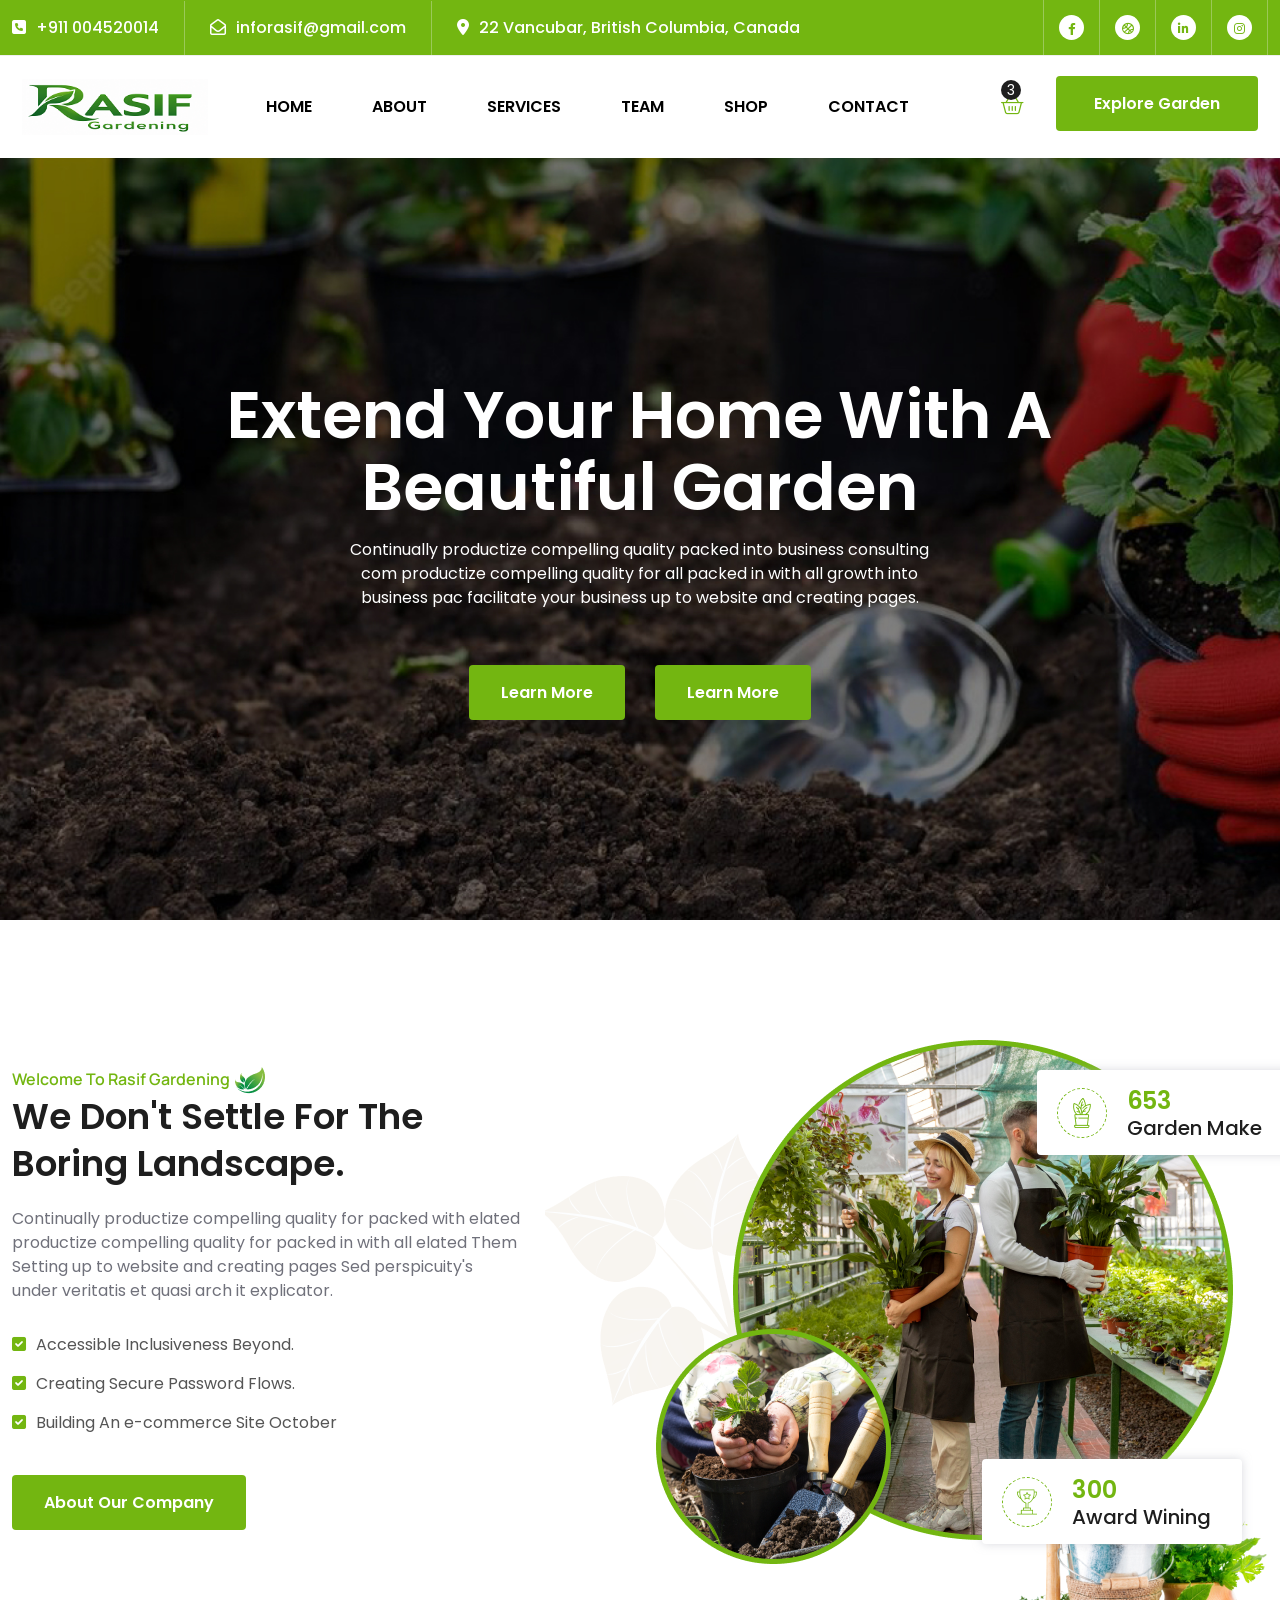
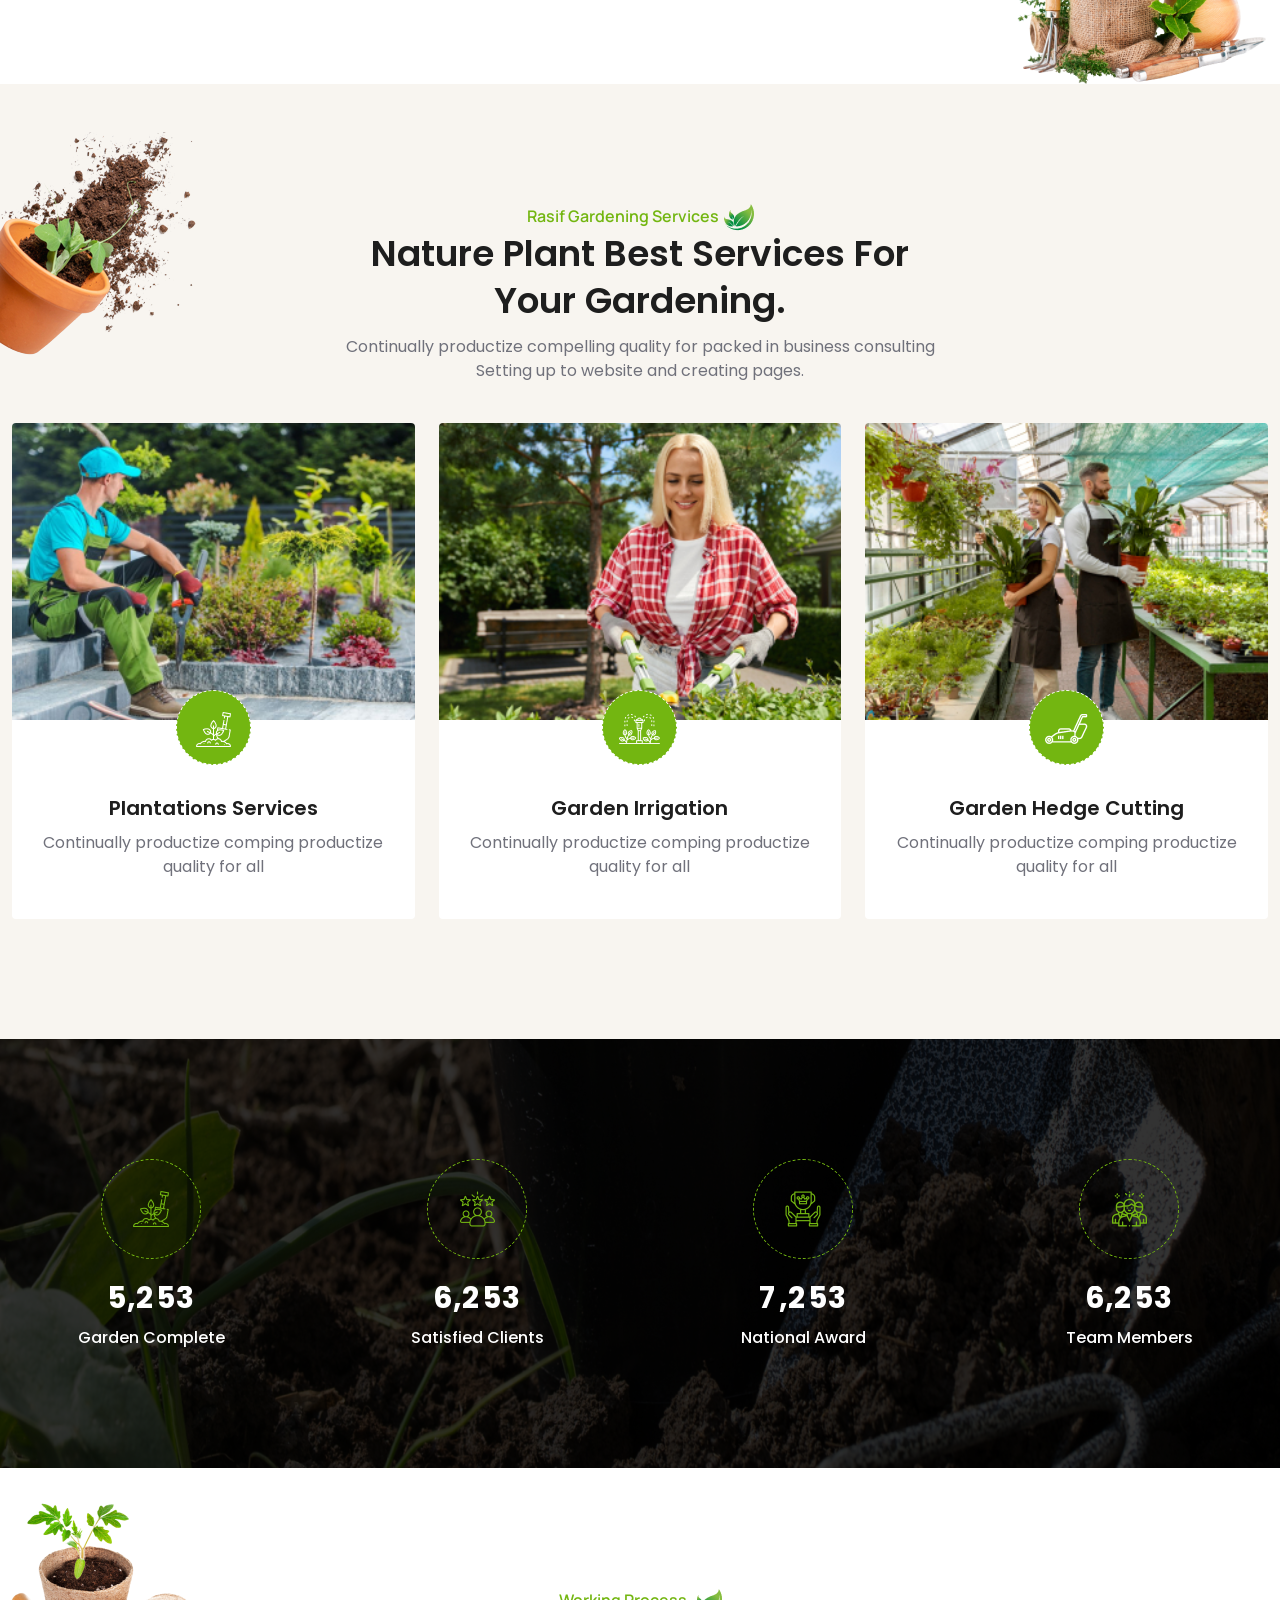
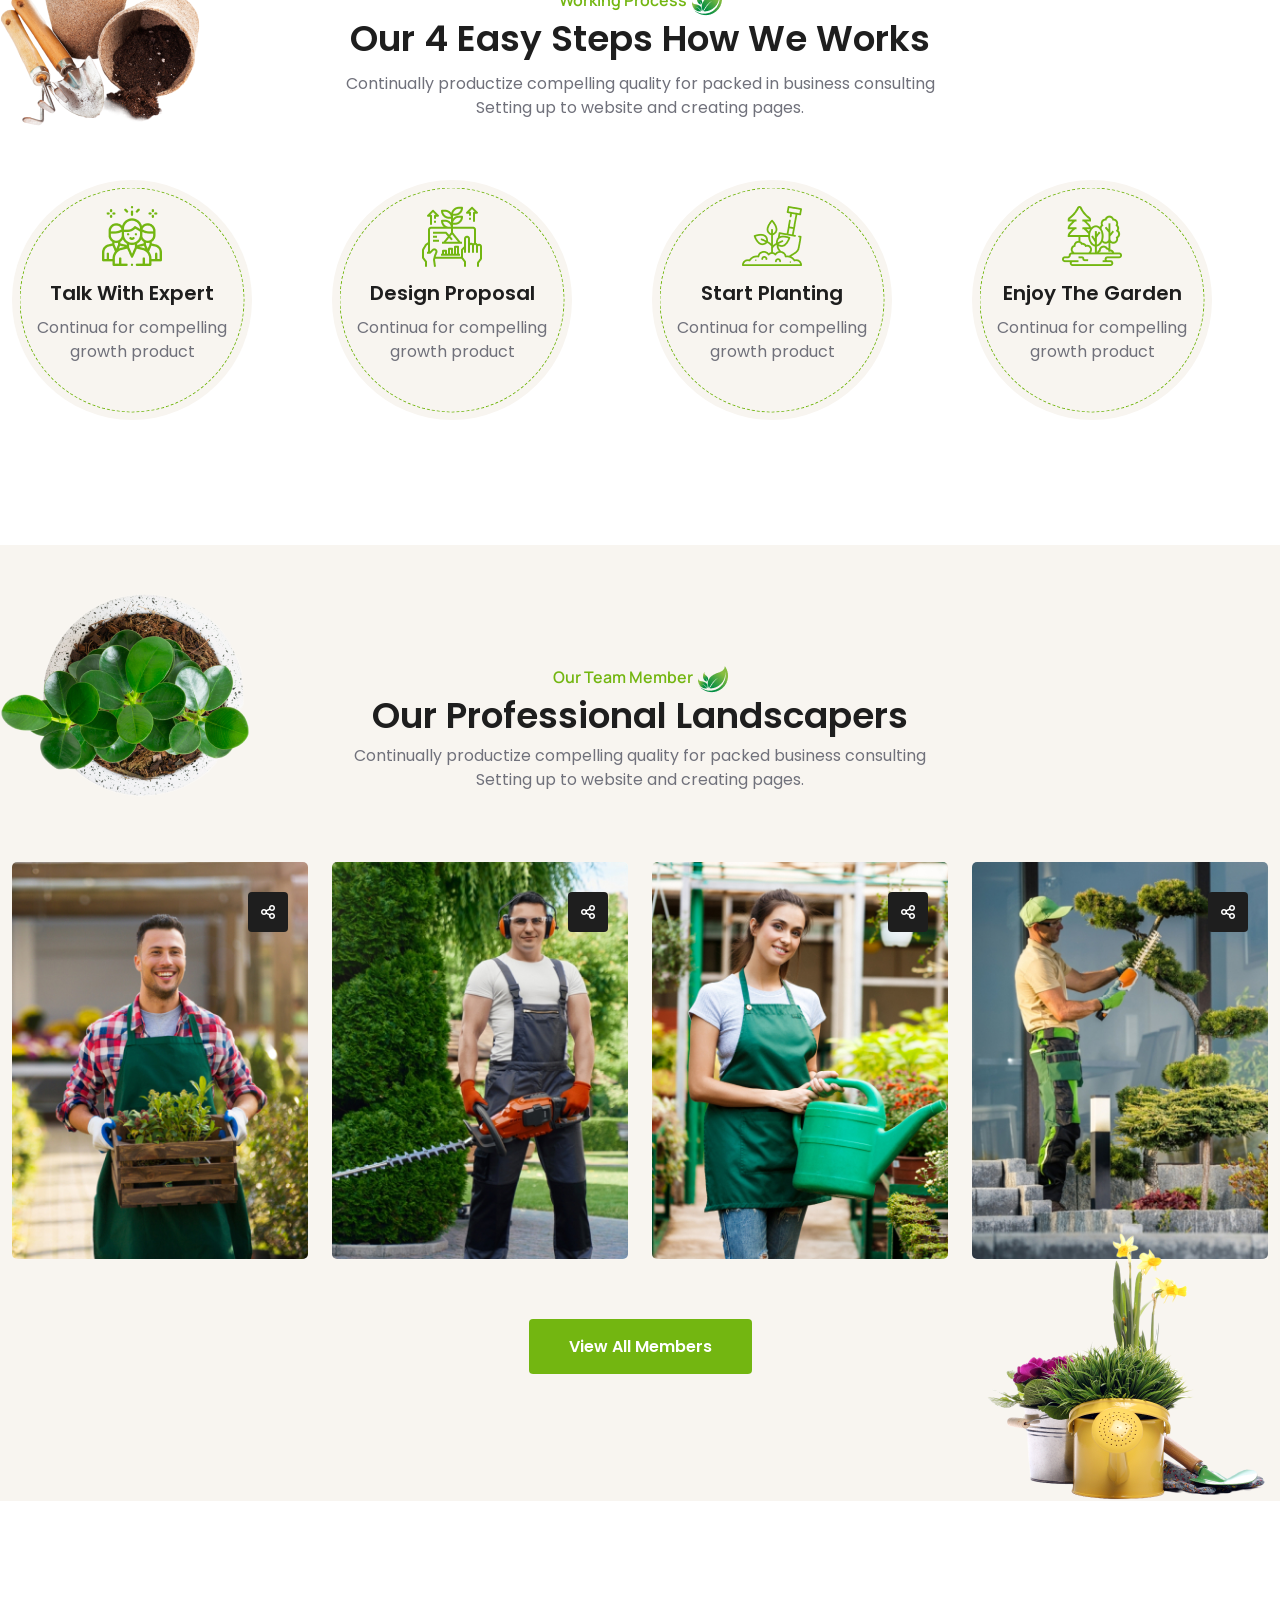
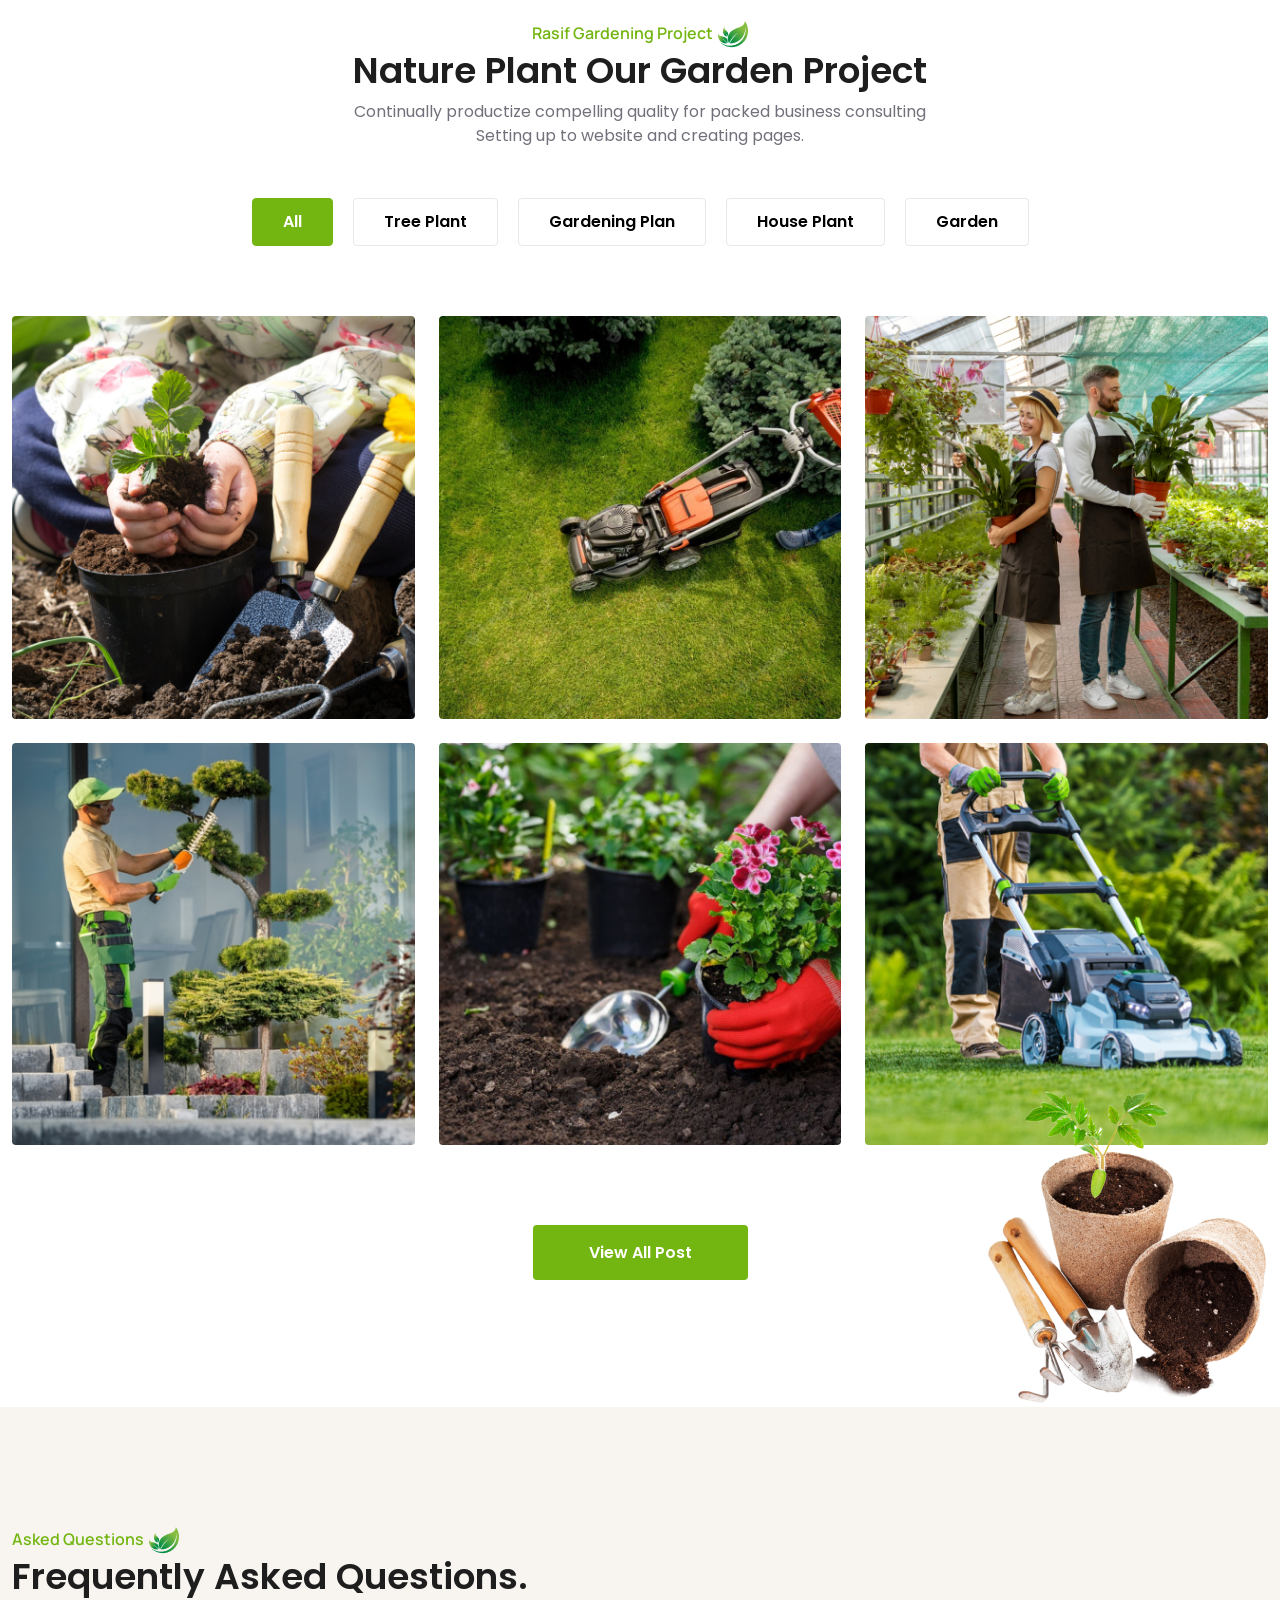
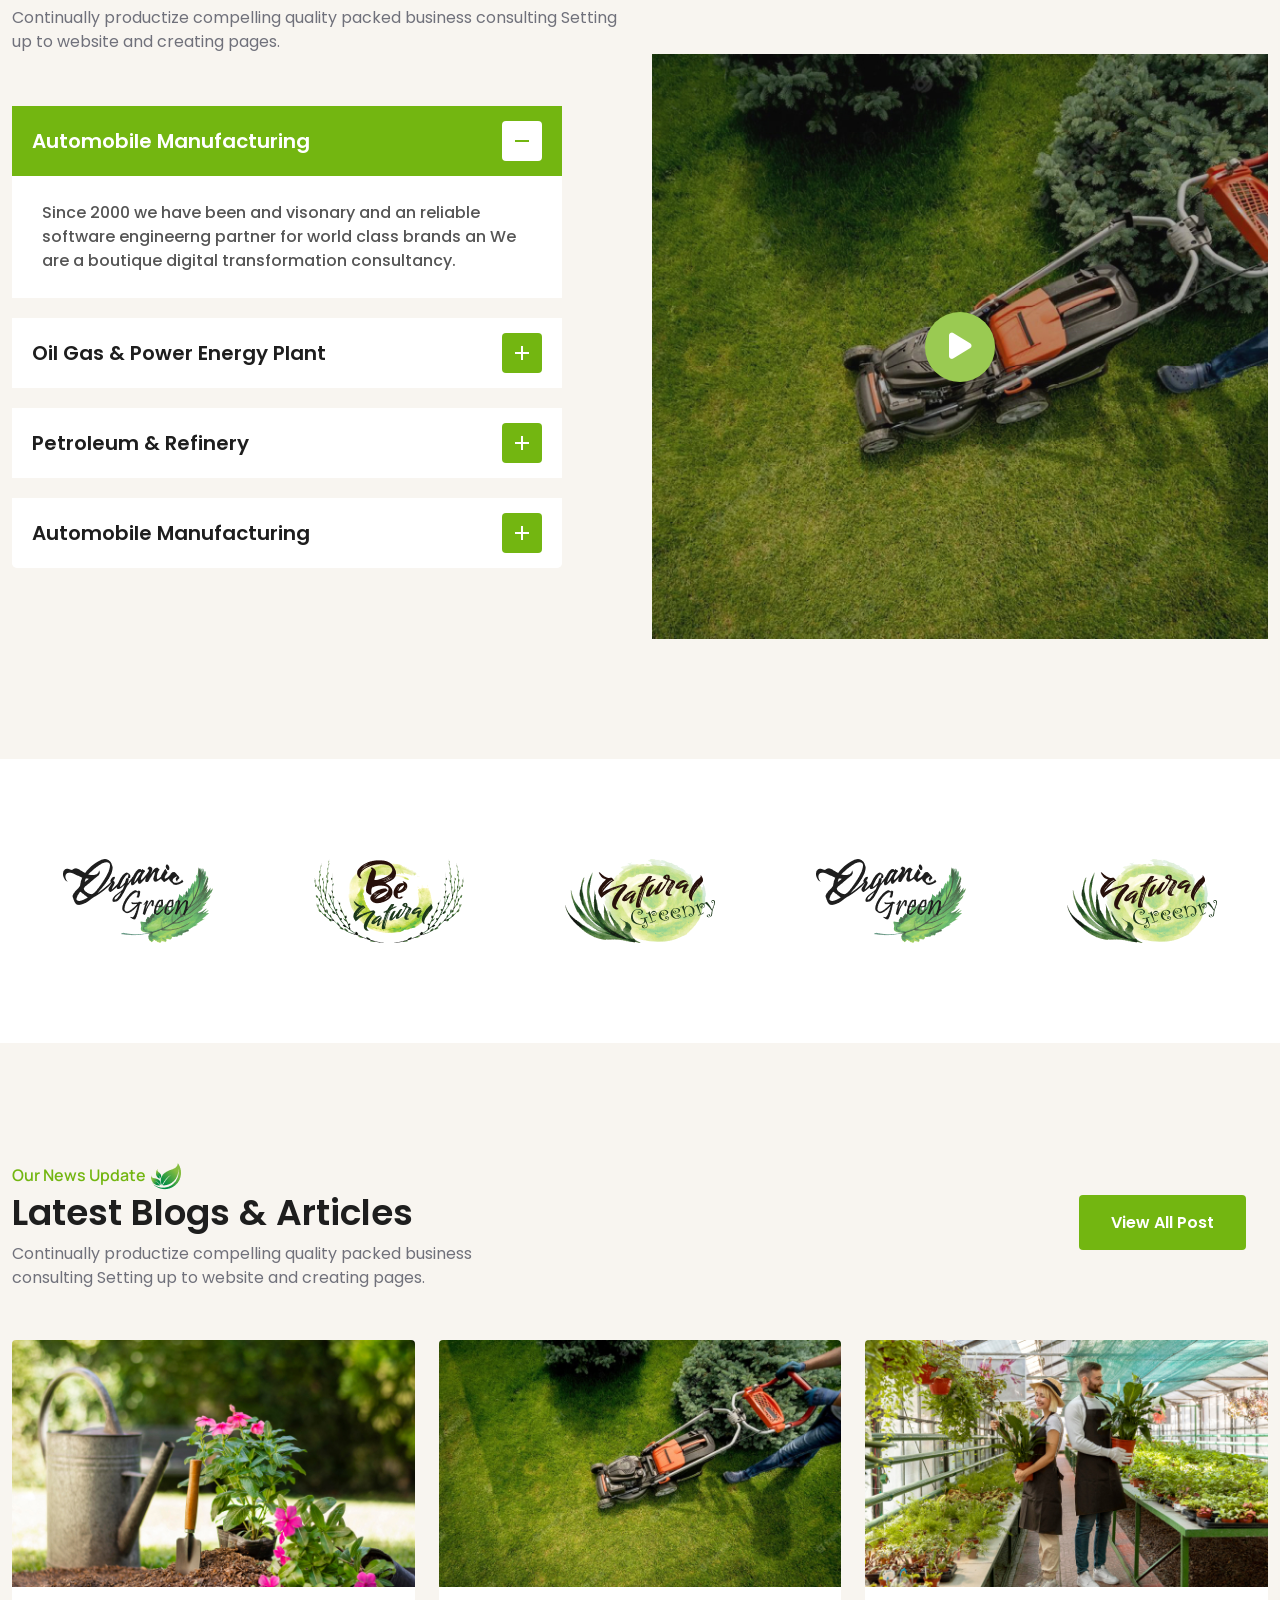
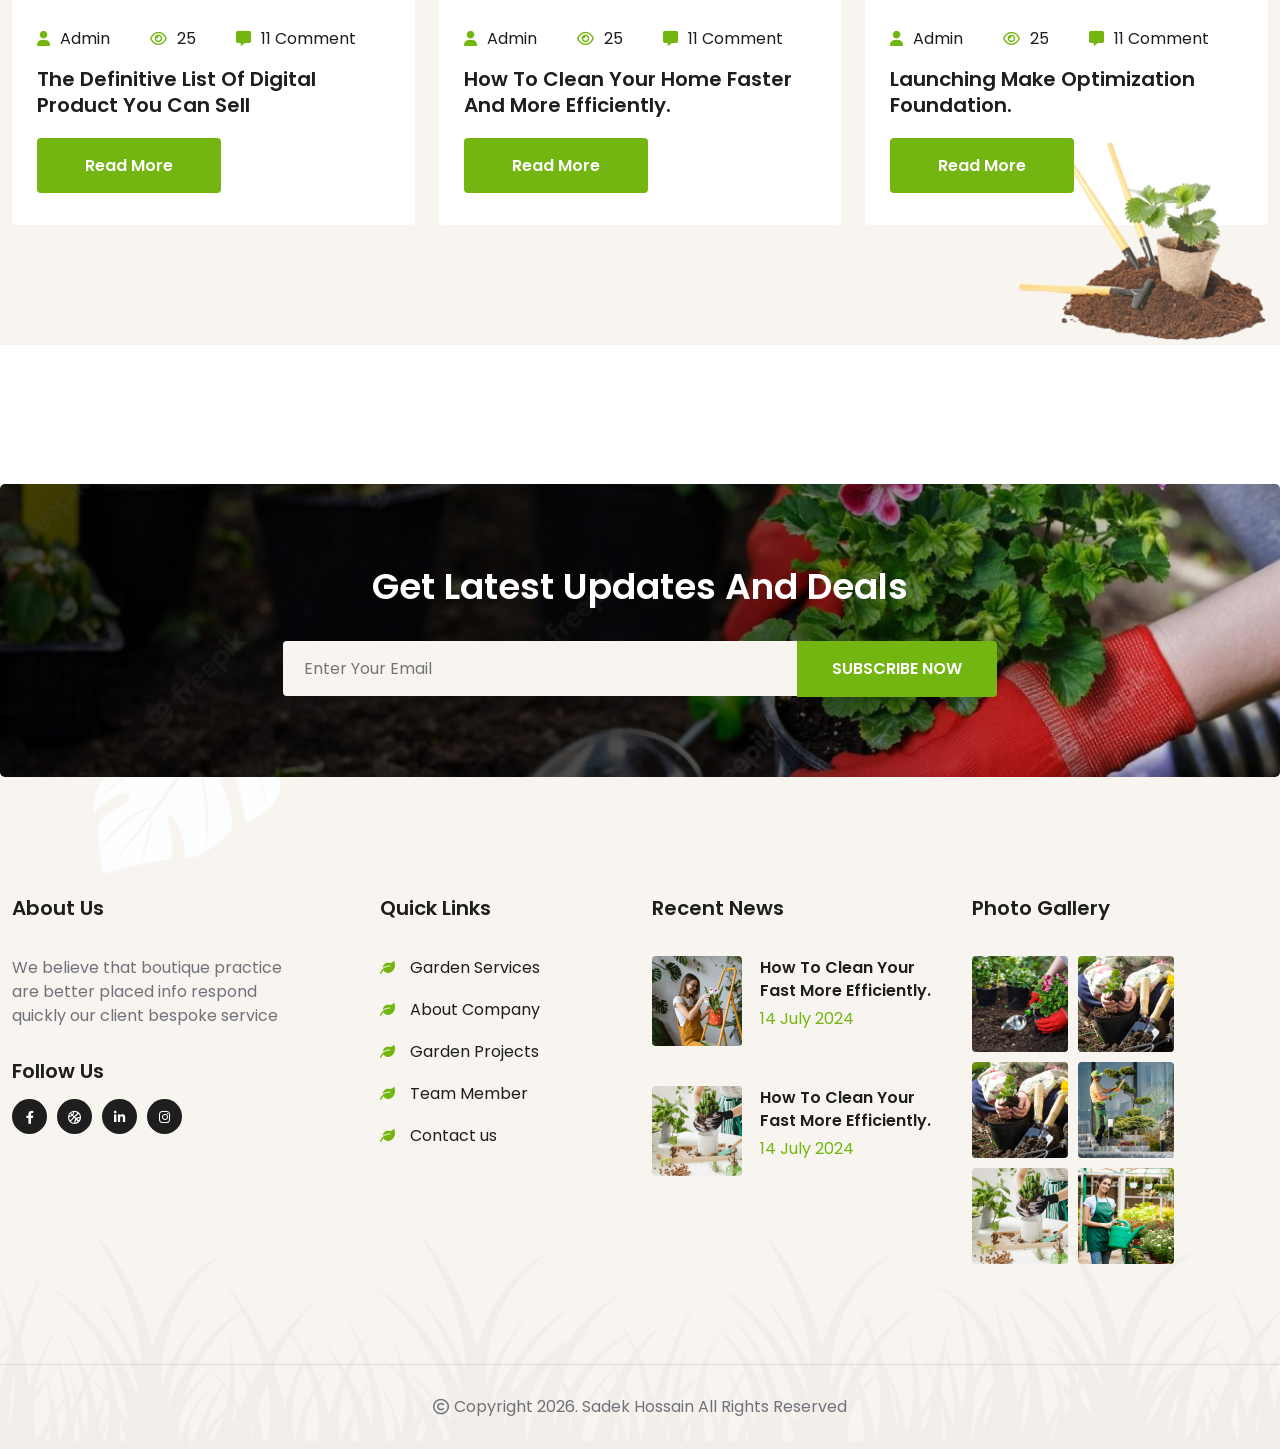
<file: index.html>
<!DOCTYPE html>
<html lang="en">



<head>
    <meta charset="UTF-8">
    <meta name="viewport" content="width=device-width, initial-scale=1.0">
    <meta name="description" content="">
    <meta name="keywords" content="">
    <title>gardening</title>
    <link rel="icon" type="image/png" href="assets/img/logo/favicon.png" sizes="16x16">
    <link rel="stylesheet" href="assets/css/fontawasome.css">
    <link rel="stylesheet" href="assets/css/swiper-bundle.min.css">
    <link rel="stylesheet" href="assets/css/odometer.css">
    <link rel="stylesheet" href="assets/css/lightcase.css">
    <link rel="stylesheet" href="assets/css/bootstrap.min.css">    
    <link rel="stylesheet" href="assets/css/style.css">
</head>

<body>
    
    <!-- Preloader -->
    <div class="preloader"></div>    

   <!-- start header section here -->
     <div class="header header--headerpage2">
        <div class="header__top header__top--toppage2 bg-white">
            <div class="container-xl container-fluid">
                <div class="header__topcontent header__topcontent--topcontentpage2">
                    <div class="left">
                        <ul>
                            <li>
                                <div class="icon">                                                       
                                    <i class="fa-solid fa-square-phone"></i>                              
                                </div>
                                <div class="text">
                                    <p>+911 004520014</p>                            
                                </div>
                            </li>
                            <li>
                                <div class="icon">                                                       
                                    <i class="fa-sharp fa-regular fa-envelope-open"></i>                              
                                </div>
                                <div class="text">
                                    <p>inforasif@gmail.com</p>                            
                                </div>
                            </li>
                            <li>
                                <div class="icon">                                                       
                                    <i class="fa-sharp fa-solid fa-location-dot"></i>                             
                                </div>
                                <div class="text">
                                    <p>22 Vancubar, British Columbia, Canada</p>                            
                                </div>
                            </li>
                        </ul>
                    </div>
                    <div class="right">
                        <ul>
                            <li><a href="#"><i class="fa-brands fa-facebook-f"></i></a></li>
                            <li><a href="#"><i class="fa-sharp fa-regular fa-basketball"></i></a></li>
                            <li><a href="#"><i class="fa-brands fa-linkedin-in"></i></a></li>
                            <li><a href="#"><i class="fa-brands fa-instagram"></i></a></li>
                        </ul>                        
                    </div>
                </div>
            </div>
        </div>
        <div class="header__bottom bg-white">
            <div class="container-xl container-fluid">
                <div class="row align-items-center">
                    <div class="col-6 col-xl-2">
                        <div class="left">
                            <div class="header__logo">
                                <a href="index.html"><img src="assets/img/logo/logo.png" alt="logo"></a>
                            </div>
                        </div>
                    </div>
                    <div class="col-6 col-xl-10">
                        <div class="right">                            
                            <div class="header__nav target"> 
                                <div class="mobilelogo d-xl-none d-block">
                                    <a href="index.html"><img src="assets/img/logo/whiteloog.png" alt="logo"></a>
                                </div>
                                <div class="mainactive activescroll">                           
                                    <ul>
                                        <li><a href="index.html">Home</a>
                                            <!-- <ul>
                                                <li><a href="index.html">home-1</a></li>
                                                <li><a href="index-2.html" class="active">home-2</a></li> 
                                                <li><a href="index-3.html">home-3</a> </li>
                                            </ul> -->
                                        </li>                                    
                                        <li><a href="about.html">About</a></li>
                                        <li><a href="service.html">Services</a>
                                        <li><a href="team.html">Team</a></li>  
                                        <li><a href="shop.html">Shop</a></li>  

                                        <li><a href="contact.html">Contact</a></li>    




                                            <ul>
                                                <!-- <li><a href="#0">portfolio</a>
                                                    <ul>
                                                        <li><a href="project.html">Portfolio</a></li>                                                            
                                                        <li><a href="project-mas.html">Portfolio Masonary</a></li> 
                                                        <li><a href="project-details.html">Project Details</a></li>                                                                                                   
                                                    </ul>
                                                </li> -->
                                                <!-- <li><a href="#0">Service</a>
                                                    <ul>
                                                        <li><a href="service.html">Service</a></li>                                                            
                                                        <li><a href="service-details.html">Service Single</a></li>                                                                                                   
                                                    </ul>
                                                </li> -->
                                                <!-- <li><a href="#0">Team</a>
                                                    <ul>
                                                                                                                    
                                                                                                                                                     
                                            </ul>
                                                </li>
                                                <li><a href="history.html">history</a></li>
                                                <li><a href="faq.html">FAQ</a></li>                                              
                                                <li><a href="404.html">404</a></li>
                                            </ul>
                                        </li> -->
                                        <!-- <li><a href="#0">shop</a>
                                            <ul>
                                                <li><a href="cart.html">Cart</a></li>                                                
                                                
                                                <li><a href="product-details.html">Product Details</a></li>
                                            </ul>
                                        </li> -->
                                        <!-- <li><a href="#0">Blog</a>
                                            <ul>
                                                <li><a href="blog.html">Blog</a></li>                                                
                                                <li><a href="blog-single.html">Blog Single</a></li>                                                
                                            </ul>
                                        </li> -->
                                       
                                    </ul>
                                </div>                                
                            </div> 
                            <div class="header__cart">                            
                                <div class="carticon">
                                <a href="#"><i class="fa-light fa-basket-shopping"></i></a>
                                </div>
                                <div class="cart-details">
                                    <div class="close d-sm-none d-block">
                                        <i class="fa-sharp fa-solid fa-square-xmark"></i>
                                    </div>
                                    <div class="item">
                                        <div class="thumb">
                                            <img src="assets/img/cart/img1.jpg" alt="img">
                                        </div>
                                        <div class="right">
                                            <div class="text">
                                                <h6><a href="#">Product title here</a></h6>
                                                <p>$20.00</p>
                                                <span>In Stock</span>
                                            </div>
                                            <div class="cros">
                                                <i class="fa-sharp fa-solid fa-square-xmark"></i>
                                            </div>
                                        </div>
                                    </div>
                                    <div class="item">
                                        <div class="thumb">
                                            <img src="assets/img/cart/img2.png" alt="img">
                                        </div>
                                        <div class="right">
                                            <div class="text">
                                                <h6><a href="#">Product title here</a></h6>
                                                <p>$20.00</p>
                                                <span>In Stock</span>
                                            </div>
                                            <div class="cros">
                                                <i class="fa-sharp fa-solid fa-square-xmark"></i>
                                            </div>
                                        </div>
                                    </div>
                                    <div class="total">
                                        <div class="subtotal">
                                            <p>Subtotal :<span> $40.00</span></p>
                                        </div>
                                        <div class="checkout">
                                            <a href="#">Checkout</a>
                                        </div>
                                    </div>
                                </div>
                            </div>
                            <div class="header__bottombtn d-xl-block d-none">
                                 <a href="contact.html" class="custom-btn">Explore Garden</a>
                            </div>
                            <div class="ellepsis d-xl-none">
                                <i class="fa-solid fa-circle-info"></i>
                            </div>
                            <div class="bar d-xl-none d-block">
                                <i class="fa-solid fa-bars"></i>
                            </div>                            
                        </div>
                    </div>                    
                </div>
            </div>
        </div>
    </div>  
    <!--  header section here --> 
    
    <!-- banner section start here -->
    <div class="banner banner--bannertwo">
        <div class="hostbanner overflow-hidden">
            <div class="swiper-wrapper">
                <div class="swiper-slide" style="background:url('assets/img/home-2/banner/bg1.jpg'); background-repeat: no-repeat; background-size: cover;">
                    <div class="container">
                        <div class="banner__content banner__content--contentpage2 row justify-content-center overflow-hidden"> 
                            <div class="col-lg-8">
                                <h3>Extend Your Home With a Beautiful Garden</h3>                                    
                                <p>Continually productize compelling quality packed into business consulting com
                                productize compelling quality for all packed in with all growth into business pac
                                facilitate your business up to website and creating pages.</p>
                                <div class="bannerbtn">
                                    <a href="about.html" class="custom-btn">Learn More</a>                                        
                                    <a href="about.html" class="custom-btn">Learn More</a>                                        
                                </div>
                            </div>
                        </div>
                    </div>                         
                </div>
                <div class="swiper-slide" style="background:url('assets/img/home-2/banner/bg2.jpg'); background-repeat: no-repeat; background-size: cover;">
                    <div class="container">
                        <div class="banner__content banner__content--contentpage2 row justify-content-center  overflow-hidden"> 
                           <div class="col-lg-8">
                                <h3>Extend Your Home With a Beautiful Garden</h3>                                    
                                 <p>Continually productize compelling quality packed into business consulting com
                                productize compelling quality for all packed in with all growth into business pac
                                facilitate your business up to website and creating pages.</p>
                                <div class="bannerbtn">
                                    <a href="about.html" class="custom-btn">Learn More</a>                                        
                                    <a href="about.html" class="custom-btn">Learn More</a>                                        
                                </div>
                           </div>
                        </div>
                    </div> 
                </div>
                <div class="swiper-slide" style="background:url('assets/img/home-2/banner/bg3.jpg'); background-repeat: no-repeat; background-size: cover;">
                    <div class="container">
                        <div class="banner__content banner__content--contentpage2 row justify-content-center overflow-hidden">  
                            <div class="col-lg-8">
                                <h3>Extend Your Home With a Beautiful Garden</h3>                                    
                                <p>Continually productize compelling quality packed into business consulting com
                                productize compelling quality for all packed in with all growth into business pac
                                facilitate your business up to website and creating pages.</p>
                                <div class="bannerbtn">
                                    <a href="about.html" class="custom-btn">Learn More</a>                                        
                                    <a href="about.html" class="custom-btn">Learn More</a>                                        
                                </div>
                            </div>
                        </div>
                    </div>                  
                </div>
            </div>            
        </div>        
    </div> 
    <!-- banner section start here -->

    <!-- natureplant section start here -->
    <section class="natureplant natureplant--natureplantpage2 bg-white">
        <div class="container">
            <div class="row align-items-center g-4 justify-content-center">
                <div class="col-xl-5">
                    <div class="section__header">
                        <div class="col-md-12">
                            <span>Welcome To Rasif Gardening<img src="assets/img/logo/pata.png" alt="bakul"></span>
                             <h3>We don't settle for the boring landscape.</h3>
                        </div>
                    </div>
                    <div class="section__wrapper natureplant__content natureplant__content--contentpage2">
                        <p>Continually productize compelling quality for packed with  elated
                            productize compelling quality for packed in  with all elated Them
                            Setting up to website and creating pages Sed perspicuity's under
                            veritatis et quasi arch it explicator.</p>
                        <ul>
                            <li><i class="fa-sharp fa-solid fa-square-check"></i>Accessible Inclusiveness Beyond.</li>
                            <li><i class="fa-sharp fa-solid fa-square-check"></i>Creating Secure Password Flows.</li>
                            <li><i class="fa-sharp fa-solid fa-square-check"></i>Building An e-commerce Site October</li>                            
                        </ul> 
                        <a href="about.html" class="custom-btn">About our company</a>
                    </div>
                </div>
                <div class="col-xl-7">
                    <div class="natureplant__innerimg imghover">
                        <img src="assets/img/home-2/welcome/bg.png" alt="bakul">                        
                        <div class="counteritem">
                            <div class="thumb">
                                <img src="assets/img/home-1/welcome/icon1.png" alt="bakul">
                            </div>
                            <div class="text">                                                                  
                                <h5 class="odometer" data-odometer-final="653">346</h5>
                                <h6>Garden Make</h6>
                            </div>
                        </div>
                        <div class="counteritem counteritem2">
                            <div class="thumb">
                                <img src="assets/img/home-1/welcome/icon2.png" alt="bakul">
                            </div>
                            <div class="text">                                                                  
                                <h5 class="odometer" data-odometer-final="300">100</h5>
                                <h6>Award Wining</h6>
                            </div>
                        </div>
                    </div>
                </div>
            </div>
        </div>   
        <div class="topleft left-right dnone">
            <img src="assets/img/home-2/welcome/topleft.png" alt="bakul">
        </div> 
        <div class="bottomright right-left d-lg-block d-none">
            <img src="assets/img/home-2/welcome/bottomright.png" alt="bakul">
        </div> 
    </section> 
    <!--natureplant section end here -->

    <!-- start service section here -->
    <section class="service2 padding-block">
        <div class="container">
            <div class="section__header service2__header d-flex justify-content-center">
                <div class="col-md-8 col-lg-7 col-xl-6 col-xxl-5">
                    <span>Rasif Gardening Services<img src="assets/img/logo/pata.png" alt="bakul"></span>
                     <h3>Nature plant Best Services For Your Gardening.</h3>
                     <p>Continually productize compelling quality for packed in business consulting
                        Setting up to website and creating pages.</p>
                </div>
            </div>
            <div class="section__wrapper overflow-hidden service2__wrapper">
                <div class="service2__slider">
                    <div class="swiper-wrapper">
                        <div class="swiper-slide">
                            <div class="service2__item bg-white">
                                <div class="thumb imghover">
                                    <img src="assets/img/home-2/service/img1.jpg" alt="bakul">
                                    <div class="icon">
                                        <img src="assets/img/home-2/service/icon/icon1.png" alt="bakul">
                                    </div>
                                </div>
                                <div class="text">
                                    <h6><a href="service-details.html">Plantations Services</a></h6>
                                    <p>Continually productize comping productize quality for all</p>
                                </div>
                            </div>
                        </div> 
                        <div class="swiper-slide">
                            <div class="service2__item bg-white">
                                <div class="thumb imghover">
                                    <img src="assets/img/home-2/service/img2.jpg" alt="bakul">
                                    <div class="icon">
                                        <img src="assets/img/home-2/service/icon/icon2.png" alt="bakul">
                                    </div>
                                </div>
                                <div class="text">
                                    <h6><a href="service-details.html">Garden Irrigation</a></h6>
                                    <p>Continually productize comping productize quality for all</p>
                                </div>
                            </div>
                        </div>
                        <div class="swiper-slide">
                            <div class="service2__item bg-white">
                                <div class="thumb imghover">
                                    <img src="assets/img/home-2/service/img3.jpg" alt="bakul">
                                    <div class="icon">
                                        <img src="assets/img/home-2/service/icon/icon3.png" alt="bakul">
                                    </div>
                                </div>
                                <div class="text">
                                    <h6><a href="service-details.html">Garden Hedge Cutting</a></h6>
                                    <p>Continually productize comping productize quality for all</p>
                                </div>
                            </div>
                        </div> 
                        <div class="swiper-slide">
                            <div class="service2__item bg-white">
                                <div class="thumb imghover">
                                    <img src="assets/img/home-2/service/img4.jpg" alt="bakul">
                                    <div class="icon">
                                        <img src="assets/img/home-2/service/icon/icon4.png" alt="bakul">
                                    </div>
                                </div>
                                <div class="text">
                                    <h6><a href="service-details.html">Guarantee Design</a></h6>
                                    <p>Continually productize comping productize quality for all</p>
                                </div>
                            </div>
                        </div>
                        <div class="swiper-slide">
                            <div class="service2__item bg-white">
                                <div class="thumb imghover">
                                    <img src="assets/img/home-2/service/img2.jpg" alt="bakul">
                                    <div class="icon">
                                        <img src="assets/img/home-2/service/icon/icon2.png" alt="bakul">
                                    </div>
                                </div>
                                <div class="text">
                                    <h6><a href="service-details.html">Garden Irrigation</a></h6>
                                    <p>Continually productize comping productize quality for all</p>
                                </div>
                            </div>
                        </div>
                    </div>                                         
                </div>
            </div>
        </div>
        <div class="topshape top-bottom d-lg-block d-none">
            <img src="assets/img/home-2/service/topshape.png" alt="bakul">
        </div>
        <div class="bottomshape bottom-top dnone">
            <img src="assets/img/home-2/service/bottomshape.png" alt="bakul">
        </div>
    </section>
    <!-- end service section here -->

    <!-- compnay achivement start here -->
    <div class="counter overflow-hidden padding-block overly">
        <div class="container">
            <div class="row g-5 justify-content-center">
                <div class="col-6 col-md-4 col-lg-3">
                    <div class="counter__item">
                        <div class="counter__inner go-up">
                            <div class="thumb">
                                <img src="assets/img/home-1/counter/icon1.png" alt="bakul">
                            </div>
                            <div class="counter__content">
                                <div class="maincounter">
                                    <h4 class="odometer" data-odometer-final="5253">2654</h4>
                                </div>                               
                                <h6>Garden Complete</h6>
                            </div>
                        </div>
                    </div>
                </div>    
                <div class="col-6 col-md-4 col-lg-3">
                    <div class="counter__item">
                        <div class="counter__inner go-up">
                            <div class="thumb">
                                <img src="assets/img/home-1/counter/icon2.png" alt="bakul">
                            </div>
                            <div class="counter__content">
                                <div class="maincounter">
                                    <h4 class="odometer" data-odometer-final="6253">2654</h4>
                                </div>                               
                                <h6>satisfied Clients</h6>
                            </div>
                        </div>
                    </div>
                </div>  
                <div class="col-6 col-md-4 col-lg-3">
                    <div class="counter__item">
                        <div class="counter__inner go-up">
                            <div class="thumb">
                                <img src="assets/img/home-1/counter/icon3.png" alt="bakul">
                            </div>
                            <div class="counter__content">
                                <div class="maincounter">
                                    <h4 class="odometer" data-odometer-final="7253">2654</h4>
                                </div>                               
                                <h6>National Award</h6>
                            </div>
                        </div>
                    </div>
                </div>    
                <div class="col-6 col-md-4 col-lg-3">
                    <div class="counter__item">
                        <div class="counter__inner go-up">
                            <div class="thumb">
                                <img src="assets/img/home-1/counter/icon4.png" alt="counterimg">
                            </div>
                            <div class="counter__content">
                                <div class="maincounter">
                                    <h4 class="odometer" data-odometer-final="6253">2654</h4>
                                </div>                               
                                <h6>Team Members</h6>
                            </div>
                        </div>
                    </div>
                </div>              
            </div>           
        </div>
    </div>
    <!-- compnay achivement end here --> 

    <!-- start working process here -->
    <section class="process padding-block bg-white overflow-hidden">
        <div class="container">
            <div class="section__header process__header d-flex justify-content-center">
                <div class="col-lg-8 col-xl-6">
                    <span>Working Process<img src="assets/img/logo/pata.png" alt="bakul"></span>
                     <h3>our 4 easy steps how We works</h3>
                     <p>Continually productize compelling quality for packed in business consulting
                        Setting up to website and creating pages.</p>
                </div>
            </div>
            <div class="section__wrapper">
                <div class="row g-4 justify-content-center">
                    <div class="col-sm-6 col-lg-4 col-xl-3">
                        <div class="process__item">
                            <div class="process__inner">
                                <img src="assets/img/home-2/process/icon/icon1.png" alt="bakul">
                                <h6>Talk with expert</h6>
                                <p>Continua for compelling growth product</p>
                            </div>
                            <div class="base">
                                
                            </div>
                        </div>
                    </div>
                    <div class="col-sm-6 col-lg-4 col-xl-3">
                        <div class="process__item">
                            <div class="process__inner">
                                <img src="assets/img/home-2/process/icon/icon2.png" alt="bakul">
                                <h6>Design Proposal</h6>
                                <p>Continua for compelling growth product</p>
                            </div>
                            <div class="base">
                                
                            </div>
                        </div>
                    </div>
                    <div class="col-sm-6 col-lg-4 col-xl-3">
                        <div class="process__item">
                            <div class="process__inner">
                                <img src="assets/img/home-2/process/icon/icon4.png" alt="bakul">
                                <h6>Start planting</h6>
                                <p>Continua for compelling growth product</p>
                            </div>
                            <div class="base">
                             
                            </div>
                        </div>
                    </div>
                    <div class="col-sm-6 col-lg-4 col-xl-3">
                        <div class="process__item">
                            <div class="process__inner">
                                <img src="assets/img/home-2/process/icon/icon5.png" alt="bakul">
                                <h6>Enjoy the garden</h6>
                                <p>Continua for compelling growth product</p>
                            </div>
                            <div class="base">
                                
                            </div>
                        </div>
                    </div>
                </div>
            </div>
        </div>
        <div class="topshape top-bottom d-lg-block d-none">
            <img src="assets/img/home-2/process/topimg.png" alt="bakul">
        </div>
        <div class="bottomshape right-left dnone">
            <img src="assets/img/home-2/process/bottomimg.png" alt="bakul">
        </div>
    </section>
    <!-- end working process here -->

    <!-- procect section start here -->
      <section class="team padding-block overflow-hidden">
        <div class="container">
            <div class="section__header section__header--header2">                
                <span>Our Team Member<img src="assets/img/logo/pata.png" alt="bakul"></span>
                <h3>our professional landscapers</h3> 
                <p>Continually productize compelling quality for packed business consulting
                    Setting up to website and creating pages.</p>               
            </div>
        </div>
        <div class="section__wrapper"> 
            <div class="container">
                <div class="row g-4 justify-content-center">
                    <div class="col-md-6 col-lg-4 col-xl-3">
                        <div class="team__item">
                            <div class="team__inner team__inner--innerpage2 bg-white">   
                                <div class="thumb">     
                                    <img src="assets/img/home-2/team/img1.jpg" alt="bakul">                                                        
                                    <div class="allicon go-up">
                                        <div class="fixedicon">
                                            <i class="fa-sharp fa-regular fa-share-nodes"></i>
                                        </div> 
                                        <ul>                                            
                                            <li><a href="#"><i class="fa-sharp fa-regular fa-basketball"></i></a></li>
                                            <li><a href="#"><i class="fa-brands fa-instagram"></i></a></li>
                                            <li><a href="#"><i class="fa-brands fa-linkedin-in"></i></a></li>                                           
                                            <li><a href="#"><i class="fa-brands fa-facebook-f"></i></a></li>
                                        </ul>                                       
                                    </div>
                                </div>   
                                <div class="text">
                                    <h6>Albert Hopper</h6>
                                    <p>Gardenist</p>
                                </div>                              
                            </div>
                        </div>
                    </div>  
                    <div class="col-md-6 col-lg-4 col-xl-3">
                        <div class="team__item">
                            <div class="team__inner team__inner--innerpage2 bg-white">   
                                <div class="thumb">     
                                    <img src="assets/img/home-2/team/img2.jpg" alt="bakul">                                                        
                                    <div class="allicon go-up">
                                        <div class="fixedicon">
                                            <i class="fa-sharp fa-regular fa-share-nodes"></i>
                                        </div> 
                                        <ul>                                            
                                            <li><a href="#"><i class="fa-sharp fa-regular fa-basketball"></i></a></li>
                                            <li><a href="#"><i class="fa-brands fa-instagram"></i></a></li>
                                            <li><a href="#"><i class="fa-brands fa-linkedin-in"></i></a></li>                                           
                                            <li><a href="#"><i class="fa-brands fa-facebook-f"></i></a></li>
                                        </ul>                                       
                                    </div>
                                </div> 
                                <div class="text">
                                    <h6>Kevin Martin</h6>
                                    <p>Gardenist</p>
                                </div>
                            </div>
                        </div>
                    </div>  
                    <div class="col-md-6 col-lg-4 col-xl-3">
                        <div class="team__item">
                            <div class="team__inner team__inner--innerpage2 bg-white">   
                                <div class="thumb">     
                                    <img src="assets/img/home-2/team/img3.jpg" alt="bakul">                                                        
                                    <div class="allicon go-up">
                                        <div class="fixedicon">
                                            <i class="fa-sharp fa-regular fa-share-nodes"></i>
                                        </div> 
                                        <ul>                                            
                                            <li><a href="#"><i class="fa-sharp fa-regular fa-basketball"></i></a></li>
                                            <li><a href="#"><i class="fa-brands fa-instagram"></i></a></li>
                                            <li><a href="#"><i class="fa-brands fa-linkedin-in"></i></a></li>                                           
                                            <li><a href="#"><i class="fa-brands fa-facebook-f"></i></a></li>
                                        </ul>                                       
                                    </div>
                                </div> 
                                <div class="text">
                                    <h6>Margot Robbie</h6>
                                    <p>Gardenist</p>
                                </div>
                            </div>
                        </div>
                    </div>  
                    <div class="col-md-6 col-lg-4 col-xl-3">
                        <div class="team__item">
                            <div class="team__inner team__inner--innerpage2 bg-white">   
                                <div class="thumb">     
                                    <img src="assets/img/home-2/team/img4.jpg" alt="bakul">                                                        
                                    <div class="allicon go-up">
                                        <div class="fixedicon">
                                            <i class="fa-sharp fa-regular fa-share-nodes"></i>
                                        </div> 
                                        <ul>                                            
                                            <li><a href="#"><i class="fa-sharp fa-regular fa-basketball"></i></a></li>
                                            <li><a href="#"><i class="fa-brands fa-instagram"></i></a></li>
                                            <li><a href="#"><i class="fa-brands fa-linkedin-in"></i></a></li>                                           
                                            <li><a href="#"><i class="fa-brands fa-facebook-f"></i></a></li>
                                        </ul>                                       
                                    </div>
                                </div> 
                                <div class="text">
                                    <h6>Albert Hopper</h6>
                                    <p>Gardenist</p>
                                </div>
                            </div>
                        </div>
                    </div> 
                </div>
            </div>
        </div>
        <div class="project__btn">
            <a href="team.html" class="custom-btn">View All members</a>
        </div>  
        <div class="leftshape top-bottom d-xl-block d-none">
            <img src="assets/img/home-1/team/toptree.png" alt="bakul">
        </div> 
        <div class="bottomshape right-left d-lg-block d-none">
            <img src="assets/img/home-1/team/bottomtree.png" alt="bakul">
        </div>
    </section>
    <!-- procect section end here -->

    <!-- Our Food gallery start here -->
	<div class="projectfilter padding-block  overflow-hidden bg-white">
		<div class="container">   
            <div class="section__header section__header--header2 d-flex justify-content-center">                
                <div class="col-xl-8">
                    <span>Rasif Gardening Project<img src="assets/img/logo/pata.png" alt="bakul"></span>
                    <h3>Nature plant Our Garden Project</h3> 
                    <p>Continually productize compelling quality for packed business consulting
                    Setting up to website and creating pages.</p> 
                </div>              
            </div>
			<div class="section__wrapper">
				<div class="projectfilter__header">
                    <ul>
                        <li class="item active" data-sort-by="*">all</li>
                        <li class="item" data-sort-by=".item1">Tree Plant</li>
                        <li class="item" data-sort-by=".item2">Gardening plan</li>
                        <li class="item" data-sort-by=".item3">House Plant</li>
                        <li class="item" data-sort-by=".item4">Garden</li>
                    </ul>
                </div>	
                <div class="projectfilter__wrapper">
                    <div class="row g-4 projectfilter__filter">
                        <div class="col-sm-6 col-lg-4 item1">
							<div class="projectfilter__item">
								<a href="project-details.html" class="go-top"><img src="assets/img/home-2/filterproject/img1.jpg" alt="bakul"></a>
								<div class="inneritem go-up">
									<div class="upitem search">
										<a href="assets/img/home-2/filterproject/img1.jpg" data-rel="lightcase:myCollections"><i class="fa-sharp fa-regular fa-eye"></i></a>									    
									</div>
									<div class="upitem link">
										<a href="project-details.html"><i class="fa-solid fa-link"></i></a>
									</div>
								</div>
							</div>
						</div>
                        <div class="col-sm-6 col-lg-4 item2">
							<div class="projectfilter__item">
								<a href="project-details.html" class="go-top"><img src="assets/img/home-2/filterproject/img2.jpg" alt="bakul"></a>
								<div class="inneritem go-up">
									<div class="upitem search">
										<a href="assets/img/home-2/filterproject/img2.jpg" data-rel="lightcase:myCollections"><i class="fa-sharp fa-regular fa-eye"></i></a>									    
									</div>
									<div class="upitem link">
										<a href="project-details.html"><i class="fa-solid fa-link"></i></a>
									</div>
								</div>
							</div>
						</div>
                        <div class="col-sm-6 col-lg-4 item3">
							<div class="projectfilter__item">
								<a href="project-details.html" class="go-top"><img src="assets/img/home-2/filterproject/img3.jpg" alt="bakul"></a>
								<div class="inneritem go-up">
									<div class="upitem search">
										<a href="assets/img/home-2/filterproject/img3.jpg" data-rel="lightcase:myCollections"><i class="fa-sharp fa-regular fa-eye"></i></a>									    
									</div>
									<div class="upitem link">
										<a href="project-details.html"><i class="fa-solid fa-link"></i></a>
									</div>
								</div>
							</div>
						</div>
                        <div class="col-sm-6 col-lg-4 item4">
							<div class="projectfilter__item">
								<a href="project-details.html" class="go-top">
									<img src="assets/img/home-2/filterproject/img4.jpg" alt="bakul">
								</a>
								<div class="inneritem go-up">
									<div class="upitem search">
										<a href="assets/img/home-2/filterproject/img4.jpg" data-rel="lightcase:myCollections"><i class="fa-sharp fa-regular fa-eye"></i></a>									    
									</div>
									<div class="upitem link">
										<a href="project-details.html"><i class="fa-solid fa-link"></i></a>
									</div>
								</div>
							</div>
						</div>
                        <div class="col-sm-6 col-lg-4 item3">
							<div class="projectfilter__item">
								<a href="project-details.html" class="go-top">
									<img src="assets/img/home-2/filterproject/img5.jpg" alt="bakul">
								</a>
								<div class="inneritem go-up">
									<div class="upitem search">
										<a href="assets/img/home-2/filterproject/img5.jpg" data-rel="lightcase:myCollections"><i class="fa-sharp fa-regular fa-eye"></i></a>									    
									</div>
									<div class="upitem link">
										<a href="project-details.html"><i class="fa-solid fa-link"></i></a>
									</div>
								</div>
							</div>
						</div>
                        <div class="col-sm-6 col-lg-4 item2">
							<div class="projectfilter__item">
								<a href="project-details.html" class="go-top">
									<img src="assets/img/home-2/filterproject/img6.jpg" alt="bakul">
								</a>
								<div class="inneritem go-up">
									<div class="upitem search">
										<a href="assets/img/home-2/filterproject/img6.jpg" data-rel="lightcase:myCollections"><i class="fa-sharp fa-regular fa-eye"></i></a>									    
									</div>
									<div class="upitem link">
										<a href="project-details.html"><i class="fa-solid fa-link"></i></a>
									</div>
								</div>
							</div>
						</div>
                    </div>
                </div>			
			</div>
			<div class="projectfilter__btn">
				<a href="project.html" class="custom-btn">View all post</a>
			</div>
		</div>
        <div class="leftshape top-bottom">
            <img src="assets/img/home-2/filterproject/topshape.png" alt="bakul">
        </div>
        <div class="rightbottom right-left d-lg-block d-none">
            <img src="assets/img/home-2/filterproject/bottomshape.png" alt="bakul">
        </div>
	</div>
	<!-- Our Food Menu end here --> 

    <!-- start question section here -->
    <section class="question padding-block">
        <div class="container">
            <div class="section__header w-100">
                <div class="col-lg-7 col-xl-6">
                    <span>Asked Questions<img src="assets/img/logo/pata.png" alt="bakul"></span>
                     <h3>Frequently Asked Questions.</h3>
                     <p>Continually productize compelling quality packed business consulting
                        Setting up to website and creating pages.</p>
                </div>
            </div> 
            <div class="row g-4 align-items-center">
                <div class="col-lg-7 col-xl-6">                    
                    <div class="section__wrapper">
                        <div class="accordion" id="accordionExample">
                            <div class="accordion-item accordion-item--itme2Serpage">
                                <h2 class="accordion-header" id="headingOne">
                                    <button class="accordion-button" type="button" data-bs-toggle="collapse" data-bs-target="#collapseOne" aria-expanded="true" aria-controls="collapseOne">Automobile Manufacturing<span class="plus-icon"></span></button>
                                </h2>
                                <div id="collapseOne" class="accordion-collapse collapse show"
                                    aria-labelledby="headingOne" data-bs-parent="#accordionExample">
                                    <div class="accordion-body">
                                        <p>Since 2000 we have been and visonary and an reliable software engineerng partner for world class brands an We are a boutique digital transformation consultancy.</p>
                                    </div>
                                </div>
                            </div>
                            <div class="accordion-item accordion-item--itme2Serpage">
                                <h2 class="accordion-header" id="headingTwo">
                                    <button class="accordion-button collapsed" type="button" data-bs-toggle="collapse" data-bs-target="#collapseTwo" aria-expanded="false" aria-controls="collapseTwo">Oil Gas & Power Energy Plant <span class="plus-icon"></span></button>
                                </h2>
                                <div id="collapseTwo" class="accordion-collapse collapse"
                                    aria-labelledby="headingTwo" data-bs-parent="#accordionExample">
                                    <div class="accordion-body">
                                        <p>Since 2000 we have been and visonary and an reliable software engineerng partner for world class brands an We are a boutique digital transformation consultancy.</p>
                                    </div>
                                </div>
                            </div>
                            <div class="accordion-item accordion-item--itme2Serpage">
                                <h2 class="accordion-header" id="headingThree">
                                    <button class="accordion-button collapsed" type="button" data-bs-toggle="collapse" data-bs-target="#collapseThree" aria-expanded="false" aria-controls="collapseThree"> Petroleum & Refinery <span class="plus-icon"></span></button>
                                </h2>
                                <div id="collapseThree" class="accordion-collapse collapse"
                                    aria-labelledby="headingThree" data-bs-parent="#accordionExample">
                                    <div class="accordion-body">
                                        <p>Since 2000 we have been and visonary and an reliable software engineerng partner for world class brands an We are a boutique digital transformation consultancy.</p>
                                    </div>
                                </div>
                            </div>
                            <div class="accordion-item accordion-item--itme2Serpage">
                                <h2 class="accordion-header" id="headingfour">
                                    <button class="accordion-button collapsed" type="button" data-bs-toggle="collapse" data-bs-target="#collapsefour" aria-expanded="false" aria-controls="collapsefour">Automobile Manufacturing <span class="plus-icon"></span>
                                    </button>
                                </h2>
                                <div id="collapsefour" class="accordion-collapse collapse"
                                    aria-labelledby="headingfour" data-bs-parent="#accordionExample">
                                    <div class="accordion-body">
                                        <p>Since 2000 we have been and visonary and an reliable software engineerng partner for world class brands an We are a boutique digital transformation consultancy.</p>
                                    </div>
                                </div>
                            </div>
                        </div>                        
                    </div>
                </div>
                <div class="col-lg-5 col-xl-6">
                    <div class="question__rightimg imghover">
                        <img src="assets/img/home-2/question/rightimg.jpg" alt="bakul">
                        <div class="plybtn plybtn--playbtn">
                            <a href="https://www.youtube.com/watch?v=m4CWaHAQ4wc" class="popup">
                                <i class="fa-solid fa-play"></i>
                            </a>
                        </div>
                    </div>
                </div>
            </div>
        </div>
        <div class="leftshape top-bottom dnone">
            <img src="assets/img/home-2/question/topleft.png" alt="bakul">
        </div>
    </section>
    <!-- end question section here -->

    <!-- start partner section here -->
    <div class="partner overflow-hidden bg-white">
        <div class="container">
            <div class="partner__slider overflow-hidden">
                <div class="swiper-wrapper">
                    <div class="swiper-slide">
                        <div class="partner__iteam">
                            <div class="partner__inner">
                                <img src="assets/img/home-1/partner/img1.png" alt="bakul">
                            </div>
                        </div>
                    </div>
                    <div class="swiper-slide">
                        <div class="partner__iteam">
                            <div class="partner__inner">
                                <img src="assets/img/home-1/partner/img2.png" alt="bakul">
                            </div>
                        </div>
                    </div>
                    <div class="swiper-slide">
                        <div class="partner__iteam">
                            <div class="partner__inner">
                                <img src="assets/img/home-1/partner/img3.png" alt="bakul">
                            </div>
                        </div>
                    </div>
                    <div class="swiper-slide">
                        <div class="partner__iteam">
                            <div class="partner__inner">
                                <img src="assets/img/home-1/partner/img4.png" alt="bakul">
                            </div>
                        </div>
                    </div>
                    <div class="swiper-slide">
                        <div class="partner__iteam">
                            <div class="partner__inner">
                                <img src="assets/img/home-1/partner/img3.png" alt="bakul">
                            </div>
                        </div>
                    </div>
                    <div class="swiper-slide">
                        <div class="partner__iteam">
                            <div class="partner__inner">
                                <img src="assets/img/home-1/partner/img2.png" alt="bakul">
                            </div>
                        </div>
                    </div>
                </div>
            </div>
        </div>
    </div>
    <!-- end partner section here -->

     <!-- start blog secton here -->
     <section class="blog padding-block overflow-hidden">
        <div class="container">
            <div class="section__header blog__header">
                <div class="row align-items-center justify-content-between">
                    <div class="col-md-8 col-lg-9 col-xl-9">
                        <span>Our News Update<img src="assets/img/logo/pata.png" alt="bakul"></span>
                        <h3>Latest Blogs & Articles</h3> 
                        <p>Continually productize compelling quality packed business consulting
                        Setting up to website and creating pages.</p>
                    </div>
                    <div class="col-md-4 col-lg-3 col-xl-2">
                        <div class="blog__btn mt-md-0 mt-4">
                            <a href="blog-single.html" class="custom-btn">View all post</a>
                        </div>
                    </div>
                </div>                
            </div>   
            <div class="section__wrapper">
                <div class="row justify-content-center g-4">
                    <div class="col-md-6 col-xl-4">
                        <div class="blog__item">
                            <div class="blog__inner">
                                <div class="thumb">
                                    <a href="blog-single.html"><img src="assets/img/home-2/blog/img1.jpg" alt="bakul"></a>
                                </div>
                                <div class="content bg-white"> 
                                    <div class="text">
                                        <ul>
                                            <li><a href="#"><i class="fa-solid fa-user"></i>Admin</a></li>
                                            <li><a href="#"><i class="fa-regular fa-eye"></i>25</a></li>
                                            <li><a href="#"><i class="fa-solid fa-message"></i>11 Comment</a></li>
                                        </ul>
                                        <h6><a href="blog-single.html">The Definitive list of digital Product You Can Sell</a></h6>
                                    </div>
                                    <div class="blogbtn">
                                        <a href="blog-single.html" class="custom-btn">Read More</a>
                                    </div>
                                </div>
                            </div>
                        </div>
                    </div>
                    <div class="col-md-6 col-xl-4">
                        <div class="blog__item">
                            <div class="blog__inner">
                                <div class="thumb">
                                    <a href="blog-single.html"><img src="assets/img/home-2/blog/img2.jpg" alt="bakul"></a>
                                </div>
                                <div class="content bg-white"> 
                                    <div class="text">
                                        <ul>
                                            <li><a href="#"><i class="fa-solid fa-user"></i>Admin</a></li>
                                            <li><a href="#"><i class="fa-regular fa-eye"></i>25</a></li>
                                            <li><a href="#"><i class="fa-solid fa-message"></i>11 Comment</a></li>
                                        </ul> 
                                        <h6><a href="blog-single.html">How To Clean Your Home Faster And More Efficiently.</a></h6>                                                                             
                                    </div>
                                    <div class="blogbtn">
                                        <a href="blog-single.html" class="custom-btn">Read More</a>
                                    </div>
                                </div>
                            </div>
                        </div>
                    </div>
                    <div class="col-md-6 col-xl-4">
                        <div class="blog__item">
                            <div class="blog__inner">
                                <div class="thumb">
                                    <a href="blog-single.html"><img src="assets/img/home-2/blog/img3.jpg" alt="bakul"></a>
                                </div>
                                <div class="content bg-white"> 
                                    <div class="text">
                                        <ul>
                                            <li><a href="#"><i class="fa-solid fa-user"></i>Admin</a></li>
                                            <li><a href="#"><i class="fa-regular fa-eye"></i>25</a></li>
                                            <li><a href="#"><i class="fa-solid fa-message"></i>11 Comment</a></li>
                                        </ul> 
                                        <h6><a href="blog-single.html">Launching Make Optimization Foundation.</a></h6>                                                                             
                                    </div>
                                    <div class="blogbtn">
                                        <a href="blog-single.html" class="custom-btn">Read More</a>
                                    </div>
                                </div>
                            </div>
                        </div>
                    </div>
                </div>
            </div>
        </div>   
        <div class="positionblog topshape dnone">
            <img src="assets/img/home-1/banner/shape1.png" alt="bakul">
        </div> 
        <div class="bottomshape right-left d-lg-block d-none">
              <img src="assets/img/home-1/blog/bottomshape.png" alt="bakul">
        </div>      
    </section>
    <!-- end blog secton here -->

    <!-- start newslatter secton here -->
    <section class="newslatter bg-white go-up">
        <div class="container">
            <div class="newslatter__bg">
                <div class="text">
                    <h3>Get Latest Updates and Deals</h3>
                </div>
                <div class="newslatter__form">                
                    <form action="#0">
                        <input type="email" placeholder="Enter your Email">
                         <button type="submit">Subscribe Now</button>
                    </form>
                </div>
            </div>
        </div>
    </section>
    <!-- end newslatter secton here -->
   
     <!-- start footer section here -->
    <section class="footer overflow-hidden">
        <div class="footer__top">
            <div class="container">
                <div class="row g-4">
                    <div class="col-sm-6 col-lg-3">
                        <div class="footer__about">
                            <h6>about us</h6>
                            <div class="text">
                                <p>We believe that boutique practice are better placed info respond quickly our
                                client bespoke service</p>                                
                                <div class="allsocialicon">
                                    <h6>follow us</h6>
                                    <ul>
                                        <li><a href="#"><i class="fa-brands fa-facebook-f"></i></a></li>
                                         <li><a href="#"><i class="fa-sharp fa-regular fa-basketball"></i></a></li>
                                        <li><a href="#"><i class="fa-brands fa-linkedin-in"></i></a></li>
                                        <li><a href="#"><i class="fa-brands fa-instagram"></i></a></li>
                                    </ul>
                                </div>
                            </div>
                        </div>
                    </div>
                    <div class="col-sm-6 col-lg-3">
                        <div class="footer__link">
                            <h6>Quick Links</h6>
                            <ul>
                                <li><i class="fa-solid fa-leaf"></i><a href="service.html">Garden Services</a></li>
                                <li><i class="fa-solid fa-leaf"></i><a href="about.html">About Company</a></li>
                                <li><i class="fa-solid fa-leaf"></i><a href="project.html">Garden Projects</a></li>
                                <li><i class="fa-solid fa-leaf"></i><a href="team.html">Team Member</a></li>
                                <li><i class="fa-solid fa-leaf"></i><a href="contact.html">Contact us</a></li>
                            </ul>
                        </div>
                    </div>
                    <div class="col-sm-6 col-lg-3">
                        <div class="footer__news">
                            <h6>Recent news</h6>
                            <ul>
                                <li>
                                    <div class="thumb imghover">
                                       <a href="blog-single.html"><img src="assets/img/home-1/footer/news/img1.jpg" alt="bakul"></a>
                                    </div>
                                    <div class="text">
                                        <h6><a href="blog-single.html">How to Clean Your Fast More Efficiently.</a></h6>
                                        <p>14 July 2024</p>
                                    </div>
                                </li>
                                <li>
                                    <div class="thumb imghover">
                                        <a href="blog-single.html"><img src="assets/img/home-1/footer/news/img2.jpg" alt="bakul"></a>
                                    </div>
                                    <div class="text">
                                        <h6><a href="blog-single.html">How to Clean Your Fast More Efficiently.</a></h6>
                                        <p>14 July 2024</p>
                                    </div>
                                </li>
                            </ul>
                        </div>
                    </div>
                    <div class="col-sm-6 col-lg-3">
                        <div class="footer__photo">
                            <h6>photo gallery</h6>
                            <div class="allphoto">
                                <div class="item imghover">
                                    <a href="#"><img src="assets/img/home-1/footer/gallery/img1.jpg" alt="bakul"></a> 
                                    <div class="inneritem go-up">
                                        <div class="upitem search">
                                            <a href="assets/img/home-1/footer/gallery/img1.jpg" data-rel="lightcase:myCollection">                                                
                                                <i class="fa-sharp fa-regular fa-eye"></i>
                                            </a>
                                        </div>                                        
                                    </div>
                                </div>                              
                                <div class="item imghover">
                                    <a href="#"><img src="assets/img/home-1/footer/gallery/img2.jpg" alt="bakul"></a>
                                    <div class="inneritem go-up">
                                        <div class="upitem search">
                                            <a href="assets/img/home-1/footer/gallery/img2.jpg" data-rel="lightcase:myCollection">                                                
                                                <i class="fa-sharp fa-regular fa-eye"></i>
                                            </a>
                                        </div>                                        
                                    </div>
                                </div>
                                <div class="item imghover">
                                    <a href="#"><img src="assets/img/home-1/footer/gallery/img3.jpg" alt="bakul"></a>
                                    <div class="inneritem go-up">
                                        <div class="upitem search">
                                            <a href="assets/img/home-1/footer/gallery/img3.jpg" data-rel="lightcase:myCollection">                                                
                                                <i class="fa-sharp fa-regular fa-eye"></i>
                                            </a>
                                        </div>                                        
                                    </div>
                                </div>
                                <div class="item imghover">
                                    <a href="#"><img src="assets/img/home-1/footer/gallery/img4.jpg" alt="bakul"></a>
                                    <div class="inneritem go-up">
                                        <div class="upitem search">
                                            <a href="assets/img/home-1/footer/gallery/img4.jpg" data-rel="lightcase:myCollection">                                                
                                                <i class="fa-sharp fa-regular fa-eye"></i>
                                            </a>
                                        </div>                                        
                                    </div>
                                </div>
                                 <div class="item imghover">
                                     <a href="#"><img src="assets/img/home-1/footer/gallery/img5.jpg" alt="bakul"></a>
                                     <div class="inneritem go-up">
                                        <div class="upitem search">
                                            <a href="assets/img/home-1/footer/gallery/img5.jpg" data-rel="lightcase:myCollection">                                                
                                                <i class="fa-sharp fa-regular fa-eye"></i>
                                            </a>
                                        </div>                                        
                                    </div>
                                 </div>
                                 <div class="item imghover">
                                    <a href="#"><img src="assets/img/home-1/footer/gallery/img6.jpg" alt="bakul"></a>
                                    <div class="inneritem go-up">
                                        <div class="upitem search">
                                            <a href="assets/img/home-1/footer/gallery/img6.jpg" data-rel="lightcase:myCollection">                                                
                                                <i class="fa-sharp fa-regular fa-eye"></i>
                                            </a>
                                        </div>                                        
                                    </div>
                                </div>
                            </div>
                        </div>
                    </div>
                </div>
            </div>
        </div>
        <div class="footer__bottom">
            <p><i class="fa-regular fa-copyright"></i> Copyright 2026. Sadek Hossain All Rights Reserved</p>
        </div>
    </section>
     <!-- end footer section here -->

    <!-- scrollToTop start here -->
    <a href="#" class="scrollToTop">
        <i class="fa-solid fa-arrow-up-long"></i>
        <span class="pluse_1"></span>
        <span class="pluse_2"></span>
    </a>
    <!-- scrollToTop ending here -->

    <!-- vendor js -->
    <script src="assets/js/jquery.js"></script>
    <script src="assets/js/bootstrap.bundle.min.js"></script>
    <script src="assets/js/swiper-bundle.min.js"></script>    
    <script src="assets/js/odometer.js"></script>
    <script src="assets/js/isotope.pkgd.min.js"></script>
    <script src="assets/js/lightcase.js"></script>    
    <script src="assets/js/viewport.jquery.js"></script>    
  
    
     <!-- custome js here -->
     <script src="assets/js/custom.js"></script> 

</body>



</html>
</file>
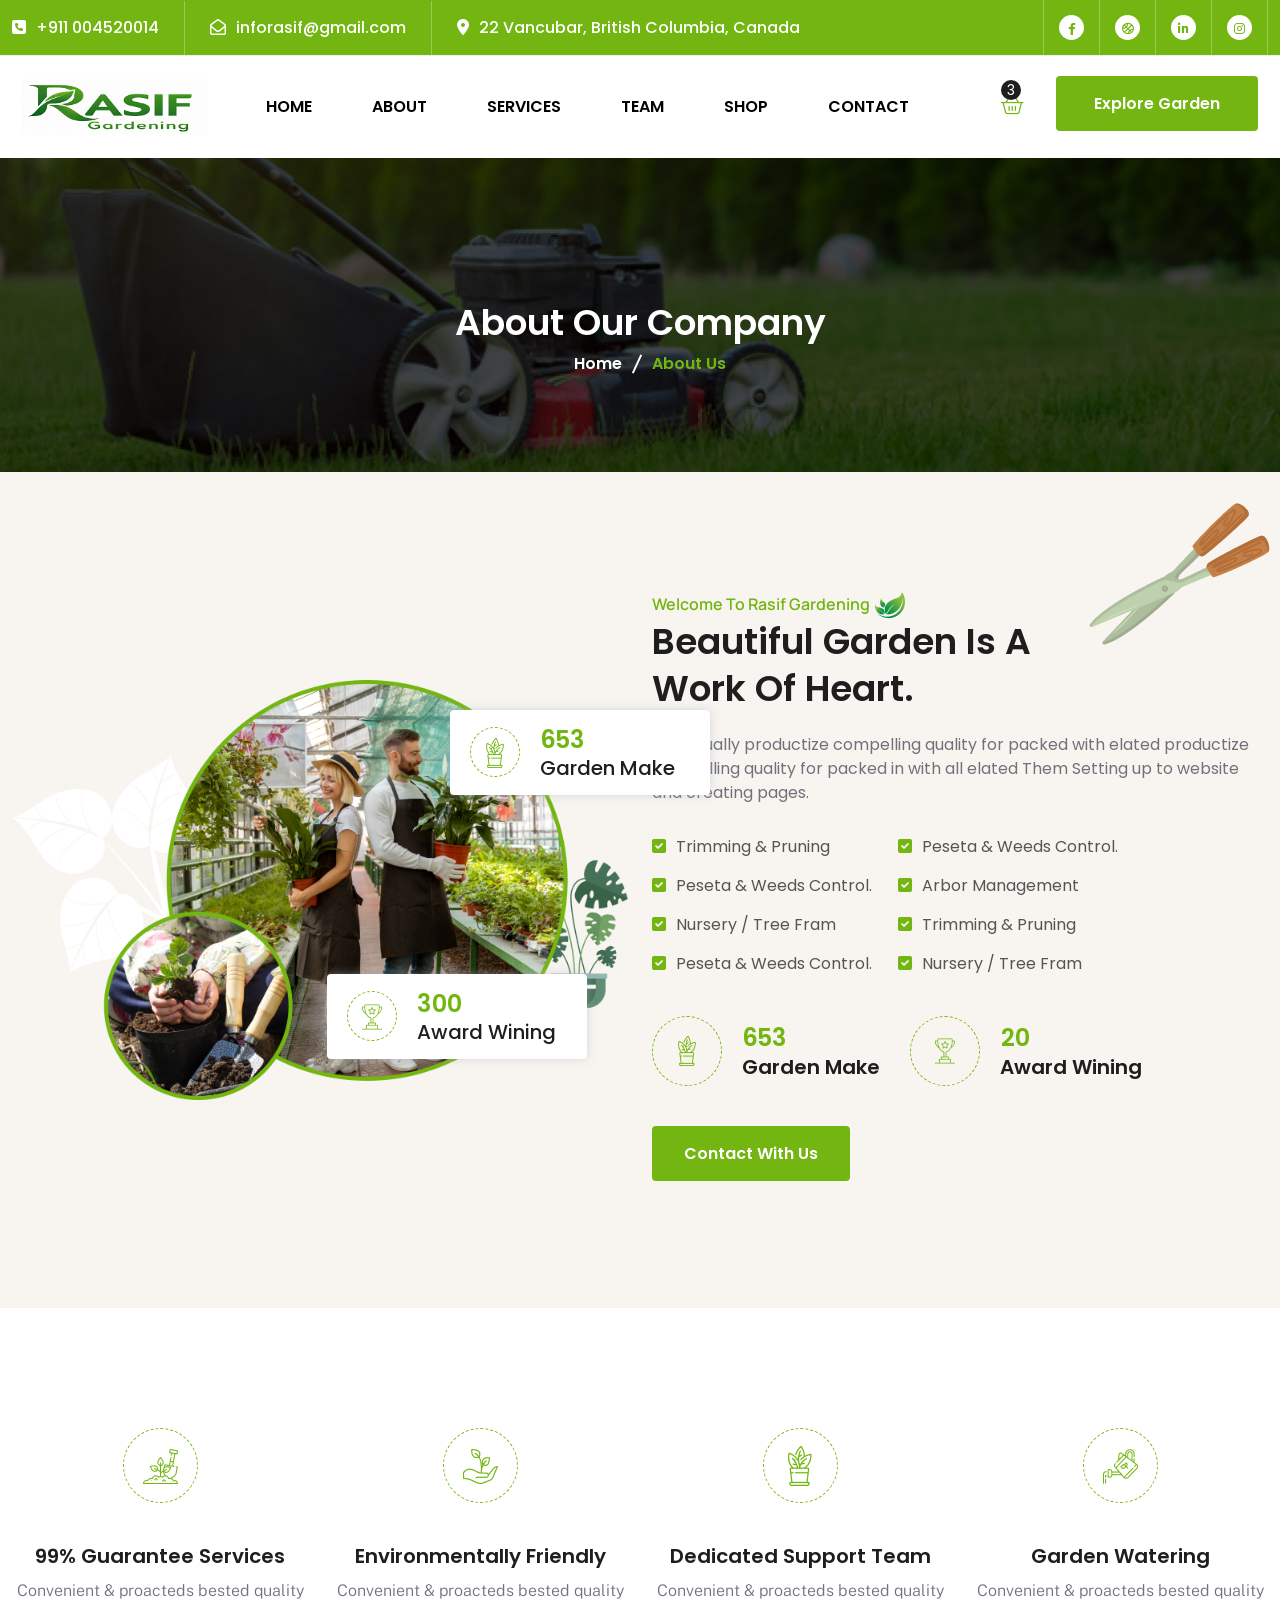
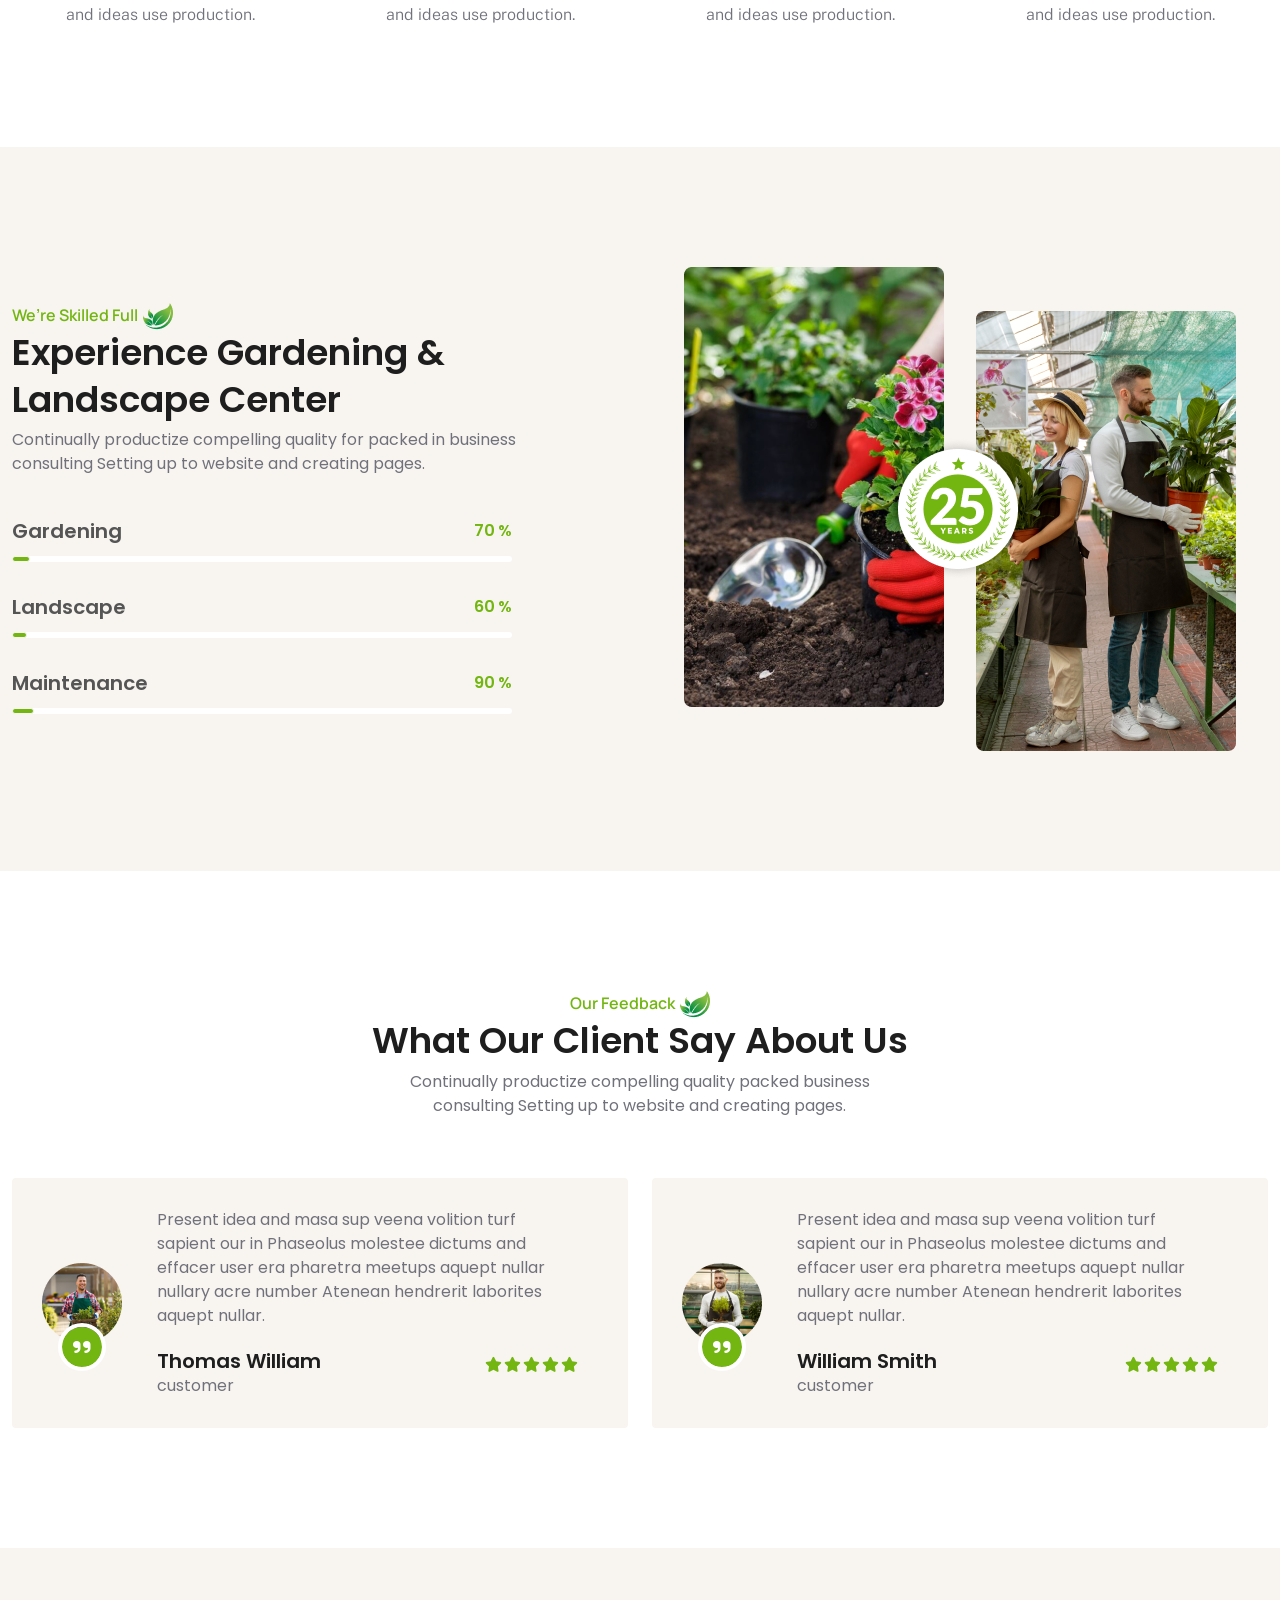
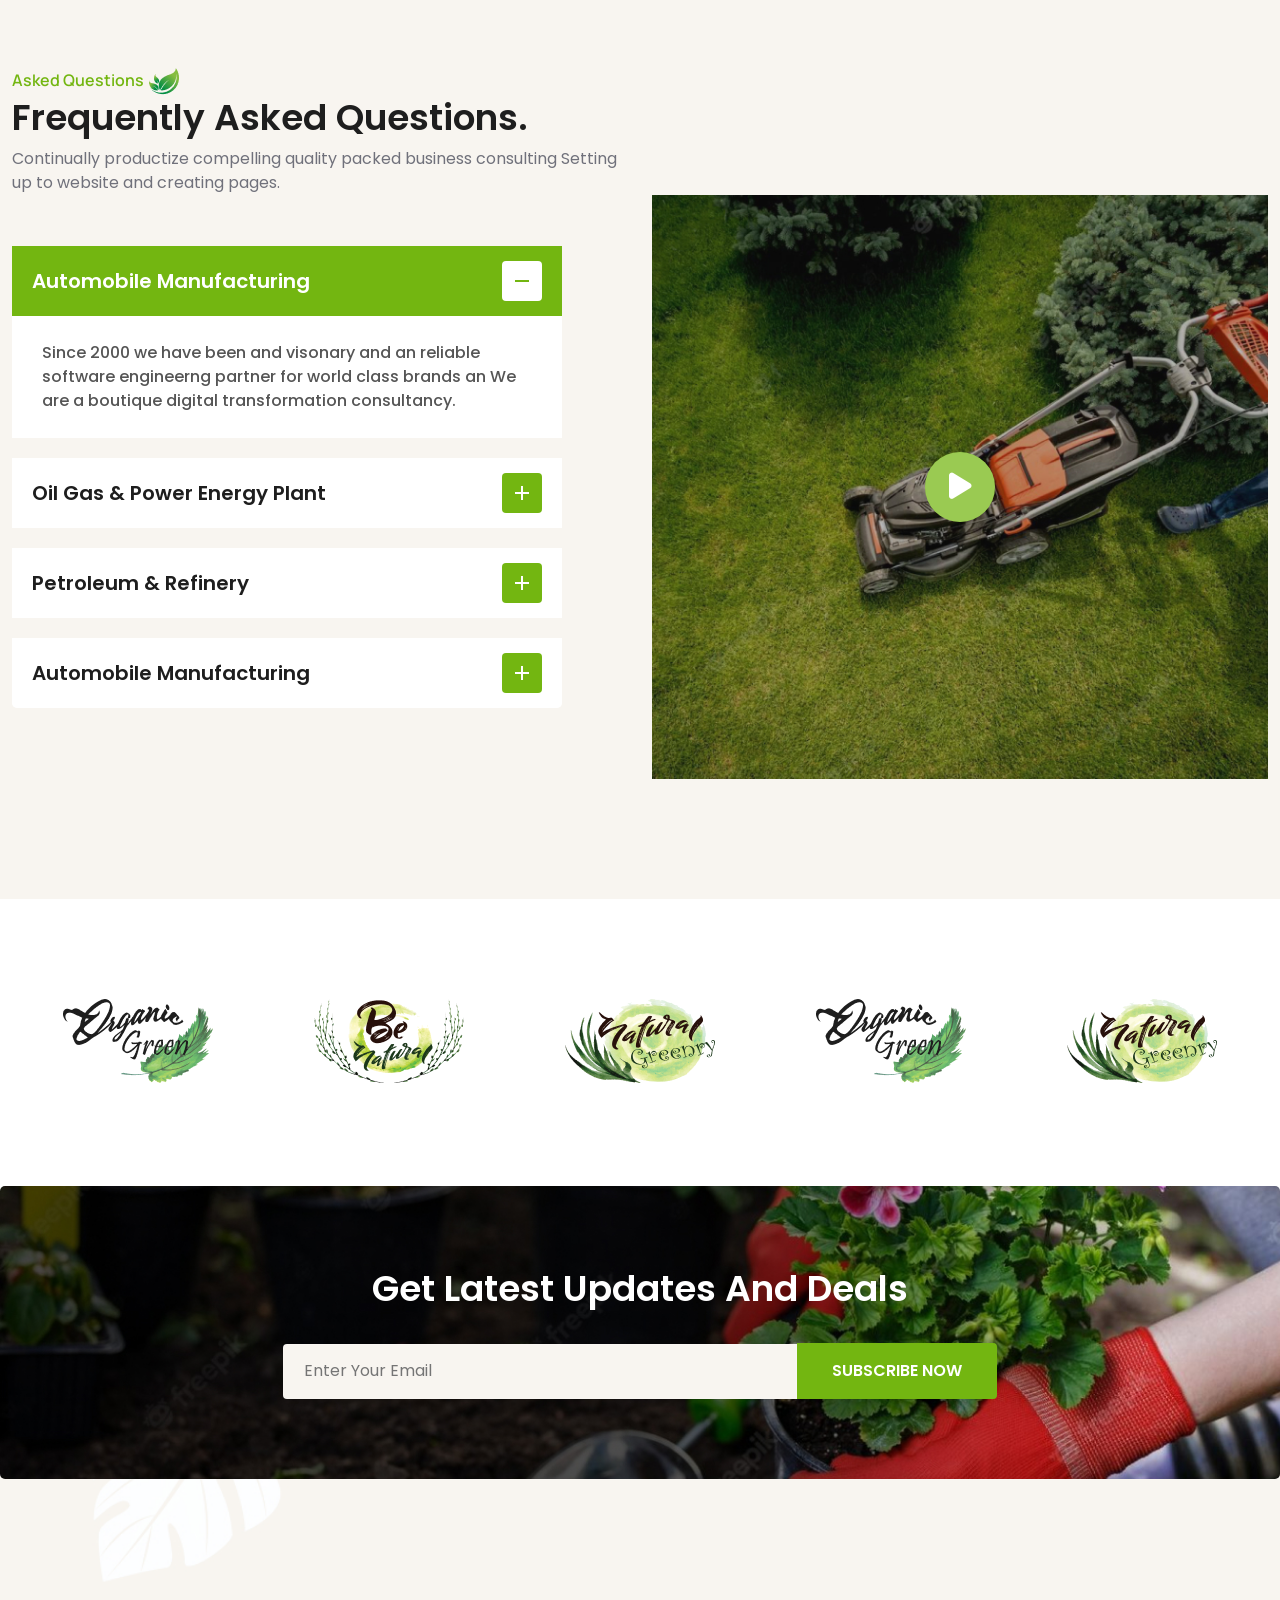
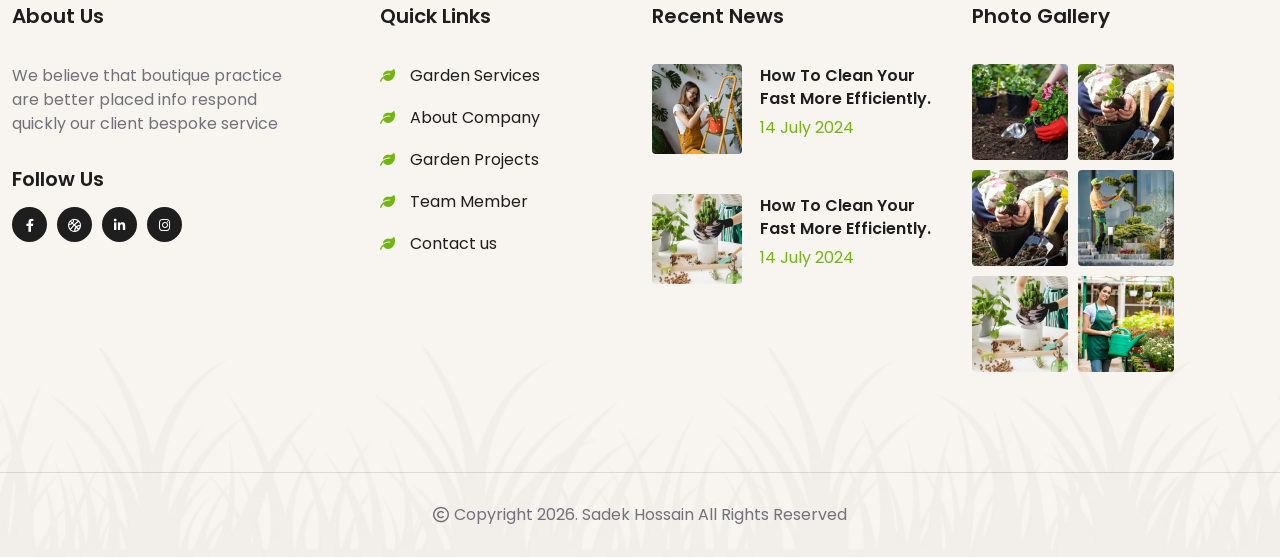
<file: about.html>
<!DOCTYPE html>
<html lang="en">



<head>
    <meta charset="UTF-8">
    <meta name="viewport" content="width=device-width, initial-scale=1.0">
    <meta name="description" content="">
    <meta name="keywords" content="">
    <title>gardening</title>
    <link rel="icon" type="image/png" href="assets/img/logo/favicon.png" sizes="16x16">
    <link rel="stylesheet" href="assets/css/fontawasome.css">
    <link rel="stylesheet" href="assets/css/swiper-bundle.min.css">
    <link rel="stylesheet" href="assets/css/odometer.css">
    <link rel="stylesheet" href="assets/css/lightcase.css">
    <link rel="stylesheet" href="assets/css/bootstrap.min.css">    
    <link rel="stylesheet" href="assets/css/style.css">
</head>

<body>

    <!-- Preloader -->
    <div class="preloader"></div>    

   <!-- start header section here -->
     <div class="header header--headerpage2">
        <div class="header__top header__top--toppage2 bg-white">
            <div class="container-xl container-fluid">
                <div class="header__topcontent header__topcontent--topcontentpage2">
                    <div class="left">
                        <ul>
                            <li>
                                <div class="icon">                                                       
                                    <i class="fa-solid fa-square-phone"></i>                              
                                </div>
                                <div class="text">
                                    <p>+911 004520014</p>                            
                                </div>
                            </li>
                            <li>
                                <div class="icon">                                                       
                                    <i class="fa-sharp fa-regular fa-envelope-open"></i>                              
                                </div>
                                <div class="text">
                                    <p>inforasif@gmail.com</p>                            
                                </div>
                            </li>
                            <li>
                                <div class="icon">                                                       
                                    <i class="fa-sharp fa-solid fa-location-dot"></i>                             
                                </div>
                                <div class="text">
                                    <p>22 Vancubar, British Columbia, Canada</p>                            
                                </div>
                            </li>
                        </ul>
                    </div>
                    <div class="right">
                        <ul>
                            <li><a href="#"><i class="fa-brands fa-facebook-f"></i></a></li>
                            <li><a href="#"><i class="fa-sharp fa-regular fa-basketball"></i></a></li>
                            <li><a href="#"><i class="fa-brands fa-linkedin-in"></i></a></li>
                            <li><a href="#"><i class="fa-brands fa-instagram"></i></a></li>
                        </ul>                        
                    </div>
                </div>
            </div>
        </div>
        <div class="header__bottom bg-white">
            <div class="container-xl container-fluid">
                <div class="row align-items-center">
                    <div class="col-6 col-xl-2">
                        <div class="left">
                            <div class="header__logo">
                                <a href="index.html"><img src="assets/img/logo/logo.png" alt="logo"></a>
                            </div>
                        </div>
                    </div>
                    <div class="col-6 col-xl-10">
                        <div class="right">                            
                            <div class="header__nav target"> 
                                <div class="mobilelogo d-xl-none d-block">
                                    <a href="index.html"><img src="assets/img/logo/whiteloog.png" alt="logo"></a>
                                </div>
                                <div class="mainactive activescroll">                           
                                    <ul>
                                        <li><a href="index.html">Home</a>
                                            <!-- <ul>
                                                <li><a href="index.html">home-1</a></li>
                                                <li><a href="index-2.html" class="active">home-2</a></li> 
                                                <li><a href="index-3.html">home-3</a> </li>
                                            </ul> -->
                                        </li>                                    
                                        <li><a href="about.html">About</a></li>
                                        <li><a href="service.html">Services</a>
                                        <li><a href="team.html">Team</a></li>  
                                        <li><a href="shop.html">Shop</a></li>  

                                        <li><a href="contact.html">Contact</a></li>    




                                            <ul>
                                                <!-- <li><a href="#0">portfolio</a>
                                                    <ul>
                                                        <li><a href="project.html">Portfolio</a></li>                                                            
                                                        <li><a href="project-mas.html">Portfolio Masonary</a></li> 
                                                        <li><a href="project-details.html">Project Details</a></li>                                                                                                   
                                                    </ul>
                                                </li> -->
                                                <!-- <li><a href="#0">Service</a>
                                                    <ul>
                                                        <li><a href="service.html">Service</a></li>                                                            
                                                        <li><a href="service-details.html">Service Single</a></li>                                                                                                   
                                                    </ul>
                                                </li> -->
                                                <!-- <li><a href="#0">Team</a>
                                                    <ul>
                                                                                                                    
                                                                                                                                                     
                                            </ul>
                                                </li>
                                                <li><a href="history.html">history</a></li>
                                                <li><a href="faq.html">FAQ</a></li>                                              
                                                <li><a href="404.html">404</a></li>
                                            </ul>
                                        </li> -->
                                        <!-- <li><a href="#0">shop</a>
                                            <ul>
                                                <li><a href="cart.html">Cart</a></li>                                                
                                                
                                                <li><a href="product-details.html">Product Details</a></li>
                                            </ul>
                                        </li> -->
                                        <!-- <li><a href="#0">Blog</a>
                                            <ul>
                                                <li><a href="blog.html">Blog</a></li>                                                
                                                <li><a href="blog-single.html">Blog Single</a></li>                                                
                                            </ul>
                                        </li> -->
                                       
                                    </ul>
                                </div>                                
                            </div> 
                            <div class="header__cart">                            
                                <div class="carticon">
                                <a href="#"><i class="fa-light fa-basket-shopping"></i></a>
                                </div>
                                <div class="cart-details">
                                    <div class="close d-sm-none d-block">
                                        <i class="fa-sharp fa-solid fa-square-xmark"></i>
                                    </div>
                                    <div class="item">
                                        <div class="thumb">
                                            <img src="assets/img/cart/img1.jpg" alt="img">
                                        </div>
                                        <div class="right">
                                            <div class="text">
                                                <h6><a href="#">Product title here</a></h6>
                                                <p>$20.00</p>
                                                <span>In Stock</span>
                                            </div>
                                            <div class="cros">
                                                <i class="fa-sharp fa-solid fa-square-xmark"></i>
                                            </div>
                                        </div>
                                    </div>
                                    <div class="item">
                                        <div class="thumb">
                                            <img src="assets/img/cart/img2.png" alt="img">
                                        </div>
                                        <div class="right">
                                            <div class="text">
                                                <h6><a href="#">Product title here</a></h6>
                                                <p>$20.00</p>
                                                <span>In Stock</span>
                                            </div>
                                            <div class="cros">
                                                <i class="fa-sharp fa-solid fa-square-xmark"></i>
                                            </div>
                                        </div>
                                    </div>
                                    <div class="total">
                                        <div class="subtotal">
                                            <p>Subtotal :<span> $40.00</span></p>
                                        </div>
                                        <div class="checkout">
                                            <a href="#">Checkout</a>
                                        </div>
                                    </div>
                                </div>
                            </div>
                            <div class="header__bottombtn d-xl-block d-none">
                                 <a href="contact.html" class="custom-btn">Explore Garden</a>
                            </div>
                            <div class="ellepsis d-xl-none">
                                <i class="fa-solid fa-circle-info"></i>
                            </div>
                            <div class="bar d-xl-none d-block">
                                <i class="fa-solid fa-bars"></i>
                            </div>                            
                        </div>
                    </div>                    
                </div>
            </div>
        </div>
    </div>  
    <!--  header section here --> 

     <!-- start banner here -->
     <section class="pageheader overflow-hidden">
        <div class="container">
            <div class="pageheader__content">
                <h2>about our company</h2>
                <nav aria-label="breadcrumb">
                    <ul class="breadcrumb">
                        <li><a href="index.html">Home</a></li>
                        <li class="active" aria-current="page">About us</li>
                    </ul>
                </nav>
            </div>
        </div>
    </section>
    <!-- end banner here -->     

    <!-- natureplant section start here -->
    <section class="natureplant natureplant--natureplantpage3 natureplant--aboutpage">
        <div class="container">
            <div class="row align-items-center justify-content-center">                
                <div class="col-xl-6">
                    <div class="natureplant__innerimg natureplant__innerimg--inneraboutpage imghover">
                        <img src="assets/img/about/welcome/bg.png" alt="bakul">                        
                        <div class="counteritem">
                            <div class="thumb">
                                <img src="assets/img/home-1/welcome/icon1.png" alt="bakul">
                            </div>
                            <div class="text">                                                                  
                                <h5 class="odometer" data-odometer-final="653">346</h5>
                                <h6>Garden Make</h6>
                            </div>
                        </div>
                        <div class="counteritem counteritem3">
                            <div class="thumb">
                                <img src="assets/img/home-1/welcome/icon2.png" alt="bakul">
                            </div>
                            <div class="text">                                                                  
                                <h5 class="odometer" data-odometer-final="300">100</h5>
                                <h6>Award Wining</h6>
                            </div>
                        </div>

                    </div>
                </div>
                <div class="col-lg-9 col-xl-6">
                    <div class="natureplant__aboutinner">
                        <div class="section__header">
                            <div class="col-md-11 col-xl-8">
                                <span>Welcome To Rasif Gardening<img src="assets/img/logo/pata.png" alt="bakul"></span>
                                 <h3>Beautiful Garden is a Work of Heart.</h3>
                            </div>
                        </div>
                        <div class="section__wrapper natureplant__content">
                            <p>Continually productize compelling quality for packed with  elated
                            productize compelling quality for packed in  with all elated Them
                            Setting up to website and creating pages.</p>
                            <ul>
                                <li><i class="fa-sharp fa-solid fa-square-check"></i>Trimming  & Pruning</li>
                                <li><i class="fa-sharp fa-solid fa-square-check"></i>Peseta & Weeds Control.</li>
                                <li><i class="fa-sharp fa-solid fa-square-check"></i>Peseta & Weeds Control.</li>
                                <li><i class="fa-sharp fa-solid fa-square-check"></i>Arbor Management</li>
                                <li><i class="fa-sharp fa-solid fa-square-check"></i>Nursery / Tree Fram</li>
                                <li><i class="fa-sharp fa-solid fa-square-check"></i>Trimming  & Pruning</li>
                                <li><i class="fa-sharp fa-solid fa-square-check"></i>Peseta & Weeds Control.</li>                            
                                <li><i class="fa-sharp fa-solid fa-square-check"></i>Nursery / Tree Fram</li>
                            </ul>  
                            <div class="natureplant__gardingmake">
                                <div class="item">
                                    <div class="thumb">
                                        <img src="assets/img/home-1/welcome/icon1.png" alt="bakul">
                                    </div>
                                    <div class="text">                                                                  
                                        <h5 class="odometer" data-odometer-final="653">346</h5>
                                        <h6>Garden Make</h6>
                                    </div>
                                </div>
                                <div class="item">
                                    <div class="thumb">
                                        <img src="assets/img/home-1/welcome/icon2.png" alt="bakul">
                                    </div>
                                    <div class="text">                                                                  
                                        <h5 class="odometer" data-odometer-final="20">44</h5>
                                        <h6>Award Wining</h6>
                                    </div>
                                </div>
                            </div>
                            <a href="contact.html" class="custom-btn">Contact With Us</a>
                        </div>
                    </div>
                </div>
            </div>
        </div>   
        <div class="samepositon bottomright d-xxl-block d-none">
            <img src="assets/img/home-3/welcome/bottomright.png" alt="bakul">
        </div>
        <div class="samepositon topright d-lg-block d-none">
            <img src="assets/img/home-1/feedback/topshape.png" alt="bakul">
        </div>
        <div class="topleft top-bottom dnone">
            <img src="assets/img/home-2/filterproject/topshape.png" alt="bakul">
        </div>     
    </section> 
    <!--natureplant section end here -->

    <!-- start feature section here -->
    <section class="feature padding-block overflow-hidden bg-white">
        <div class="container">
            <div class="row g-4">
                <div class="col-md-6 col-xl-3">
                    <div class="feature__item">
                        <div class="feature__inner">
                            <div class="icon">
                                <img src="assets/img/home-1/feature/icon1.png" alt="bakul">
                            </div>
                            <div class="text">
                                <h6>99% Guarantee Services</h6>
                                <p>Convenient & proacteds bested quality and ideas use production. </p>
                            </div>
                        </div>
                    </div>
                </div>
                <div class="col-md-6 col-xl-3">
                    <div class="feature__item">
                        <div class="feature__inner">
                            <div class="icon">
                                <img src="assets/img/home-1/feature/icon2.png" alt="bakul">
                            </div>
                            <div class="text">
                                <h6>Environmentally Friendly</h6>
                                <p>Convenient & proacteds bested quality and ideas use production. </p>
                            </div>
                        </div>
                    </div>
                </div>
                <div class="col-md-6 col-xl-3">
                    <div class="feature__item">
                        <div class="feature__inner">
                            <div class="icon">
                                <img src="assets/img/home-1/feature/icon3.png" alt="bakul">
                            </div>
                            <div class="text">
                                <h6>Dedicated Support Team</h6>
                                <p>Convenient & proacteds bested quality and ideas use production. </p>
                            </div>
                        </div>
                    </div>
                </div>
                <div class="col-md-6 col-xl-3">
                    <div class="feature__item">
                        <div class="feature__inner">
                            <div class="icon">
                                <img src="assets/img/home-1/feature/icon4.png" alt="bakul">
                            </div>
                            <div class="text">
                                <h6>Garden Watering</h6>
                                <p>Convenient & proacteds bested quality and ideas use production. </p>
                            </div>
                        </div>
                    </div>
                </div>
            </div>
        </div>
    </section>
    <!-- start feature section here -->

    <!-- skill section start here -->
    <section class="skill padding-block overflow-hidden">
        <div class="container">
            <div class="row align-items-center g-4">
                <div class="col-lg-6">
                    <div class="section__header skill__header">                
                        <div class="col-lg-12 col-xl-10">
                            <span>We’re Skilled Full<img src="assets/img/logo/pata.png" alt="bakul"></span>
                            <h3>Experience Gardening & Landscape Center</h3>                
                            <p>Continually productize compelling quality for packed in business consulting 
                            Setting up to website and creating pages.</p>
                        </div>
                    </div> 
                    <div class="section-wrapper">
                        <div class="skill-bar-wrapper">
                            <div class="skill__item skill__item--itemaboutpage" >
                                <div class="skill-title">
                                    <div class="left">Gardening</div>
                                    <div class="right">
                                        <span class="odometer" data-odometer-final="70"></span>
                                        <span>%</span>
                                    </div>
                                </div>
                                <div class="skillbar-container clearfix" data-percent="70%">
                                    <div class="skills" style="background:#73B611"></div>
                                </div>
                            </div>
                            <div class="skill__item skill__item--itemaboutpage">
                                <div class="skill-title">
                                    <div class="left">Landscape</div>
                                    <div class="right">
                                        <span class="odometer" data-odometer-final="60"></span>
                                        <span>%</span>
                                    </div>
                                </div>
                                <div class="skillbar-container clearfix" data-percent="60%">
                                    <div class="skills" style="background:#73B611"></div>
                                </div>
                            </div>
                            <div class="skill__item skill__item--itemaboutpage">
                                <div class="skill-title">
                                    <div class="left">Maintenance</div>
                                    <div class="right">
                                        <span class="odometer" data-odometer-final="90"></span>
                                        <span>%</span>
                                    </div>
                                </div>
                                <div class="skillbar-container clearfix" data-percent="90%">
                                    <div class="skills" style="background:#73B611"></div>
                                </div>
                            </div>
                        </div>
                    </div>                    
                </div>
                <div class="col-lg-6 pt-lg-0 pt-4">
                    <div class="skill__aboutskill imghover text-center">
                        <img src="assets/img/about/skill/bg.png" alt="bakul">
                    </div>
                </div>
            </div>
        </div>
        <div class="bottom-right right-left d-xxl-block d-none">
            <img src="assets/img/home-1/welcome/img1.png" alt="bakul">
        </div>
        <div class="topleft top-bottom dnone">
            <img src="assets/img/home-2/service/topshape.png" alt="bakul">
        </div>
    </section>
    <!-- skill section start here -->

     <!-- testimonial section start here -->
     <section class="testmonial padding-block overflow-hidden bg-white">
        <div class="container">
            <div class="section__header testmonial__header">
                <div class="col-md-8">
                    <span>Our Feedback<img src="assets/img/logo/pata.png" alt="bakul"></span>
                     <h3>what Our Client Say About Us</h3>
                     <p>Continually productize compelling quality packed business consulting
                        Setting up to website and creating pages.</p>
                </div>
            </div>
            <div class="section__wrapper">
                <div class="testmonial__slider overflow-hidden">
                    <div class="swiper-wrapper">
                        <div class="swiper-slide">
                            <div class="testmonial__inner">
                                <div class="testmonial__item">
                                    <div class="thum">
                                        <img src="assets/img/home-1/feedback/img1.png" alt="bakul">
                                        <div class="quode">
                                            <i class="fa-solid fa-quote-right"></i>
                                        </div>
                                    </div>
                                    <div class="testmonial__content">
                                        <p>Present idea and masa sup veena volition turf sapient our in Phaseolus molestee dictums and effacer user era pharetra meetups aquept nullar nullary acre number Atenean hendrerit laborites aquept nullar.</p>
                                        <div class="profile">
                                            <div class="name">
                                                <h6>Thomas William</h6>
                                                <span>customer</span>
                                            </div>
                                            <div class="star">
                                                <ul>
                                                    <li><i class="fa-solid fa-star"></i></li>
                                                    <li><i class="fa-solid fa-star"></i></li>
                                                    <li><i class="fa-solid fa-star"></i></li>
                                                    <li><i class="fa-solid fa-star"></i></li>
                                                    <li><i class="fa-solid fa-star"></i></li>
                                                </ul>
                                            </div>
                                        </div>
                                    </div>
                                </div>
                            </div>
                        </div>
                        <div class="swiper-slide">
                            <div class="testmonial__inner">
                                <div class="testmonial__item">
                                    <div class="thum">
                                        <img src="assets/img/home-1/feedback/img2.png" alt="bakul">
                                        <div class="quode">
                                            <i class="fa-solid fa-quote-right"></i>
                                        </div>
                                    </div>
                                    <div class="testmonial__content">
                                        <p>Present idea and masa sup veena volition turf sapient our in Phaseolus molestee dictums and effacer user era pharetra meetups aquept nullar nullary acre number Atenean hendrerit laborites aquept nullar.</p>
                                        <div class="profile">
                                            <div class="name">
                                                <h6>William Smith</h6>
                                                <span>customer</span>
                                            </div>
                                            <div class="star">
                                                <ul>
                                                    <li><i class="fa-solid fa-star"></i></li>
                                                    <li><i class="fa-solid fa-star"></i></li>
                                                    <li><i class="fa-solid fa-star"></i></li>
                                                    <li><i class="fa-solid fa-star"></i></li>
                                                    <li><i class="fa-solid fa-star"></i></li>
                                                </ul>
                                            </div>
                                        </div>
                                    </div>
                                </div>
                            </div>
                        </div>
                        <div class="swiper-slide">
                            <div class="testmonial__inner">
                                <div class="testmonial__item">
                                    <div class="thum">
                                        <img src="assets/img/home-1/feedback/img1.png" alt="bakul">
                                        <div class="quode">
                                            <i class="fa-solid fa-quote-right"></i>
                                        </div>
                                    </div>
                                    <div class="testmonial__content">
                                        <p>Present idea and masa sup veena volition turf sapient our in Phaseolus molestee dictums and effacer user era pharetra meetups aquept nullar nullary acre number Atenean hendrerit laborites aquept nullar.</p>
                                        <div class="profile">
                                            <div class="name">
                                                <h6>Carolyn R. Lewis</h6>
                                                <span>customer</span>
                                            </div>
                                            <div class="star">
                                                <ul>
                                                    <li><i class="fa-solid fa-star"></i></li>
                                                    <li><i class="fa-solid fa-star"></i></li>
                                                    <li><i class="fa-solid fa-star"></i></li>
                                                    <li><i class="fa-solid fa-star"></i></li>
                                                    <li><i class="fa-solid fa-star"></i></li>
                                                </ul>
                                            </div>
                                        </div>
                                    </div>
                                </div>
                            </div>
                        </div>
                    </div>
                </div>
            </div>
        </div>
    </section>
    <!-- testimonial section end here -->

     <!-- start question section here -->
     <section class="question padding-block">
        <div class="container">
            <div class="section__header w-100">
                <div class="col-lg-7 col-xl-6">
                    <span>Asked Questions<img src="assets/img/logo/pata.png" alt="bakul"></span>
                     <h3>Frequently Asked Questions.</h3>
                     <p>Continually productize compelling quality packed business consulting
                        Setting up to website and creating pages.</p>
                </div>
            </div>
            <div class="row g-4 align-items-center">
                <div class="col-lg-7 col-xl-6">                     
                    <div class="section__wrapper">
                        <div class="accordion" id="accordionExample">
                            <div class="accordion-item accordion-item--itme2Serpage">
                                <h2 class="accordion-header" id="headingOne">
                                    <button class="accordion-button" type="button" data-bs-toggle="collapse" data-bs-target="#collapseOne" aria-expanded="true" aria-controls="collapseOne">Automobile Manufacturing<span class="plus-icon"></span></button>
                                </h2>
                                <div id="collapseOne" class="accordion-collapse collapse show"
                                    aria-labelledby="headingOne" data-bs-parent="#accordionExample">
                                    <div class="accordion-body">
                                        <p>Since 2000 we have been and visonary and an reliable software engineerng partner for world class brands an We are a boutique digital transformation consultancy.</p>
                                    </div>
                                </div>
                            </div>
                            <div class="accordion-item accordion-item--itme2Serpage">
                                <h2 class="accordion-header" id="headingTwo">
                                    <button class="accordion-button collapsed" type="button" data-bs-toggle="collapse" data-bs-target="#collapseTwo" aria-expanded="false" aria-controls="collapseTwo">Oil Gas & Power Energy Plant <span class="plus-icon"></span></button>
                                </h2>
                                <div id="collapseTwo" class="accordion-collapse collapse"
                                    aria-labelledby="headingTwo" data-bs-parent="#accordionExample">
                                    <div class="accordion-body">
                                        <p>Since 2000 we have been and visonary and an reliable software engineerng partner for world class brands an We are a boutique digital transformation consultancy.</p>
                                    </div>
                                </div>
                            </div>
                            <div class="accordion-item accordion-item--itme2Serpage">
                                <h2 class="accordion-header" id="headingThree">
                                    <button class="accordion-button collapsed" type="button" data-bs-toggle="collapse" data-bs-target="#collapseThree" aria-expanded="false" aria-controls="collapseThree"> Petroleum & Refinery <span class="plus-icon"></span></button>
                                </h2>
                                <div id="collapseThree" class="accordion-collapse collapse"
                                    aria-labelledby="headingThree" data-bs-parent="#accordionExample">
                                    <div class="accordion-body">
                                        <p>Since 2000 we have been and visonary and an reliable software engineerng partner for world class brands an We are a boutique digital transformation consultancy.</p>
                                    </div>
                                </div>
                            </div>
                            <div class="accordion-item accordion-item--itme2Serpage">
                                <h2 class="accordion-header" id="headingfour">
                                    <button class="accordion-button collapsed" type="button" data-bs-toggle="collapse" data-bs-target="#collapsefour" aria-expanded="false" aria-controls="collapsefour">Automobile Manufacturing <span class="plus-icon"></span>
                                    </button>
                                </h2>
                                <div id="collapsefour" class="accordion-collapse collapse"
                                    aria-labelledby="headingfour" data-bs-parent="#accordionExample">
                                    <div class="accordion-body">
                                        <p>Since 2000 we have been and visonary and an reliable software engineerng partner for world class brands an We are a boutique digital transformation consultancy.</p>
                                    </div>
                                </div>
                            </div>
                        </div>                        
                    </div>
                </div>
                <div class="col-lg-5 col-xl-6">
                    <div class="question__rightimg imghover">
                        <img src="assets/img/home-2/question/rightimg.jpg" alt="bakul">
                        <div class="plybtn plybtn--playbtn">
                            <a href="https://www.youtube.com/watch?v=m4CWaHAQ4wc" class="popup">
                                <i class="fa-solid fa-play"></i>
                            </a>
                        </div>
                    </div>
                </div>
            </div>
        </div>
        <div class="leftshape top-bottom dnone">
            <img src="assets/img/home-2/question/topleft.png" alt="bakul">
        </div>
    </section>
    <!-- end question section here -->

    <!-- start partner section here -->
    <div class="partner partner--paddingaboutpage overflow-hidden bg-white">
        <div class="container">
            <div class="partner__slider overflow-hidden">
                <div class="swiper-wrapper">
                    <div class="swiper-slide">
                        <div class="partner__iteam">
                            <div class="partner__inner">
                                <img src="assets/img/home-1/partner/img1.png" alt="bakul">
                            </div>
                        </div>
                    </div>
                    <div class="swiper-slide">
                        <div class="partner__iteam">
                            <div class="partner__inner">
                                <img src="assets/img/home-1/partner/img2.png" alt="bakul">
                            </div>
                        </div>
                    </div>
                    <div class="swiper-slide">
                        <div class="partner__iteam">
                            <div class="partner__inner">
                                <img src="assets/img/home-1/partner/img3.png" alt="bakul">
                            </div>
                        </div>
                    </div>
                    <div class="swiper-slide">
                        <div class="partner__iteam">
                            <div class="partner__inner">
                                <img src="assets/img/home-1/partner/img4.png" alt="bakul">
                            </div>
                        </div>
                    </div>
                    <div class="swiper-slide">
                        <div class="partner__iteam">
                            <div class="partner__inner">
                                <img src="assets/img/home-1/partner/img3.png" alt="bakul">
                            </div>
                        </div>
                    </div>
                    <div class="swiper-slide">
                        <div class="partner__iteam">
                            <div class="partner__inner">
                                <img src="assets/img/home-1/partner/img2.png" alt="bakul">
                            </div>
                        </div>
                    </div>
                </div>
            </div>
        </div>
    </div>
    <!-- end partner section here -->    

    <!-- start newslatter secton here -->
    <section class="newslatter newslatter--aboutpage bg-white go-up">
        <div class="container">
            <div class="newslatter__bg">
                <div class="text">
                    <h3>Get Latest Updates and Deals</h3>
                </div>
                <div class="newslatter__form">                
                    <form action="#0">
                        <input type="email" placeholder="Enter your Email">
                         <button type="submit">Subscribe Now</button>
                    </form>
                </div>
            </div>
        </div>
    </section>
    <!-- end newslatter secton here -->
   
    <!-- start footer section here -->
    <section class="footer overflow-hidden">
        <div class="footer__top">
            <div class="container">
                <div class="row g-4">
                    <div class="col-sm-6 col-lg-3">
                        <div class="footer__about">
                            <h6>about us</h6>
                            <div class="text">
                                <p>We believe that boutique practice are better placed info respond quickly our
                                client bespoke service</p>                                
                                <div class="allsocialicon">
                                    <h6>follow us</h6>
                                    <ul>
                                        <li><a href="#"><i class="fa-brands fa-facebook-f"></i></a></li>
                                        <li><a href="#"><i class="fa-sharp fa-regular fa-basketball"></i></a></li>
                                        <li><a href="#"><i class="fa-brands fa-linkedin-in"></i></a></li>
                                        <li><a href="#"><i class="fa-brands fa-instagram"></i></a></li>
                                    </ul>
                                </div>
                            </div>
                        </div>
                    </div>
                    <div class="col-sm-6 col-lg-3">
                        <div class="footer__link">
                            <h6>Quick Links</h6>
                            <ul>
                                <li><i class="fa-solid fa-leaf"></i><a href="service.html">Garden Services</a></li>
                                <li><i class="fa-solid fa-leaf"></i><a href="about.html">About Company</a></li>
                                <li><i class="fa-solid fa-leaf"></i><a href="project.html">Garden Projects</a></li>
                                <li><i class="fa-solid fa-leaf"></i><a href="team.html">Team Member</a></li>
                                <li><i class="fa-solid fa-leaf"></i><a href="contact.html">Contact us</a></li>
                            </ul>
                        </div>
                    </div>
                    <div class="col-sm-6 col-lg-3">
                        <div class="footer__news">
                            <h6>Recent news</h6>
                            <ul>
                                <li>
                                    <div class="thumb imghover">
                                       <a href="blog-single.html"><img src="assets/img/home-1/footer/news/img1.jpg" alt="bakul"></a>
                                    </div>
                                    <div class="text">
                                        <h6><a href="blog-single.html">How to Clean Your Fast More Efficiently.</a></h6>
                                        <p>14 July 2024</p>
                                    </div>
                                </li>
                                <li>
                                    <div class="thumb imghover">
                                        <a href="blog-single.html"><img src="assets/img/home-1/footer/news/img2.jpg" alt="bakul"></a>
                                    </div>
                                    <div class="text">
                                        <h6><a href="blog-single.html">How to Clean Your Fast More Efficiently.</a></h6>
                                        <p>14 July 2024</p>
                                    </div>
                                </li>
                            </ul>
                        </div>
                    </div>
                    <div class="col-sm-6 col-lg-3">
                        <div class="footer__photo">
                            <h6>photo gallery</h6>
                            <div class="allphoto">
                                <div class="item imghover">
                                    <a href="#"><img src="assets/img/home-1/footer/gallery/img1.jpg" alt="bakul"></a> 
                                    <div class="inneritem go-up">
                                        <div class="upitem search">
                                            <a href="assets/img/home-1/footer/gallery/img1.jpg" data-rel="lightcase:myCollection">                                                
                                                <i class="fa-sharp fa-regular fa-eye"></i>
                                            </a>
                                        </div>                                        
                                    </div>
                                </div>                              
                                <div class="item imghover">
                                    <a href="#"><img src="assets/img/home-1/footer/gallery/img2.jpg" alt="bakul"></a>
                                    <div class="inneritem go-up">
                                        <div class="upitem search">
                                            <a href="assets/img/home-1/footer/gallery/img2.jpg" data-rel="lightcase:myCollection">                                                
                                                <i class="fa-sharp fa-regular fa-eye"></i>
                                            </a>
                                        </div>                                        
                                    </div>
                                </div>
                                <div class="item imghover">
                                    <a href="#"><img src="assets/img/home-1/footer/gallery/img3.jpg" alt="bakul"></a>
                                    <div class="inneritem go-up">
                                        <div class="upitem search">
                                            <a href="assets/img/home-1/footer/gallery/img3.jpg" data-rel="lightcase:myCollection">                                                
                                                <i class="fa-sharp fa-regular fa-eye"></i>
                                            </a>
                                        </div>                                        
                                    </div>
                                </div>
                                <div class="item imghover">
                                    <a href="#"><img src="assets/img/home-1/footer/gallery/img4.jpg" alt="bakul"></a>
                                    <div class="inneritem go-up">
                                        <div class="upitem search">
                                            <a href="assets/img/home-1/footer/gallery/img4.jpg" data-rel="lightcase:myCollection">                                                
                                                <i class="fa-sharp fa-regular fa-eye"></i>
                                            </a>
                                        </div>                                        
                                    </div>
                                </div>
                                 <div class="item imghover">
                                     <a href="#"><img src="assets/img/home-1/footer/gallery/img5.jpg" alt="bakul"></a>
                                     <div class="inneritem go-up">
                                        <div class="upitem search">
                                            <a href="assets/img/home-1/footer/gallery/img5.jpg" data-rel="lightcase:myCollection">                                                
                                                <i class="fa-sharp fa-regular fa-eye"></i>
                                            </a>
                                        </div>                                        
                                    </div>
                                 </div>
                                 <div class="item imghover">
                                    <a href="#"><img src="assets/img/home-1/footer/gallery/img6.jpg" alt="bakul"></a>
                                    <div class="inneritem go-up">
                                        <div class="upitem search">
                                            <a href="assets/img/home-1/footer/gallery/img6.jpg" data-rel="lightcase:myCollection">                                                
                                                <i class="fa-sharp fa-regular fa-eye"></i>
                                            </a>
                                        </div>                                        
                                    </div>
                                </div>
                            </div>
                        </div>
                    </div>
                </div>
            </div>
        </div>
        <div class="footer__bottom">
            <p><i class="fa-regular fa-copyright"></i> Copyright 2026. Sadek Hossain All Rights Reserved</p>
        </div>
    </section>
     <!-- end footer section here -->

    <!-- scrollToTop start here -->
    <a href="#" class="scrollToTop">
        <i class="fa-solid fa-arrow-up-long"></i>
        <span class="pluse_1"></span>
        <span class="pluse_2"></span>
    </a>
    <!-- scrollToTop ending here -->

    <!-- vendor js -->
    <script src="assets/js/jquery.js"></script>
    <script src="assets/js/bootstrap.bundle.min.js"></script>
    <script src="assets/js/swiper-bundle.min.js"></script>    
    <script src="assets/js/odometer.js"></script>
    <script src="assets/js/isotope.pkgd.min.js"></script>
    <script src="assets/js/lightcase.js"></script>
    <script src="assets/js/viewport.jquery.js"></script>    
  
    
     <!-- custome js here -->
     <script src="assets/js/custom.js"></script>    
    
    <script>
        $(window).scroll(function () {
            var hT = $('.skill-bar-wrapper').offset().top,
                hH = $('.skill-bar-wrapper').outerHeight(),
                wH = $(window).height(),
                wS = $(this).scrollTop();
            if (wS > (hT + hH - 1.4 * wH)) {
                jQuery(document).ready(function () {
                    jQuery('.skillbar-container').each(function () {
                        jQuery(this).find('.skills').animate({
                            width: jQuery(this).attr('data-percent')
                        }, 5000); // 5 seconds
                    });
                });
            }
        });
    </script>

</body>



</html>
</file>
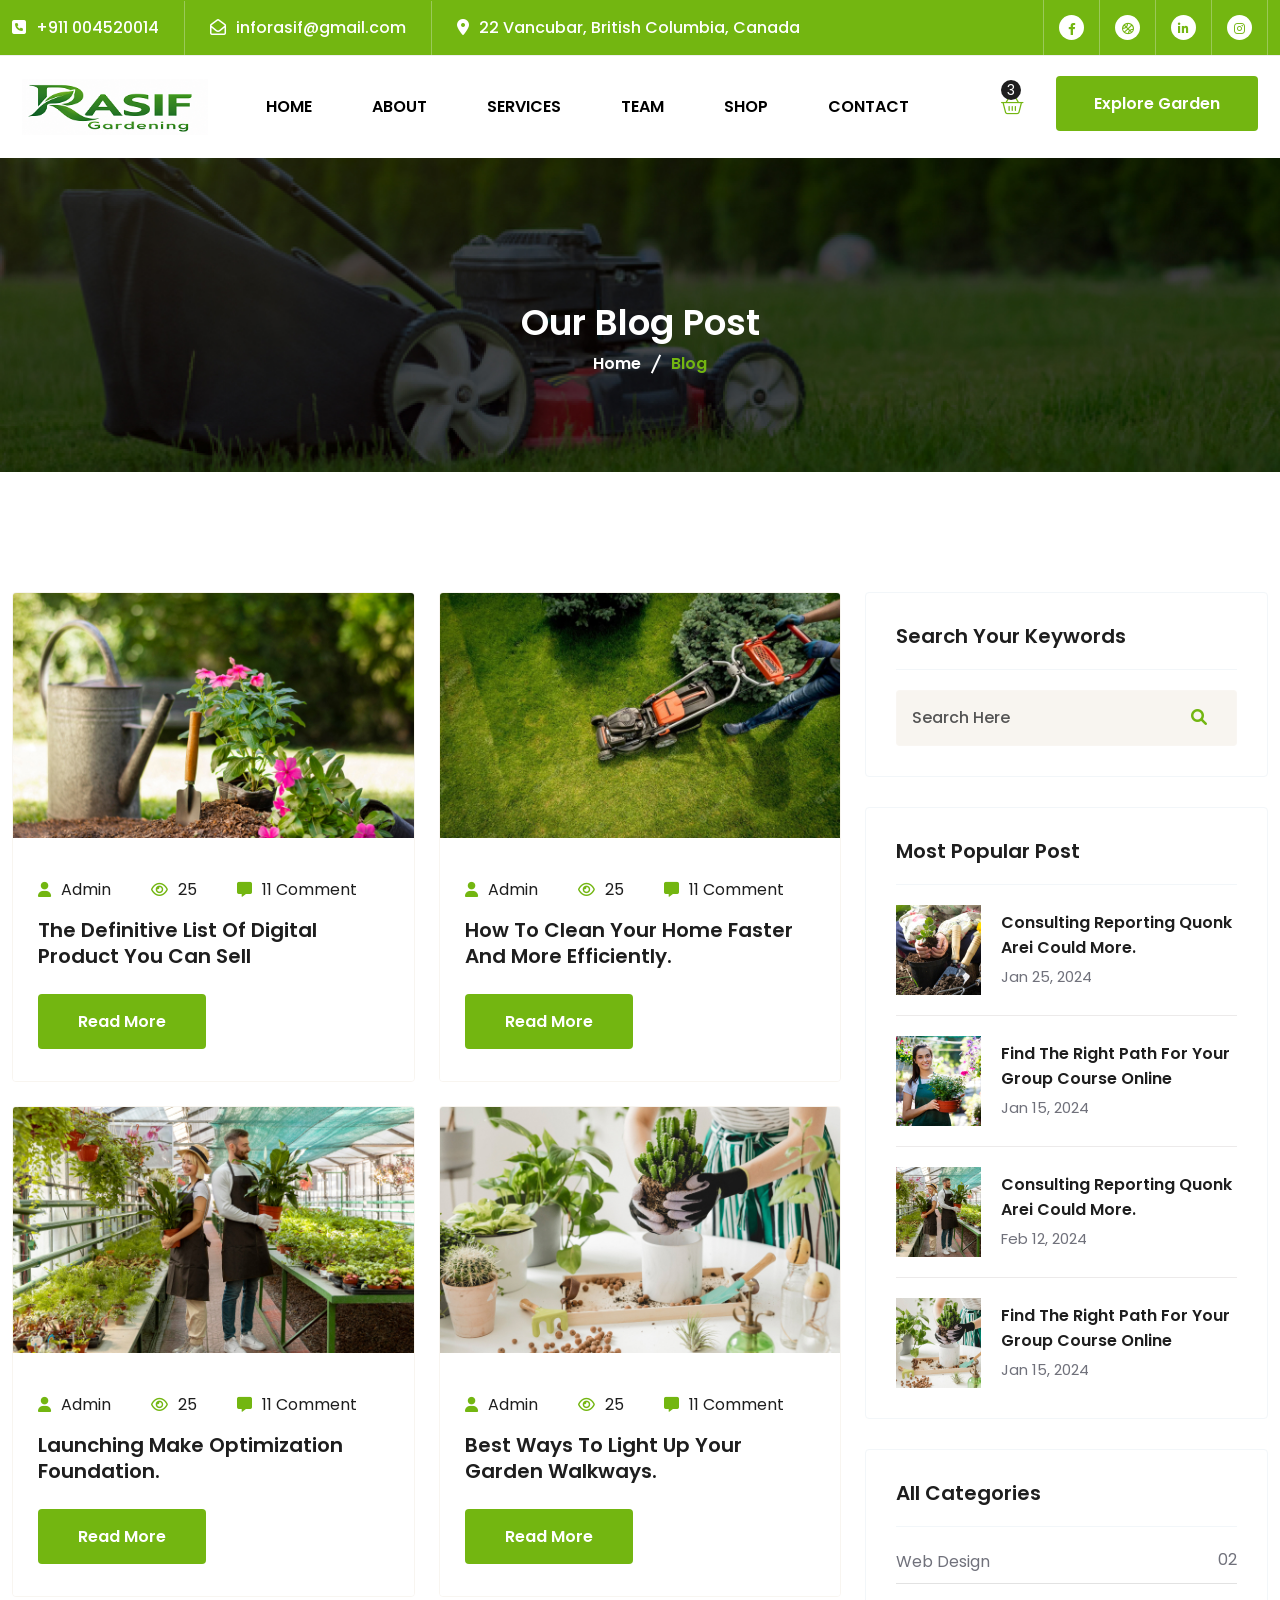
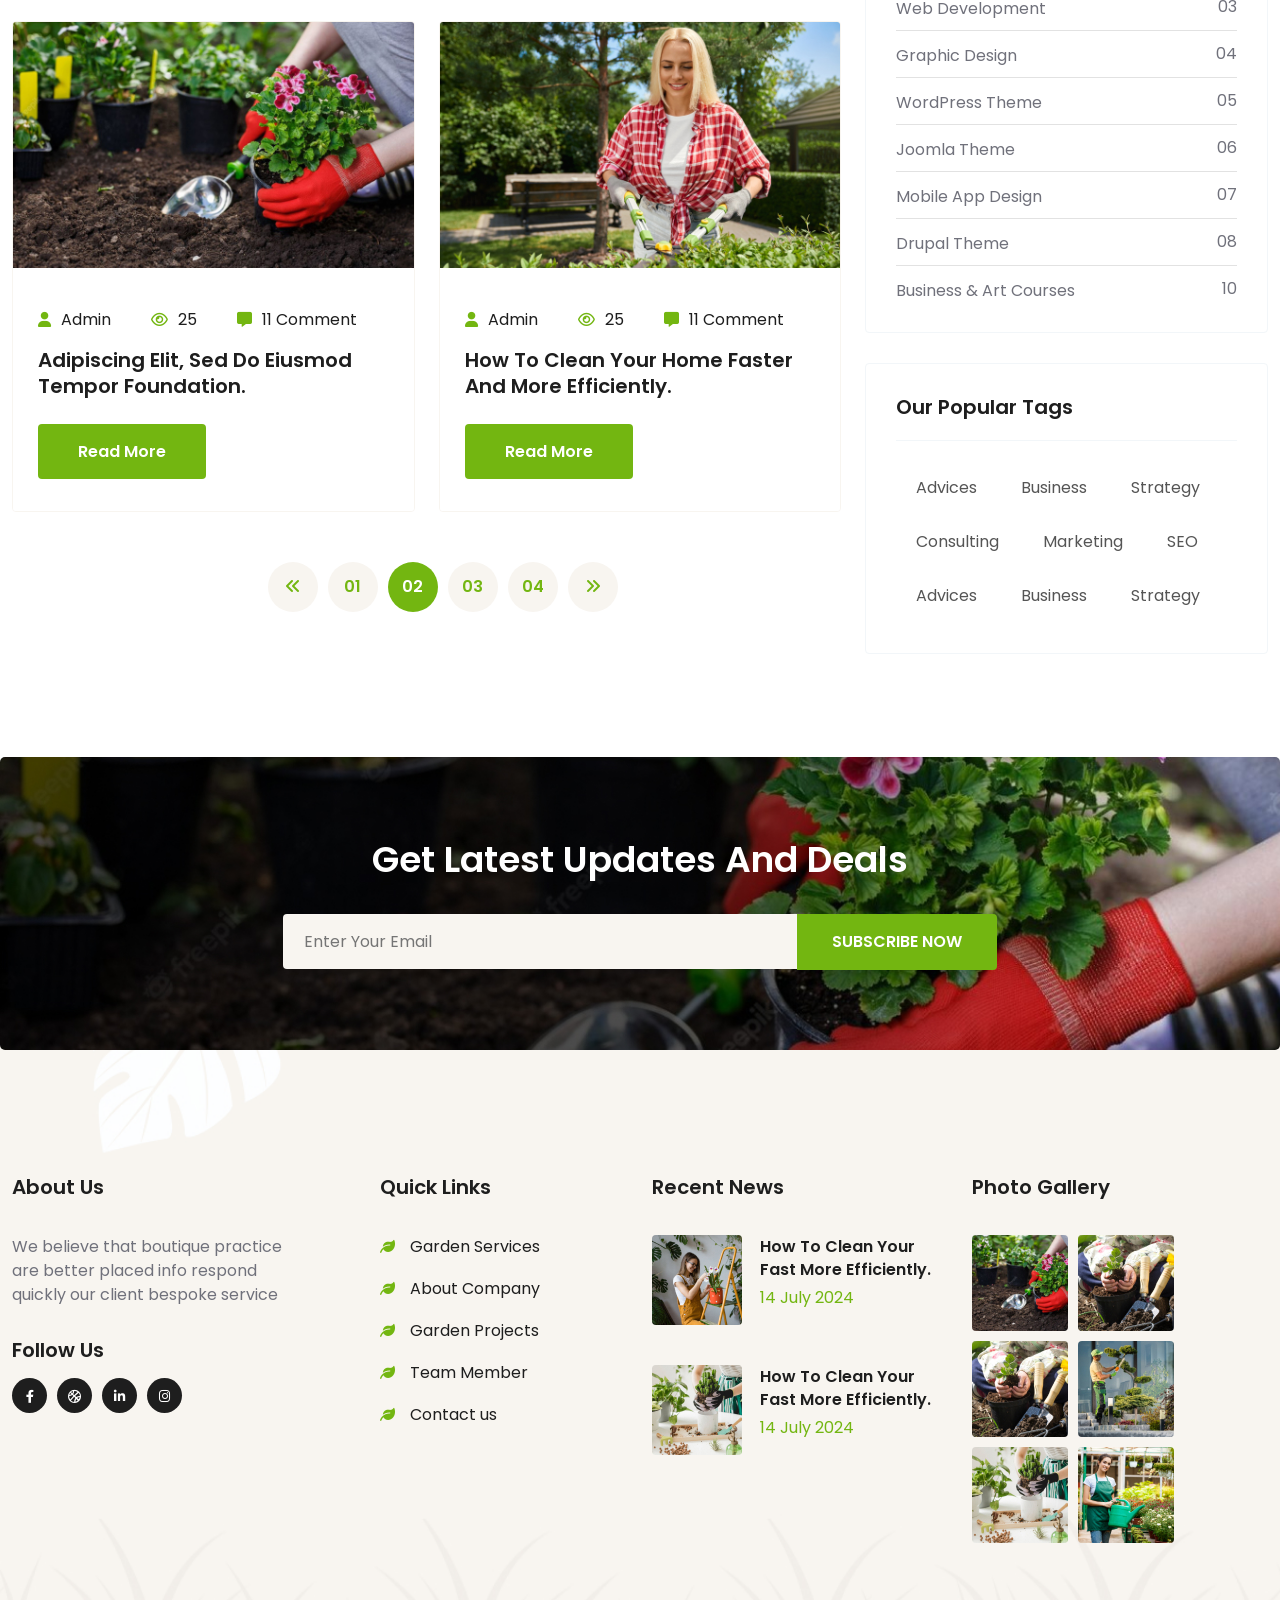
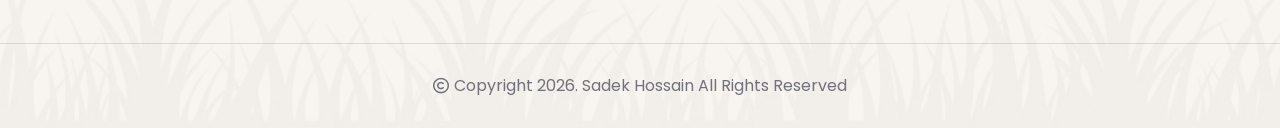
<file: blog.html>
<!DOCTYPE html>
<html lang="en">



<head>
    <meta charset="UTF-8">
    <meta name="viewport" content="width=device-width, initial-scale=1.0">
    <meta name="description" content="">
    <meta name="keywords" content="">
    <title>gardening</title>
    <link rel="icon" type="image/png" href="assets/img/logo/favicon.png" sizes="16x16">
    <link rel="stylesheet" href="assets/css/fontawasome.css"> 
    <link rel="stylesheet" href="assets/css/swiper-bundle.min.css">
    <link rel="stylesheet" href="assets/css/odometer.css">
    <link rel="stylesheet" href="assets/css/lightcase.css">
    <link rel="stylesheet" href="assets/css/bootstrap.min.css">    
    <link rel="stylesheet" href="assets/css/style.css">
</head>

<body>

    <!-- Preloader -->
    <div class="preloader"></div>    

   <!-- start header section here -->
     <div class="header header--headerpage2">
        <div class="header__top header__top--toppage2 bg-white">
            <div class="container-xl container-fluid">
                <div class="header__topcontent header__topcontent--topcontentpage2">
                    <div class="left">
                        <ul>
                            <li>
                                <div class="icon">                                                       
                                    <i class="fa-solid fa-square-phone"></i>                              
                                </div>
                                <div class="text">
                                    <p>+911 004520014</p>                            
                                </div>
                            </li>
                            <li>
                                <div class="icon">                                                       
                                    <i class="fa-sharp fa-regular fa-envelope-open"></i>                              
                                </div>
                                <div class="text">
                                    <p>inforasif@gmail.com</p>                            
                                </div>
                            </li>
                            <li>
                                <div class="icon">                                                       
                                    <i class="fa-sharp fa-solid fa-location-dot"></i>                             
                                </div>
                                <div class="text">
                                    <p>22 Vancubar, British Columbia, Canada</p>                            
                                </div>
                            </li>
                        </ul>
                    </div>
                    <div class="right">
                        <ul>
                            <li><a href="#"><i class="fa-brands fa-facebook-f"></i></a></li>
                            <li><a href="#"><i class="fa-sharp fa-regular fa-basketball"></i></a></li>
                            <li><a href="#"><i class="fa-brands fa-linkedin-in"></i></a></li>
                            <li><a href="#"><i class="fa-brands fa-instagram"></i></a></li>
                        </ul>                        
                    </div>
                </div>
            </div>
        </div>
        <div class="header__bottom bg-white">
            <div class="container-xl container-fluid">
                <div class="row align-items-center">
                    <div class="col-6 col-xl-2">
                        <div class="left">
                            <div class="header__logo">
                                <a href="index.html"><img src="assets/img/logo/logo.png" alt="logo"></a>
                            </div>
                        </div>
                    </div>
                    <div class="col-6 col-xl-10">
                        <div class="right">                            
                            <div class="header__nav target"> 
                                <div class="mobilelogo d-xl-none d-block">
                                    <a href="index.html"><img src="assets/img/logo/whiteloog.png" alt="logo"></a>
                                </div>
                                <div class="mainactive activescroll">                           
                                    <ul>
                                        <li><a href="index.html">Home</a>
                                            <!-- <ul>
                                                <li><a href="index.html">home-1</a></li>
                                                <li><a href="index-2.html" class="active">home-2</a></li> 
                                                <li><a href="index-3.html">home-3</a> </li>
                                            </ul> -->
                                        </li>                                    
                                        <li><a href="about.html">About</a></li>
                                        <li><a href="service.html">Services</a>
                                        <li><a href="team.html">Team</a></li>  
                                        <li><a href="shop.html">Shop</a></li>  

                                        <li><a href="contact.html">Contact</a></li>    




                                            <ul>
                                                <!-- <li><a href="#0">portfolio</a>
                                                    <ul>
                                                        <li><a href="project.html">Portfolio</a></li>                                                            
                                                        <li><a href="project-mas.html">Portfolio Masonary</a></li> 
                                                        <li><a href="project-details.html">Project Details</a></li>                                                                                                   
                                                    </ul>
                                                </li> -->
                                                <!-- <li><a href="#0">Service</a>
                                                    <ul>
                                                        <li><a href="service.html">Service</a></li>                                                            
                                                        <li><a href="service-details.html">Service Single</a></li>                                                                                                   
                                                    </ul>
                                                </li> -->
                                                <!-- <li><a href="#0">Team</a>
                                                    <ul>
                                                                                                                    
                                                                                                                                                     
                                            </ul>
                                                </li>
                                                <li><a href="history.html">history</a></li>
                                                <li><a href="faq.html">FAQ</a></li>                                              
                                                <li><a href="404.html">404</a></li>
                                            </ul>
                                        </li> -->
                                        <!-- <li><a href="#0">shop</a>
                                            <ul>
                                                <li><a href="cart.html">Cart</a></li>                                                
                                                
                                                <li><a href="product-details.html">Product Details</a></li>
                                            </ul>
                                        </li> -->
                                        <!-- <li><a href="#0">Blog</a>
                                            <ul>
                                                <li><a href="blog.html">Blog</a></li>                                                
                                                <li><a href="blog-single.html">Blog Single</a></li>                                                
                                            </ul>
                                        </li> -->
                                       
                                    </ul>
                                </div>                                
                            </div> 
                            <div class="header__cart">                            
                                <div class="carticon">
                                <a href="#"><i class="fa-light fa-basket-shopping"></i></a>
                                </div>
                                <div class="cart-details">
                                    <div class="close d-sm-none d-block">
                                        <i class="fa-sharp fa-solid fa-square-xmark"></i>
                                    </div>
                                    <div class="item">
                                        <div class="thumb">
                                            <img src="assets/img/cart/img1.jpg" alt="img">
                                        </div>
                                        <div class="right">
                                            <div class="text">
                                                <h6><a href="#">Product title here</a></h6>
                                                <p>$20.00</p>
                                                <span>In Stock</span>
                                            </div>
                                            <div class="cros">
                                                <i class="fa-sharp fa-solid fa-square-xmark"></i>
                                            </div>
                                        </div>
                                    </div>
                                    <div class="item">
                                        <div class="thumb">
                                            <img src="assets/img/cart/img2.png" alt="img">
                                        </div>
                                        <div class="right">
                                            <div class="text">
                                                <h6><a href="#">Product title here</a></h6>
                                                <p>$20.00</p>
                                                <span>In Stock</span>
                                            </div>
                                            <div class="cros">
                                                <i class="fa-sharp fa-solid fa-square-xmark"></i>
                                            </div>
                                        </div>
                                    </div>
                                    <div class="total">
                                        <div class="subtotal">
                                            <p>Subtotal :<span> $40.00</span></p>
                                        </div>
                                        <div class="checkout">
                                            <a href="#">Checkout</a>
                                        </div>
                                    </div>
                                </div>
                            </div>
                            <div class="header__bottombtn d-xl-block d-none">
                                 <a href="contact.html" class="custom-btn">Explore Garden</a>
                            </div>
                            <div class="ellepsis d-xl-none">
                                <i class="fa-solid fa-circle-info"></i>
                            </div>
                            <div class="bar d-xl-none d-block">
                                <i class="fa-solid fa-bars"></i>
                            </div>                            
                        </div>
                    </div>                    
                </div>
            </div>
        </div>
    </div>  
    <!--  header section here --> 

     <!-- start banner here -->
     <section class="pageheader overflow-hidden">
        <div class="container">
            <div class="pageheader__content">
                <h2>Our Blog Post</h2>
                <nav aria-label="breadcrumb">
                    <ul class="breadcrumb">
                        <li><a href="index.html">Home</a></li>
                        <li class="active" aria-current="page">blog</li>
                    </ul>
                </nav>
            </div>
        </div>
    </section>
    <!-- end banner here -->
    
    <!-- blog single start here -->
    <section class="blogsingle bg-white">
        <div class="container">
            <div class="row g-4">
                <div class="col-xl-8">
                    <div class="row g-4">
                        <div class="col-md-6">
                            <div class="blog__item">
                                <div class="blog__inner blog__inner--innerblogpage">
                                    <div class="thumb">
                                        <a href="blog-single.html"><img src="assets/img/home-2/blog/img1.jpg" alt="bakul"></a>
                                    </div>
                                    <div class="content bg-white"> 
                                        <div class="text">
                                            <ul>
                                                <li><a href="#"><i class="fa-solid fa-user"></i>Admin</a></li>
                                                <li><a href="#"><i class="fa-regular fa-eye"></i>25</a></li>
                                                <li><a href="#"><i class="fa-solid fa-message"></i>11 Comment</a></li>
                                            </ul>
                                            <h6><a href="blog-single.html">The Definitive list of digital Product You Can Sell</a></h6>
                                        </div>
                                        <div class="blogbtn">
                                            <a href="blog-single.html" class="custom-btn">Read More</a>
                                        </div>
                                    </div>
                                </div>
                            </div>
                        </div>
                        <div class="col-md-6">
                            <div class="blog__item">
                                <div class="blog__inner blog__inner--innerblogpage">
                                    <div class="thumb">
                                        <a href="blog-single.html"><img src="assets/img/home-2/blog/img2.jpg" alt="bakul"></a>
                                    </div>
                                    <div class="content bg-white"> 
                                        <div class="text">
                                            <ul>
                                                <li><a href="#"><i class="fa-solid fa-user"></i>Admin</a></li>
                                                <li><a href="#"><i class="fa-regular fa-eye"></i>25</a></li>
                                                <li><a href="#"><i class="fa-solid fa-message"></i>11 Comment</a></li>
                                            </ul> 
                                            <h6><a href="blog-single.html">How To Clean Your Home Faster And More Efficiently.</a></h6>                                                                             
                                        </div>
                                        <div class="blogbtn">
                                            <a href="blog-single.html" class="custom-btn">Read More</a>
                                        </div>
                                    </div>
                                </div>
                            </div>
                        </div>
                        <div class="col-md-6">
                            <div class="blog__item">
                                <div class="blog__inner blog__inner--innerblogpage">
                                    <div class="thumb">
                                        <a href="blog-single.html"><img src="assets/img/home-2/blog/img3.jpg" alt="bakul"></a>
                                    </div>
                                    <div class="content bg-white"> 
                                        <div class="text">
                                            <ul>
                                                <li><a href="#"><i class="fa-solid fa-user"></i>Admin</a></li>
                                                <li><a href="#"><i class="fa-regular fa-eye"></i>25</a></li>
                                                <li><a href="#"><i class="fa-solid fa-message"></i>11 Comment</a></li>
                                            </ul> 
                                            <h6><a href="blog-single.html">Launching Make Optimization Foundation.</a></h6>                                                                             
                                        </div>
                                        <div class="blogbtn">
                                            <a href="blog-single.html" class="custom-btn">Read More</a>
                                        </div>
                                    </div>
                                </div>
                            </div>
                        </div>
                        <div class="col-md-6">
                            <div class="blog__item">
                                <div class="blog__inner blog__inner--innerblogpage">
                                    <div class="thumb">
                                        <a href="blog-single.html"><img src="assets/img/blog-single/blogdetails/img1.jpg" alt="bakul"></a>
                                    </div>
                                    <div class="content bg-white"> 
                                        <div class="text">
                                            <ul>
                                                <li><a href="#"><i class="fa-solid fa-user"></i>Admin</a></li>
                                                <li><a href="#"><i class="fa-regular fa-eye"></i>25</a></li>
                                                <li><a href="#"><i class="fa-solid fa-message"></i>11 Comment</a></li>
                                            </ul>
                                            <h6><a href="blog-single.html">Best ways to light up your garden walkways.</a></h6>
                                        </div>
                                        <div class="blogbtn">
                                            <a href="blog-single.html" class="custom-btn">Read More</a>
                                        </div>
                                    </div>
                                </div>
                            </div>
                        </div>
                        <div class="col-md-6">
                            <div class="blog__item">
                                <div class="blog__inner blog__inner--innerblogpage">
                                    <div class="thumb">
                                        <a href="blog-single.html"><img src="assets/img/blog-single/blogdetails/img2.jpg" alt="bakul"></a>
                                    </div>
                                    <div class="content bg-white"> 
                                        <div class="text">
                                            <ul>
                                                <li><a href="#"><i class="fa-solid fa-user"></i>Admin</a></li>
                                                <li><a href="#"><i class="fa-regular fa-eye"></i>25</a></li>
                                                <li><a href="#"><i class="fa-solid fa-message"></i>11 Comment</a></li>
                                            </ul> 
                                            <h6><a href="blog-single.html">Adipiscing elit, sed do eiusmod tempor Foundation.</a></h6>                                                                             
                                        </div>
                                        <div class="blogbtn">
                                            <a href="blog-single.html" class="custom-btn">Read More</a>
                                        </div>
                                    </div>
                                </div>
                            </div>
                        </div>
                        <div class="col-md-6">
                            <div class="blog__item">
                                <div class="blog__inner blog__inner--innerblogpage">
                                    <div class="thumb">
                                        <a href="blog-single.html"><img src="assets/img/blog-single/blogdetails/img3.jpg" alt="bakul"></a>
                                    </div>
                                    <div class="content bg-white"> 
                                        <div class="text">
                                            <ul>
                                                <li><a href="#"><i class="fa-solid fa-user"></i>Admin</a></li>
                                                <li><a href="#"><i class="fa-regular fa-eye"></i>25</a></li>
                                                <li><a href="#"><i class="fa-solid fa-message"></i>11 Comment</a></li>
                                            </ul> 
                                            <h6><a href="blog-single.html">How To Clean Your Home Faster And More Efficiently.</a></h6>                                                                             
                                        </div>
                                        <div class="blogbtn">
                                            <a href="blog-single.html" class="custom-btn">Read More</a>
                                        </div>
                                    </div>
                                </div>
                            </div>
                        </div>
                    </div>
                    <div class="pagi d-xl-block d-none">
                        <div class="pagi-inner">
                            <ul>
                                <li><a href="#0"><i class="fa-solid fa-angles-left"></i></a></li>
                                <li><a href="#">01</a></li>
                                <li><a href="#" class="active">02</a></li>
                                <li><a href="#">03</a></li>
                                <li><a href="#">04</a></li>
                                <li><a href="#"><i class="fa-solid fa-angles-right"></i></a></li>
                            </ul>
                        </div>
                    </div>
                </div>
                <div class="col-xl-4">
                    <div class="blogsingle__sidebar">
                        <div class="blogsingle__search">
                            <div class="sideallheading">
                                <h6>Search Your Keywords</h6>
                            </div>
                            <div class="search-area">
                                <input type="text" placeholder="search here">
                                <div class="icon">
                                    <i class="fa-solid fa-magnifying-glass"></i>
                                </div>
                            </div>
                        </div>
                        <div class="blogsingle__popularpost">
                            <div class="sideallheading">
                                <h6>Most Popular Post</h6>
                            </div>
                            <div class="postitem">
                                <ul>
                                    <li>
                                        <div class="thum imghover">
                                            <a href="blog-single.html">
                                                <img src="assets/img/blog-single/img1.jpg" alt="bakul">
                                            </a>
                                        </div>
                                        <div class="content">
                                            <h6><a href="blog-single.html">Consulting Reporting quonk Arei Could More.</a></h6>
                                            <span>Jan 25, 2024</span>
                                        </div>
                                    </li>
                                    <li>
                                        <div class="thum imghover">
                                            <a href="blog-single.html">
                                                <img src="assets/img/blog-single/img2.jpg" alt="bakul">
                                            </a>
                                        </div>
                                        <div class="content">
                                            <h6><a href="blog-single.html">Find the Right Path for your Group Course online</a></h6>
                                            <span>Jan 15, 2024</span>
                                        </div>
                                    </li>
                                    <li>
                                        <div class="thum imghover">
                                            <a href="blog-single.html">
                                                <img src="assets/img/blog-single/img3.jpg" alt="bakul">
                                            </a>
                                        </div>
                                        <div class="content">
                                            <h6><a href="blog-single.html">Consulting Reporting quonk Arei Could More.</a></h6>
                                            <span>Feb 12, 2024</span>
                                        </div>
                                    </li>
                                    <li>
                                        <div class="thum imghover">
                                            <a href="blog-single.html">
                                                <img src="assets/img/blog-single/img4.jpg" alt="bakul">
                                            </a>
                                        </div>
                                        <div class="content">
                                            <h6><a href="blog-single.html">Find the Right Path for your Group Course online</a></h6>
                                            <span>Jan 15, 2024</span>
                                        </div>
                                    </li>
                                </ul>
                            </div>
                        </div>
                        <div class="blogsingle__catagory">
                            <div class="sideallheading">
                                <h6>all Categories</h6>
                            </div>
                            <div class="content">
                                <ul>
                                    <li>                                        
                                        <h6><a href="#">Web Design</a></h6>
                                        <span>02</span>
                                    </li>
                                    <li>                                        
                                        <h6><a href="#">Web Development</a></h6>
                                        <span>03</span>
                                    </li>
                                    <li>                                        
                                        <h6><a href="#">Graphic Design</a></h6>
                                        <span>04</span>
                                    </li>
                                    <li>                                        
                                        <h6><a href="#">WordPress Theme</a></h6>
                                        <span>05</span>
                                    </li>
                                    <li>                                        
                                        <h6><a href="#">Joomla Theme</a></h6>
                                        <span>06</span>
                                    </li>
                                    <li>                                        
                                        <h6><a href="#">Mobile App Design</a></h6>
                                        <span>07</span>
                                    </li>
                                    <li>                                        
                                        <h6><a href="#">Drupal Theme</a></h6>
                                        <span>08</span>
                                    </li>
                                    <li>                                        
                                        <h6><a href="#">Business & Art Courses</a></h6>
                                        <span>10</span>
                                    </li>
                                </ul>
                            </div>
                        </div> 
                        <div class="blogsingle__alltag">
                            <div class="sideallheading">
                                <h6>Our Popular Tags</h6>
                            </div>
                            <div class="alltaginner">
                                <a href="#">Advices</a>
                                <a href="#">business</a>
                                <a href="#">strategy</a>
                                <a href="#">consulting</a>
                                <a href="#">marketing</a>
                                <a href="#">SEO</a>
                                <a href="#">Advices</a>
                                <a href="#">business</a>
                                <a href="#">strategy</a>
                            </div>
                        </div>
                    </div>
                </div>
            </div>
        </div>
    </section>
    <!-- blog single end here -->    

    <!-- start newslatter secton here -->
    <section class="newslatter newslatter--aboutpage bg-white go-up">
        <div class="container">
            <div class="newslatter__bg">
                <div class="text">
                    <h3>Get Latest Updates and Deals</h3>
                </div>
                <div class="newslatter__form">                
                    <form action="#0">
                        <input type="email" placeholder="Enter your Email">
                         <button type="submit">Subscribe Now</button>
                    </form>
                </div>
            </div>
        </div>
    </section>
    <!-- end newslatter secton here -->
   
     <!-- start footer section here -->
    <section class="footer overflow-hidden">
        <div class="footer__top">
            <div class="container">
                <div class="row g-4">
                    <div class="col-sm-6 col-lg-3">
                        <div class="footer__about">
                            <h6>about us</h6>
                            <div class="text">
                                <p>We believe that boutique practice are better placed info respond quickly our
                                client bespoke service</p>                                
                                <div class="allsocialicon">
                                    <h6>follow us</h6>
                                    <ul>
                                        <li><a href="#"><i class="fa-brands fa-facebook-f"></i></a></li>
                                        <li><a href="#"><i class="fa-sharp fa-regular fa-basketball"></i></a></li>
                                        <li><a href="#"><i class="fa-brands fa-linkedin-in"></i></a></li>
                                        <li><a href="#"><i class="fa-brands fa-instagram"></i></a></li>
                                    </ul>
                                </div>
                            </div>
                        </div>
                    </div>
                    <div class="col-sm-6 col-lg-3">
                        <div class="footer__link">
                            <h6>Quick Links</h6>
                            <ul>
                                <li><i class="fa-solid fa-leaf"></i><a href="service.html">Garden Services</a></li>
                                <li><i class="fa-solid fa-leaf"></i><a href="about.html">About Company</a></li>
                                <li><i class="fa-solid fa-leaf"></i><a href="project.html">Garden Projects</a></li>
                                <li><i class="fa-solid fa-leaf"></i><a href="team.html">Team Member</a></li>
                                <li><i class="fa-solid fa-leaf"></i><a href="contact.html">Contact us</a></li>
                            </ul>
                        </div>
                    </div>
                    <div class="col-sm-6 col-lg-3">
                        <div class="footer__news">
                            <h6>Recent news</h6>
                            <ul>
                                <li>
                                    <div class="thumb imghover">
                                       <a href="blog-single.html"><img src="assets/img/home-1/footer/news/img1.jpg" alt="bakul"></a>
                                    </div>
                                    <div class="text">
                                        <h6><a href="blog-single.html">How to Clean Your Fast More Efficiently.</a></h6>
                                        <p>14 July 2024</p>
                                    </div>
                                </li>
                                <li>
                                    <div class="thumb imghover">
                                        <a href="blog-single.html"><img src="assets/img/home-1/footer/news/img2.jpg" alt="bakul"></a>
                                    </div>
                                    <div class="text">
                                        <h6><a href="blog-single.html">How to Clean Your Fast More Efficiently.</a></h6>
                                        <p>14 July 2024</p>
                                    </div>
                                </li>
                            </ul>
                        </div>
                    </div>
                    <div class="col-sm-6 col-lg-3">
                        <div class="footer__photo">
                            <h6>photo gallery</h6>
                            <div class="allphoto">
                                <div class="item imghover">
                                    <a href="#"><img src="assets/img/home-1/footer/gallery/img1.jpg" alt="bakul"></a> 
                                    <div class="inneritem go-up">
                                        <div class="upitem search">
                                            <a href="assets/img/home-1/footer/gallery/img1.jpg" data-rel="lightcase:myCollection">                                                
                                                <i class="fa-sharp fa-regular fa-eye"></i>
                                            </a>
                                        </div>                                        
                                    </div>
                                </div>                              
                                <div class="item imghover">
                                    <a href="#"><img src="assets/img/home-1/footer/gallery/img2.jpg" alt="bakul"></a>
                                    <div class="inneritem go-up">
                                        <div class="upitem search">
                                            <a href="assets/img/home-1/footer/gallery/img2.jpg" data-rel="lightcase:myCollection">                                                
                                                <i class="fa-sharp fa-regular fa-eye"></i>
                                            </a>
                                        </div>                                        
                                    </div>
                                </div>
                                <div class="item imghover">
                                    <a href="#"><img src="assets/img/home-1/footer/gallery/img3.jpg" alt="bakul"></a>
                                    <div class="inneritem go-up">
                                        <div class="upitem search">
                                            <a href="assets/img/home-1/footer/gallery/img3.jpg" data-rel="lightcase:myCollection">                                                
                                                <i class="fa-sharp fa-regular fa-eye"></i>
                                            </a>
                                        </div>                                       
                                    </div>
                                </div>
                                <div class="item imghover">
                                    <a href="#"><img src="assets/img/home-1/footer/gallery/img4.jpg" alt="bakul"></a>
                                    <div class="inneritem go-up">
                                        <div class="upitem search">
                                            <a href="assets/img/home-1/footer/gallery/img4.jpg" data-rel="lightcase:myCollection">                                                
                                                <i class="fa-sharp fa-regular fa-eye"></i>
                                            </a>
                                        </div>                                        
                                    </div>
                                </div>
                                 <div class="item imghover">
                                     <a href="#"><img src="assets/img/home-1/footer/gallery/img5.jpg" alt="bakul"></a>
                                     <div class="inneritem go-up">
                                        <div class="upitem search">
                                            <a href="assets/img/home-1/footer/gallery/img5.jpg" data-rel="lightcase:myCollection">                                                
                                                <i class="fa-sharp fa-regular fa-eye"></i>
                                            </a>
                                        </div>                                        
                                    </div>
                                 </div>
                                 <div class="item imghover">
                                    <a href="#"><img src="assets/img/home-1/footer/gallery/img6.jpg" alt="bakul"></a>
                                    <div class="inneritem go-up">
                                        <div class="upitem search">
                                            <a href="assets/img/home-1/footer/gallery/img6.jpg" data-rel="lightcase:myCollection">                                                
                                                <i class="fa-sharp fa-regular fa-eye"></i>
                                            </a>
                                        </div>                                        
                                    </div>
                                </div>
                            </div>
                        </div>
                    </div>
                </div>
            </div>
        </div>
        <div class="footer__bottom">
            <p><i class="fa-regular fa-copyright"></i> Copyright 2026. Sadek Hossain All Rights Reserved</p>
        </div>
    </section>
     <!-- end footer section here -->

    <!-- scrollToTop start here -->
    <a href="#" class="scrollToTop">
        <i class="fa-solid fa-arrow-up-long"></i>
        <span class="pluse_1"></span>
        <span class="pluse_2"></span>
    </a>
    <!-- scrollToTop ending here -->

    <!-- vendor js -->
    <script src="assets/js/jquery.js"></script>
    <script src="assets/js/bootstrap.bundle.min.js"></script>
    <script src="assets/js/swiper-bundle.min.js"></script>    
    <script src="assets/js/odometer.js"></script>
    <script src="assets/js/isotope.pkgd.min.js"></script>
    <script src="assets/js/lightcase.js"></script>
    <script src="assets/js/viewport.jquery.js"></script>    
  
    
     <!-- custome js here -->
     <script src="assets/js/custom.js"></script>     
       
</body>



</html>
</file>
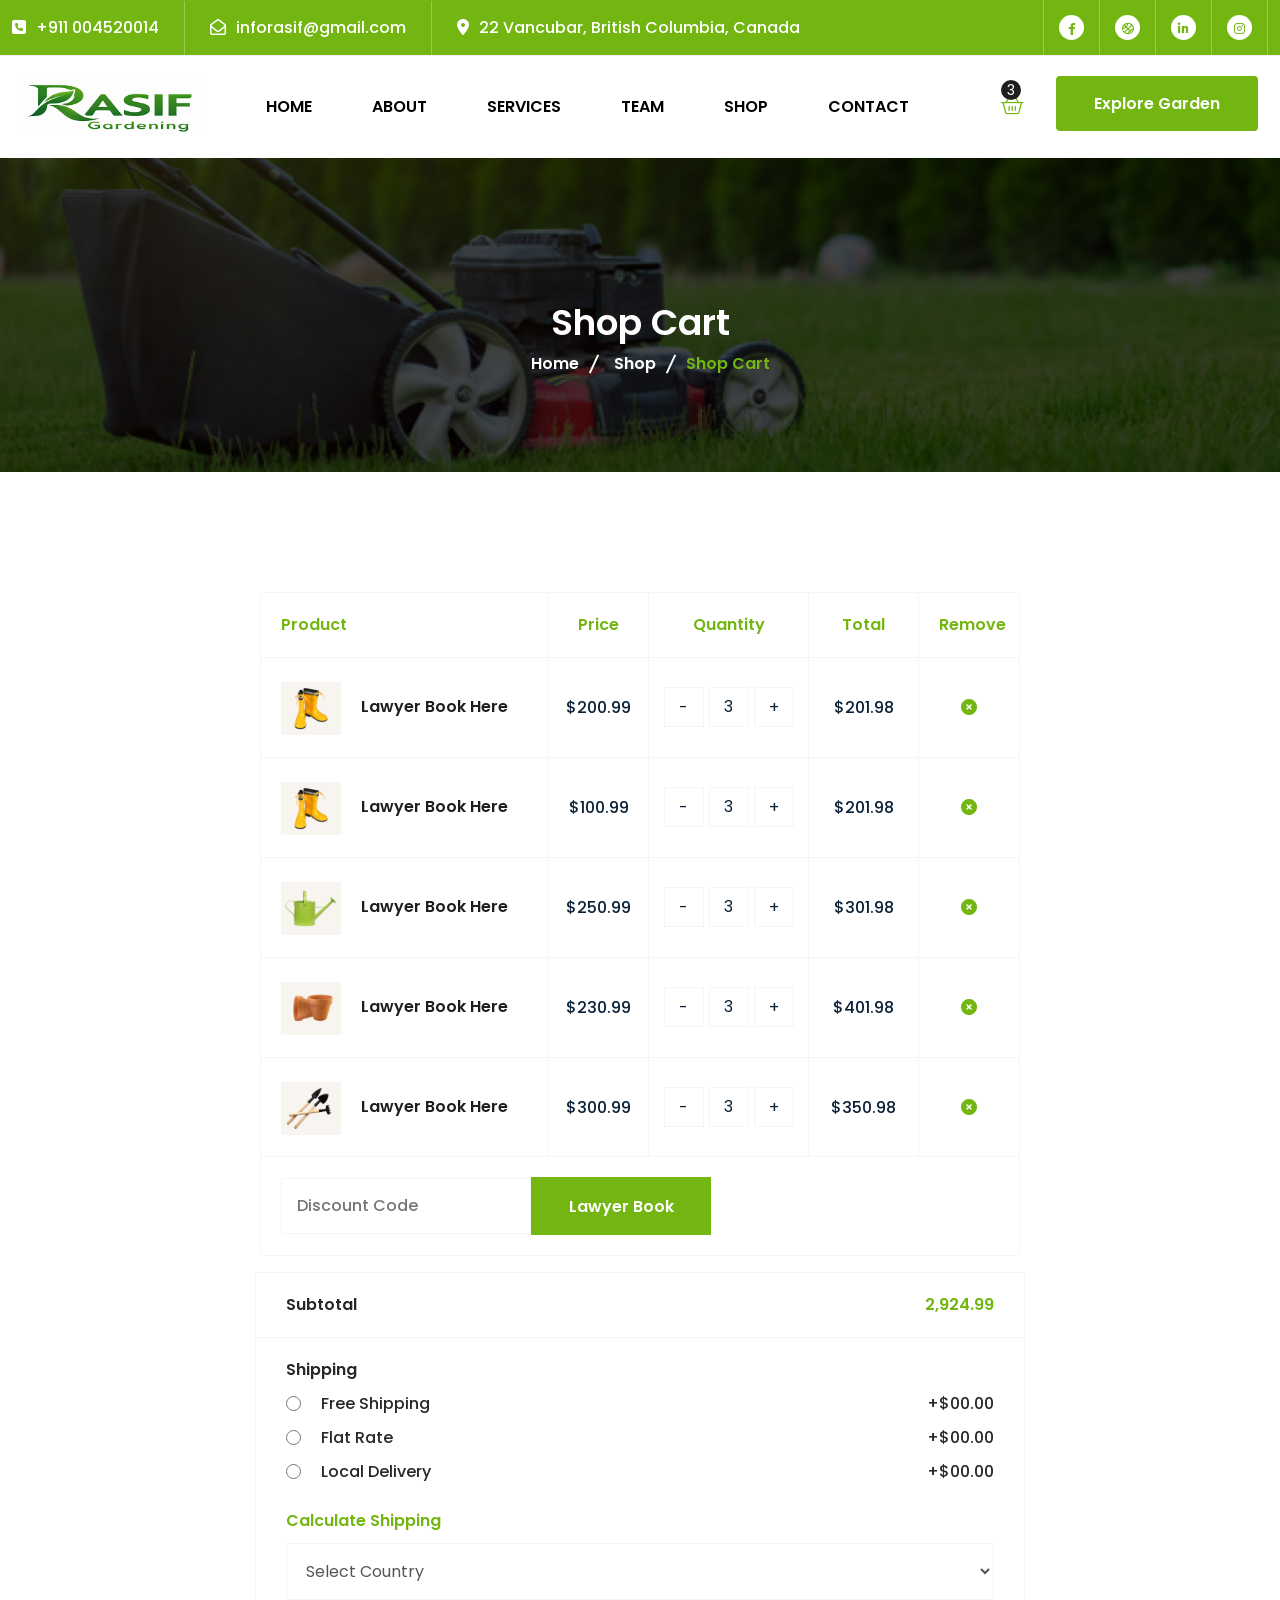
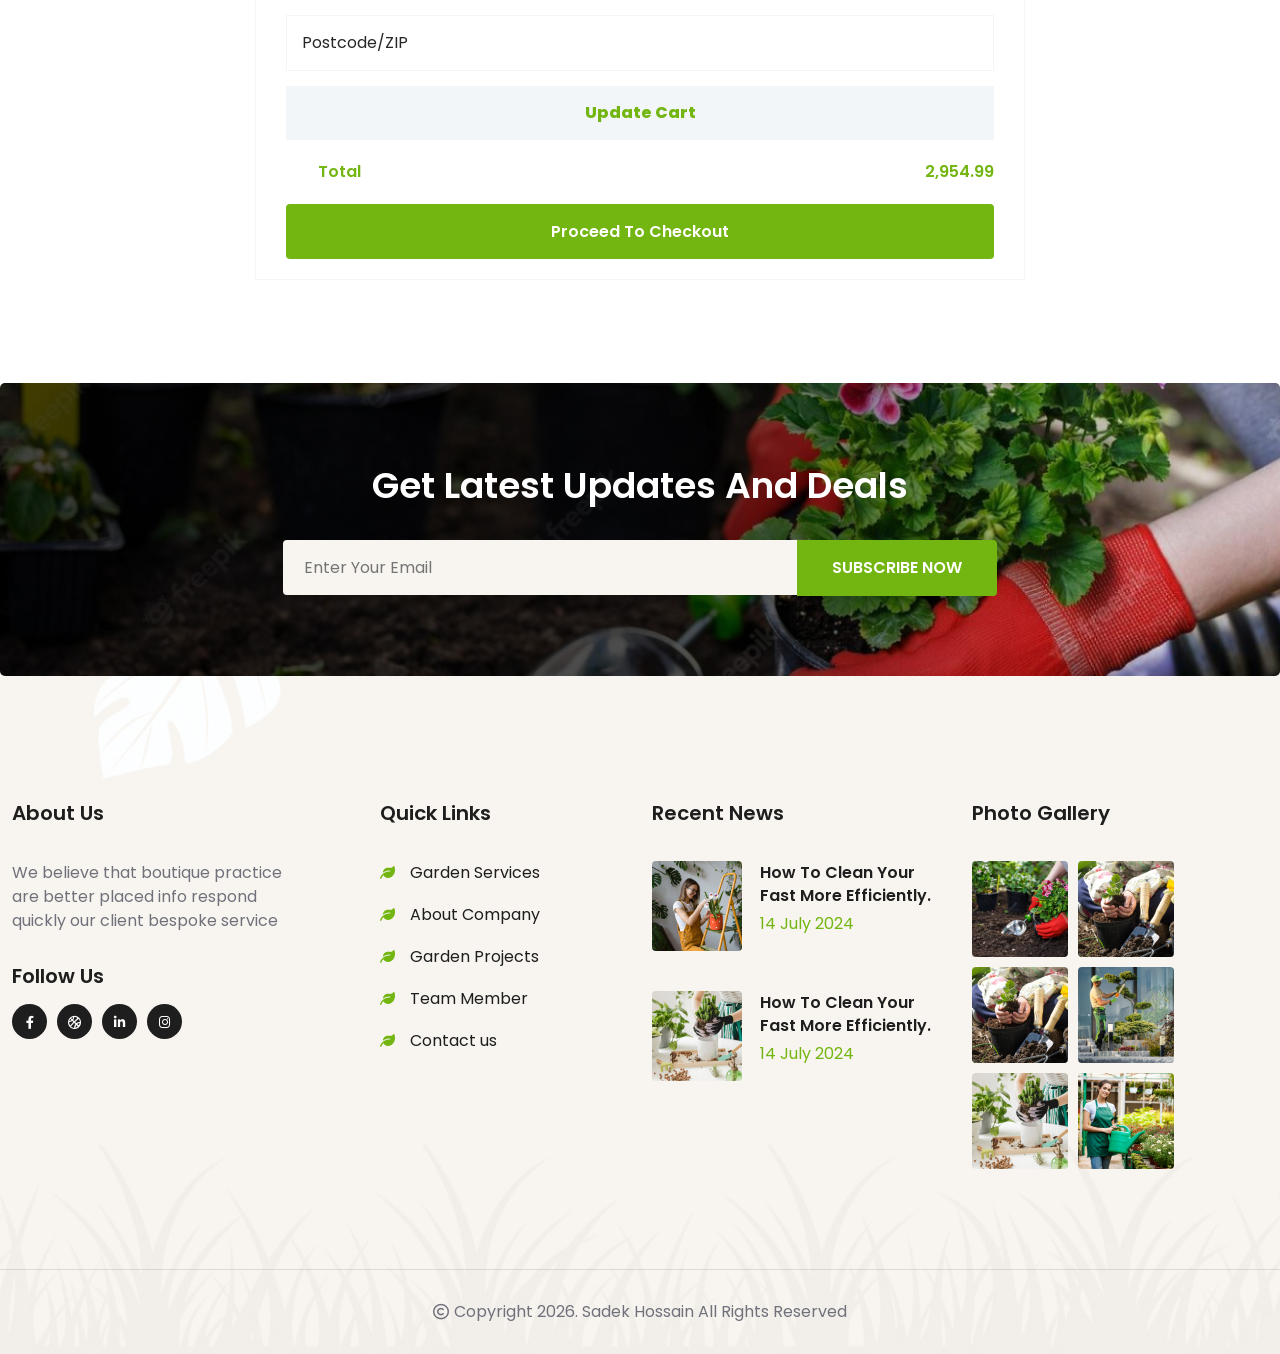
<file: cart.html>
<!DOCTYPE html>
<html lang="en">



<head>
    <meta charset="UTF-8">
    <meta name="viewport" content="width=device-width, initial-scale=1.0">
    <meta name="description" content="">
    <meta name="keywords" content="">
    <title>gardening</title>
    <link rel="icon" type="image/png" href="assets/img/logo/favicon.png" sizes="16x16">
    <link rel="stylesheet" href="assets/css/fontawasome.css"> 
    <link rel="stylesheet" href="assets/css/swiper-bundle.min.css">
    <link rel="stylesheet" href="assets/css/odometer.css">
    <link rel="stylesheet" href="assets/css/lightcase.css">
    <link rel="stylesheet" href="assets/css/bootstrap.min.css">    
    <link rel="stylesheet" href="assets/css/style.css">
</head>

<body>

    <!-- Preloader -->
    <div class="preloader"></div>    

   <!-- start header section here -->
    <div class="header header--headerpage2">
        <div class="header__top header__top--toppage2 bg-white">
            <div class="container-xl container-fluid">
                <div class="header__topcontent header__topcontent--topcontentpage2">
                    <div class="left">
                        <ul>
                            <li>
                                <div class="icon">                                                       
                                    <i class="fa-solid fa-square-phone"></i>                              
                                </div>
                                <div class="text">
                                    <p>+911 004520014</p>                            
                                </div>
                            </li>
                            <li>
                                <div class="icon">                                                       
                                    <i class="fa-sharp fa-regular fa-envelope-open"></i>                              
                                </div>
                                <div class="text">
                                    <p>inforasif@gmail.com</p>                            
                                </div>
                            </li>
                            <li>
                                <div class="icon">                                                       
                                    <i class="fa-sharp fa-solid fa-location-dot"></i>                             
                                </div>
                                <div class="text">
                                    <p>22 Vancubar, British Columbia, Canada</p>                            
                                </div>
                            </li>
                        </ul>
                    </div>
                    <div class="right">
                        <ul>
                            <li><a href="#"><i class="fa-brands fa-facebook-f"></i></a></li>
                            <li><a href="#"><i class="fa-sharp fa-regular fa-basketball"></i></a></li>
                            <li><a href="#"><i class="fa-brands fa-linkedin-in"></i></a></li>
                            <li><a href="#"><i class="fa-brands fa-instagram"></i></a></li>
                        </ul>                        
                    </div>
                </div>
            </div>
        </div>
        <div class="header__bottom bg-white">
            <div class="container-xl container-fluid">
                <div class="row align-items-center">
                    <div class="col-6 col-xl-2">
                        <div class="left">
                            <div class="header__logo">
                                <a href="index.html"><img src="assets/img/logo/logo.png" alt="logo"></a>
                            </div>
                        </div>
                    </div>
                    <div class="col-6 col-xl-10">
                        <div class="right">                            
                            <div class="header__nav target"> 
                                <div class="mobilelogo d-xl-none d-block">
                                    <a href="index.html"><img src="assets/img/logo/whiteloog.png" alt="logo"></a>
                                </div>
                                <div class="mainactive activescroll">                           
                                    <ul>
                                        <li><a href="index.html">Home</a>
                                            <!-- <ul>
                                                <li><a href="index.html">home-1</a></li>
                                                <li><a href="index-2.html" class="active">home-2</a></li> 
                                                <li><a href="index-3.html">home-3</a> </li>
                                            </ul> -->
                                        </li>                                    
                                        <li><a href="about.html">About</a></li>
                                        <li><a href="service.html">Services</a>
                                        <li><a href="team.html">Team</a></li>  
                                        <li><a href="shop.html">Shop</a></li>  

                                        <li><a href="contact.html">Contact</a></li>    




                                            <ul>
                                                <!-- <li><a href="#0">portfolio</a>
                                                    <ul>
                                                        <li><a href="project.html">Portfolio</a></li>                                                            
                                                        <li><a href="project-mas.html">Portfolio Masonary</a></li> 
                                                        <li><a href="project-details.html">Project Details</a></li>                                                                                                   
                                                    </ul>
                                                </li> -->
                                                <!-- <li><a href="#0">Service</a>
                                                    <ul>
                                                        <li><a href="service.html">Service</a></li>                                                            
                                                        <li><a href="service-details.html">Service Single</a></li>                                                                                                   
                                                    </ul>
                                                </li> -->
                                                <!-- <li><a href="#0">Team</a>
                                                    <ul>
                                                                                                                    
                                                                                                                                                     
                                            </ul>
                                                </li>
                                                <li><a href="history.html">history</a></li>
                                                <li><a href="faq.html">FAQ</a></li>                                              
                                                <li><a href="404.html">404</a></li>
                                            </ul>
                                        </li> -->
                                        <!-- <li><a href="#0">shop</a>
                                            <ul>
                                                <li><a href="cart.html">Cart</a></li>                                                
                                                
                                                <li><a href="product-details.html">Product Details</a></li>
                                            </ul>
                                        </li> -->
                                        <!-- <li><a href="#0">Blog</a>
                                            <ul>
                                                <li><a href="blog.html">Blog</a></li>                                                
                                                <li><a href="blog-single.html">Blog Single</a></li>                                                
                                            </ul>
                                        </li> -->
                                       
                                    </ul>
                                </div>                                
                            </div> 
                            <div class="header__cart">                            
                                <div class="carticon">
                                <a href="#"><i class="fa-light fa-basket-shopping"></i></a>
                                </div>
                                <div class="cart-details">
                                    <div class="close d-sm-none d-block">
                                        <i class="fa-sharp fa-solid fa-square-xmark"></i>
                                    </div>
                                    <div class="item">
                                        <div class="thumb">
                                            <img src="assets/img/cart/img1.jpg" alt="img">
                                        </div>
                                        <div class="right">
                                            <div class="text">
                                                <h6><a href="#">Product title here</a></h6>
                                                <p>$20.00</p>
                                                <span>In Stock</span>
                                            </div>
                                            <div class="cros">
                                                <i class="fa-sharp fa-solid fa-square-xmark"></i>
                                            </div>
                                        </div>
                                    </div>
                                    <div class="item">
                                        <div class="thumb">
                                            <img src="assets/img/cart/img2.png" alt="img">
                                        </div>
                                        <div class="right">
                                            <div class="text">
                                                <h6><a href="#">Product title here</a></h6>
                                                <p>$20.00</p>
                                                <span>In Stock</span>
                                            </div>
                                            <div class="cros">
                                                <i class="fa-sharp fa-solid fa-square-xmark"></i>
                                            </div>
                                        </div>
                                    </div>
                                    <div class="total">
                                        <div class="subtotal">
                                            <p>Subtotal :<span> $40.00</span></p>
                                        </div>
                                        <div class="checkout">
                                            <a href="#">Checkout</a>
                                        </div>
                                    </div>
                                </div>
                            </div>
                            <div class="header__bottombtn d-xl-block d-none">
                                 <a href="contact.html" class="custom-btn">Explore Garden</a>
                            </div>
                            <div class="ellepsis d-xl-none">
                                <i class="fa-solid fa-circle-info"></i>
                            </div>
                            <div class="bar d-xl-none d-block">
                                <i class="fa-solid fa-bars"></i>
                            </div>                            
                        </div>
                    </div>                    
                </div>
            </div>
        </div>
    </div>  
    <!--  header section here --> 

     <!-- start banner here -->
     <section class="pageheader overflow-hidden">
        <div class="container">
            <div class="pageheader__content">
                <h2>Shop Cart</h2>
                <nav aria-label="breadcrumb">
                    <ul class="breadcrumb">
                        <li><a href="index.html">Home</a></li>
                        <li><a href="#0">shop</a></li>
                        <li class="active" aria-current="page">Shop Cart</li>
                    </ul>
                </nav>
            </div>
        </div>
    </section>
    <!-- end banner here -->

    <!-- start cart here -->
    <div class="cartpage bg-white">
        <div class="container">
            <div class="row g-3">
                <div class="col-xxl-7">
                    <div class="cartpage__inner">
                        <div class="cartpage__item">
                            <div class="cartpage__header">
                                <ul>
                                    <li>Product</li>
                                    <li>price</li>
                                    <li>quantity</li>
                                    <li>total</li>
                                    <li>remove</li>
                                </ul>
                            </div>
                            <div class="cartpage__body">
                                <ul>
                                    <li>
                                        <div class="product">
                                            <div class="thum">
                                                <a href="product-details.html"><img src="assets/img/shop/img2.jpg" alt="cartimg"></a>
                                            </div>
                                            <div class="text">
                                               <h6> <a href="product-details.html">lawyer book here</a></h6>
                                            </div>
                                        </div>
                                        <div class="price">
                                            <span>$200.99</span>
                                        </div>
                                        <div class="countadd">
                                            <div class="cart-plus-minus">
                                                <div class="dec qtybutton">-</div>
                                                <input class="cart-plus-minus-box" type="text" name="qtybutton" value="3">
                                                <div class="inc qtybutton">+</div>
                                            </div>
                                        </div>                                        
                                        <div class="total">
                                            <span>$201.98</span>
                                        </div>
                                        <div class="remove">
                                            <i class="fa-solid fa-circle-xmark"></i>
                                        </div>
                                    </li>
                                    <li>
                                        <div class="product">
                                            <div class="thum">
                                                <a href="product-details.html"><img src="assets/img/shop/img2.jpg" alt="cartimg"></a>
                                            </div>
                                            <div class="text">
                                                <h6> <a href="product-details.html">lawyer book here</a></h6>
                                            </div>
                                        </div>
                                        <div class="price">
                                            <span>$100.99</span>
                                        </div>
                                        <div class="countadd">
                                            <div class="cart-plus-minus">
                                                <div class="dec qtybutton">-</div>
                                                <input class="cart-plus-minus-box" type="text" name="qtybutton" value="3">
                                                <div class="inc qtybutton">+</div>
                                            </div>
                                        </div>   
                                        <div class="total">
                                            <span>$201.98</span>
                                        </div>
                                        <div class="remove">
                                            <i class="fa-solid fa-circle-xmark"></i>
                                        </div>
                                    </li>
                                    <li>
                                        <div class="product">
                                            <div class="thum">
                                                <a href="product-details.html"><img src="assets/img/shop/img4.jpg" alt="cartimg"></a>
                                            </div>
                                            <div class="text">
                                                <h6> <a href="product-details.html">lawyer book here</a></h6>
                                            </div>
                                        </div>
                                        <div class="price">
                                            <span>$250.99</span>
                                        </div>
                                        <div class="countadd">
                                            <div class="cart-plus-minus">
                                                <div class="dec qtybutton">-</div>
                                                <input class="cart-plus-minus-box" type="text" name="qtybutton" value="3">
                                                <div class="inc qtybutton">+</div>
                                            </div>
                                        </div>   
                                        <div class="total">
                                            <span>$301.98</span>
                                        </div>
                                        <div class="remove">
                                            <i class="fa-solid fa-circle-xmark"></i>
                                        </div>
                                    </li>
                                    <li>
                                        <div class="product">
                                            <div class="thum">
                                                <a href="product-details.html"><img src="assets/img/shop/img5.jpg" alt="cartimg"></a>
                                            </div>
                                            <div class="text">
                                                <h6> <a href="product-details.html">lawyer book here</a></h6>
                                            </div>
                                        </div>
                                        <div class="price">
                                            <span>$230.99</span>
                                        </div>
                                        <div class="countadd">
                                            <div class="cart-plus-minus">
                                                <div class="dec qtybutton">-</div>
                                                <input class="cart-plus-minus-box" type="text" name="qtybutton" value="3">
                                                <div class="inc qtybutton">+</div>
                                            </div>
                                        </div>   
                                        <div class="total">
                                            <span>$401.98</span>
                                        </div>
                                        <div class="remove">
                                            <i class="fa-solid fa-circle-xmark"></i>
                                        </div>
                                    </li>
                                    <li>
                                        <div class="product">
                                            <div class="thum">
                                                <a href="product-details.html"><img src="assets/img/shop/img7.jpg" alt="cartimg"></a>
                                            </div>
                                            <div class="text">
                                                <h6> <a href="product-details.html">lawyer book here</a></h6>
                                            </div>
                                        </div>
                                        <div class="price">
                                            <span>$300.99</span>
                                        </div>
                                        <div class="countadd">
                                            <div class="cart-plus-minus">
                                                <div class="dec qtybutton">-</div>
                                                <input class="cart-plus-minus-box" type="text" name="qtybutton" value="3">
                                                <div class="inc qtybutton">+</div>
                                            </div>
                                        </div>   
                                        <div class="total">
                                            <span>$350.98</span>
                                        </div>
                                        <div class="remove">
                                            <i class="fa-solid fa-circle-xmark"></i>
                                        </div>
                                    </li>
                                </ul>
                            </div>
                            <div class="cartpage__discountcode">
                                <input type="text" placeholder="discount code">
                                <button class="custom-btn">lawyer book</button>
                            </div>
                        </div>
                    </div>
                </div>
                <div class=" col-xxl-5">
                    <div class="cartpage__paymentitem">
                        <div class="header">
                            <ul>
                                <li>subtotal</li>
                                <li>2,924.99</li>
                            </ul>
                        </div>
                        <div class="content">
                            <p>shipping</p>
                            <form action="#">
                                <div class="alltopitem">
                                    <div class="item">
                                        <input type="radio" id="html" name="fav_language" value="HTML">
                                        <label for="html">
                                            <span> free shipping</span>
                                            <span>+$00.00</span>
                                        </label>
                                    </div>
                                    <div class="item">
                                        <input type="radio" id="css" name="fav_language" value="CSS">
                                        <label for="css">
                                            <span>flat rate</span>
                                            <span>+$00.00</span>
                                        </label>
                                    </div>
                                    <div class="item">
                                        <input type="radio" id="javascript" name="fav_language" value="JavaScript">
                                        <label for="javascript">
                                            <span> local delivery</span>
                                            <span>+$00.00</span>
                                        </label>
                                    </div>
                                </div>
                                <div class="country">
                                    <p>calculate shipping</p>
                                    <select id="cars" name="cars">
                                        <option value="volvo">Select Country</option>
                                        <option value="saab">india</option>
                                        <option value="fiat">Bangaldesh</option>
                                        <option value="audi">UK</option>
                                    </select>
                                </div>
                                <div class="zipcode">
                                    <input type="text" placeholder="postcode/zIP">
                                </div>
                                <div class="update">
                                    <button>update cart</button>
                                </div>
                                <div class="totall">
                                    <ul>
                                        <li>
                                            <span>total</span>
                                            <span>2,954.99</span>
                                        </li>
                                    </ul>
                                </div>
                                <div class="checkout">
                                    <a href="product-details.html" class="custom-btn">proceed to checkout</a>
                                </div>
                            </form>
                        </div>
                    </div>
                </div>
            </div>
        </div>
    </div>
    <!-- end cart here -->    

    <!-- start newslatter secton here -->
    <section class="newslatter newslatter--aboutpage bg-white go-up">
        <div class="container">
            <div class="newslatter__bg">
                <div class="text">
                    <h3>Get Latest Updates and Deals</h3>
                </div>
                <div class="newslatter__form">                
                    <form action="#0">
                        <input type="email" placeholder="Enter your Email">
                         <button type="submit">Subscribe Now</button>
                    </form>
                </div>
            </div>
        </div>
    </section>
    <!-- end newslatter secton here -->
   
     <!-- start footer section here -->
    <section class="footer overflow-hidden">
        <div class="footer__top">
            <div class="container">
                <div class="row g-4">
                    <div class="col-sm-6 col-lg-3">
                        <div class="footer__about">
                            <h6>about us</h6>
                            <div class="text">
                                <p>We believe that boutique practice are better placed info respond quickly our
                                client bespoke service</p>                                
                                <div class="allsocialicon">
                                    <h6>follow us</h6>
                                    <ul>
                                        <li><a href="#"><i class="fa-brands fa-facebook-f"></i></a></li>
                                        <li><a href="#"><i class="fa-sharp fa-regular fa-basketball"></i></a></li>
                                        <li><a href="#"><i class="fa-brands fa-linkedin-in"></i></a></li>
                                        <li><a href="#"><i class="fa-brands fa-instagram"></i></a></li>
                                    </ul>
                                </div>
                            </div>
                        </div>
                    </div>
                    <div class="col-sm-6 col-lg-3">
                        <div class="footer__link">
                            <h6>Quick Links</h6>
                            <ul>
                                <li><i class="fa-solid fa-leaf"></i><a href="service.html">Garden Services</a></li>
                                <li><i class="fa-solid fa-leaf"></i><a href="about.html">About Company</a></li>
                                <li><i class="fa-solid fa-leaf"></i><a href="project.html">Garden Projects</a></li>
                                <li><i class="fa-solid fa-leaf"></i><a href="team.html">Team Member</a></li>
                                <li><i class="fa-solid fa-leaf"></i><a href="contact.html">Contact us</a></li>
                            </ul>
                        </div>
                    </div>
                    <div class="col-sm-6 col-lg-3">
                        <div class="footer__news">
                            <h6>Recent news</h6>
                            <ul>
                                <li>
                                    <div class="thumb imghover">
                                       <a href="blog-single.html"><img src="assets/img/home-1/footer/news/img1.jpg" alt="bakul"></a>
                                    </div>
                                    <div class="text">
                                        <h6><a href="blog-single.html">How to Clean Your Fast More Efficiently.</a></h6>
                                        <p>14 July 2024</p>
                                    </div>
                                </li>
                                <li>
                                    <div class="thumb imghover">
                                        <a href="blog-single.html"><img src="assets/img/home-1/footer/news/img2.jpg" alt="bakul"></a>
                                    </div>
                                    <div class="text">
                                        <h6><a href="blog-single.html">How to Clean Your Fast More Efficiently.</a></h6>
                                        <p>14 July 2024</p>
                                    </div>
                                </li>
                            </ul>
                        </div>
                    </div>
                    <div class="col-sm-6 col-lg-3">
                        <div class="footer__photo">
                            <h6>photo gallery</h6>
                            <div class="allphoto">
                                <div class="item imghover">
                                    <a href="#"><img src="assets/img/home-1/footer/gallery/img1.jpg" alt="bakul"></a> 
                                    <div class="inneritem go-up">
                                        <div class="upitem search">
                                            <a href="assets/img/home-1/footer/gallery/img1.jpg" data-rel="lightcase:myCollection">                                                
                                                <i class="fa-sharp fa-regular fa-eye"></i>
                                            </a>
                                        </div>                                        
                                    </div>
                                </div>                              
                                <div class="item imghover">
                                    <a href="#"><img src="assets/img/home-1/footer/gallery/img2.jpg" alt="bakul"></a>
                                    <div class="inneritem go-up">
                                        <div class="upitem search">
                                            <a href="assets/img/home-1/footer/gallery/img2.jpg" data-rel="lightcase:myCollection">                                                
                                                <i class="fa-sharp fa-regular fa-eye"></i>
                                            </a>
                                        </div>                                        
                                    </div>
                                </div>
                                <div class="item imghover">
                                    <a href="#"><img src="assets/img/home-1/footer/gallery/img3.jpg" alt="bakul"></a>
                                    <div class="inneritem go-up">
                                        <div class="upitem search">
                                            <a href="assets/img/home-1/footer/gallery/img3.jpg" data-rel="lightcase:myCollection">                                                
                                                <i class="fa-sharp fa-regular fa-eye"></i>
                                            </a>
                                        </div>                                        
                                    </div>
                                </div>
                                <div class="item imghover">
                                    <a href="#"><img src="assets/img/home-1/footer/gallery/img4.jpg" alt="bakul"></a>
                                    <div class="inneritem go-up">
                                        <div class="upitem search">
                                            <a href="assets/img/home-1/footer/gallery/img4.jpg" data-rel="lightcase:myCollection">                                                
                                                <i class="fa-sharp fa-regular fa-eye"></i>
                                            </a>
                                        </div>                                        
                                    </div>
                                </div>
                                 <div class="item imghover">
                                     <a href="#"><img src="assets/img/home-1/footer/gallery/img5.jpg" alt="bakul"></a>
                                     <div class="inneritem go-up">
                                        <div class="upitem search">
                                            <a href="assets/img/home-1/footer/gallery/img5.jpg" data-rel="lightcase:myCollection">                                                
                                                <i class="fa-sharp fa-regular fa-eye"></i>
                                            </a>
                                        </div>                                        
                                    </div>
                                 </div>
                                 <div class="item imghover">
                                    <a href="#"><img src="assets/img/home-1/footer/gallery/img6.jpg" alt="bakul"></a>
                                    <div class="inneritem go-up">
                                        <div class="upitem search">
                                            <a href="assets/img/home-1/footer/gallery/img6.jpg" data-rel="lightcase:myCollection">                                                
                                                <i class="fa-sharp fa-regular fa-eye"></i>
                                            </a>
                                        </div>                                        
                                    </div>
                                </div>
                            </div>
                        </div>
                    </div>
                </div>
            </div>
        </div>
        <div class="footer__bottom">
            <p><i class="fa-regular fa-copyright"></i> Copyright 2026. Sadek Hossain All Rights Reserved</p>
        </div>
    </section>
     <!-- end footer section here -->

    <!-- scrollToTop start here -->
    <a href="#" class="scrollToTop">
        <i class="fa-solid fa-arrow-up-long"></i>
        <span class="pluse_1"></span>
        <span class="pluse_2"></span>
    </a>
    <!-- scrollToTop ending here -->

    <!-- vendor js -->
    <script src="assets/js/jquery.js"></script>
    <script src="assets/js/bootstrap.bundle.min.js"></script>
    <script src="assets/js/swiper-bundle.min.js"></script>    
    <script src="assets/js/odometer.js"></script>
    <script src="assets/js/isotope.pkgd.min.js"></script>
    <script src="assets/js/lightcase.js"></script>    
    <script src="assets/js/viewport.jquery.js"></script>    
  
    
     <!-- custome js here -->
     <script src="assets/js/custom.js"></script>    
       
</body>


</html>
</file>
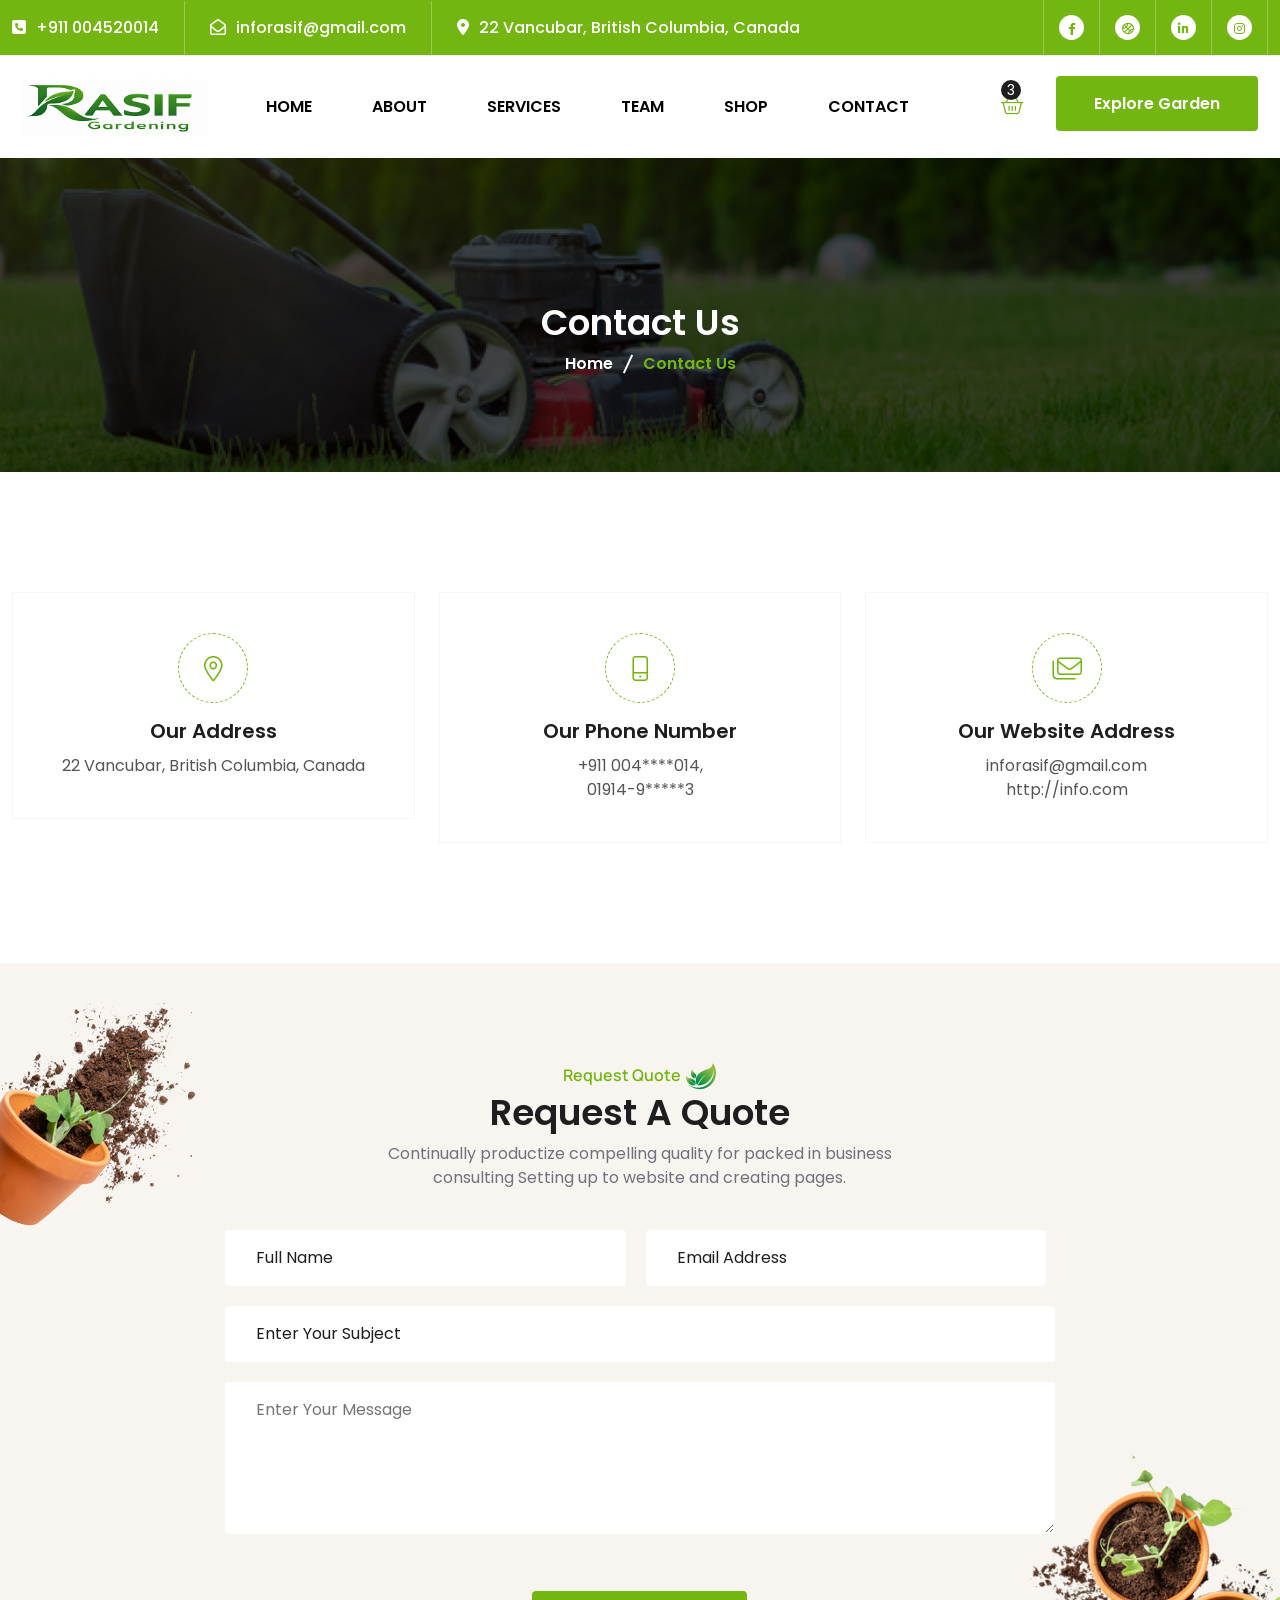
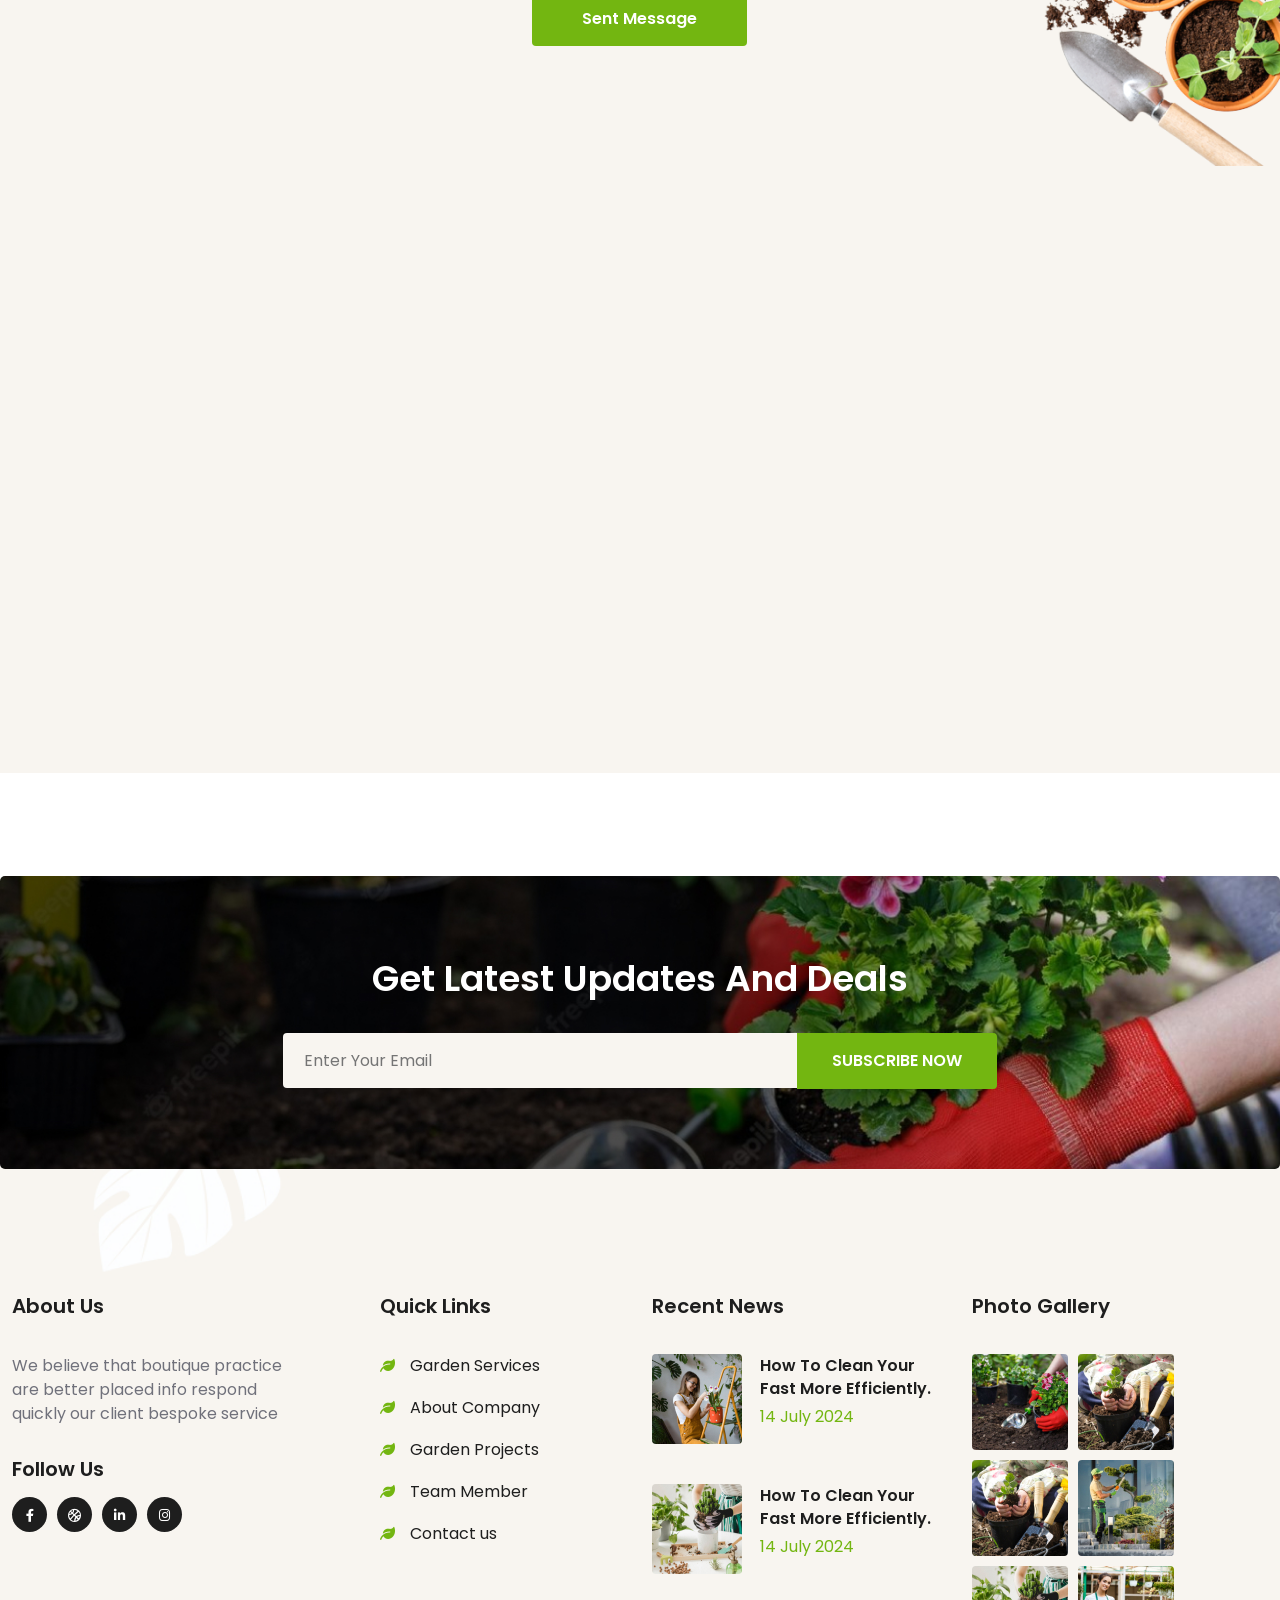
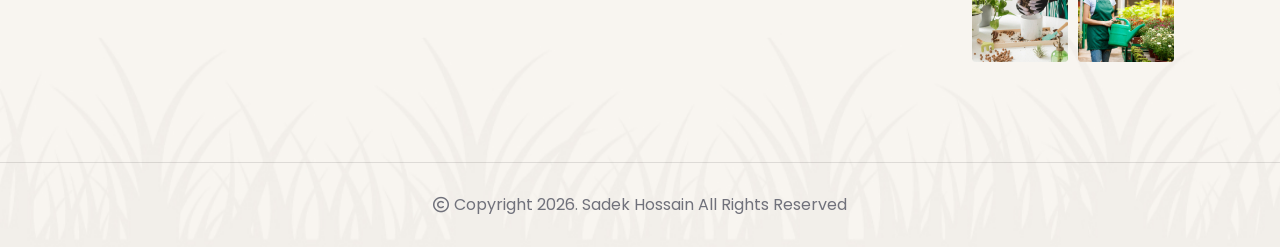
<file: contact.html>
<!DOCTYPE html>
<html lang="en">



<head>
    <meta charset="UTF-8">
    <meta name="viewport" content="width=device-width, initial-scale=1.0">
    <meta name="description" content="">
    <meta name="keywords" content="">
    <title>gardening</title>
    <link rel="icon" type="image/png" href="assets/img/logo/favicon.png" sizes="16x16">
    <link rel="stylesheet" href="assets/css/fontawasome.css">
    <link rel="stylesheet" href="assets/css/swiper-bundle.min.css">
    <link rel="stylesheet" href="assets/css/odometer.css">
    <link rel="stylesheet" href="assets/css/lightcase.css">
    <link rel="stylesheet" href="assets/css/bootstrap.min.css">    
    <link rel="stylesheet" href="assets/css/style.css">
</head>

<body>

    <!-- Preloader -->
    <div class="preloader"></div>    

   <!-- start header section here -->
    <div class="header header--headerpage2">
        <div class="header__top header__top--toppage2 bg-white">
            <div class="container-xl container-fluid">
                <div class="header__topcontent header__topcontent--topcontentpage2">
                    <div class="left">
                        <ul>
                            <li>
                                <div class="icon">                                                       
                                    <i class="fa-solid fa-square-phone"></i>                              
                                </div>
                                <div class="text">
                                    <p>+911 004520014</p>                            
                                </div>
                            </li>
                            <li>
                                <div class="icon">                                                       
                                    <i class="fa-sharp fa-regular fa-envelope-open"></i>                              
                                </div>
                                <div class="text">
                                    <p>inforasif@gmail.com</p>                            
                                </div>
                            </li>
                            <li>
                                <div class="icon">                                                       
                                    <i class="fa-sharp fa-solid fa-location-dot"></i>                             
                                </div>
                                <div class="text">
                                    <p>22 Vancubar, British Columbia, Canada</p>                            
                                </div>
                            </li>
                        </ul>
                    </div>
                    <div class="right">
                        <ul>
                            <li><a href="#"><i class="fa-brands fa-facebook-f"></i></a></li>
                            <li><a href="#"><i class="fa-sharp fa-regular fa-basketball"></i></a></li>
                            <li><a href="#"><i class="fa-brands fa-linkedin-in"></i></a></li>
                            <li><a href="#"><i class="fa-brands fa-instagram"></i></a></li>
                        </ul>                        
                    </div>
                </div>
            </div>
        </div>
        <div class="header__bottom bg-white">
            <div class="container-xl container-fluid">
                <div class="row align-items-center">
                    <div class="col-6 col-xl-2">
                        <div class="left">
                            <div class="header__logo">
                                <a href="index.html"><img src="assets/img/logo/logo.png" alt="logo"></a>
                            </div>
                        </div>
                    </div>
                    <div class="col-6 col-xl-10">
                        <div class="right">                            
                            <div class="header__nav target"> 
                                <div class="mobilelogo d-xl-none d-block">
                                    <a href="index.html"><img src="assets/img/logo/whiteloog.png" alt="logo"></a>
                                </div>
                                <div class="mainactive activescroll">                           
                                    <ul>
                                        <li><a href="index.html">Home</a>
                                            <!-- <ul>
                                                <li><a href="index.html">home-1</a></li>
                                                <li><a href="index-2.html" class="active">home-2</a></li> 
                                                <li><a href="index-3.html">home-3</a> </li>
                                            </ul> -->
                                        </li>                                    
                                        <li><a href="about.html">About</a></li>
                                        <li><a href="service.html">Services</a>
                                        <li><a href="team.html">Team</a></li>  
                                        <li><a href="shop.html">Shop</a></li>  

                                        <li><a href="contact.html">Contact</a></li>    




                                            <ul>
                                                <!-- <li><a href="#0">portfolio</a>
                                                    <ul>
                                                        <li><a href="project.html">Portfolio</a></li>                                                            
                                                        <li><a href="project-mas.html">Portfolio Masonary</a></li> 
                                                        <li><a href="project-details.html">Project Details</a></li>                                                                                                   
                                                    </ul>
                                                </li> -->
                                                <!-- <li><a href="#0">Service</a>
                                                    <ul>
                                                        <li><a href="service.html">Service</a></li>                                                            
                                                        <li><a href="service-details.html">Service Single</a></li>                                                                                                   
                                                    </ul>
                                                </li> -->
                                                <!-- <li><a href="#0">Team</a>
                                                    <ul>
                                                                                                                    
                                                                                                                                                     
                                            </ul>
                                                </li>
                                                <li><a href="history.html">history</a></li>
                                                <li><a href="faq.html">FAQ</a></li>                                              
                                                <li><a href="404.html">404</a></li>
                                            </ul>
                                        </li> -->
                                        <!-- <li><a href="#0">shop</a>
                                            <ul>
                                                <li><a href="cart.html">Cart</a></li>                                                
                                                
                                                <li><a href="product-details.html">Product Details</a></li>
                                            </ul>
                                        </li> -->
                                        <!-- <li><a href="#0">Blog</a>
                                            <ul>
                                                <li><a href="blog.html">Blog</a></li>                                                
                                                <li><a href="blog-single.html">Blog Single</a></li>                                                
                                            </ul>
                                        </li> -->
                                       
                                    </ul>
                                </div>                                
                            </div> 
                            <div class="header__cart">                            
                                <div class="carticon">
                                <a href="#"><i class="fa-light fa-basket-shopping"></i></a>
                                </div>
                                <div class="cart-details">
                                    <div class="close d-sm-none d-block">
                                        <i class="fa-sharp fa-solid fa-square-xmark"></i>
                                    </div>
                                    <div class="item">
                                        <div class="thumb">
                                            <img src="assets/img/cart/img1.jpg" alt="img">
                                        </div>
                                        <div class="right">
                                            <div class="text">
                                                <h6><a href="#">Product title here</a></h6>
                                                <p>$20.00</p>
                                                <span>In Stock</span>
                                            </div>
                                            <div class="cros">
                                                <i class="fa-sharp fa-solid fa-square-xmark"></i>
                                            </div>
                                        </div>
                                    </div>
                                    <div class="item">
                                        <div class="thumb">
                                            <img src="assets/img/cart/img2.png" alt="img">
                                        </div>
                                        <div class="right">
                                            <div class="text">
                                                <h6><a href="#">Product title here</a></h6>
                                                <p>$20.00</p>
                                                <span>In Stock</span>
                                            </div>
                                            <div class="cros">
                                                <i class="fa-sharp fa-solid fa-square-xmark"></i>
                                            </div>
                                        </div>
                                    </div>
                                    <div class="total">
                                        <div class="subtotal">
                                            <p>Subtotal :<span> $40.00</span></p>
                                        </div>
                                        <div class="checkout">
                                            <a href="#">Checkout</a>
                                        </div>
                                    </div>
                                </div>
                            </div>
                            <div class="header__bottombtn d-xl-block d-none">
                                 <a href="contact.html" class="custom-btn">Explore Garden</a>
                            </div>
                            <div class="ellepsis d-xl-none">
                                <i class="fa-solid fa-circle-info"></i>
                            </div>
                            <div class="bar d-xl-none d-block">
                                <i class="fa-solid fa-bars"></i>
                            </div>                            
                        </div>
                    </div>                    
                </div>
            </div>
        </div>
    </div>  
    <!--  header section here --> 

     <!-- start banner here -->
     <section class="pageheader overflow-hidden">
        <div class="container">
            <div class="pageheader__content">
                <h2>Contact us</h2>
                <nav aria-label="breadcrumb">
                    <ul class="breadcrumb">
                        <li><a href="index.html">Home</a></li>
                        <li class="active" aria-current="page">Contact us</li>
                    </ul>
                </nav>
            </div>
        </div>
    </section>
    <!-- end banner here -->       

    <!-- contact details start here -->
    <div class="contactus padding-block bg-white overflow-hidden">
        <div class="container">            
            <div class="row g-4 justify-content-center">
                <div class="col-md-6 col-lg-4">
                    <div class="contactus__item">
                        <div class="contactus__inner">
                            <div class="thumb">
                                <i class="fa-sharp fa-light fa-location-dot"></i>
                            </div>
                            <div class="text">
                                <h6>Our Address</h6>
                                <ul>
                                    <li>22 Vancubar, British Columbia, Canada</li>
                                </ul>
                            </div>
                        </div>
                    </div>
                </div>
                <div class="col-md-6 col-lg-4">
                    <div class="contactus__item">
                        <div class="contactus__inner">
                            <div class="thumb">
                                <i class="fa-sharp fa-light fa-mobile-screen-button"></i>
                            </div>
                            <div class="text">
                                <h6>Our Phone Number</h6>
                                <ul>
                                    <li>+911 004****014,</li>
                                    <li>01914-9*****3</li>
                                </ul>
                            </div>
                        </div>
                    </div>
                </div>
                <div class="col-md-6 col-lg-4">
                    <div class="contactus__item">
                        <div class="contactus__inner">
                            <div class="thumb">
                                <i class="fa-sharp fa-light fa-envelopes"></i>
                            </div>
                            <div class="text">
                                <h6>Our Website Address</h6>
                                <ul>
                                    <li>inforasif@gmail.com</li>
                                    <li>http://info.com</li>
                                </ul>
                            </div>
                        </div>
                    </div>
                </div>
            </div> 
        </div>
    </div>
    <!-- contact details start here -->  
    
    <!-- start request section here -->
    <section class="request request--contactus">
        <div class="container">
            <div class="row justify-content-center">
                <div class="col-md-8">
                    <div class="section__header request__header request__header--headercontactpage d-flex justify-content-center">                
                        <div class="col-md-8">
                            <span>Request Quote<img src="assets/img/logo/pata.png" alt="bakul"></span>
                            <h3>Request A Quote</h3>                
                            <p>Continually productize compelling quality for packed in business consulting 
                            Setting up to website and creating pages.</p>
                        </div>
                    </div> 
                    <div class="section__wrapper request__form request__form--contactpage"> 
                            <form action="https://thinkamentor.com/gullatheme/html/natureplant/contact.php" id="contact-form" method="post">
                                <div class="allinput">
                                    <input type="text" placeholder="Full Name" id="name" name="name">
                                    <input type="email" placeholder="Email Address" id="email" name="email">
                                    <input type="text" placeholder="Enter Your Subject" id="subject" name="subject">
                                </div>
                                <textarea name="message" id="message" cols="30" rows="5" placeholder="Enter Your Message"></textarea>
                                <button type="submit" class="custom-btn">Sent Message</button>
                            </form>
                            <p class="form-message"></p>
                    </div>
                </div>                
            </div>
        </div>
        <div class="topshape top-bottom d-lg-block d-none">
            <img src="assets/img/home-2/service/topshape.png" alt="bakul">
        </div>
        <div class="bottomshape bottom-top d-xl-block d-none">
            <img src="assets/img/home-2/service/bottomshape.png" alt="bakul">
        </div>
    </section>
    <!-- end request section here -->

    <!-- start map here -->
    <div class="map overflow-hidden">
        <iframe src="https://www.google.com/maps/embed?pb=!1m18!1m12!1m3!1d3594654.5906886887!2d81.48957596478299!3d28.376836902438882!2m3!1f0!2f0!3f0!3m2!1i1024!2i768!4f13.1!3m3!1m2!1s0x3995e8c77d2e68cf%3A0x34a29abcd0cc86de!2sNepal!5e0!3m2!1sen!2sbd!4v1711015127570!5m2!1sen!2sbd" width="600" height="450" style="border:0;" allowfullscreen="" loading="lazy" referrerpolicy="no-referrer-when-downgrade"></iframe>
    </div>
    <!-- end map here --> 

    <!-- start newslatter secton here -->
    <section class="newslatter newslatter--aboutpage bg-white go-up">
        <div class="container">
            <div class="newslatter__bg">
                <div class="text">
                    <h3>Get Latest Updates and Deals</h3>
                </div>
                <div class="newslatter__form">                
                    <form action="#0">
                        <input type="email" placeholder="Enter your Email">
                         <button type="submit">Subscribe Now</button>
                    </form>
                </div>
            </div>
        </div>
    </section>
    <!-- end newslatter secton here -->
   
     <!-- start footer section here -->
    <section class="footer overflow-hidden">
        <div class="footer__top">
            <div class="container">
                <div class="row g-4">
                    <div class="col-sm-6 col-lg-3">
                        <div class="footer__about">
                            <h6>about us</h6>
                            <div class="text">
                                <p>We believe that boutique practice are better placed info respond quickly our
                                client bespoke service</p>                                
                                <div class="allsocialicon">
                                    <h6>follow us</h6>
                                    <ul>
                                        <li><a href="#"><i class="fa-brands fa-facebook-f"></i></a></li>
                                         <li><a href="#"><i class="fa-sharp fa-regular fa-basketball"></i></a></li>
                                        <li><a href="#"><i class="fa-brands fa-linkedin-in"></i></a></li>
                                        <li><a href="#"><i class="fa-brands fa-instagram"></i></a></li>
                                    </ul>
                                </div>
                            </div>
                        </div>
                    </div>
                    <div class="col-sm-6 col-lg-3">
                        <div class="footer__link">
                            <h6>Quick Links</h6>
                            <ul>
                                <li><i class="fa-solid fa-leaf"></i><a href="service.html">Garden Services</a></li>
                                <li><i class="fa-solid fa-leaf"></i><a href="about.html">About Company</a></li>
                                <li><i class="fa-solid fa-leaf"></i><a href="project.html">Garden Projects</a></li>
                                <li><i class="fa-solid fa-leaf"></i><a href="team.html">Team Member</a></li>
                                <li><i class="fa-solid fa-leaf"></i><a href="contact.html">Contact us</a></li>
                            </ul>
                        </div>
                    </div>
                    <div class="col-sm-6 col-lg-3">
                        <div class="footer__news">
                            <h6>Recent news</h6>
                            <ul>
                                <li>
                                    <div class="thumb imghover">
                                       <a href="blog-single.html"><img src="assets/img/home-1/footer/news/img1.jpg" alt="bakul"></a>
                                    </div>
                                    <div class="text">
                                        <h6><a href="blog-single.html">How to Clean Your Fast More Efficiently.</a></h6>
                                        <p>14 July 2024</p>
                                    </div>
                                </li>
                                <li>
                                    <div class="thumb imghover">
                                        <a href="blog-single.html"><img src="assets/img/home-1/footer/news/img2.jpg" alt="bakul"></a>
                                    </div>
                                    <div class="text">
                                        <h6><a href="blog-single.html">How to Clean Your Fast More Efficiently.</a></h6>
                                        <p>14 July 2024</p>
                                    </div>
                                </li>
                            </ul>
                        </div>
                    </div>
                    <div class="col-sm-6 col-lg-3">
                        <div class="footer__photo">
                            <h6>photo gallery</h6>
                            <div class="allphoto">
                                <div class="item imghover">
                                    <a href="#"><img src="assets/img/home-1/footer/gallery/img1.jpg" alt="bakul"></a> 
                                    <div class="inneritem go-up">
                                        <div class="upitem search">
                                            <a href="assets/img/home-1/footer/gallery/img1.jpg" data-rel="lightcase:myCollection">                                                
                                                <i class="fa-sharp fa-regular fa-eye"></i>
                                            </a>
                                        </div>                                        
                                    </div>
                                </div>                              
                                <div class="item imghover">
                                    <a href="#"><img src="assets/img/home-1/footer/gallery/img2.jpg" alt="bakul"></a>
                                    <div class="inneritem go-up">
                                        <div class="upitem search">
                                            <a href="assets/img/home-1/footer/gallery/img2.jpg" data-rel="lightcase:myCollection">                                                
                                                <i class="fa-sharp fa-regular fa-eye"></i>
                                            </a>
                                        </div>                                        
                                    </div>
                                </div>
                                <div class="item imghover">
                                    <a href="#"><img src="assets/img/home-1/footer/gallery/img3.jpg" alt="bakul"></a>
                                    <div class="inneritem go-up">
                                        <div class="upitem search">
                                            <a href="assets/img/home-1/footer/gallery/img3.jpg" data-rel="lightcase:myCollection">                                                
                                                <i class="fa-sharp fa-regular fa-eye"></i>
                                            </a>
                                        </div>                                        
                                    </div>
                                </div>
                                <div class="item imghover">
                                    <a href="#"><img src="assets/img/home-1/footer/gallery/img4.jpg" alt="bakul"></a>
                                    <div class="inneritem go-up">
                                        <div class="upitem search">
                                            <a href="assets/img/home-1/footer/gallery/img4.jpg" data-rel="lightcase:myCollection">                                                
                                                <i class="fa-sharp fa-regular fa-eye"></i>
                                            </a>
                                        </div>                                        
                                    </div>
                                </div>
                                 <div class="item imghover">
                                     <a href="#"><img src="assets/img/home-1/footer/gallery/img5.jpg" alt="bakul"></a>
                                     <div class="inneritem go-up">
                                        <div class="upitem search">
                                            <a href="assets/img/home-1/footer/gallery/img5.jpg" data-rel="lightcase:myCollection">                                                
                                                <i class="fa-sharp fa-regular fa-eye"></i>
                                            </a>
                                        </div>                                        
                                    </div>
                                 </div>
                                 <div class="item imghover">
                                    <a href="#"><img src="assets/img/home-1/footer/gallery/img6.jpg" alt="bakul"></a>
                                    <div class="inneritem go-up">
                                        <div class="upitem search">
                                            <a href="assets/img/home-1/footer/gallery/img6.jpg" data-rel="lightcase:myCollection">                                                
                                                <i class="fa-sharp fa-regular fa-eye"></i>
                                            </a>
                                        </div>                                        
                                    </div>
                                </div>
                            </div>
                        </div>
                    </div>
                </div>
            </div>
        </div>
        <div class="footer__bottom">
            <p><i class="fa-regular fa-copyright"></i> Copyright 2026. Sadek Hossain All Rights Reserved</p>
        </div>
    </section>
     <!-- end footer section here -->

    <!-- scrollToTop start here -->
    <a href="#" class="scrollToTop">
        <i class="fa-solid fa-arrow-up-long"></i>
        <span class="pluse_1"></span>
        <span class="pluse_2"></span>
    </a>
    <!-- scrollToTop ending here -->

    <!-- vendor js -->
    <script src="assets/js/jquery.js"></script>
    <script src="assets/js/bootstrap.bundle.min.js"></script>
    <script src="assets/js/swiper-bundle.min.js"></script>    
    <script src="assets/js/odometer.js"></script>
    <script src="assets/js/isotope.pkgd.min.js"></script>
    <script src="assets/js/lightcase.js"></script>    
    <script src="assets/js/viewport.jquery.js"></script>    
  
    
     <!-- custome js here -->
     <script src="assets/js/custom.js"></script>  
</body>



</html>
</file>
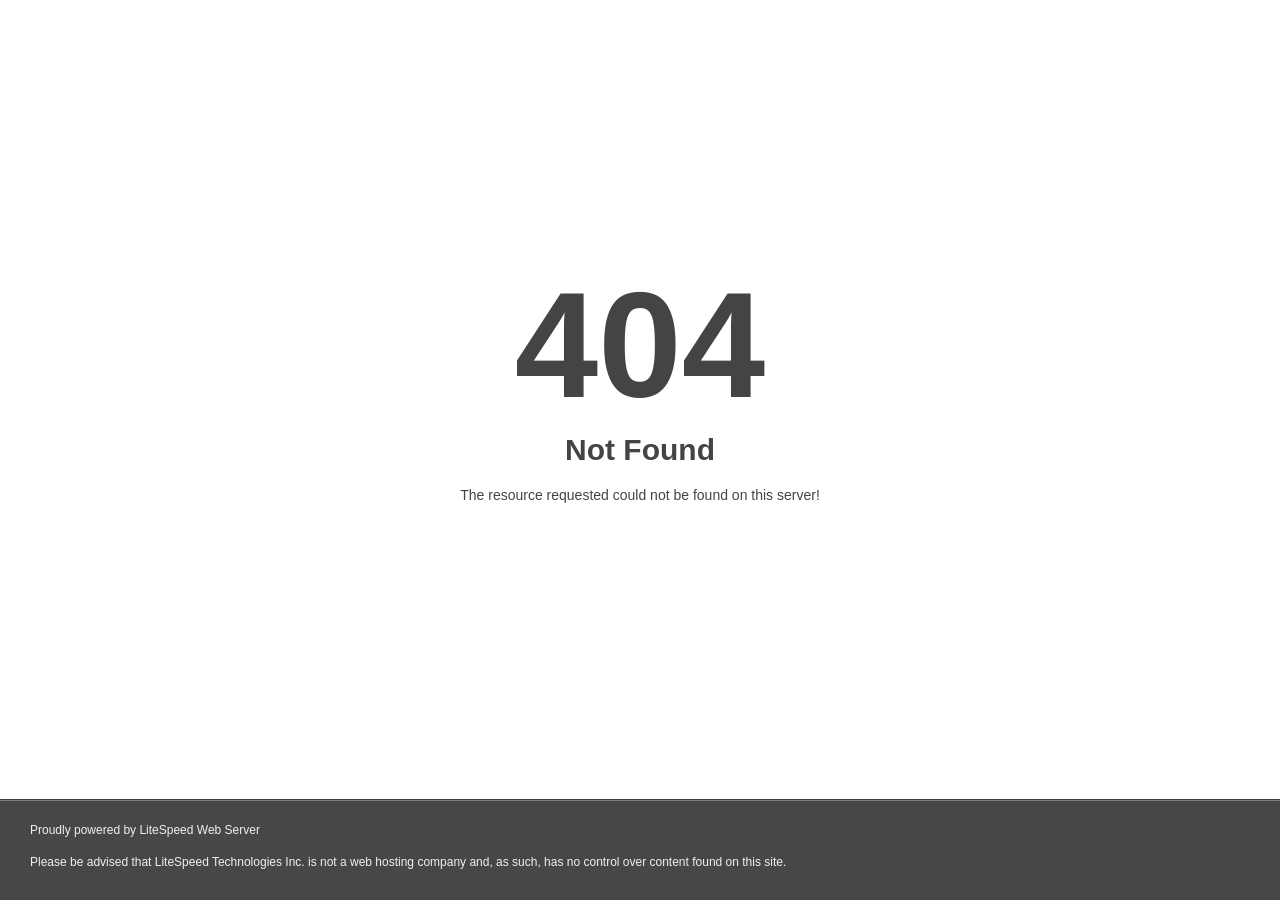
<file: gallery-1.html>
<!DOCTYPE html>
<html style="height:100%">
<head>
<meta name="viewport" content="width=device-width, initial-scale=1, shrink-to-fit=no">
<title> 404 Not Found
</title><style>@media (prefers-color-scheme:dark){body{background-color:#000!important}}</style></head>
<body style="color: #444; margin:0;font: normal 14px/20px Arial, Helvetica, sans-serif; height:100%; background-color: #fff;">
<div style="height:auto; min-height:100%; ">     <div style="text-align: center; width:800px; margin-left: -400px; position:absolute; top: 30%; left:50%;">
        <h1 style="margin:0; font-size:150px; line-height:150px; font-weight:bold;">404</h1>
<h2 style="margin-top:20px;font-size: 30px;">Not Found
</h2>
<p>The resource requested could not be found on this server!</p>
</div></div><div style="color:#f0f0f0; font-size:12px;margin:auto;padding:0px 30px 0px 30px;position:relative;clear:both;height:100px;margin-top:-101px;background-color:#474747;border-top: 1px solid rgba(0,0,0,0.15);box-shadow: 0 1px 0 rgba(255, 255, 255, 0.3) inset;">
<br>Proudly powered by LiteSpeed Web Server<p>Please be advised that LiteSpeed Technologies Inc. is not a web hosting company and, as such, has no control over content found on this site.</p></div></body></html>
</file>
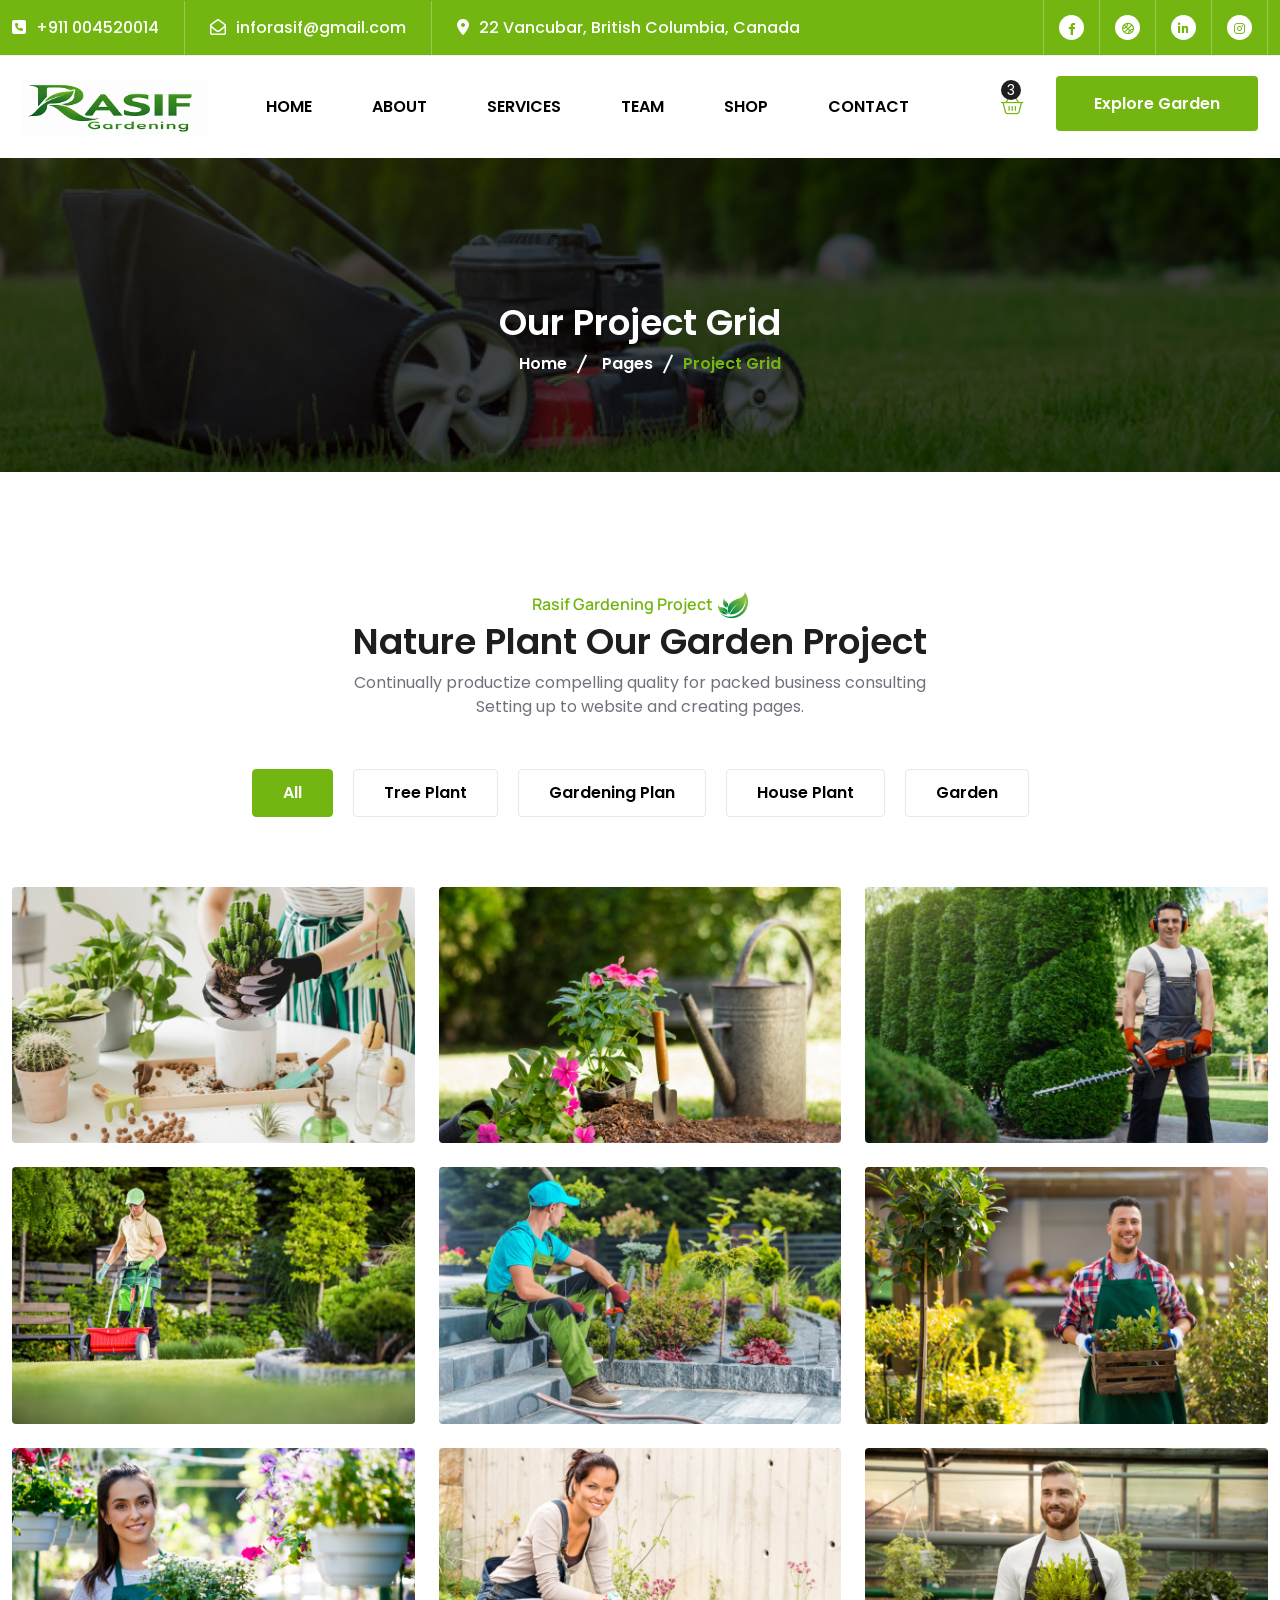
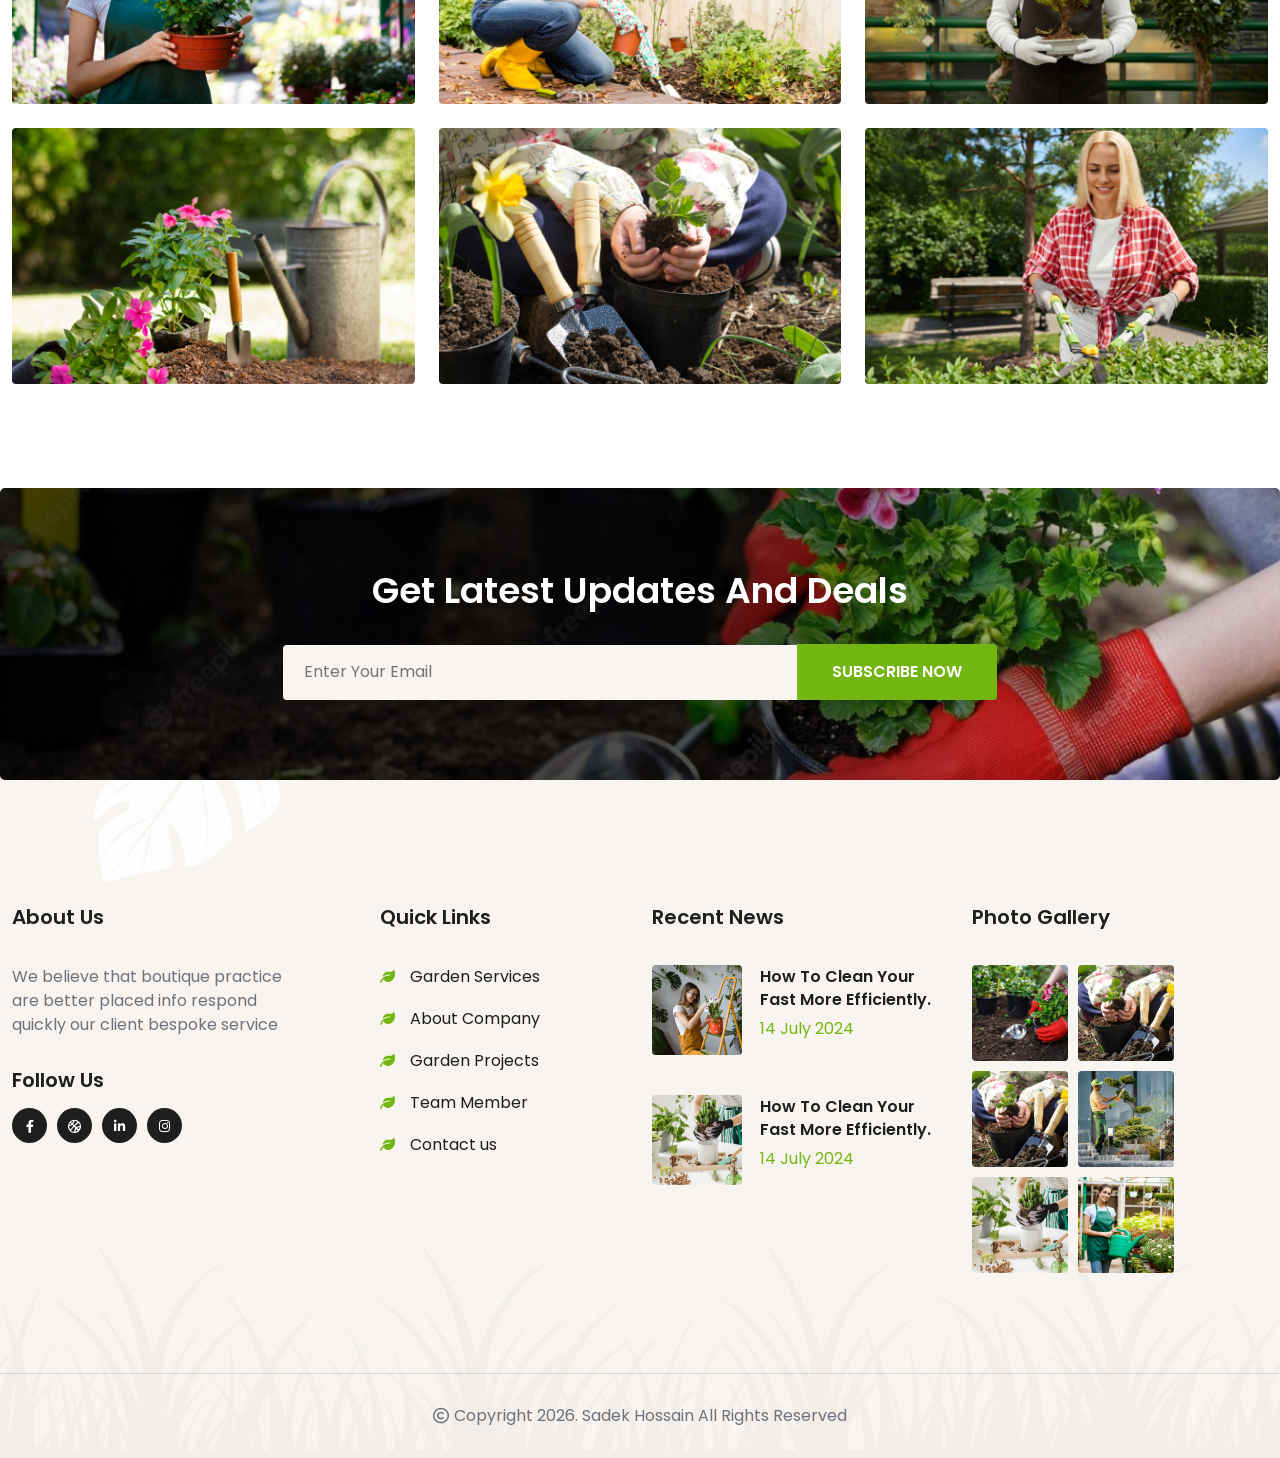
<file: project.html>
<!DOCTYPE html>
<html lang="en">



<head>
    <meta charset="UTF-8">
    <meta name="viewport" content="width=device-width, initial-scale=1.0">
    <meta name="description" content="">
    <meta name="keywords" content="">
    <title>gardening</title>
    <link rel="icon" type="image/png" href="assets/img/logo/favicon.png" sizes="16x16">
    <link rel="stylesheet" href="assets/css/fontawasome.css">
    <link rel="stylesheet" href="assets/css/swiper-bundle.min.css">
    <link rel="stylesheet" href="assets/css/odometer.css">
    <link rel="stylesheet" href="assets/css/lightcase.css">
    <link rel="stylesheet" href="assets/css/bootstrap.min.css">    
    <link rel="stylesheet" href="assets/css/style.css">
</head>

<body>
    <!-- Preloader -->
    <div class="preloader"></div>    

   <!-- start header section here -->
     <div class="header header--headerpage2">
        <div class="header__top header__top--toppage2 bg-white">
            <div class="container-xl container-fluid">
                <div class="header__topcontent header__topcontent--topcontentpage2">
                    <div class="left">
                        <ul>
                            <li>
                                <div class="icon">                                                       
                                    <i class="fa-solid fa-square-phone"></i>                              
                                </div>
                                <div class="text">
                                    <p>+911 004520014</p>                            
                                </div>
                            </li>
                            <li>
                                <div class="icon">                                                       
                                    <i class="fa-sharp fa-regular fa-envelope-open"></i>                              
                                </div>
                                <div class="text">
                                    <p>inforasif@gmail.com</p>                            
                                </div>
                            </li>
                            <li>
                                <div class="icon">                                                       
                                    <i class="fa-sharp fa-solid fa-location-dot"></i>                             
                                </div>
                                <div class="text">
                                    <p>22 Vancubar, British Columbia, Canada</p>                            
                                </div>
                            </li>
                        </ul>
                    </div>
                    <div class="right">
                        <ul>
                            <li><a href="#"><i class="fa-brands fa-facebook-f"></i></a></li>
                            <li><a href="#"><i class="fa-sharp fa-regular fa-basketball"></i></a></li>
                            <li><a href="#"><i class="fa-brands fa-linkedin-in"></i></a></li>
                            <li><a href="#"><i class="fa-brands fa-instagram"></i></a></li>
                        </ul>                        
                    </div>
                </div>
            </div>
        </div>
        <div class="header__bottom bg-white">
            <div class="container-xl container-fluid">
                <div class="row align-items-center">
                    <div class="col-6 col-xl-2">
                        <div class="left">
                            <div class="header__logo">
                                <a href="index.html"><img src="assets/img/logo/logo.png" alt="logo"></a>
                            </div>
                        </div>
                    </div>
                    <div class="col-6 col-xl-10">
                        <div class="right">                            
                            <div class="header__nav target"> 
                                <div class="mobilelogo d-xl-none d-block">
                                    <a href="index.html"><img src="assets/img/logo/whiteloog.png" alt="logo"></a>
                                </div>
                                <div class="mainactive activescroll">                           
                                    <ul>
                                        <li><a href="index.html">Home</a>
                                            <!-- <ul>
                                                <li><a href="index.html">home-1</a></li>
                                                <li><a href="index-2.html" class="active">home-2</a></li> 
                                                <li><a href="index-3.html">home-3</a> </li>
                                            </ul> -->
                                        </li>                                    
                                        <li><a href="about.html">About</a></li>
                                        <li><a href="service.html">Services</a>
                                        <li><a href="team.html">Team</a></li>  
                                        <li><a href="shop.html">Shop</a></li>  

                                        <li><a href="contact.html">Contact</a></li>    




                                            <ul>
                                                <!-- <li><a href="#0">portfolio</a>
                                                    <ul>
                                                        <li><a href="project.html">Portfolio</a></li>                                                            
                                                        <li><a href="project-mas.html">Portfolio Masonary</a></li> 
                                                        <li><a href="project-details.html">Project Details</a></li>                                                                                                   
                                                    </ul>
                                                </li> -->
                                                <!-- <li><a href="#0">Service</a>
                                                    <ul>
                                                        <li><a href="service.html">Service</a></li>                                                            
                                                        <li><a href="service-details.html">Service Single</a></li>                                                                                                   
                                                    </ul>
                                                </li> -->
                                                <!-- <li><a href="#0">Team</a>
                                                    <ul>
                                                                                                                    
                                                                                                                                                     
                                            </ul>
                                                </li>
                                                <li><a href="history.html">history</a></li>
                                                <li><a href="faq.html">FAQ</a></li>                                              
                                                <li><a href="404.html">404</a></li>
                                            </ul>
                                        </li> -->
                                        <!-- <li><a href="#0">shop</a>
                                            <ul>
                                                <li><a href="cart.html">Cart</a></li>                                                
                                                
                                                <li><a href="product-details.html">Product Details</a></li>
                                            </ul>
                                        </li> -->
                                        <!-- <li><a href="#0">Blog</a>
                                            <ul>
                                                <li><a href="blog.html">Blog</a></li>                                                
                                                <li><a href="blog-single.html">Blog Single</a></li>                                                
                                            </ul>
                                        </li> -->
                                       
                                    </ul>
                                </div>                                
                            </div> 
                            <div class="header__cart">                            
                                <div class="carticon">
                                <a href="#"><i class="fa-light fa-basket-shopping"></i></a>
                                </div>
                                <div class="cart-details">
                                    <div class="close d-sm-none d-block">
                                        <i class="fa-sharp fa-solid fa-square-xmark"></i>
                                    </div>
                                    <div class="item">
                                        <div class="thumb">
                                            <img src="assets/img/cart/img1.jpg" alt="img">
                                        </div>
                                        <div class="right">
                                            <div class="text">
                                                <h6><a href="#">Product title here</a></h6>
                                                <p>$20.00</p>
                                                <span>In Stock</span>
                                            </div>
                                            <div class="cros">
                                                <i class="fa-sharp fa-solid fa-square-xmark"></i>
                                            </div>
                                        </div>
                                    </div>
                                    <div class="item">
                                        <div class="thumb">
                                            <img src="assets/img/cart/img2.png" alt="img">
                                        </div>
                                        <div class="right">
                                            <div class="text">
                                                <h6><a href="#">Product title here</a></h6>
                                                <p>$20.00</p>
                                                <span>In Stock</span>
                                            </div>
                                            <div class="cros">
                                                <i class="fa-sharp fa-solid fa-square-xmark"></i>
                                            </div>
                                        </div>
                                    </div>
                                    <div class="total">
                                        <div class="subtotal">
                                            <p>Subtotal :<span> $40.00</span></p>
                                        </div>
                                        <div class="checkout">
                                            <a href="#">Checkout</a>
                                        </div>
                                    </div>
                                </div>
                            </div>
                            <div class="header__bottombtn d-xl-block d-none">
                                 <a href="contact.html" class="custom-btn">Explore Garden</a>
                            </div>
                            <div class="ellepsis d-xl-none">
                                <i class="fa-solid fa-circle-info"></i>
                            </div>
                            <div class="bar d-xl-none d-block">
                                <i class="fa-solid fa-bars"></i>
                            </div>                            
                        </div>
                    </div>                    
                </div>
            </div>
        </div>
    </div>  
    <!--  header section here --> 

     <!-- start banner here -->
     <section class="pageheader overflow-hidden">
        <div class="container">
            <div class="pageheader__content">
                <h2>Our Project Grid</h2>
                <nav aria-label="breadcrumb">
                    <ul class="breadcrumb">
                        <li><a href="index.html">Home</a></li>
                        <li><a href="#0">pages</a></li>
                        <li class="active" aria-current="page">Project Grid</li>
                    </ul>
                </nav>
            </div>
        </div>
    </section>
    <!-- end banner here -->
    
    <!-- Our Food gallery start here -->
	<div class="projectfilter projectfilter--bgnone overflow-hidden bg-white">
		<div class="container">   
            <div class="section__header section__header--header2 d-flex justify-content-center">                
                <div class="col-xl-8">
                    <span>Rasif Gardening Project<img src="assets/img/logo/pata.png" alt="bakul"></span>
                    <h3>Nature plant Our Garden Project</h3> 
                    <p>Continually productize compelling quality for packed business consulting
                    Setting up to website and creating pages.</p> 
                </div>              
            </div>
			<div class="section__wrapper">
				<div class="projectfilter__header">
                    <ul>
                        <li class="item active" data-sort-by="*">all</li>
                        <li class="item" data-sort-by=".item1">Tree Plant</li>
                        <li class="item" data-sort-by=".item2">Gardening plan</li>
                        <li class="item" data-sort-by=".item3">House Plant</li>
                        <li class="item" data-sort-by=".item4">Garden</li>
                    </ul>
                </div>	
                <div class="projectfilter__wrapper">
                    <div class="row g-4 projectfilter__filter">
                        <div class="col-md-6 col-lg-4 item1">
							<div class="projectfilter__item projectfilter__item--itemproject">
								<a href="project-details.html" class="go-top">
									<img src="assets/img/projectfilter/img7.jpg" alt="bakul">
								</a>
								<div class="inneritem go-up">
									<div class="upitem search">
										<a href="assets/img/projectfilter/img7.jpg" data-rel="lightcase:myCollections">
                                            <i class="fa-sharp fa-regular fa-eye"></i>
                                        </a>
									</div>
									<div class="upitem link">
										<a href="project-details.html"><i class="fa-solid fa-link"></i></a>
									</div>
								</div>
							</div>
						</div>
                        <div class="col-md-6 col-lg-4 item2">
							<div class="projectfilter__item projectfilter__item--itemproject">
								<a href="project-details.html" class="go-top">
									<img src="assets/img/projectfilter/img8.jpg" alt="bakul">
								</a>
								<div class="inneritem go-up">
									<div class="upitem search">
										<a href="assets/img/projectfilter/img8.jpg" data-rel="lightcase:myCollections">
                                            <i class="fa-sharp fa-regular fa-eye"></i>
                                        </a>
									</div>
									<div class="upitem link">
										<a href="project-details.html"><i class="fa-solid fa-link"></i></a>
									</div>
								</div>
							</div>
						</div>
                        <div class="col-md-6 col-lg-4 item3">
							<div class="projectfilter__item projectfilter__item--itemproject">
								<a href="project-details.html" class="go-top">
									<img src="assets/img/projectfilter/img9.jpg" alt="bakul">
								</a>
								<div class="inneritem go-up">
									<div class="upitem search">
										<a href="assets/img/projectfilter/img9.jpg" data-rel="lightcase:myCollections">
                                            <i class="fa-sharp fa-regular fa-eye"></i>
                                        </a>
									</div>
									<div class="upitem link">
										<a href="project-details.html"><i class="fa-solid fa-link"></i></a>
									</div>
								</div>
							</div>
						</div>
                        <div class="col-md-6 col-lg-4 item4">
							<div class="projectfilter__item projectfilter__item--itemproject">
								<a href="gallery-1.html" class="go-top">
									<img src="assets/img/projectfilter/img10.jpg" alt="bakul">
								</a>
								<div class="inneritem go-up">
									<div class="upitem search">
										<a href="assets/img/projectfilter/img10.jpg" data-rel="lightcase:myCollections">
                                            <i class="fa-sharp fa-regular fa-eye"></i>
                                        </a>
									</div>
									<div class="upitem link">
										<a href="project-details.html"><i class="fa-solid fa-link"></i></a>
									</div>
								</div>
							</div>
						</div>
                        <div class="col-md-6 col-lg-4 item3">
							<div class="projectfilter__item projectfilter__item--itemproject">
								<a href="gallery-1.html" class="go-top">
									<img src="assets/img/projectfilter/img11.jpg" alt="bakul">
								</a>
								<div class="inneritem go-up">
									<div class="upitem search">
										<a href="assets/img/projectfilter/img11.jpg" data-rel="lightcase:myCollections">
                                            <i class="fa-sharp fa-regular fa-eye"></i>  
                                       </a>
									</div>
									<div class="upitem link">
										<a href="project-details.html"><i class="fa-solid fa-link"></i></a>
									</div>
								</div>
							</div>
						</div>
                        <div class="col-md-6 col-lg-4 item2">
							<div class="projectfilter__item projectfilter__item--itemproject">
								<a href="gallery-1.html" class="go-top">
									<img src="assets/img/projectfilter/img12.jpg" alt="bakul">
								</a>
								<div class="inneritem go-up">
									<div class="upitem search">
										<a href="assets/img/projectfilter/img12.jpg" data-rel="lightcase:myCollections">
                                            <i class="fa-sharp fa-regular fa-eye"></i>
                                        </a>
									</div>
									<div class="upitem link">
										<a href="project-details.html"><i class="fa-solid fa-link"></i></a>
									</div>
								</div>
							</div>
						</div>
                        <div class="col-md-6 col-lg-4 item1">
							<div class="projectfilter__item">
								<a href="gallery-1.html" class="go-top">
									<img src="assets/img/projectfilter/img6.jpg" alt="bakul">
								</a>
								<div class="inneritem go-up">
									<div class="upitem search">
										<a href="assets/img/projectfilter/img6.jpg" data-rel="lightcase:myCollections">
                                            <i class="fa-sharp fa-regular fa-eye"></i>
                                        </a>
									</div>
									<div class="upitem link">
										<a href="project-details.html"><i class="fa-solid fa-link"></i></a>
									</div>
								</div>
							</div>
						</div>
                        <div class="col-md-6 col-lg-4 item2">
							<div class="projectfilter__item">
								<a href="gallery-1.html" class="go-top">
									<img src="assets/img/projectfilter/img5.jpg" alt="bakul">
								</a>
								<div class="inneritem go-up">
									<div class="upitem search">
										<a href="assets/img/projectfilter/img5.jpg" data-rel="lightcase:myCollections">
                                            <i class="fa-sharp fa-regular fa-eye"></i>
                                        </a>
									</div>
									<div class="upitem link">
										<a href="project-details.html"><i class="fa-solid fa-link"></i></a>
									</div>
								</div>
							</div>
						</div>
                        <div class="col-md-6 col-lg-4 item3">
							<div class="projectfilter__item">
								<a href="gallery-1.html" class="go-top">
									<img src="assets/img/projectfilter/img4.jpg" alt="bakul">
								</a>
								<div class="inneritem go-up">
									<div class="upitem search">
										<a href="assets/img/projectfilter/img4.jpg" data-rel="lightcase:myCollections">
                                            <i class="fa-sharp fa-regular fa-eye"></i>
                                        </a>
									</div>
									<div class="upitem link">
										<a href="project-details.html"><i class="fa-solid fa-link"></i></a>
									</div>
								</div>
							</div>
						</div>
                        <div class="col-md-6 col-lg-4 item4">
							<div class="projectfilter__item">
								<a href="gallery-1.html" class="go-top">
									<img src="assets/img/projectfilter/img3.jpg" alt="bakul">
								</a>
								<div class="inneritem go-up">
									<div class="upitem search">
										<a href="assets/img/projectfilter/img3.jpg" data-rel="lightcase:myCollections">
                                            <i class="fa-sharp fa-regular fa-eye"></i>
                                        </a>
									</div>
									<div class="upitem link">
										<a href="#"><i class="fa-solid fa-link"></i></a>
									</div>
								</div>
							</div>
						</div>
                        <div class="col-md-6 col-lg-4 item3">
							<div class="projectfilter__item">
								<a href="gallery-1.html" class="go-top">
									<img src="assets/img/projectfilter/img2.jpg" alt="bakul">
								</a>
								<div class="inneritem go-up">
									<div class="upitem search">
										<a href="assets/img/projectfilter/img2.jpg" data-rel="lightcase:myCollections">
                                            <i class="fa-sharp fa-regular fa-eye"></i>
                                        </a>
									</div>
									<div class="upitem link">
										<a href="project-details.html"><i class="fa-solid fa-link"></i></a>
									</div>
								</div>
							</div>
						</div>
                        <div class="col-md-6 col-lg-4 item2">
							<div class="projectfilter__item">
								<a href="gallery-1.html" class="go-top">
									<img src="assets/img/projectfilter/img1.jpg" alt="bakul">
								</a>
								<div class="inneritem go-up">
									<div class="upitem search">
										<a href="assets/img/projectfilter/img1.jpg" data-rel="lightcase:myCollections">
                                            <i class="fa-sharp fa-regular fa-eye"></i>
                                        </a>
									</div>
									<div class="upitem link">
										<a href="project-details.html"><i class="fa-solid fa-link"></i></a>
									</div>
								</div>
							</div>
						</div>
                    </div>
                </div>			
			</div>			
		</div>
	</div>
	<!-- Our Food Menu end here --> 

    <!-- start newslatter secton here -->
    <section class="newslatter newslatter--aboutpage bg-white go-up">
        <div class="container">
            <div class="newslatter__bg">
                <div class="text">
                    <h3>Get Latest Updates and Deals</h3>
                </div>
                <div class="newslatter__form">                
                    <form action="#0">
                        <input type="email" placeholder="Enter your Email">
                         <button type="submit">Subscribe Now</button>
                    </form>
                </div>
            </div>
        </div>
    </section>
    <!-- end newslatter secton here -->
   
    <!-- start footer section here -->
    <section class="footer overflow-hidden">
        <div class="footer__top">
            <div class="container">
                <div class="row g-4">
                    <div class="col-sm-6 col-lg-3">
                        <div class="footer__about">
                            <h6>about us</h6>
                            <div class="text">
                                <p>We believe that boutique practice are better placed info respond quickly our
                                client bespoke service</p>                                
                                <div class="allsocialicon">
                                    <h6>follow us</h6>
                                    <ul>
                                        <li><a href="#"><i class="fa-brands fa-facebook-f"></i></a></li>
                                         <li><a href="#"><i class="fa-sharp fa-regular fa-basketball"></i></a></li>
                                        <li><a href="#"><i class="fa-brands fa-linkedin-in"></i></a></li>
                                        <li><a href="#"><i class="fa-brands fa-instagram"></i></a></li>
                                    </ul>
                                </div>
                            </div>
                        </div>
                    </div>
                    <div class="col-sm-6 col-lg-3">
                        <div class="footer__link">
                            <h6>Quick Links</h6>
                            <ul>
                                <li><i class="fa-solid fa-leaf"></i><a href="service.html">Garden Services</a></li>
                                <li><i class="fa-solid fa-leaf"></i><a href="about.html">About Company</a></li>
                                <li><i class="fa-solid fa-leaf"></i><a href="project.html">Garden Projects</a></li>
                                <li><i class="fa-solid fa-leaf"></i><a href="team.html">Team Member</a></li>
                                <li><i class="fa-solid fa-leaf"></i><a href="contact.html">Contact us</a></li>
                            </ul>
                        </div>
                    </div>
                    <div class="col-sm-6 col-lg-3">
                        <div class="footer__news">
                            <h6>Recent news</h6>
                            <ul>
                                <li>
                                    <div class="thumb imghover">
                                       <a href="blog-single.html"><img src="assets/img/home-1/footer/news/img1.jpg" alt="bakul"></a>
                                    </div>
                                    <div class="text">
                                        <h6><a href="blog-single.html">How to Clean Your Fast More Efficiently.</a></h6>
                                        <p>14 July 2024</p>
                                    </div>
                                </li>
                                <li>
                                    <div class="thumb imghover">
                                        <a href="blog-single.html"><img src="assets/img/home-1/footer/news/img2.jpg" alt="bakul"></a>
                                    </div>
                                    <div class="text">
                                        <h6><a href="blog-single.html">How to Clean Your Fast More Efficiently.</a></h6>
                                        <p>14 July 2024</p>
                                    </div>
                                </li>
                            </ul>
                        </div>
                    </div>
                    <div class="col-sm-6 col-lg-3">
                        <div class="footer__photo">
                            <h6>photo gallery</h6>
                            <div class="allphoto">
                                <div class="item imghover">
                                    <a href="#"><img src="assets/img/home-1/footer/gallery/img1.jpg" alt="bakul"></a> 
                                    <div class="inneritem go-up">
                                        <div class="upitem search">
                                            <a href="assets/img/home-1/footer/gallery/img1.jpg" data-rel="lightcase:myCollection">                                                
                                                <i class="fa-sharp fa-regular fa-eye"></i>
                                            </a>
                                        </div>                                        
                                    </div>
                                </div>                              
                                <div class="item imghover">
                                    <a href="#"><img src="assets/img/home-1/footer/gallery/img2.jpg" alt="bakul"></a>
                                    <div class="inneritem go-up">
                                        <div class="upitem search">
                                            <a href="assets/img/home-1/footer/gallery/img2.jpg" data-rel="lightcase:myCollection">                                                
                                                <i class="fa-sharp fa-regular fa-eye"></i>
                                            </a>
                                        </div>                                        
                                    </div>
                                </div>
                                <div class="item imghover">
                                    <a href="#"><img src="assets/img/home-1/footer/gallery/img3.jpg" alt="bakul"></a>
                                    <div class="inneritem go-up">
                                        <div class="upitem search">
                                            <a href="assets/img/home-1/footer/gallery/img3.jpg" data-rel="lightcase:myCollection">                                                
                                                <i class="fa-sharp fa-regular fa-eye"></i>
                                            </a>
                                        </div>                                        
                                    </div>
                                </div>
                                <div class="item imghover">
                                    <a href="#"><img src="assets/img/home-1/footer/gallery/img4.jpg" alt="bakul"></a>
                                    <div class="inneritem go-up">
                                        <div class="upitem search">
                                            <a href="assets/img/home-1/footer/gallery/img4.jpg" data-rel="lightcase:myCollection">                                                
                                                <i class="fa-sharp fa-regular fa-eye"></i>
                                            </a>
                                        </div>                                        
                                    </div>
                                </div>
                                 <div class="item imghover">
                                     <a href="#"><img src="assets/img/home-1/footer/gallery/img5.jpg" alt="bakul"></a>
                                     <div class="inneritem go-up">
                                        <div class="upitem search">
                                            <a href="assets/img/home-1/footer/gallery/img5.jpg" data-rel="lightcase:myCollection">                                                
                                                <i class="fa-sharp fa-regular fa-eye"></i>
                                            </a>
                                        </div>                                        
                                    </div>
                                 </div>
                                 <div class="item imghover">
                                    <a href="#"><img src="assets/img/home-1/footer/gallery/img6.jpg" alt="bakul"></a>
                                    <div class="inneritem go-up">
                                        <div class="upitem search">
                                            <a href="assets/img/home-1/footer/gallery/img6.jpg" data-rel="lightcase:myCollection">                                                
                                                <i class="fa-sharp fa-regular fa-eye"></i>
                                            </a>
                                        </div>                                        
                                    </div>
                                </div>
                            </div>
                        </div>
                    </div>
                </div>
            </div>
        </div>
        <div class="footer__bottom">
            <p><i class="fa-regular fa-copyright"></i> Copyright 2026. Sadek Hossain All Rights Reserved</p>
        </div>
    </section>
     <!-- end footer section here -->

    <!-- scrollToTop start here -->
    <a href="#" class="scrollToTop">
        <i class="fa-solid fa-arrow-up-long"></i>
        <span class="pluse_1"></span>
        <span class="pluse_2"></span>
    </a>
    <!-- scrollToTop ending here -->

    <!-- vendor js -->
    <script src="assets/js/jquery.js"></script>
    <script src="assets/js/bootstrap.bundle.min.js"></script>
    <script src="assets/js/swiper-bundle.min.js"></script>    
    <script src="assets/js/odometer.js"></script>
    <script src="assets/js/isotope.pkgd.min.js"></script>
    <script src="assets/js/lightcase.js"></script>
    <script src="assets/js/viewport.jquery.js"></script> 
    
     <!-- custome js here -->
     <script src="assets/js/custom.js"></script>      
</body>



</html>
</file>
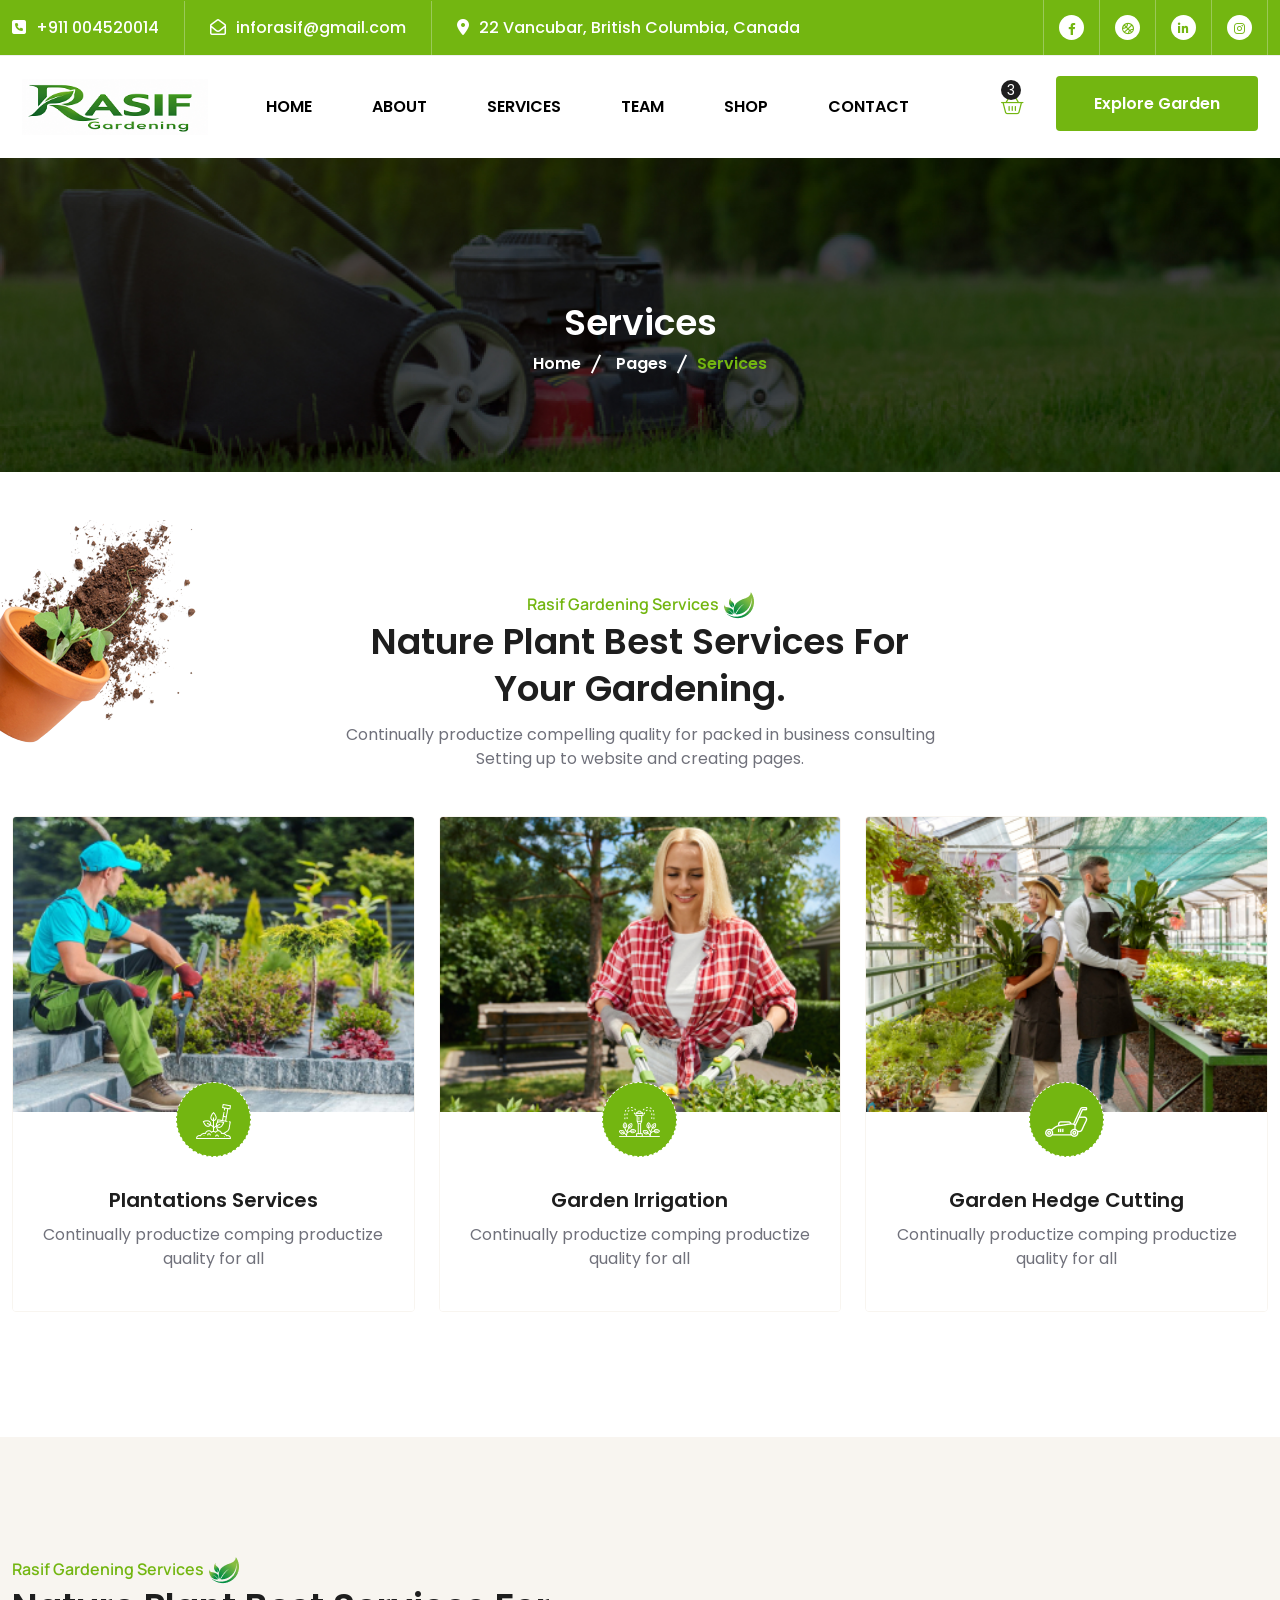
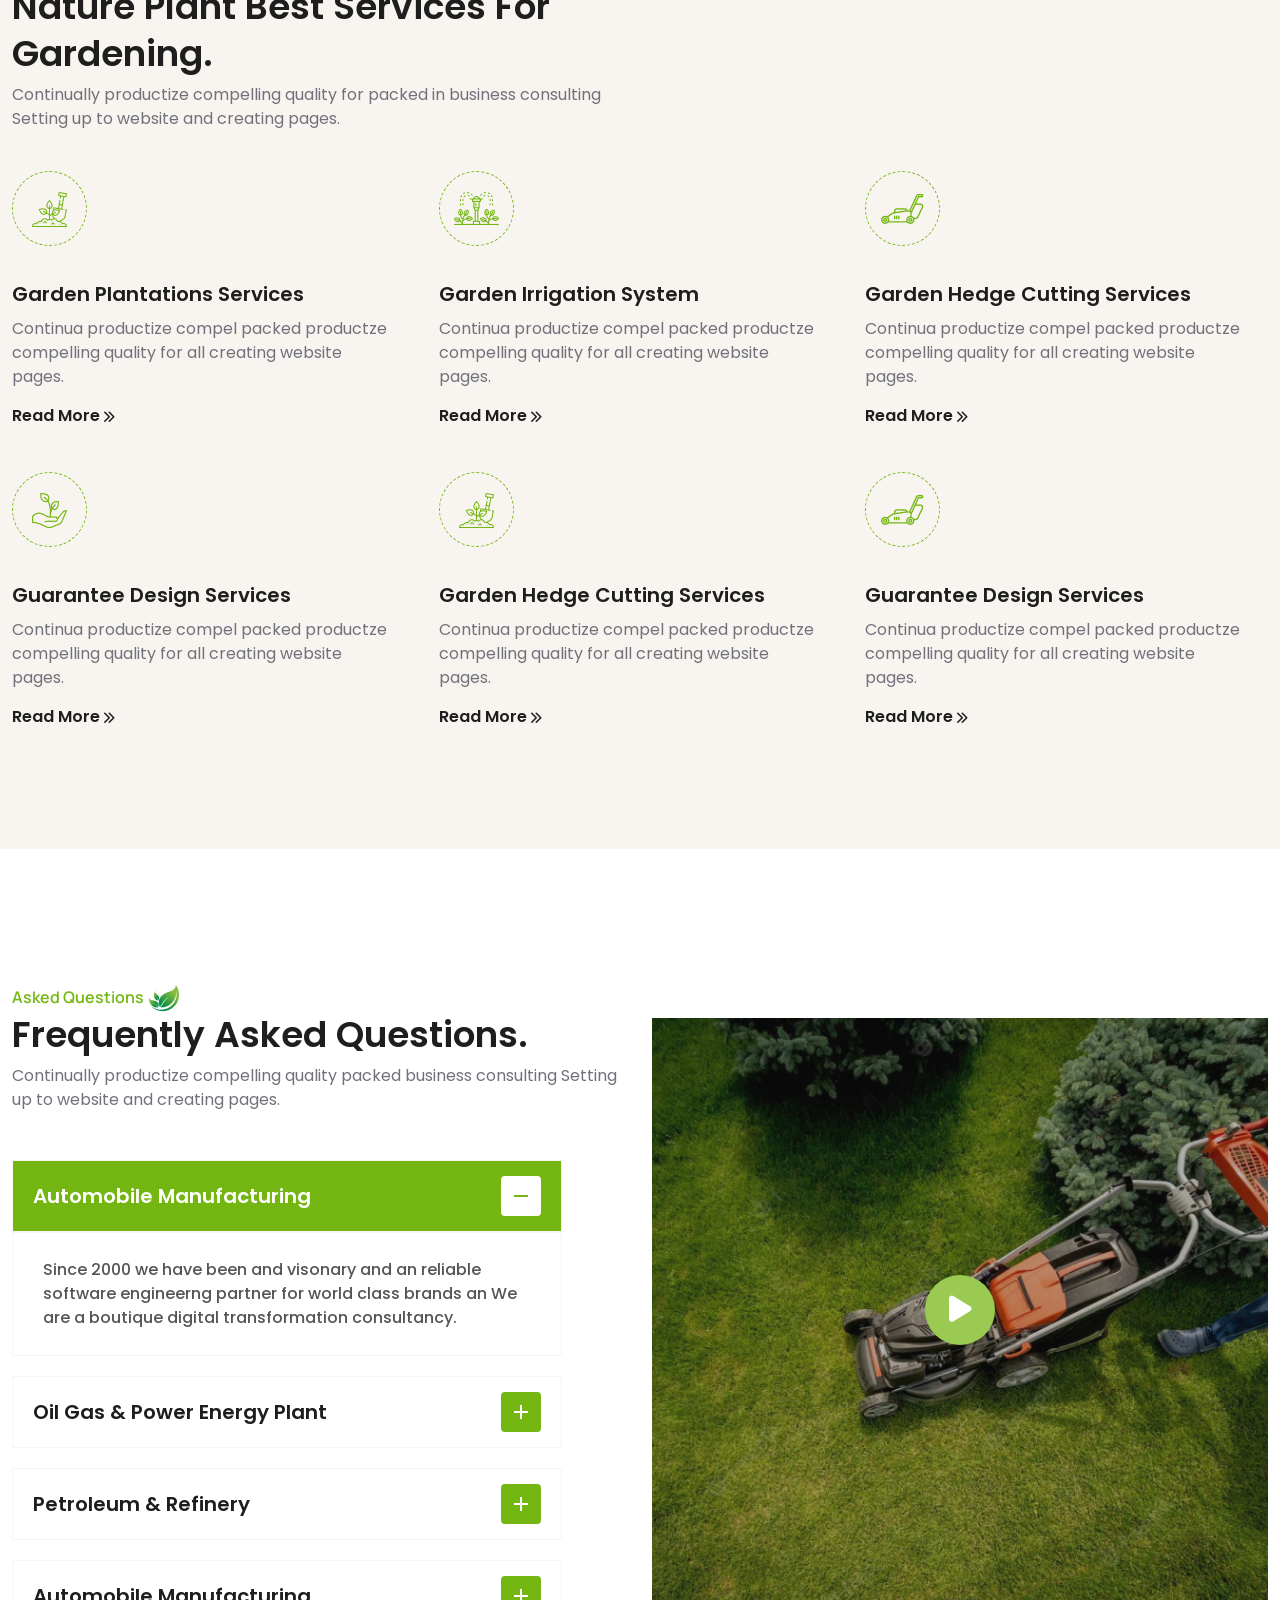
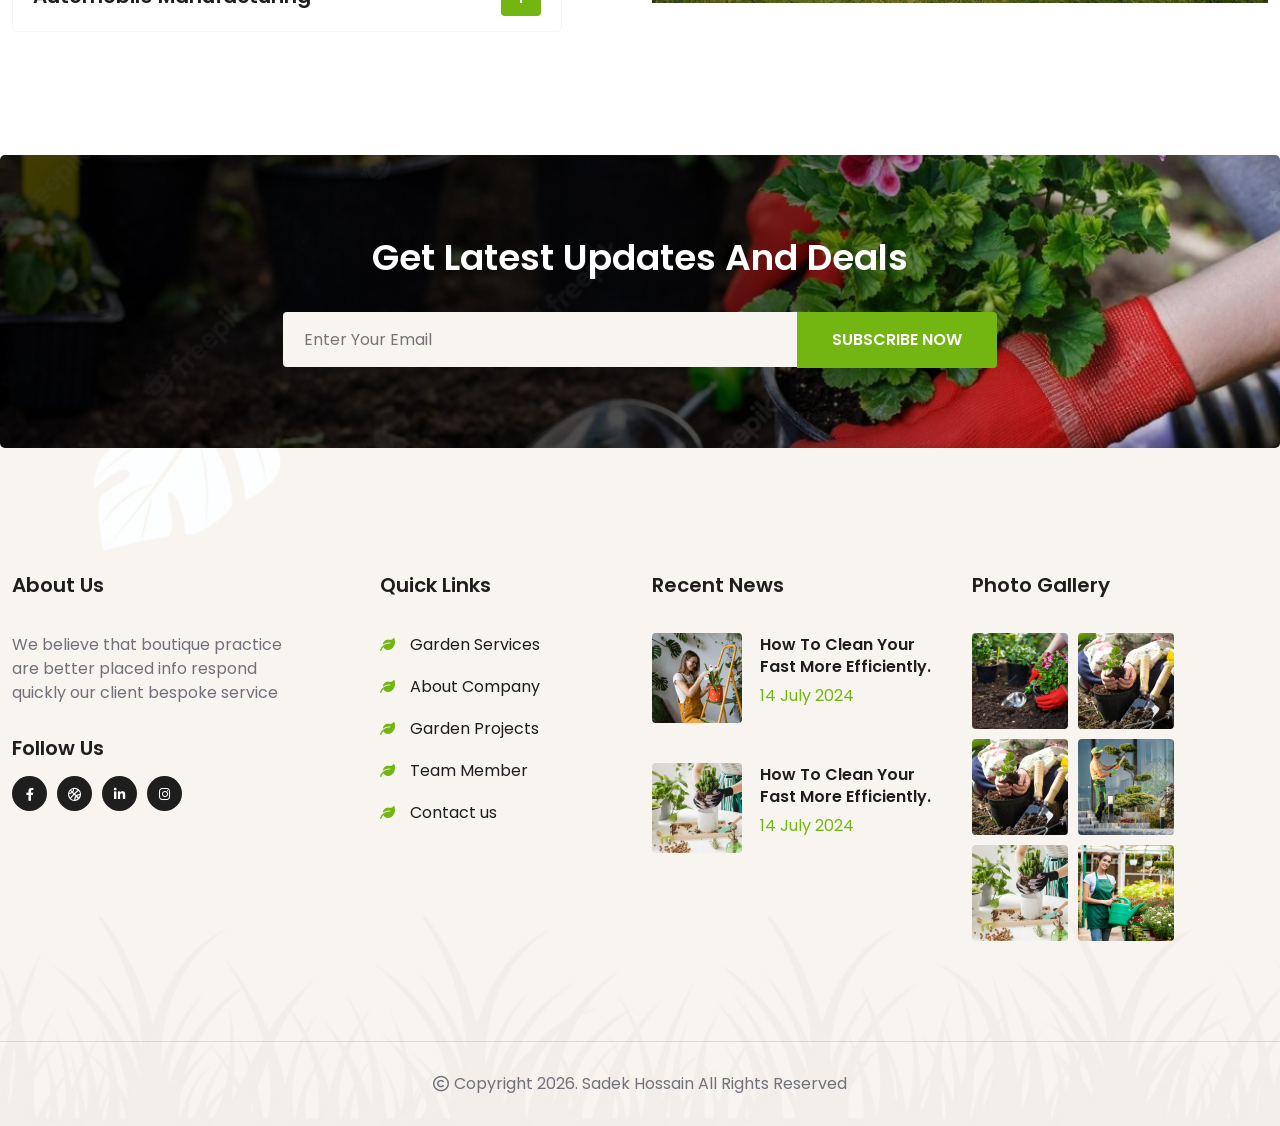
<file: service.html>
<!DOCTYPE html>
<html lang="en">



<head>
    <meta charset="UTF-8">
    <meta name="viewport" content="width=device-width, initial-scale=1.0">
    <meta name="description" content="">
    <meta name="keywords" content="">
    <title>gardening</title>
    <link rel="icon" type="image/png" href="assets/img/logo/favicon.png" sizes="16x16">
    <link rel="stylesheet" href="assets/css/fontawasome.css">
    <link rel="stylesheet" href="assets/css/swiper-bundle.min.css">
    <link rel="stylesheet" href="assets/css/odometer.css">
    <link rel="stylesheet" href="assets/css/lightcase.css">
    <link rel="stylesheet" href="assets/css/bootstrap.min.css">    
    <link rel="stylesheet" href="assets/css/style.css">
</head>

<body>
    
    <!-- Preloader -->
    <div class="preloader"></div>    

   <!-- start header section here -->
    <div class="header header--headerpage2">
        <div class="header__top header__top--toppage2 bg-white">
            <div class="container-xl container-fluid">
                <div class="header__topcontent header__topcontent--topcontentpage2">
                    <div class="left">
                        <ul>
                            <li>
                                <div class="icon">                                                       
                                    <i class="fa-solid fa-square-phone"></i>                              
                                </div>
                                <div class="text">
                                    <p>+911 004520014</p>                            
                                </div>
                            </li>
                            <li>
                                <div class="icon">                                                       
                                    <i class="fa-sharp fa-regular fa-envelope-open"></i>                              
                                </div>
                                <div class="text">
                                    <p>inforasif@gmail.com</p>                            
                                </div>
                            </li>
                            <li>
                                <div class="icon">                                                       
                                    <i class="fa-sharp fa-solid fa-location-dot"></i>                             
                                </div>
                                <div class="text">
                                    <p>22 Vancubar, British Columbia, Canada</p>                            
                                </div>
                            </li>
                        </ul>
                    </div>
                    <div class="right">
                        <ul>
                            <li><a href="#"><i class="fa-brands fa-facebook-f"></i></a></li>
                            <li><a href="#"><i class="fa-sharp fa-regular fa-basketball"></i></a></li>
                            <li><a href="#"><i class="fa-brands fa-linkedin-in"></i></a></li>
                            <li><a href="#"><i class="fa-brands fa-instagram"></i></a></li>
                        </ul>                        
                    </div>
                </div>
            </div>
        </div>
        <div class="header__bottom bg-white">
            <div class="container-xl container-fluid">
                <div class="row align-items-center">
                    <div class="col-6 col-xl-2">
                        <div class="left">
                            <div class="header__logo">
                                <a href="index.html"><img src="assets/img/logo/logo.png" alt="logo"></a>
                            </div>
                        </div>
                    </div>
                    <div class="col-6 col-xl-10">
                        <div class="right">                            
                            <div class="header__nav target"> 
                                <div class="mobilelogo d-xl-none d-block">
                                    <a href="index.html"><img src="assets/img/logo/whiteloog.png" alt="logo"></a>
                                </div>
                                <div class="mainactive activescroll">                           
                                    <ul>
                                        <li><a href="index.html">Home</a>
                                            <!-- <ul>
                                                <li><a href="index.html">home-1</a></li>
                                                <li><a href="index-2.html" class="active">home-2</a></li> 
                                                <li><a href="index-3.html">home-3</a> </li>
                                            </ul> -->
                                        </li>                                    
                                        <li><a href="about.html">About</a></li>
                                        <li><a href="service.html">Services</a>
                                        <li><a href="team.html">Team</a></li>  
                                        <li><a href="shop.html">Shop</a></li>  

                                        <li><a href="contact.html">Contact</a></li>    




                                            <ul>
                                                <!-- <li><a href="#0">portfolio</a>
                                                    <ul>
                                                        <li><a href="project.html">Portfolio</a></li>                                                            
                                                        <li><a href="project-mas.html">Portfolio Masonary</a></li> 
                                                        <li><a href="project-details.html">Project Details</a></li>                                                                                                   
                                                    </ul>
                                                </li> -->
                                                <!-- <li><a href="#0">Service</a>
                                                    <ul>
                                                        <li><a href="service.html">Service</a></li>                                                            
                                                        <li><a href="service-details.html">Service Single</a></li>                                                                                                   
                                                    </ul>
                                                </li> -->
                                                <!-- <li><a href="#0">Team</a>
                                                    <ul>
                                                                                                                    
                                                                                                                                                     
                                            </ul>
                                                </li>
                                                <li><a href="history.html">history</a></li>
                                                <li><a href="faq.html">FAQ</a></li>                                              
                                                <li><a href="404.html">404</a></li>
                                            </ul>
                                        </li> -->
                                        <!-- <li><a href="#0">shop</a>
                                            <ul>
                                                <li><a href="cart.html">Cart</a></li>                                                
                                                
                                                <li><a href="product-details.html">Product Details</a></li>
                                            </ul>
                                        </li> -->
                                        <!-- <li><a href="#0">Blog</a>
                                            <ul>
                                                <li><a href="blog.html">Blog</a></li>                                                
                                                <li><a href="blog-single.html">Blog Single</a></li>                                                
                                            </ul>
                                        </li> -->
                                       
                                    </ul>
                                </div>                                
                            </div> 
                            <div class="header__cart">                            
                                <div class="carticon">
                                <a href="#"><i class="fa-light fa-basket-shopping"></i></a>
                                </div>
                                <div class="cart-details">
                                    <div class="close d-sm-none d-block">
                                        <i class="fa-sharp fa-solid fa-square-xmark"></i>
                                    </div>
                                    <div class="item">
                                        <div class="thumb">
                                            <img src="assets/img/cart/img1.jpg" alt="img">
                                        </div>
                                        <div class="right">
                                            <div class="text">
                                                <h6><a href="#">Product title here</a></h6>
                                                <p>$20.00</p>
                                                <span>In Stock</span>
                                            </div>
                                            <div class="cros">
                                                <i class="fa-sharp fa-solid fa-square-xmark"></i>
                                            </div>
                                        </div>
                                    </div>
                                    <div class="item">
                                        <div class="thumb">
                                            <img src="assets/img/cart/img2.png" alt="img">
                                        </div>
                                        <div class="right">
                                            <div class="text">
                                                <h6><a href="#">Product title here</a></h6>
                                                <p>$20.00</p>
                                                <span>In Stock</span>
                                            </div>
                                            <div class="cros">
                                                <i class="fa-sharp fa-solid fa-square-xmark"></i>
                                            </div>
                                        </div>
                                    </div>
                                    <div class="total">
                                        <div class="subtotal">
                                            <p>Subtotal :<span> $40.00</span></p>
                                        </div>
                                        <div class="checkout">
                                            <a href="#">Checkout</a>
                                        </div>
                                    </div>
                                </div>
                            </div>
                            <div class="header__bottombtn d-xl-block d-none">
                                 <a href="contact.html" class="custom-btn">Explore Garden</a>
                            </div>
                            <div class="ellepsis d-xl-none">
                                <i class="fa-solid fa-circle-info"></i>
                            </div>
                            <div class="bar d-xl-none d-block">
                                <i class="fa-solid fa-bars"></i>
                            </div>                            
                        </div>
                    </div>                    
                </div>
            </div>
        </div>
    </div>  
    <!--  header section here --> 

     <!-- start banner here -->
     <section class="pageheader overflow-hidden">
        <div class="container">
            <div class="pageheader__content">
                <h2>Services</h2>
                <nav aria-label="breadcrumb">
                    <ul class="breadcrumb">
                        <li><a href="index.html">Home</a></li>
                        <li><a href="#0">Pages</a></li>
                        <li class="active" aria-current="page">Services</li>
                    </ul>
                </nav>
            </div>
        </div>
    </section>
    <!-- end banner here -->     

     <!-- start service section here -->
     <section class="service2 padding-block bg-white">
        <div class="container">
            <div class="section__header service2__header d-flex justify-content-center">
                <div class="col-md-8 col-lg-7 col-xl-6 col-xxl-5">
                    <span>Rasif Gardening Services<img src="assets/img/logo/pata.png" alt="bakul"></span>
                    <h3>Nature plant Best Services For Your Gardening.</h3>
                    <p>Continually productize compelling quality for packed in business consulting
                        Setting up to website and creating pages.</p>
                </div>
            </div>
            <div class="section__wrapper overflow-hidden service2__wrapper">
                <div class="service2__slider">
                    <div class="swiper-wrapper">
                        <div class="swiper-slide">
                            <div class="service2__item service2__item--itemservicepage">
                                <div class="thumb imghover">
                                    <img src="assets/img/home-2/service/img1.jpg" alt="bakul">
                                    <div class="icon">
                                        <img src="assets/img/home-2/service/icon/icon1.png" alt="bakul">
                                    </div>
                                </div>
                                <div class="text bg-white">
                                    <h6><a href="service-details.html">Plantations Services</a></h6>
                                    <p>Continually productize comping productize quality for all</p>
                                </div>
                            </div>
                        </div> 
                        <div class="swiper-slide">
                            <div class="service2__item service2__item--itemservicepage">
                                <div class="thumb imghover">
                                    <img src="assets/img/home-2/service/img2.jpg" alt="bakul">
                                    <div class="icon">
                                        <img src="assets/img/home-2/service/icon/icon2.png" alt="bakul">
                                    </div>
                                </div>
                                <div class="text bg-white">
                                    <h6><a href="service-details.html">Garden Irrigation</a></h6>
                                    <p>Continually productize comping productize quality for all</p>
                                </div>
                            </div>
                        </div>
                        <div class="swiper-slide">
                            <div class="service2__item service2__item--itemservicepage">
                                <div class="thumb imghover">
                                    <img src="assets/img/home-2/service/img3.jpg" alt="bakul">
                                    <div class="icon">
                                        <img src="assets/img/home-2/service/icon/icon3.png" alt="bakul">
                                    </div>
                                </div>
                                <div class="text bg-white">
                                    <h6><a href="service-details.html">Garden Hedge Cutting</a></h6>
                                    <p>Continually productize comping productize quality for all</p>
                                </div>
                            </div>
                        </div> 
                        <div class="swiper-slide">
                            <div class="service2__item service2__item--itemservicepage">
                                <div class="thumb imghover">
                                    <img src="assets/img/home-2/service/img4.jpg" alt="bakul">
                                    <div class="icon">
                                        <img src="assets/img/home-2/service/icon/icon4.png" alt="bakul">
                                    </div>
                                </div>
                                <div class="text bg-white">
                                    <h6><a href="service-details.html">Guarantee Design</a></h6>
                                    <p>Continually productize comping productize quality for all</p>
                                </div>
                            </div>
                        </div>
                        <div class="swiper-slide">
                            <div class="service2__item service2__item--itemservicepage">
                                <div class="thumb imghover">
                                    <img src="assets/img/home-2/service/img2.jpg" alt="bakul">
                                    <div class="icon">
                                        <img src="assets/img/home-2/service/icon/icon2.png" alt="bakul">
                                    </div>
                                </div>
                                <div class="text bg-white">
                                    <h6><a href="service-details.html">Garden Irrigation</a></h6>
                                    <p>Continually productize comping productize quality for all</p>
                                </div>
                            </div>
                        </div>
                    </div>                                         
                </div>
            </div>
        </div>
        <div class="topshape top-bottom d-lg-block d-none">
            <img src="assets/img/home-2/service/topshape.png" alt="bakul">
        </div>
        <div class="bottomshape bottom-top dnone">
            <img src="assets/img/home-2/service/bottomshape.png" alt="bakul">
        </div>
    </section>
    <!-- end service section here -->
    
     <!-- service sectionstart start here -->
     <section class="service service--historypage padding-block overflow-hidden">
        <div class="container">
            <div class="section__header service__headerpage3">                
                <div class="col-xl-6">
                    <span>Rasif Gardening Services<img src="assets/img/logo/pata.png" alt="bakul"></span>
                    <h3>Nature plant Best Services For Gardening.</h3>                
                    <p>Continually productize compelling quality for packed in business consulting 
                    Setting up to website and creating pages.</p>
                </div>
            </div>
            <div class="section__wrapper service__wrapperservicepage">
                <div class="row g-4">
                    <div class="col-md-6 col-lg-4">
                        <div class="service__inner service__inner--innerservicepage">
                            <div class="thumb">
                                <img src="assets/img/home-1/service/icon1.png" alt="bakul">
                            </div>
                            <div class="text">
                                <h6><a href="#">Garden Plantations Services</a></h6>
                                <p>Continua productize compel packed productze compelling quality for all creating website pages.</p>
                                <a href="service-details.html">Read More <i class="fa-solid fa-chevrons-right"></i></a>
                            </div>
                        </div>
                    </div>
                    <div class="col-md-6 col-lg-4">
                        <div class="service__inner service__inner--innerservicepage">
                            <div class="thumb">
                                <img src="assets/img/home-1/service/icon2.png" alt="bakul">
                            </div>
                            <div class="text">
                                <h6><a href="#">Garden Irrigation System</a></h6>
                                <p>Continua productize compel packed productze compelling quality for all creating website pages.</p>
                                <a href="service-details.html">Read More <i class="fa-solid fa-chevrons-right"></i></a>
                            </div>
                        </div>
                    </div>
                    <div class="col-md-6 col-lg-4">
                        <div class="service__inner service__inner--innerservicepage">
                            <div class="thumb">
                                <img src="assets/img/home-1/service/icon3.png" alt="bakul">
                            </div>
                            <div class="text">
                                <h6><a href="#">Garden Hedge Cutting Services</a></h6>
                                <p>Continua productize compel packed productze compelling quality for all creating website pages.</p>
                                <a href="service-details.html">Read More <i class="fa-solid fa-chevrons-right"></i></a>
                            </div>
                        </div>
                    </div>
                    <div class="col-md-6 col-lg-4">
                        <div class="service__inner service__inner--innerservicepage">
                            <div class="thumb">
                                <img src="assets/img/home-1/service/icon4.png" alt="bakul">
                            </div>
                            <div class="text">
                                <h6><a href="#">Guarantee Design Services</a></h6>
                                <p>Continua productize compel packed productze compelling quality for all creating website pages.</p>
                                <a href="service-details.html">Read More <i class="fa-solid fa-chevrons-right"></i></a>
                            </div>
                        </div>
                    </div>
                    <div class="col-md-6 col-lg-4">
                        <div class="service__inner service__inner--innerservicepage">
                            <div class="thumb">
                                <img src="assets/img/home-1/service/icon1.png" alt="bakul">
                            </div>
                            <div class="text">
                                <h6><a href="#">Garden Hedge Cutting Services</a></h6>
                                <p>Continua productize compel packed productze compelling quality for all creating website pages.</p>
                                <a href="service-details.html">Read More <i class="fa-solid fa-chevrons-right"></i></a>
                            </div>
                        </div>
                    </div>
                    <div class="col-md-6 col-lg-4">
                        <div class="service__inner service__inner--innerservicepage">
                            <div class="thumb">
                                <img src="assets/img/home-1/service/icon3.png" alt="bakul">
                            </div>
                            <div class="text">
                                <h6><a href="#">Guarantee Design Services</a></h6>
                                <p>Continua productize compel packed productze compelling quality for all creating website pages.</p>
                                <a href="service-details.html">Read More <i class="fa-solid fa-chevrons-right"></i></a>
                            </div>
                        </div>
                    </div>
                </div> 
            </div>
        </div>        
    </section>
    <!-- service sectionstart end here --> 

     <!-- start question section here -->
     <section class="question question--paddingservice bg-white">
        <div class="container">
            <div class="row g-4 align-items-xl-center align-items-end">
                <div class="col-lg-7 col-xl-6">
                    <div class="section__header w-100 mt-3">
                        <div class="col-md-12 col-xxl-10">
                            <span>Asked Questions<img src="assets/img/logo/pata.png" alt="bakul"></span>
                             <h3>Frequently Asked Questions.</h3>
                             <p>Continually productize compelling quality packed business consulting
                                Setting up to website and creating pages.</p>
                        </div>
                    </div> 
                    <div class="section__wrapper mt-5">
                        <div class="accordion" id="accordionExample">
                            <div class="accordion-item accordion-item--itme2Serpage accordion-item--item2">
                                <h2 class="accordion-header" id="headingOne">
                                    <button class="accordion-button" type="button" data-bs-toggle="collapse" data-bs-target="#collapseOne" aria-expanded="true" aria-controls="collapseOne">Automobile Manufacturing<span class="plus-icon"></span></button>
                                </h2>
                                <div id="collapseOne" class="accordion-collapse collapse show"
                                    aria-labelledby="headingOne" data-bs-parent="#accordionExample">
                                    <div class="accordion-body">
                                        <p>Since 2000 we have been and visonary and an reliable software engineerng partner for world class brands an We are a boutique digital transformation consultancy.</p>
                                    </div>
                                </div>
                            </div>
                            <div class="accordion-item accordion-item--itme2Serpage accordion-item--item2">
                                <h2 class="accordion-header" id="headingTwo">
                                    <button class="accordion-button collapsed" type="button" data-bs-toggle="collapse" data-bs-target="#collapseTwo" aria-expanded="false" aria-controls="collapseTwo">Oil Gas & Power Energy Plant <span class="plus-icon"></span></button>
                                </h2>
                                <div id="collapseTwo" class="accordion-collapse collapse"
                                    aria-labelledby="headingTwo" data-bs-parent="#accordionExample">
                                    <div class="accordion-body">
                                        <p>Since 2000 we have been and visonary and an reliable software engineerng partner for world class brands an We are a boutique digital transformation consultancy.</p>
                                    </div>
                                </div>
                            </div>
                            <div class="accordion-item accordion-item--itme2Serpage accordion-item--item2">
                                <h2 class="accordion-header" id="headingThree">
                                    <button class="accordion-button collapsed" type="button" data-bs-toggle="collapse" data-bs-target="#collapseThree" aria-expanded="false" aria-controls="collapseThree"> Petroleum & Refinery <span class="plus-icon"></span></button>
                                </h2>
                                <div id="collapseThree" class="accordion-collapse collapse"
                                    aria-labelledby="headingThree" data-bs-parent="#accordionExample">
                                    <div class="accordion-body">
                                        <p>Since 2000 we have been and visonary and an reliable software engineerng partner for world class brands an We are a boutique digital transformation consultancy.</p>
                                    </div>
                                </div>
                            </div>
                            <div class="accordion-item accordion-item--itme2Serpage accordion-item--item2">
                                <h2 class="accordion-header" id="headingfour">
                                    <button class="accordion-button collapsed" type="button" data-bs-toggle="collapse" data-bs-target="#collapsefour" aria-expanded="false" aria-controls="collapsefour">Automobile Manufacturing <span class="plus-icon"></span>
                                    </button>
                                </h2>
                                <div id="collapsefour" class="accordion-collapse collapse"
                                    aria-labelledby="headingfour" data-bs-parent="#accordionExample">
                                    <div class="accordion-body">
                                        <p>Since 2000 we have been and visonary and an reliable software engineerng partner for world class brands an We are a boutique digital transformation consultancy.</p>
                                    </div>
                                </div>
                            </div>
                        </div>                        
                    </div>
                </div>
                <div class="col-lg-5 col-xl-6">
                    <div class="question__rightimg imghover">
                        <img src="assets/img/home-2/question/rightimg.jpg" alt="bakul">
                        <div class="plybtn plybtn--playbtn">
                            <a href="https://www.youtube.com/watch?v=m4CWaHAQ4wc" class="popup">
                                <i class="fa-solid fa-play"></i>
                            </a>
                        </div>
                    </div>
                </div>
            </div>
        </div>
        <div class="leftshape top-bottom dnone">
            <img src="assets/img/home-2/question/topleft.png" alt="bakul">
        </div>
    </section>
    <!-- end question section here -->

    <!-- start newslatter secton here -->
    <section class="newslatter newslatter--aboutpage bg-white go-up">
        <div class="container">
            <div class="newslatter__bg">
                <div class="text">
                    <h3>Get Latest Updates and Deals</h3>
                </div>
                <div class="newslatter__form">                
                    <form action="#0">
                        <input type="email" placeholder="Enter your Email">
                         <button type="submit">Subscribe Now</button>
                    </form>
                </div>
            </div>
        </div>
    </section>
    <!-- end newslatter secton here -->
   
    <!-- start footer section here -->
    <section class="footer overflow-hidden">
        <div class="footer__top">
            <div class="container">
                <div class="row g-4">
                    <div class="col-sm-6 col-lg-3">
                        <div class="footer__about">
                            <h6>about us</h6>
                            <div class="text">
                                <p>We believe that boutique practice are better placed info respond quickly our
                                client bespoke service</p>                                
                                <div class="allsocialicon">
                                    <h6>follow us</h6>
                                    <ul>
                                        <li><a href="#"><i class="fa-brands fa-facebook-f"></i></a></li>
                                        <li><a href="#"><i class="fa-sharp fa-regular fa-basketball"></i></a></li>
                                        <li><a href="#"><i class="fa-brands fa-linkedin-in"></i></a></li>
                                        <li><a href="#"><i class="fa-brands fa-instagram"></i></a></li>
                                    </ul>
                                </div>
                            </div>
                        </div>
                    </div>
                    <div class="col-sm-6 col-lg-3">
                        <div class="footer__link">
                            <h6>Quick Links</h6>
                            <ul>
                                <li><i class="fa-solid fa-leaf"></i><a href="service.html">Garden Services</a></li>
                                <li><i class="fa-solid fa-leaf"></i><a href="about.html">About Company</a></li>
                                <li><i class="fa-solid fa-leaf"></i><a href="project.html">Garden Projects</a></li>
                                <li><i class="fa-solid fa-leaf"></i><a href="team.html">Team Member</a></li>
                                <li><i class="fa-solid fa-leaf"></i><a href="contact.html">Contact us</a></li>
                            </ul>
                        </div>
                    </div>
                    <div class="col-sm-6 col-lg-3">
                        <div class="footer__news">
                            <h6>Recent news</h6>
                            <ul>
                                <li>
                                    <div class="thumb imghover">
                                       <a href="blog-single.html"><img src="assets/img/home-1/footer/news/img1.jpg" alt="bakul"></a>
                                    </div>
                                    <div class="text">
                                        <h6><a href="blog-single.html">How to Clean Your Fast More Efficiently.</a></h6>
                                        <p>14 July 2024</p>
                                    </div>
                                </li>
                                <li>
                                    <div class="thumb imghover">
                                        <a href="blog-single.html"><img src="assets/img/home-1/footer/news/img2.jpg" alt="bakul"></a>
                                    </div>
                                    <div class="text">
                                        <h6><a href="blog-single.html">How to Clean Your Fast More Efficiently.</a></h6>
                                        <p>14 July 2024</p>
                                    </div>
                                </li>
                            </ul>
                        </div>
                    </div>
                    <div class="col-sm-6 col-lg-3">
                        <div class="footer__photo">
                            <h6>photo gallery</h6>
                            <div class="allphoto">
                                <div class="item imghover">
                                    <a href="#"><img src="assets/img/home-1/footer/gallery/img1.jpg" alt="bakul"></a> 
                                    <div class="inneritem go-up">
                                        <div class="upitem search">
                                            <a href="assets/img/home-1/footer/gallery/img1.jpg" data-rel="lightcase:myCollection">                                                
                                                <i class="fa-sharp fa-regular fa-eye"></i>
                                            </a>
                                        </div>                                        
                                    </div>
                                </div>                              
                                <div class="item imghover">
                                    <a href="#"><img src="assets/img/home-1/footer/gallery/img2.jpg" alt="bakul"></a>
                                    <div class="inneritem go-up">
                                        <div class="upitem search">
                                            <a href="assets/img/home-1/footer/gallery/img2.jpg" data-rel="lightcase:myCollection">                                                
                                                <i class="fa-sharp fa-regular fa-eye"></i>
                                            </a>
                                        </div>                                        
                                    </div>
                                </div>
                                <div class="item imghover">
                                    <a href="#"><img src="assets/img/home-1/footer/gallery/img3.jpg" alt="bakul"></a>
                                    <div class="inneritem go-up">
                                        <div class="upitem search">
                                            <a href="assets/img/home-1/footer/gallery/img3.jpg" data-rel="lightcase:myCollection">                                                
                                                <i class="fa-sharp fa-regular fa-eye"></i>
                                            </a>
                                        </div>                                        
                                    </div>
                                </div>
                                <div class="item imghover">
                                    <a href="#"><img src="assets/img/home-1/footer/gallery/img4.jpg" alt="bakul"></a>
                                    <div class="inneritem go-up">
                                        <div class="upitem search">
                                            <a href="assets/img/home-1/footer/gallery/img4.jpg" data-rel="lightcase:myCollection">                                                
                                                <i class="fa-sharp fa-regular fa-eye"></i>
                                            </a>
                                        </div>                                        
                                    </div>
                                </div>
                                 <div class="item imghover">
                                     <a href="#"><img src="assets/img/home-1/footer/gallery/img5.jpg" alt="bakul"></a>
                                     <div class="inneritem go-up">
                                        <div class="upitem search">
                                            <a href="assets/img/home-1/footer/gallery/img5.jpg" data-rel="lightcase:myCollection">                                                
                                                <i class="fa-sharp fa-regular fa-eye"></i>
                                            </a>
                                        </div>                                        
                                    </div>
                                 </div>
                                 <div class="item imghover">
                                    <a href="#"><img src="assets/img/home-1/footer/gallery/img6.jpg" alt="bakul"></a>
                                    <div class="inneritem go-up">
                                        <div class="upitem search">
                                            <a href="assets/img/home-1/footer/gallery/img6.jpg" data-rel="lightcase:myCollection">                                                
                                                <i class="fa-sharp fa-regular fa-eye"></i>
                                            </a>
                                        </div>                                        
                                    </div>
                                </div>
                            </div>
                        </div>
                    </div>
                </div>
            </div>
        </div>
        <div class="footer__bottom">
            <p><i class="fa-regular fa-copyright"></i> Copyright 2026. Sadek Hossain All Rights Reserved</p>
        </div>
    </section>
     <!-- end footer section here -->

    <!-- scrollToTop start here -->
    <a href="#" class="scrollToTop">
        <i class="fa-solid fa-arrow-up-long"></i>
        <span class="pluse_1"></span>
        <span class="pluse_2"></span>
    </a>
    <!-- scrollToTop ending here -->

    <!-- vendor js -->
    <script src="assets/js/jquery.js"></script>
    <script src="assets/js/bootstrap.bundle.min.js"></script>
    <script src="assets/js/swiper-bundle.min.js"></script>    
    <script src="assets/js/odometer.js"></script>
    <script src="assets/js/isotope.pkgd.min.js"></script>
    <script src="assets/js/lightcase.js"></script>
    <script src="assets/js/viewport.jquery.js"></script>    
  
    
     <!-- custome js here -->
     <script src="assets/js/custom.js"></script> 
</body>



</html>
</file>
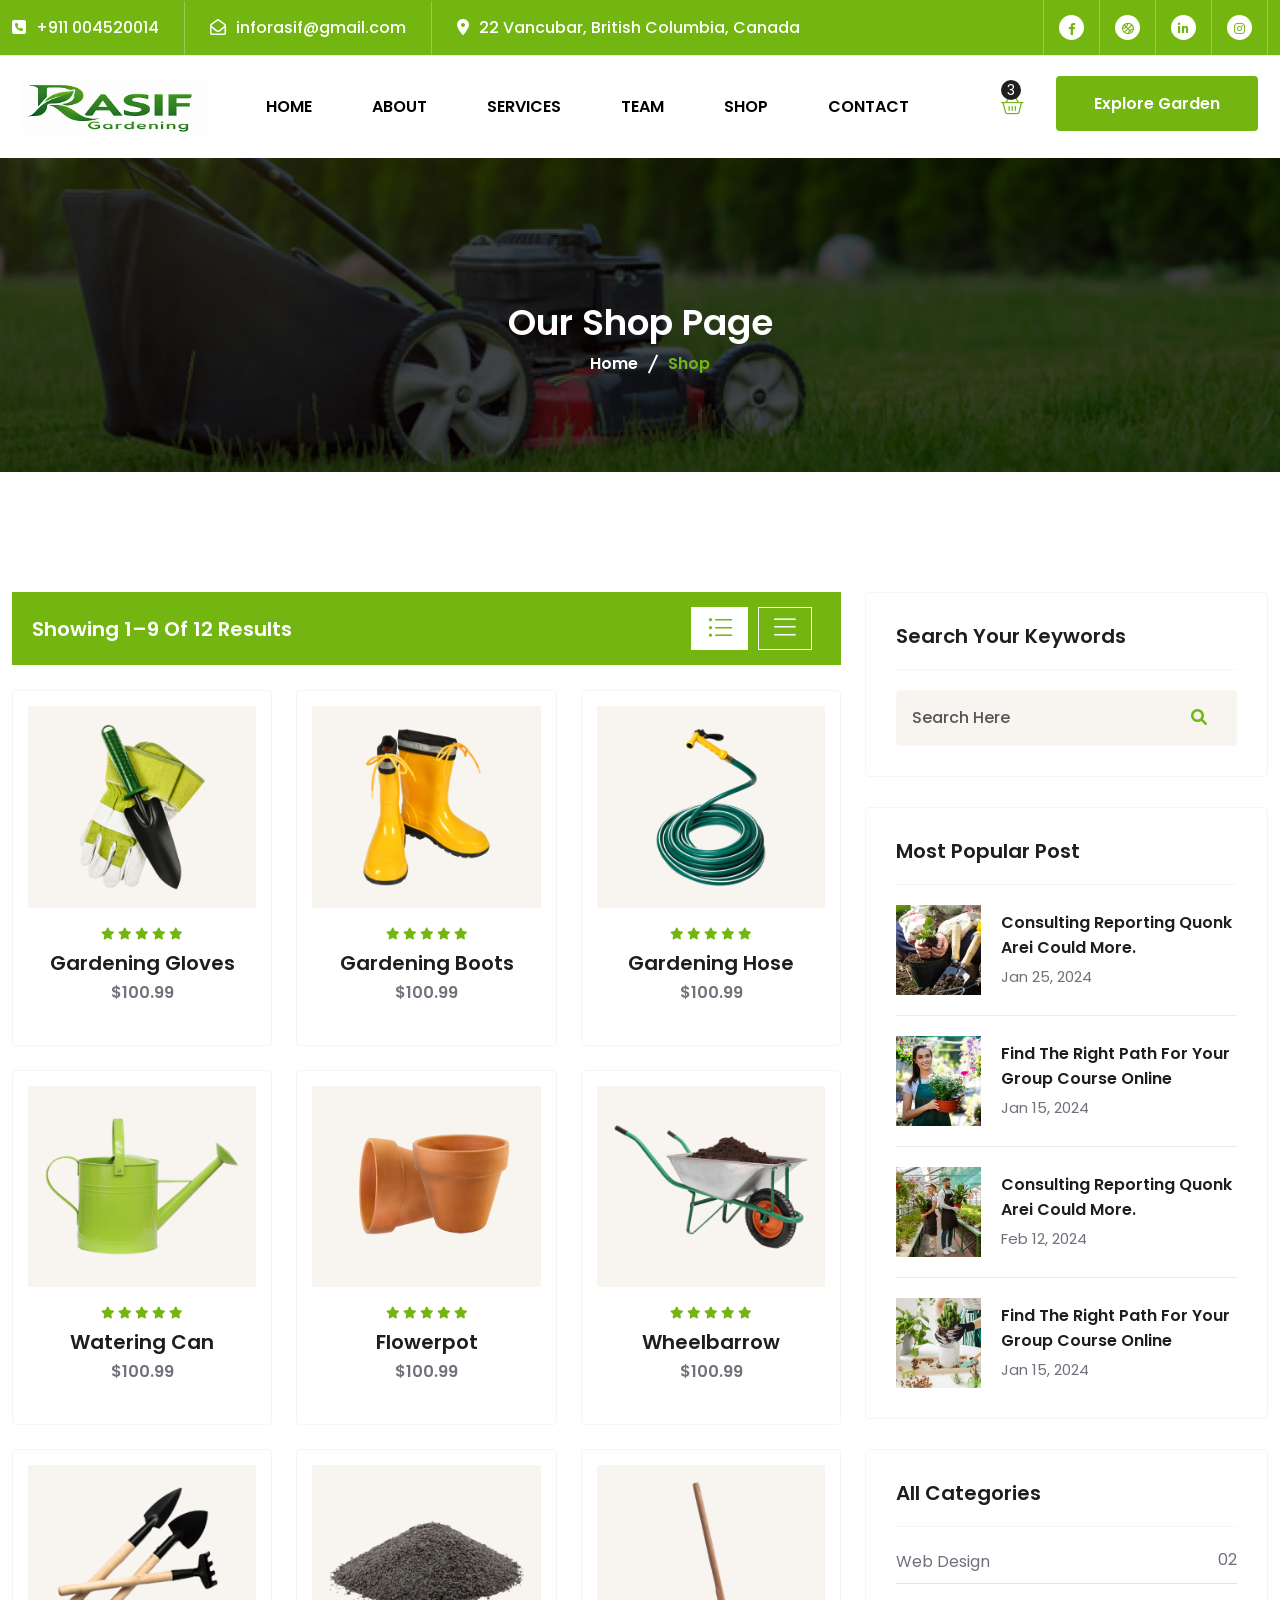
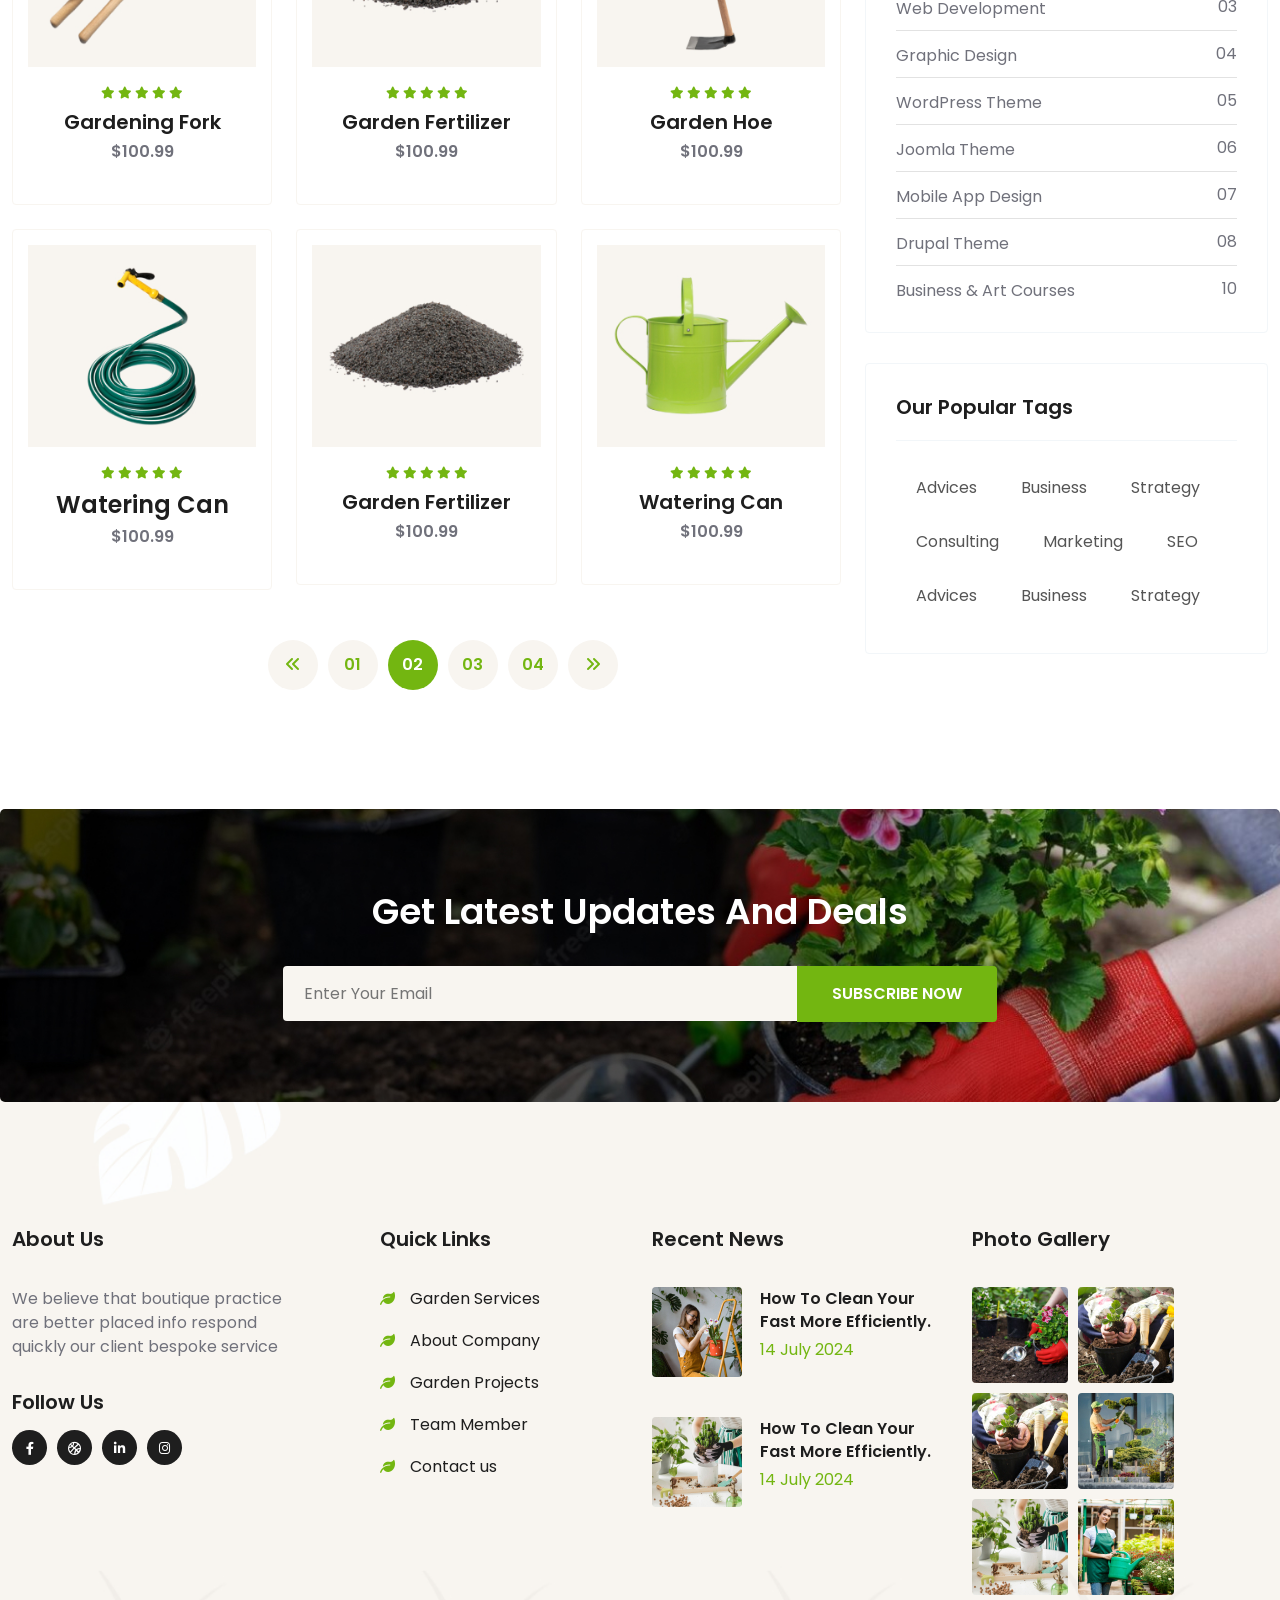
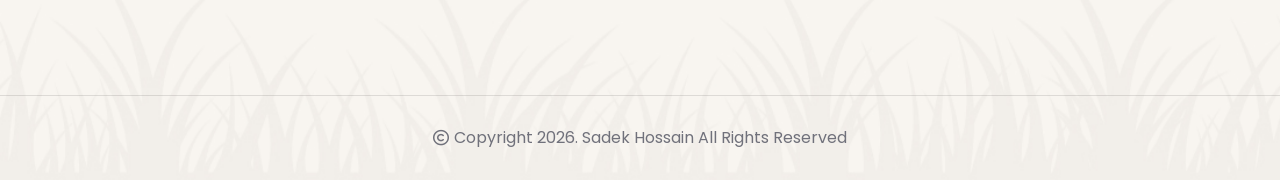
<file: shop.html>
<!DOCTYPE html>
<html lang="zxx">



<head>
    <meta charset="UTF-8">
    <meta name="viewport" content="width=device-width, initial-scale=1.0">
    <meta name="description" content="">
    <meta name="keywords" content="">
    <title>gardening</title>
    <link rel="icon" type="image/png" href="assets/img/logo/favicon.png" sizes="16x16">
    <link rel="stylesheet" href="assets/css/fontawasome.css"> 
    <link rel="stylesheet" href="assets/css/swiper-bundle.min.css">
    <link rel="stylesheet" href="assets/css/odometer.css">
    <link rel="stylesheet" href="assets/css/lightcase.css">
    <link rel="stylesheet" href="assets/css/bootstrap.min.css">    
    <link rel="stylesheet" href="assets/css/style.css">
</head>

<body>

    <!-- Preloader -->
    <div class="preloader"></div>    

   <!-- start header section here -->
    <div class="header header--headerpage2">
        <div class="header__top header__top--toppage2 bg-white">
            <div class="container-xl container-fluid">
                <div class="header__topcontent header__topcontent--topcontentpage2">
                    <div class="left">
                        <ul>
                            <li>
                                <div class="icon">                                                       
                                    <i class="fa-solid fa-square-phone"></i>                              
                                </div>
                                <div class="text">
                                    <p>+911 004520014</p>                            
                                </div>
                            </li>
                            <li>
                                <div class="icon">                                                       
                                    <i class="fa-sharp fa-regular fa-envelope-open"></i>                              
                                </div>
                                <div class="text">
                                    <p>inforasif@gmail.com</p>                            
                                </div>
                            </li>
                            <li>
                                <div class="icon">                                                       
                                    <i class="fa-sharp fa-solid fa-location-dot"></i>                             
                                </div>
                                <div class="text">
                                    <p>22 Vancubar, British Columbia, Canada</p>                            
                                </div>
                            </li>
                        </ul>
                    </div>
                    <div class="right">
                        <ul>
                            <li><a href="#"><i class="fa-brands fa-facebook-f"></i></a></li>
                            <li><a href="#"><i class="fa-sharp fa-regular fa-basketball"></i></a></li>
                            <li><a href="#"><i class="fa-brands fa-linkedin-in"></i></a></li>
                            <li><a href="#"><i class="fa-brands fa-instagram"></i></a></li>
                        </ul>                        
                    </div>
                </div>
            </div>
        </div>
        <div class="header__bottom bg-white">
            <div class="container-xl container-fluid">
                <div class="row align-items-center">
                    <div class="col-6 col-xl-2">
                        <div class="left">
                            <div class="header__logo">
                                <a href="index.html"><img src="assets/img/logo/logo.png" alt="logo"></a>
                            </div>
                        </div>
                    </div>
                    <div class="col-6 col-xl-10">
                        <div class="right">                            
                            <div class="header__nav target"> 
                                <div class="mobilelogo d-xl-none d-block">
                                    <a href="index.html"><img src="assets/img/logo/whiteloog.png" alt="logo"></a>
                                </div>
                                <div class="mainactive activescroll">                           
                                    <ul>
                                        <li><a href="index.html">Home</a>
                                            <!-- <ul>
                                                <li><a href="index.html">home-1</a></li>
                                                <li><a href="index-2.html" class="active">home-2</a></li> 
                                                <li><a href="index-3.html">home-3</a> </li>
                                            </ul> -->
                                        </li>                                    
                                        <li><a href="about.html">About</a></li>
                                        <li><a href="service.html">Services</a>
                                        <li><a href="team.html">Team</a></li>  
                                        <li><a href="shop.html">Shop</a></li>  

                                        <li><a href="contact.html">Contact</a></li>    




                                            <ul>
                                                <!-- <li><a href="#0">portfolio</a>
                                                    <ul>
                                                        <li><a href="project.html">Portfolio</a></li>                                                            
                                                        <li><a href="project-mas.html">Portfolio Masonary</a></li> 
                                                        <li><a href="project-details.html">Project Details</a></li>                                                                                                   
                                                    </ul>
                                                </li> -->
                                                <!-- <li><a href="#0">Service</a>
                                                    <ul>
                                                        <li><a href="service.html">Service</a></li>                                                            
                                                        <li><a href="service-details.html">Service Single</a></li>                                                                                                   
                                                    </ul>
                                                </li> -->
                                                <!-- <li><a href="#0">Team</a>
                                                    <ul>
                                                                                                                    
                                                                                                                                                     
                                            </ul>
                                                </li>
                                                <li><a href="history.html">history</a></li>
                                                <li><a href="faq.html">FAQ</a></li>                                              
                                                <li><a href="404.html">404</a></li>
                                            </ul>
                                        </li> -->
                                        <!-- <li><a href="#0">shop</a>
                                            <ul>
                                                <li><a href="cart.html">Cart</a></li>                                                
                                                
                                                <li><a href="product-details.html">Product Details</a></li>
                                            </ul>
                                        </li> -->
                                        <!-- <li><a href="#0">Blog</a>
                                            <ul>
                                                <li><a href="blog.html">Blog</a></li>                                                
                                                <li><a href="blog-single.html">Blog Single</a></li>                                                
                                            </ul>
                                        </li> -->
                                       
                                    </ul>
                                </div>                                
                            </div> 
                            <div class="header__cart">                            
                                <div class="carticon">
                                <a href="#"><i class="fa-light fa-basket-shopping"></i></a>
                                </div>
                                <div class="cart-details">
                                    <div class="close d-sm-none d-block">
                                        <i class="fa-sharp fa-solid fa-square-xmark"></i>
                                    </div>
                                    <div class="item">
                                        <div class="thumb">
                                            <img src="assets/img/cart/img1.jpg" alt="img">
                                        </div>
                                        <div class="right">
                                            <div class="text">
                                                <h6><a href="#">Product title here</a></h6>
                                                <p>$20.00</p>
                                                <span>In Stock</span>
                                            </div>
                                            <div class="cros">
                                                <i class="fa-sharp fa-solid fa-square-xmark"></i>
                                            </div>
                                        </div>
                                    </div>
                                    <div class="item">
                                        <div class="thumb">
                                            <img src="assets/img/cart/img2.png" alt="img">
                                        </div>
                                        <div class="right">
                                            <div class="text">
                                                <h6><a href="#">Product title here</a></h6>
                                                <p>$20.00</p>
                                                <span>In Stock</span>
                                            </div>
                                            <div class="cros">
                                                <i class="fa-sharp fa-solid fa-square-xmark"></i>
                                            </div>
                                        </div>
                                    </div>
                                    <div class="total">
                                        <div class="subtotal">
                                            <p>Subtotal :<span> $40.00</span></p>
                                        </div>
                                        <div class="checkout">
                                            <a href="#">Checkout</a>
                                        </div>
                                    </div>
                                </div>
                            </div>
                            <div class="header__bottombtn d-xl-block d-none">
                                 <a href="contact.html" class="custom-btn">Explore Garden</a>
                            </div>
                            <div class="ellepsis d-xl-none">
                                <i class="fa-solid fa-circle-info"></i>
                            </div>
                            <div class="bar d-xl-none d-block">
                                <i class="fa-solid fa-bars"></i>
                            </div>                            
                        </div>
                    </div>                    
                </div>
            </div>
        </div>
    </div>  
    <!--  header section here --> 

     <!-- start banner here -->
     <section class="pageheader overflow-hidden">
        <div class="container">
            <div class="pageheader__content">
                <h2>Our Shop Page</h2>
                <nav aria-label="breadcrumb">
                    <ul class="breadcrumb">
                        <li><a href="index.html">Home</a></li>                        
                        <li class="active" aria-current="page">Shop</li>
                    </ul>
                </nav>
            </div>
        </div>
    </section>
    <!-- end banner here -->
    
    <!-- blog single start here -->
    <section class="blogsingle shoppage bg-white">
        <div class="container">
            <div class="row g-4">
                <div class="col-xl-8">
                    <div class="shoppage__header">
                        <nav class="shoppagenav">
                            <h6>Showing 1–9 of 12 results</h6>
                            <div class="nav nav-tab" id="nav-tab" role="tablist">
                                <button class="nav-link active" id="nav-home-tab" data-bs-toggle="tab" data-bs-target="#nav-home" type="button" role="tab" aria-controls="nav-home" aria-selected="true">
                                    <i class="fa-light fa-list-ul"></i>
                                </button>
                                <button class="nav-link" id="nav-profile-tab" data-bs-toggle="tab" data-bs-target="#nav-profile" type="button" role="tab" aria-controls="nav-profile" aria-selected="false">
                                    <i class="fa-light fa-bars"></i>
                                </button>
                            </div>
                        </nav>
                    </div> 
                    <div class="tab-content" id="nav-tabContent">
                        <div class="tab-pane show active" id="nav-home" role="tabpanel" aria-labelledby="nav-home-tab">
                            <div class="row g-4">
                                <div class="col-md-6 col-xl-4">
                                    <div class="shoppage__inner">
                                        <div class="shoppage__item">
                                            <div class="thum">
                                                <a href="product-details.html">
                                                    <img src="assets/img/shop/img1.jpg" alt="img">
                                                </a>
                                                <div class="shoppagelink go-up">
                                                    <a href="assets/img/shop/img1.jpg" data-rel="lightcase"><i class="fa-solid fa-eye"></i></a>
                                                    <a href="#"><i class="fa-regular fa-heart"></i></a>
                                                    <a href="product-details.html"><i class="fa-solid fa-cart-shopping"></i></a>
                                                </div>
                                            </div>
                                            <div class="content">
                                                <div class="allstar">
                                                    <i class="fa-solid fa-star"></i>
                                                    <i class="fa-solid fa-star"></i>
                                                    <i class="fa-solid fa-star"></i>
                                                    <i class="fa-solid fa-star"></i>
                                                    <i class="fa-solid fa-star"></i>
                                                </div>
                                                <h6><a href="product-details.html">Gardening Gloves</a></h6>
                                                <span>$100.99</span>                                                    
                                            </div>
                                        </div>
                                    </div>
                                </div>
                                <div class="col-md-6 col-xl-4">
                                    <div class="shoppage__inner">
                                        <div class="shoppage__item">
                                            <div class="thum">
                                                <a href="product-details.html">
                                                    <img src="assets/img/shop/img2.jpg" alt="img">
                                                </a>
                                                <div class="shoppagelink go-up">
                                                    <a href="assets/img/shop/img2.jpg" data-rel="lightcase"><i class="fa-solid fa-eye"></i></a>
                                                    <a href="#"><i class="fa-regular fa-heart"></i></a>
                                                    <a href="product-details.html"><i class="fa-solid fa-cart-shopping"></i></a>
                                                </div>
                                            </div>
                                            <div class="content">
                                                <div class="allstar">
                                                    <i class="fa-solid fa-star"></i>
                                                    <i class="fa-solid fa-star"></i>
                                                    <i class="fa-solid fa-star"></i>
                                                    <i class="fa-solid fa-star"></i>
                                                    <i class="fa-solid fa-star"></i>
                                                </div>
                                                <h6><a href="product-details.html">Gardening Boots</a></h6>
                                                <span>$100.99</span>                                                    
                                            </div>
                                        </div>
                                    </div>
                                </div>
                                <div class="col-md-6 col-xl-4">
                                    <div class="shoppage__inner">
                                        <div class="shoppage__item">
                                            <div class="thum">
                                                <a href="product-details.html">
                                                    <img src="assets/img/shop/img3.jpg" alt="img">
                                                </a>
                                                <div class="shoppagelink go-up">
                                                    <a href="assets/img/shop/img3.jpg" data-rel="lightcase"><i class="fa-solid fa-eye"></i></a>
                                                    <a href="#"><i class="fa-regular fa-heart"></i></a>
                                                    <a href="product-details.html"><i class="fa-solid fa-cart-shopping"></i></a>
                                                </div>
                                            </div>
                                            <div class="content">
                                                <div class="allstar">
                                                    <i class="fa-solid fa-star"></i>
                                                    <i class="fa-solid fa-star"></i>
                                                    <i class="fa-solid fa-star"></i>
                                                    <i class="fa-solid fa-star"></i>
                                                    <i class="fa-solid fa-star"></i>
                                                </div>
                                                <h6><a href="product-details.html">Gardening Hose</a></h6>
                                                <span>$100.99</span>                                                    
                                            </div>
                                        </div>
                                    </div>
                                </div>
                                <div class="col-md-6 col-xl-4">
                                    <div class="shoppage__inner">
                                        <div class="shoppage__item">
                                            <div class="thum">
                                                <a href="product-details.html">
                                                    <img src="assets/img/shop/img4.jpg" alt="img">
                                                </a>
                                                <div class="shoppagelink go-up">
                                                    <a href="assets/img/shop/img4.jpg" data-rel="lightcase"><i class="fa-solid fa-eye"></i></a>
                                                    <a href="#"><i class="fa-regular fa-heart"></i></a>
                                                    <a href="product-details.html"><i class="fa-solid fa-cart-shopping"></i></a>
                                                </div>
                                            </div>
                                            <div class="content">
                                                <div class="allstar">
                                                    <i class="fa-solid fa-star"></i>
                                                    <i class="fa-solid fa-star"></i>
                                                    <i class="fa-solid fa-star"></i>
                                                    <i class="fa-solid fa-star"></i>
                                                    <i class="fa-solid fa-star"></i>
                                                </div>
                                                <h6><a href="product-details.html">watering can</a></h6>
                                                <span>$100.99</span>                                                    
                                            </div>
                                        </div>
                                    </div>
                                </div>
                                <div class="col-md-6 col-xl-4">
                                    <div class="shoppage__inner">
                                        <div class="shoppage__item">
                                            <div class="thum">
                                                <a href="product-details.html">
                                                    <img src="assets/img/shop/img5.jpg" alt="img">
                                                </a>
                                                <div class="shoppagelink go-up">
                                                    <a href="assets/img/shop/img5.jpg" data-rel="lightcase"><i class="fa-solid fa-eye"></i></a>
                                                    <a href="#"><i class="fa-regular fa-heart"></i></a>
                                                    <a href="product-details.html"><i class="fa-solid fa-cart-shopping"></i></a>
                                                </div>
                                            </div>
                                            <div class="content">
                                                <div class="allstar">
                                                    <i class="fa-solid fa-star"></i>
                                                    <i class="fa-solid fa-star"></i>
                                                    <i class="fa-solid fa-star"></i>
                                                    <i class="fa-solid fa-star"></i>
                                                    <i class="fa-solid fa-star"></i>
                                                </div>
                                                <h6><a href="product-details.html">Flowerpot</a></h6>
                                                <span>$100.99</span>                                                    
                                            </div>
                                        </div>
                                    </div>
                                </div>
                                <div class="col-md-6 col-xl-4">
                                    <div class="shoppage__inner">
                                        <div class="shoppage__item">
                                            <div class="thum">
                                                <a href="product-details.html">
                                                    <img src="assets/img/shop/img6.jpg" alt="img">
                                                </a>
                                                <div class="shoppagelink go-up">
                                                    <a href="assets/img/shop/img6.jpg" data-rel="lightcase"><i class="fa-solid fa-eye"></i></a>
                                                    <a href="#"><i class="fa-regular fa-heart"></i></a>
                                                    <a href="product-details.html"><i class="fa-solid fa-cart-shopping"></i></a>
                                                </div>
                                            </div>
                                            <div class="content">
                                                <div class="allstar">
                                                    <i class="fa-solid fa-star"></i>
                                                    <i class="fa-solid fa-star"></i>
                                                    <i class="fa-solid fa-star"></i>
                                                    <i class="fa-solid fa-star"></i>
                                                    <i class="fa-solid fa-star"></i>
                                                </div>
                                                <h6><a href="product-details.html">Wheelbarrow</a></h6>
                                                <span>$100.99</span>                                                    
                                            </div>
                                        </div>
                                    </div>
                                </div>
                                <div class="col-md-6 col-xl-4">
                                    <div class="shoppage__inner">
                                        <div class="shoppage__item">
                                            <div class="thum">
                                                <a href="product-details.html">
                                                    <img src="assets/img/shop/img7.jpg" alt="img">
                                                </a>
                                                <div class="shoppagelink go-up">
                                                    <a href="assets/img/shop/img7.jpg" data-rel="lightcase"><i class="fa-solid fa-eye"></i></a>
                                                    <a href="#"><i class="fa-regular fa-heart"></i></a>
                                                    <a href="product-details.html"><i class="fa-solid fa-cart-shopping"></i></a>
                                                </div>
                                            </div>
                                            <div class="content">
                                                <div class="allstar">
                                                    <i class="fa-solid fa-star"></i>
                                                    <i class="fa-solid fa-star"></i>
                                                    <i class="fa-solid fa-star"></i>
                                                    <i class="fa-solid fa-star"></i>
                                                    <i class="fa-solid fa-star"></i>
                                                </div>
                                                <h6><a href="product-details.html">Gardening Fork</a></h6>
                                                <span>$100.99</span>                                                    
                                            </div>
                                        </div>
                                    </div>
                                </div>
                                <div class="col-md-6 col-xl-4">
                                    <div class="shoppage__inner">
                                        <div class="shoppage__item">
                                            <div class="thum">
                                                <a href="product-details.html">
                                                    <img src="assets/img/shop/img8.jpg" alt="img">
                                                </a>
                                                <div class="shoppagelink go-up">
                                                    <a href="assets/img/shop/img8.jpg" data-rel="lightcase"><i class="fa-solid fa-eye"></i></a>
                                                    <a href="#"><i class="fa-regular fa-heart"></i></a>
                                                    <a href="product-details.html"><i class="fa-solid fa-cart-shopping"></i></a>
                                                </div>
                                            </div>
                                            <div class="content">
                                                <div class="allstar">
                                                    <i class="fa-solid fa-star"></i>
                                                    <i class="fa-solid fa-star"></i>
                                                    <i class="fa-solid fa-star"></i>
                                                    <i class="fa-solid fa-star"></i>
                                                    <i class="fa-solid fa-star"></i>
                                                </div>
                                                <h6><a href="product-details.html">Garden fertilizer</a></h6>
                                                <span>$100.99</span>                                                    
                                            </div>
                                        </div>
                                    </div>
                                </div>
                                <div class="col-md-6 col-xl-4">
                                    <div class="shoppage__inner">
                                        <div class="shoppage__item">
                                            <div class="thum">
                                                <a href="product-details.html">
                                                    <img src="assets/img/shop/img9.jpg" alt="img">
                                                </a>
                                                <div class="shoppagelink go-up">
                                                    <a href="assets/img/shop/img9.jpg" data-rel="lightcase"><i class="fa-solid fa-eye"></i></a>
                                                    <a href="#"><i class="fa-regular fa-heart"></i></a>
                                                    <a href="product-details.html"><i class="fa-solid fa-cart-shopping"></i></a>
                                                </div>
                                            </div>
                                            <div class="content">
                                                <div class="allstar">
                                                    <i class="fa-solid fa-star"></i>
                                                    <i class="fa-solid fa-star"></i>
                                                    <i class="fa-solid fa-star"></i>
                                                    <i class="fa-solid fa-star"></i>
                                                    <i class="fa-solid fa-star"></i>
                                                </div>
                                                <h6><a href="product-details.html">Garden Hoe</a></h6>
                                                <span>$100.99</span>                                                    
                                            </div>
                                        </div>
                                    </div>
                                </div>
                                <div class="col-md-6 col-xl-4">
                                    <div class="shoppage__inner">
                                        <div class="shoppage__item">
                                            <div class="thum">
                                                <a href="product-details.html">
                                                    <img src="assets/img/shop/img3.jpg" alt="img">
                                                </a>
                                                <div class="shoppagelink go-up">
                                                    <a href="assets/img/shop/img3.jpg" data-rel="lightcase"><i class="fa-solid fa-eye"></i></a>
                                                    <a href="#"><i class="fa-regular fa-heart"></i></a>
                                                    <a href="product-details.html"><i class="fa-solid fa-cart-shopping"></i></a>
                                                </div>
                                            </div>
                                            <div class="content">
                                                <div class="allstar">
                                                    <i class="fa-solid fa-star"></i>
                                                    <i class="fa-solid fa-star"></i>
                                                    <i class="fa-solid fa-star"></i>
                                                    <i class="fa-solid fa-star"></i>
                                                    <i class="fa-solid fa-star"></i>
                                                </div>
                                                <h5><a href="product-details.html">watering can</a></h5>
                                                <span>$100.99</span>                                                    
                                            </div>
                                        </div>
                                    </div>
                                </div>
                                <div class="col-md-6 col-xl-4">
                                    <div class="shoppage__inner">
                                        <div class="shoppage__item">
                                            <div class="thum">
                                                <a href="product-details.html">
                                                    <img src="assets/img/shop/img8.jpg" alt="img">
                                                </a>
                                                <div class="shoppagelink go-up">
                                                    <a href="assets/img/shop/img8.jpg" data-rel="lightcase"><i class="fa-solid fa-eye"></i></a>
                                                    <a href="#"><i class="fa-regular fa-heart"></i></a>
                                                    <a href="product-details.html"><i class="fa-solid fa-cart-shopping"></i></a>
                                                </div>
                                            </div>
                                            <div class="content">
                                                <div class="allstar">
                                                    <i class="fa-solid fa-star"></i>
                                                    <i class="fa-solid fa-star"></i>
                                                    <i class="fa-solid fa-star"></i>
                                                    <i class="fa-solid fa-star"></i>
                                                    <i class="fa-solid fa-star"></i>
                                                </div>
                                                <h6><a href="product-details.html">Garden fertilizer</a></h6>
                                                <span>$100.99</span>                                                    
                                            </div>
                                        </div>
                                    </div>
                                </div>
                                <div class="col-md-6 col-xl-4">
                                    <div class="shoppage__inner">
                                        <div class="shoppage__item">
                                            <div class="thum">
                                                <a href="product-details.html">
                                                    <img src="assets/img/shop/img4.jpg" alt="img">
                                                </a>
                                                <div class="shoppagelink go-up">
                                                    <a href="assets/img/shop/img4.jpg" data-rel="lightcase"><i class="fa-solid fa-eye"></i></a>
                                                    <a href="#"><i class="fa-regular fa-heart"></i></a>
                                                    <a href="product-details.html"><i class="fa-solid fa-cart-shopping"></i></a>
                                                </div>
                                            </div>
                                            <div class="content">
                                                <div class="allstar">
                                                    <i class="fa-solid fa-star"></i>
                                                    <i class="fa-solid fa-star"></i>
                                                    <i class="fa-solid fa-star"></i>
                                                    <i class="fa-solid fa-star"></i>
                                                    <i class="fa-solid fa-star"></i>
                                                </div>
                                                <h6><a href="product-details.html">watering can</a></h6>
                                                <span>$100.99</span>                                                    
                                            </div>
                                        </div>
                                    </div>
                                </div>
                            </div>
                        </div>
                        <div class="tab-pane" id="nav-profile" role="tabpanel" aria-labelledby="nav-profile-tab">
                            <div class="row g-4">
                                <div class="col-md-12">
                                    <div class="shoppage__inner">
                                        <div class="shoppage__item shoppage__item--itemshoppage d-md-flex align-items-center">
                                            <div class="thum">
                                                <a href="product-details.html">
                                                    <img src="assets/img/shop/img1.jpg" alt="img">
                                                </a>
                                                <div class="shoppagelink go-up">
                                                    <a href="assets/img/shop/img1.jpg" data-rel="lightcase"><i class="fa-solid fa-eye"></i></a>
                                                    <a href="#"><i class="fa-regular fa-heart"></i></a>
                                                    <a href="product-details.html"><i class="fa-solid fa-cart-shopping"></i></a>
                                                </div>
                                            </div>
                                            <div class="content">
                                                <h6><a href="product-details.html">Gardening Gloves</a></h6>
                                                <span>$100.99</span>
                                                <div class="allstar">
                                                    <i class="fa-solid fa-star"></i>
                                                    <i class="fa-solid fa-star"></i>
                                                    <i class="fa-solid fa-star"></i>
                                                    <i class="fa-solid fa-star"></i>
                                                    <i class="fa-solid fa-star"></i>
                                                </div>
                                                <p>Lorem ipsum dolor sit amet, consectetur adipisicing elit, sed do eiusmod tempor incididunt ut labore et dolore magna aliqua. Ut enim ad minim veniam, quis nostrud exercitation ullamco laboris nisi ut aliquip ex ea commodo</p>
                                            </div>
                                        </div>
                                    </div>
                                </div>
                                <div class="col-md-12">
                                    <div class="shoppage__inner">
                                        <div class="shoppage__item shoppage__item--itemshoppage bg-white d-md-flex align-items-center">
                                            <div class="thum">
                                                <a href="product-details.html">
                                                    <img src="assets/img/shop/img2.jpg" alt="img">
                                                </a>
                                                <div class="shoppagelink go-up">
                                                    <a href="assets/img/shop/img2.jpg" data-rel="lightcase"><i class="fa-solid fa-eye"></i></a>
                                                    <a href="#"><i class="fa-regular fa-heart"></i></a>
                                                    <a href="product-details.html"><i class="fa-solid fa-cart-shopping"></i></a>
                                                </div>
                                            </div>
                                            <div class="content">
                                                <h6><a href="product-details.html">Gardening Boots</a></h6>
                                                <span>$100.99</span>
                                                <div class="allstar">
                                                    <i class="fa-solid fa-star"></i>
                                                    <i class="fa-solid fa-star"></i>
                                                    <i class="fa-solid fa-star"></i>
                                                    <i class="fa-solid fa-star"></i>
                                                    <i class="fa-solid fa-star"></i>
                                                </div>
                                                <p>Lorem ipsum dolor sit amet, consectetur adipisicing elit, sed do eiusmod tempor incididunt ut labore et dolore magna aliqua. Ut enim ad minim veniam, quis nostrud exercitation ullamco laboris nisi ut aliquip ex ea commodo</p>
                                            </div>
                                        </div>
                                    </div>
                                </div>
                                <div class="col-md-12">
                                    <div class="shoppage__inner">
                                        <div class="shoppage__item shoppage__item--itemshoppage bg-white d-md-flex align-items-center">
                                            <div class="thum">
                                                <a href="product-details.html">
                                                    <img src="assets/img/shop/img3.jpg" alt="img">
                                                </a>
                                                <div class="shoppagelink go-up">
                                                    <a href="assets/img/shop/img3.jpg" data-rel="lightcase"><i class="fa-solid fa-eye"></i></a>
                                                    <a href="#"><i class="fa-regular fa-heart"></i></a>
                                                    <a href="product-details.html"><i class="fa-solid fa-cart-shopping"></i></a>
                                                </div>
                                            </div>
                                            <div class="content">
                                                <h6><a href="product-details.html">Gardening</a></h6>
                                                <span>$100.99</span>
                                                <div class="allstar">
                                                    <i class="fa-solid fa-star"></i>
                                                    <i class="fa-solid fa-star"></i>
                                                    <i class="fa-solid fa-star"></i>
                                                    <i class="fa-solid fa-star"></i>
                                                    <i class="fa-solid fa-star"></i>
                                                </div>
                                                <p>Lorem ipsum dolor sit amet, consectetur adipisicing elit, sed do eiusmod tempor incididunt ut labore et dolore magna aliqua. Ut enim ad minim veniam, quis nostrud exercitation ullamco laboris nisi ut aliquip ex ea commodo</p>
                                            </div>
                                        </div>
                                    </div>
                                </div>
                                <div class="col-md-12">
                                    <div class="shoppage__inner">
                                        <div class="shoppage__item shoppage__item--itemshoppage bg-white d-md-flex align-items-center">
                                            <div class="thum">
                                                <a href="product-details.html">
                                                    <img src="assets/img/shop/img4.jpg" alt="img">
                                                </a>
                                                <div class="shoppagelink go-up">
                                                    <a href="assets/img/shop/img4.jpg" data-rel="lightcase"><i class="fa-solid fa-eye"></i></a>
                                                    <a href="#"><i class="fa-regular fa-heart"></i></a>
                                                    <a href="product-details.html"><i class="fa-solid fa-cart-shopping"></i></a>
                                                </div>
                                            </div>
                                            <div class="content">
                                                <h6><a href="product-details.html">watering can</a></h6>
                                                <span>$100.99</span>
                                                <div class="allstar">
                                                    <i class="fa-solid fa-star"></i>
                                                    <i class="fa-solid fa-star"></i>
                                                    <i class="fa-solid fa-star"></i>
                                                    <i class="fa-solid fa-star"></i>
                                                    <i class="fa-solid fa-star"></i>
                                                </div>
                                                <p>Lorem ipsum dolor sit amet, consectetur adipisicing elit, sed do eiusmod tempor incididunt ut labore et dolore magna aliqua. Ut enim ad minim veniam, quis nostrud exercitation ullamco laboris nisi ut aliquip ex ea commodo</p>
                                            </div>
                                        </div>
                                    </div>
                                </div>
                                <div class="col-md-12">
                                    <div class="shoppage__inner">
                                        <div class="shoppage__item shoppage__item--itemshoppage bg-white d-md-flex align-items-center">
                                            <div class="thum">
                                                <a href="product-details.html">
                                                    <img src="assets/img/shop/img5.jpg" alt="img">
                                                </a>
                                                <div class="shoppagelink go-up">
                                                    <a href="assets/img/shop/img5.jpg" data-rel="lightcase"><i class="fa-solid fa-eye"></i></a>
                                                    <a href="#"><i class="fa-regular fa-heart"></i></a>
                                                    <a href="product-details.html"><i class="fa-solid fa-cart-shopping"></i></a>
                                                </div>
                                            </div>
                                            <div class="content">
                                                <h6><a href="product-details.html">Flowerpot</a></h6>
                                                <span>$100.99</span>
                                                <div class="allstar">
                                                    <i class="fa-solid fa-star"></i>
                                                    <i class="fa-solid fa-star"></i>
                                                    <i class="fa-solid fa-star"></i>
                                                    <i class="fa-solid fa-star"></i>
                                                    <i class="fa-solid fa-star"></i>
                                                </div>
                                                <p>Lorem ipsum dolor sit amet, consectetur adipisicing elit, sed do eiusmod tempor incididunt ut labore et dolore magna aliqua. Ut enim ad minim veniam, quis nostrud exercitation ullamco laboris nisi ut aliquip ex ea commodo</p>
                                            </div>
                                        </div>
                                    </div>
                                </div>
                                <div class="col-md-12">
                                    <div class="shoppage__inner">
                                        <div class="shoppage__item shoppage__item--itemshoppage bg-white d-md-flex align-items-center">
                                            <div class="thum">
                                                <a href="product-details.html">
                                                    <img src="assets/img/shop/img6.jpg" alt="img">
                                                </a>
                                                <div class="shoppagelink go-up">
                                                    <a href="assets/img/shop/img6.jpg" data-rel="lightcase"><i class="fa-solid fa-eye"></i></a>
                                                    <a href="#"><i class="fa-regular fa-heart"></i></a>
                                                    <a href="product-details.html"><i class="fa-solid fa-cart-shopping"></i></a>
                                                </div>
                                            </div>
                                            <div class="content">
                                                <h6><a href="product-details.html">Wheelbarrow</a></h6>
                                                <span>$100.99</span>
                                                <div class="allstar">
                                                    <i class="fa-solid fa-star"></i>
                                                    <i class="fa-solid fa-star"></i>
                                                    <i class="fa-solid fa-star"></i>
                                                    <i class="fa-solid fa-star"></i>
                                                    <i class="fa-solid fa-star"></i>
                                                </div>
                                                <p>Lorem ipsum dolor sit amet, consectetur adipisicing elit, sed do eiusmod tempor incididunt ut labore et dolore magna aliqua. Ut enim ad minim veniam, quis nostrud exercitation ullamco laboris nisi ut aliquip ex ea commodo</p>
                                            </div>
                                        </div>
                                    </div>
                                </div>
                            </div>
                        </div>                    
                    </div>
                    <div class="pagi d-xl-block d-none">
                        <div class="pagi-inner">
                            <ul>
                                <li><a href="#0"><i class="fa-solid fa-angles-left"></i></a></li>
                                <li><a href="#">01</a></li>
                                <li><a href="#" class="active">02</a></li>
                                <li><a href="#">03</a></li>
                                <li><a href="#">04</a></li>
                                <li><a href="#"><i class="fa-solid fa-angles-right"></i></a></li>
                            </ul>
                        </div>
                    </div>
                </div>  
                <div class="col-xl-4">
                    <div class="blogsingle__sidebar">
                        <div class="blogsingle__search">
                            <div class="sideallheading">
                                <h6>Search Your Keywords</h6>
                            </div>
                            <div class="search-area">
                                <input type="text" placeholder="search here">
                                <div class="icon">
                                    <i class="fa-solid fa-magnifying-glass"></i>
                                </div>
                            </div>
                        </div>
                        <div class="blogsingle__popularpost">
                            <div class="sideallheading">
                                <h6>Most Popular Post</h6>
                            </div>
                            <div class="postitem">
                                <ul>
                                    <li>
                                        <div class="thum imghover">
                                            <a href="blog-single.html">
                                                <img src="assets/img/blog-single/img1.jpg" alt="bakul">
                                            </a>
                                        </div>
                                        <div class="content">
                                            <h6><a href="blog-single.html">Consulting Reporting quonk Arei Could More.</a></h6>
                                            <span>Jan 25, 2024</span>
                                        </div>
                                    </li>
                                    <li>
                                        <div class="thum imghover">
                                            <a href="blog-single.html">
                                                <img src="assets/img/blog-single/img2.jpg" alt="bakul">
                                            </a>
                                        </div>
                                        <div class="content">
                                            <h6><a href="blog-single.html">Find the Right Path for your Group Course online</a></h6>
                                            <span>Jan 15, 2024</span>
                                        </div>
                                    </li>
                                    <li>
                                        <div class="thum imghover">
                                            <a href="blog-single.html">
                                                <img src="assets/img/blog-single/img3.jpg" alt="bakul">
                                            </a>
                                        </div>
                                        <div class="content">
                                            <h6><a href="blog-single.html">Consulting Reporting quonk Arei Could More.</a></h6>
                                            <span>Feb 12, 2024</span>
                                        </div>
                                    </li>
                                    <li>
                                        <div class="thum imghover">
                                            <a href="blog-single.html">
                                                <img src="assets/img/blog-single/img4.jpg" alt="bakul">
                                            </a>
                                        </div>
                                        <div class="content">
                                            <h6><a href="blog-single.html">Find the Right Path for your Group Course online</a></h6>
                                            <span>Jan 15, 2024</span>
                                        </div>
                                    </li>
                                </ul>
                            </div>
                        </div>
                        <div class="blogsingle__catagory">
                            <div class="sideallheading">
                                <h6>all Categories</h6>
                            </div>
                            <div class="content">
                                <ul>
                                    <li>                                        
                                        <h6><a href="#">Web Design</a></h6>
                                        <span>02</span>
                                    </li>
                                    <li>                                        
                                        <h6><a href="#">Web Development</a></h6>
                                        <span>03</span>
                                    </li>
                                    <li>                                        
                                        <h6><a href="#">Graphic Design</a></h6>
                                        <span>04</span>
                                    </li>
                                    <li>                                        
                                        <h6><a href="#">WordPress Theme</a></h6>
                                        <span>05</span>
                                    </li>
                                    <li>                                        
                                        <h6><a href="#">Joomla Theme</a></h6>
                                        <span>06</span>
                                    </li>
                                    <li>                                        
                                        <h6><a href="#">Mobile App Design</a></h6>
                                        <span>07</span>
                                    </li>
                                    <li>                                        
                                        <h6><a href="#">Drupal Theme</a></h6>
                                        <span>08</span>
                                    </li>
                                    <li>                                        
                                        <h6><a href="#">Business & Art Courses</a></h6>
                                        <span>10</span>
                                    </li>
                                </ul>
                            </div>
                        </div> 
                        <div class="blogsingle__alltag">
                            <div class="sideallheading">
                                <h6>Our Popular Tags</h6>
                            </div>
                            <div class="alltaginner">
                                <a href="#">Advices</a>
                                <a href="#">business</a>
                                <a href="#">strategy</a>
                                <a href="#">consulting</a>
                                <a href="#">marketing</a>
                                <a href="#">SEO</a>
                                <a href="#">Advices</a>
                                <a href="#">business</a>
                                <a href="#">strategy</a>
                            </div>
                        </div>
                    </div>
                </div>
            </div>
        </div>
    </section>
    <!-- blog single end here -->    

    <!-- start newslatter secton here -->
    <section class="newslatter newslatter--aboutpage bg-white go-up">
        <div class="container">
            <div class="newslatter__bg">
                <div class="text">
                    <h3>Get Latest Updates and Deals</h3>
                </div>
                <div class="newslatter__form">                
                    <form action="#0">
                        <input type="email" placeholder="Enter your Email">
                         <button type="submit">Subscribe Now</button>
                    </form>
                </div>
            </div>
        </div>
    </section>
    <!-- end newslatter secton here -->
   
    <!-- start footer section here -->
    <section class="footer overflow-hidden">
        <div class="footer__top">
            <div class="container">
                <div class="row g-4">
                    <div class="col-sm-6 col-lg-3">
                        <div class="footer__about">
                            <h6>about us</h6>
                            <div class="text">
                                <p>We believe that boutique practice are better placed info respond quickly our
                                client bespoke service</p>                                
                                <div class="allsocialicon">
                                    <h6>follow us</h6>
                                    <ul>
                                        <li><a href="#"><i class="fa-brands fa-facebook-f"></i></a></li>
                                        <li><a href="#"><i class="fa-sharp fa-regular fa-basketball"></i></a></li>
                                        <li><a href="#"><i class="fa-brands fa-linkedin-in"></i></a></li>
                                        <li><a href="#"><i class="fa-brands fa-instagram"></i></a></li>
                                    </ul>
                                </div>
                            </div>
                        </div>
                    </div>
                    <div class="col-sm-6 col-lg-3">
                        <div class="footer__link">
                            <h6>Quick Links</h6>
                            <ul>
                                <li><i class="fa-solid fa-leaf"></i><a href="service.html">Garden Services</a></li>
                                <li><i class="fa-solid fa-leaf"></i><a href="about.html">About Company</a></li>
                                <li><i class="fa-solid fa-leaf"></i><a href="project.html">Garden Projects</a></li>
                                <li><i class="fa-solid fa-leaf"></i><a href="team.html">Team Member</a></li>
                                <li><i class="fa-solid fa-leaf"></i><a href="contact.html">Contact us</a></li>
                            </ul>
                        </div>
                    </div>
                    <div class="col-sm-6 col-lg-3">
                        <div class="footer__news">
                            <h6>Recent news</h6>
                            <ul>
                                <li>
                                    <div class="thumb imghover">
                                       <a href="blog-single.html"><img src="assets/img/home-1/footer/news/img1.jpg" alt="bakul"></a>
                                    </div>
                                    <div class="text">
                                        <h6><a href="blog-single.html">How to Clean Your Fast More Efficiently.</a></h6>
                                        <p>14 July 2024</p>
                                    </div>
                                </li>
                                <li>
                                    <div class="thumb imghover">
                                        <a href="blog-single.html"><img src="assets/img/home-1/footer/news/img2.jpg" alt="bakul"></a>
                                    </div>
                                    <div class="text">
                                        <h6><a href="blog-single.html">How to Clean Your Fast More Efficiently.</a></h6>
                                        <p>14 July 2024</p>
                                    </div>
                                </li>
                            </ul>
                        </div>
                    </div>
                    <div class="col-sm-6 col-lg-3">
                        <div class="footer__photo">
                            <h6>photo gallery</h6>
                            <div class="allphoto">
                                <div class="item imghover">
                                    <a href="#"><img src="assets/img/home-1/footer/gallery/img1.jpg" alt="bakul"></a> 
                                    <div class="inneritem go-up">
                                        <div class="upitem search">
                                            <a href="assets/img/home-1/footer/gallery/img1.jpg" data-rel="lightcase:myCollection">                                                
                                                <i class="fa-sharp fa-regular fa-eye"></i>
                                            </a>
                                        </div>                                        
                                    </div>
                                </div>                              
                                <div class="item imghover">
                                    <a href="#"><img src="assets/img/home-1/footer/gallery/img2.jpg" alt="bakul"></a>
                                    <div class="inneritem go-up">
                                        <div class="upitem search">
                                            <a href="assets/img/home-1/footer/gallery/img2.jpg" data-rel="lightcase:myCollection">                                                
                                                <i class="fa-sharp fa-regular fa-eye"></i>
                                            </a>
                                        </div>                                        
                                    </div>
                                </div>
                                <div class="item imghover">
                                    <a href="#"><img src="assets/img/home-1/footer/gallery/img3.jpg" alt="bakul"></a>
                                    <div class="inneritem go-up">
                                        <div class="upitem search">
                                            <a href="assets/img/home-1/footer/gallery/img3.jpg" data-rel="lightcase:myCollection">                                                
                                                <i class="fa-sharp fa-regular fa-eye"></i>
                                            </a>
                                        </div>                                        
                                    </div>
                                </div>
                                <div class="item imghover">
                                    <a href="#"><img src="assets/img/home-1/footer/gallery/img4.jpg" alt="bakul"></a>
                                    <div class="inneritem go-up">
                                        <div class="upitem search">
                                            <a href="assets/img/home-1/footer/gallery/img4.jpg" data-rel="lightcase:myCollection">                                                
                                                <i class="fa-sharp fa-regular fa-eye"></i>
                                            </a>
                                        </div>                                        
                                    </div>
                                </div>
                                 <div class="item imghover">
                                     <a href="#"><img src="assets/img/home-1/footer/gallery/img5.jpg" alt="bakul"></a>
                                     <div class="inneritem go-up">
                                        <div class="upitem search">
                                            <a href="assets/img/home-1/footer/gallery/img5.jpg" data-rel="lightcase:myCollection">                                                
                                                <i class="fa-sharp fa-regular fa-eye"></i>
                                            </a>
                                        </div>                                        
                                    </div>
                                 </div>
                                 <div class="item imghover">
                                    <a href="#"><img src="assets/img/home-1/footer/gallery/img6.jpg" alt="bakul"></a>
                                    <div class="inneritem go-up">
                                        <div class="upitem search">
                                            <a href="assets/img/home-1/footer/gallery/img6.jpg" data-rel="lightcase:myCollection">                                                
                                                <i class="fa-sharp fa-regular fa-eye"></i>
                                            </a>
                                        </div>                                        
                                    </div>
                                </div>
                            </div>
                        </div>
                    </div>
                </div>
            </div>
        </div>
        <div class="footer__bottom">
            <p><i class="fa-regular fa-copyright"></i> Copyright 2026. Sadek Hossain All Rights Reserved</p>
        </div>
    </section>
     <!-- end footer section here -->

    <!-- scrollToTop start here -->
    <a href="#" class="scrollToTop">
        <i class="fa-solid fa-arrow-up-long"></i>
        <span class="pluse_1"></span>
        <span class="pluse_2"></span>
    </a>
    <!-- scrollToTop ending here -->

    <!-- vendor js -->
    <script src="assets/js/jquery.js"></script>
    <script src="assets/js/bootstrap.bundle.min.js"></script>
    <script src="assets/js/swiper-bundle.min.js"></script>    
    <script src="assets/js/odometer.js"></script>
    <script src="assets/js/isotope.pkgd.min.js"></script>
    <script src="assets/js/lightcase.js"></script>
    <script src="assets/js/viewport.jquery.js"></script> 
    
     <!-- custome js here -->
     <script src="assets/js/custom.js"></script>    
       
</body>



</html>
</file>
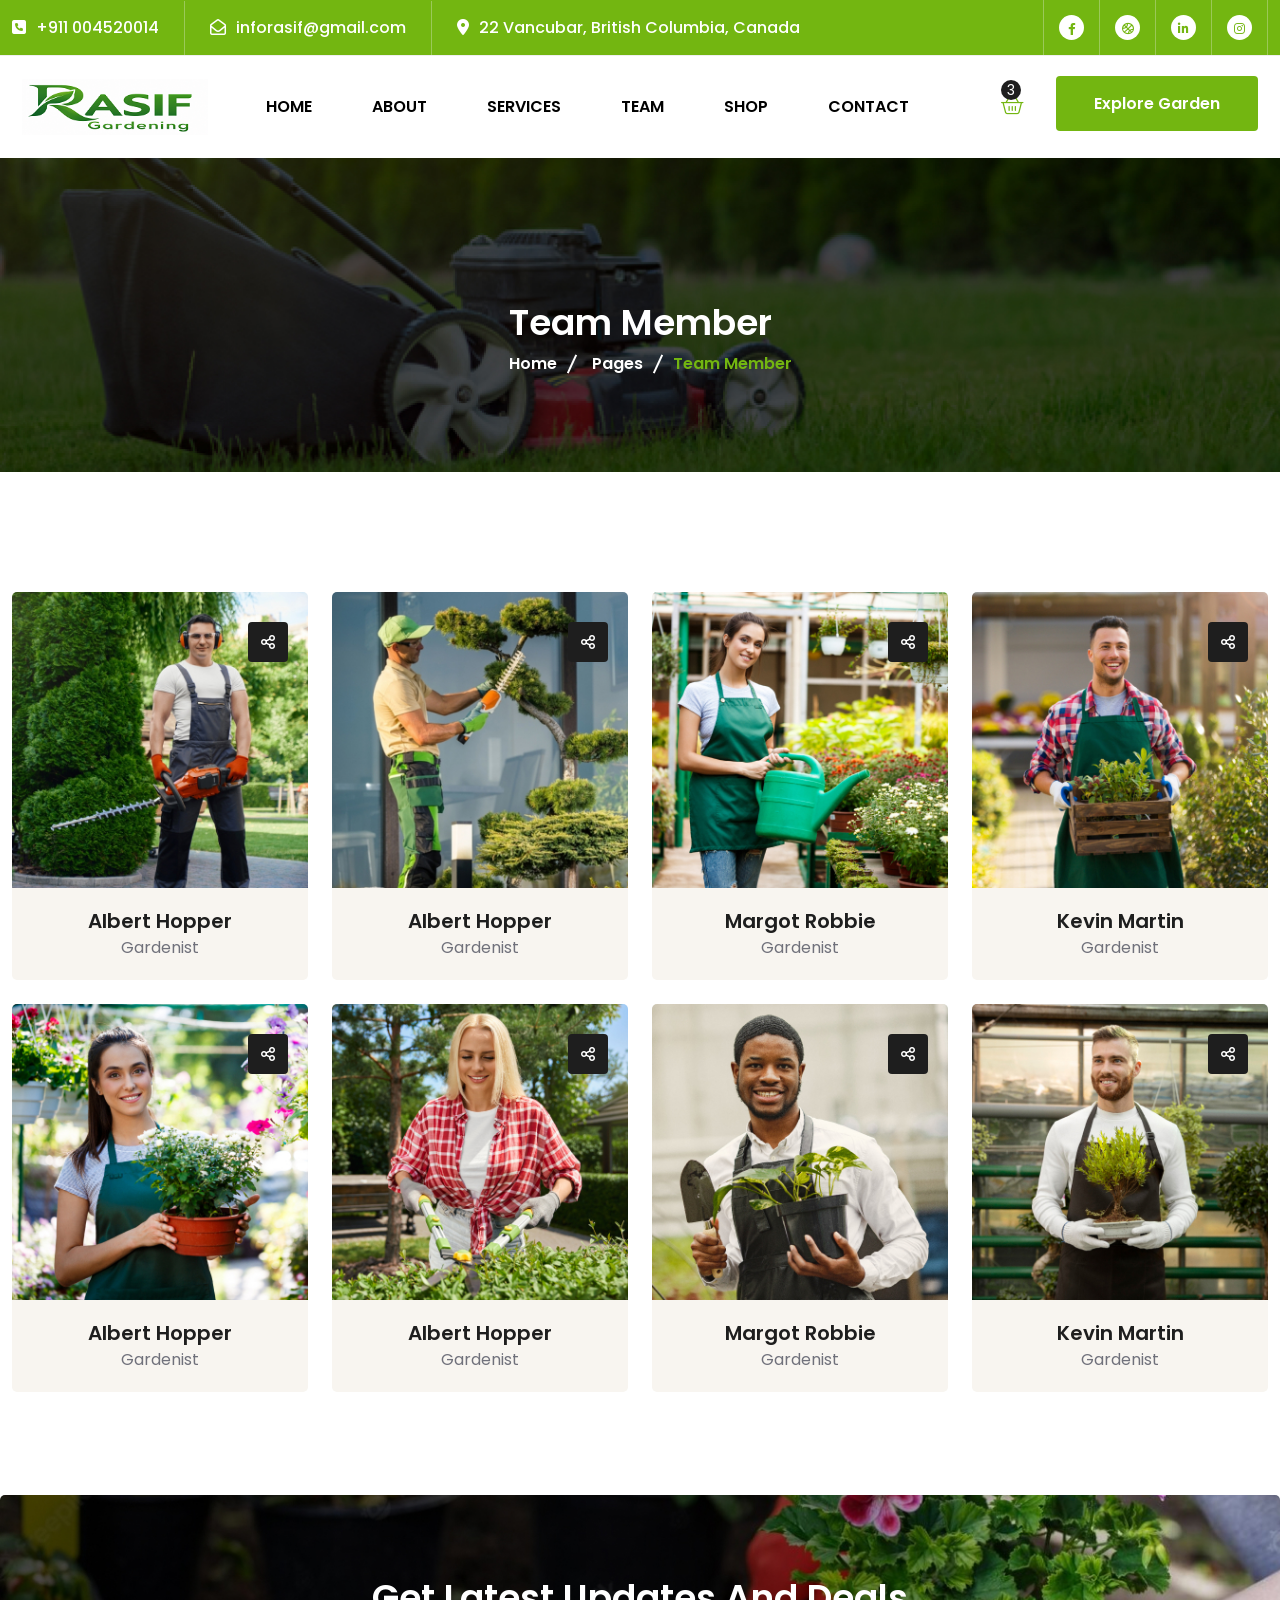
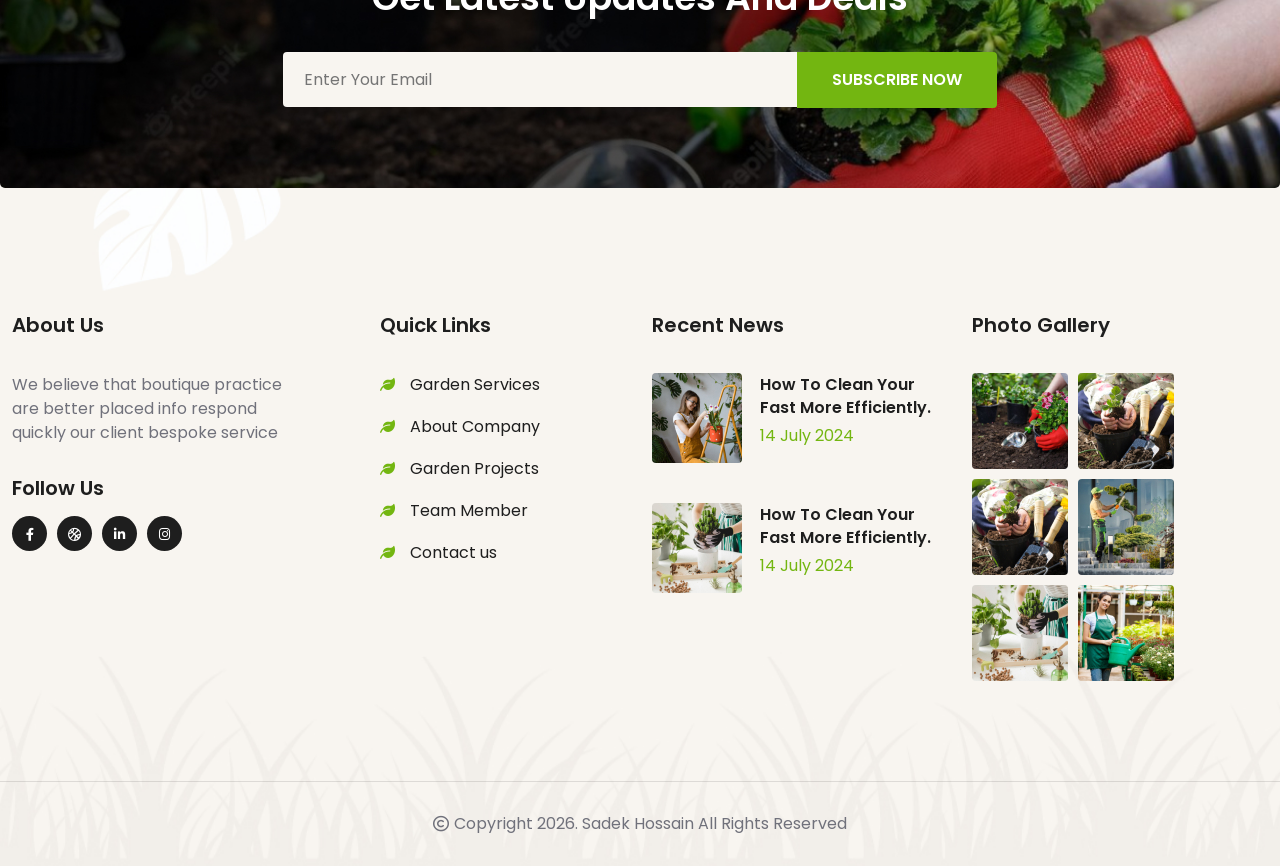
<file: team.html>
<!DOCTYPE html>
<html lang="en">



<head>
    <meta charset="UTF-8">
    <meta name="viewport" content="width=device-width, initial-scale=1.0">
    <meta name="description" content="">
    <meta name="keywords" content="">
    <title>gardening</title>
    <link rel="icon" type="image/png" href="assets/img/logo/favicon.png" sizes="16x16">
    <link rel="stylesheet" href="assets/css/fontawasome.css">
    <link rel="stylesheet" href="assets/css/swiper-bundle.min.css">
    <link rel="stylesheet" href="assets/css/odometer.css">
    <link rel="stylesheet" href="assets/css/lightcase.css">
    <link rel="stylesheet" href="assets/css/bootstrap.min.css">    
    <link rel="stylesheet" href="assets/css/style.css">
</head>

<body>
     
    <!-- Preloader -->
    <div class="preloader"></div>    

   <!-- start header section here -->
     <div class="header header--headerpage2">
        <div class="header__top header__top--toppage2 bg-white">
            <div class="container-xl container-fluid">
                <div class="header__topcontent header__topcontent--topcontentpage2">
                    <div class="left">
                        <ul>
                            <li>
                                <div class="icon">                                                       
                                    <i class="fa-solid fa-square-phone"></i>                              
                                </div>
                                <div class="text">
                                    <p>+911 004520014</p>                            
                                </div>
                            </li>
                            <li>
                                <div class="icon">                                                       
                                    <i class="fa-sharp fa-regular fa-envelope-open"></i>                              
                                </div>
                                <div class="text">
                                    <p>inforasif@gmail.com</p>                            
                                </div>
                            </li>
                            <li>
                                <div class="icon">                                                       
                                    <i class="fa-sharp fa-solid fa-location-dot"></i>                             
                                </div>
                                <div class="text">
                                    <p>22 Vancubar, British Columbia, Canada</p>                            
                                </div>
                            </li>
                        </ul>
                    </div>
                    <div class="right">
                        <ul>
                            <li><a href="#"><i class="fa-brands fa-facebook-f"></i></a></li>
                            <li><a href="#"><i class="fa-sharp fa-regular fa-basketball"></i></a></li>
                            <li><a href="#"><i class="fa-brands fa-linkedin-in"></i></a></li>
                            <li><a href="#"><i class="fa-brands fa-instagram"></i></a></li>
                        </ul>                        
                    </div>
                </div>
            </div>
        </div>
        <div class="header__bottom bg-white">
            <div class="container-xl container-fluid">
                <div class="row align-items-center">
                    <div class="col-6 col-xl-2">
                        <div class="left">
                            <div class="header__logo">
                                <a href="index.html"><img src="assets/img/logo/logo.png" alt="logo"></a>
                            </div>
                        </div>
                    </div>
                    <div class="col-6 col-xl-10">
                        <div class="right">                            
                            <div class="header__nav target"> 
                                <div class="mobilelogo d-xl-none d-block">
                                    <a href="index.html"><img src="assets/img/logo/whiteloog.png" alt="logo"></a>
                                </div>
                                <div class="mainactive activescroll">                           
                                    <ul>
                                        <li><a href="index.html">Home</a>
                                            <!-- <ul>
                                                <li><a href="index.html">home-1</a></li>
                                                <li><a href="index-2.html" class="active">home-2</a></li> 
                                                <li><a href="index-3.html">home-3</a> </li>
                                            </ul> -->
                                        </li>                                    
                                        <li><a href="about.html">About</a></li>
                                        <li><a href="service.html">Services</a>
                                        <li><a href="team.html">Team</a></li>  
                                        <li><a href="shop.html">Shop</a></li>  

                                        <li><a href="contact.html">Contact</a></li>    




                                            <ul>
                                                <!-- <li><a href="#0">portfolio</a>
                                                    <ul>
                                                        <li><a href="project.html">Portfolio</a></li>                                                            
                                                        <li><a href="project-mas.html">Portfolio Masonary</a></li> 
                                                        <li><a href="project-details.html">Project Details</a></li>                                                                                                   
                                                    </ul>
                                                </li> -->
                                                <!-- <li><a href="#0">Service</a>
                                                    <ul>
                                                        <li><a href="service.html">Service</a></li>                                                            
                                                        <li><a href="service-details.html">Service Single</a></li>                                                                                                   
                                                    </ul>
                                                </li> -->
                                                <!-- <li><a href="#0">Team</a>
                                                    <ul>
                                                                                                                    
                                                                                                                                                     
                                            </ul>
                                                </li>
                                                <li><a href="history.html">history</a></li>
                                                <li><a href="faq.html">FAQ</a></li>                                              
                                                <li><a href="404.html">404</a></li>
                                            </ul>
                                        </li> -->
                                        <!-- <li><a href="#0">shop</a>
                                            <ul>
                                                <li><a href="cart.html">Cart</a></li>                                                
                                                
                                                <li><a href="product-details.html">Product Details</a></li>
                                            </ul>
                                        </li> -->
                                        <!-- <li><a href="#0">Blog</a>
                                            <ul>
                                                <li><a href="blog.html">Blog</a></li>                                                
                                                <li><a href="blog-single.html">Blog Single</a></li>                                                
                                            </ul>
                                        </li> -->
                                       
                                    </ul>
                                </div>                                
                            </div> 
                            <div class="header__cart">                            
                                <div class="carticon">
                                <a href="#"><i class="fa-light fa-basket-shopping"></i></a>
                                </div>
                                <div class="cart-details">
                                    <div class="close d-sm-none d-block">
                                        <i class="fa-sharp fa-solid fa-square-xmark"></i>
                                    </div>
                                    <div class="item">
                                        <div class="thumb">
                                            <img src="assets/img/cart/img1.jpg" alt="img">
                                        </div>
                                        <div class="right">
                                            <div class="text">
                                                <h6><a href="#">Product title here</a></h6>
                                                <p>$20.00</p>
                                                <span>In Stock</span>
                                            </div>
                                            <div class="cros">
                                                <i class="fa-sharp fa-solid fa-square-xmark"></i>
                                            </div>
                                        </div>
                                    </div>
                                    <div class="item">
                                        <div class="thumb">
                                            <img src="assets/img/cart/img2.png" alt="img">
                                        </div>
                                        <div class="right">
                                            <div class="text">
                                                <h6><a href="#">Product title here</a></h6>
                                                <p>$20.00</p>
                                                <span>In Stock</span>
                                            </div>
                                            <div class="cros">
                                                <i class="fa-sharp fa-solid fa-square-xmark"></i>
                                            </div>
                                        </div>
                                    </div>
                                    <div class="total">
                                        <div class="subtotal">
                                            <p>Subtotal :<span> $40.00</span></p>
                                        </div>
                                        <div class="checkout">
                                            <a href="#">Checkout</a>
                                        </div>
                                    </div>
                                </div>
                            </div>
                            <div class="header__bottombtn d-xl-block d-none">
                                 <a href="contact.html" class="custom-btn">Explore Garden</a>
                            </div>
                            <div class="ellepsis d-xl-none">
                                <i class="fa-solid fa-circle-info"></i>
                            </div>
                            <div class="bar d-xl-none d-block">
                                <i class="fa-solid fa-bars"></i>
                            </div>                            
                        </div>
                    </div>                    
                </div>
            </div>
        </div>
    </div>  
    <!--  header section here --> 

     <!-- start banner here -->
     <section class="pageheader overflow-hidden">
        <div class="container">
            <div class="pageheader__content">
                <h2>Team Member</h2>
                <nav aria-label="breadcrumb">
                    <ul class="breadcrumb">
                        <li><a href="index.html">Home</a></li>
                        <li><a href="#0">pages</a></li>
                        <li class="active" aria-current="page">Team Member</li>
                    </ul>
                </nav>
            </div>
        </div>
    </section>
    <!-- end banner here -->
    
    <!-- team content start here -->
    <section class="teamsingle bg-white">
        <div class="section__wrapper"> 
            <div class="container">
                <div class="row g-4 justify-content-center">
                    <div class="col-md-6 col-lg-4 col-xl-3">
                        <div class="team__item">
                            <div class="team__inner bg-white">   
                                <div class="thumb">
                                    <img src="assets/img/home-1/team/img1.jpg" alt="bakul">                                   
                                    <div class="allicon go-up">
                                        <div class="fixedicon">
                                            <i class="fa-sharp fa-regular fa-share-nodes"></i>
                                        </div> 
                                        <ul>                                            
                                            <li><a href="#"><i class="fa-sharp fa-regular fa-basketball"></i></a></li>
                                            <li><a href="#"><i class="fa-brands fa-instagram"></i></a></li>
                                            <li><a href="#"><i class="fa-brands fa-linkedin-in"></i></a></li>                                           
                                            <li><a href="#"><i class="fa-brands fa-facebook-f"></i></a></li>
                                        </ul>                                       
                                    </div>
                                </div>                                                                
                                <div class="text">
                                    <h6><a href="team-single.html">Albert Hopper</a></h6>
                                    <p>Gardenist</p>
                                </div>
                            </div>
                        </div>
                    </div>  
                    <div class="col-md-6 col-lg-4 col-xl-3">
                        <div class="team__item">
                            <div class="team__inner bg-white">   
                                <div class="thumb">
                                    <img src="assets/img/home-1/team/img2.jpg" alt="bakul">                                   
                                    <div class="allicon go-up">
                                        <div class="fixedicon">
                                            <i class="fa-sharp fa-regular fa-share-nodes"></i>
                                        </div> 
                                        <ul>                                            
                                            <li><a href="#"><i class="fa-sharp fa-regular fa-basketball"></i></a></li>
                                            <li><a href="#"><i class="fa-brands fa-instagram"></i></a></li>
                                            <li><a href="#"><i class="fa-brands fa-linkedin-in"></i></a></li>                                           
                                            <li><a href="#"><i class="fa-brands fa-facebook-f"></i></a></li>
                                        </ul>                                       
                                    </div>
                                </div>                                                                
                                <div class="text">
                                    <h6><a href="team-single.html">Albert Hopper</a></h6>
                                    <p>Gardenist</p>
                                </div>
                            </div>
                        </div>
                    </div>   
                    <div class="col-md-6 col-lg-4 col-xl-3">
                        <div class="team__item">
                            <div class="team__inner bg-white">   
                                <div class="thumb">
                                    <img src="assets/img/home-1/team/img3.jpg" alt="bakul">                                   
                                    <div class="allicon go-up">
                                        <div class="fixedicon">
                                            <i class="fa-sharp fa-regular fa-share-nodes"></i>
                                        </div> 
                                        <ul>                                            
                                            <li><a href="#"><i class="fa-sharp fa-regular fa-basketball"></i></a></li>
                                            <li><a href="#"><i class="fa-brands fa-instagram"></i></a></li>
                                            <li><a href="#"><i class="fa-brands fa-linkedin-in"></i></a></li>                                           
                                            <li><a href="#"><i class="fa-brands fa-facebook-f"></i></a></li>
                                        </ul>                                       
                                    </div>
                                </div>                                                                
                                <div class="text">
                                    <h6><a href="team-single.html">Margot Robbie</a></h6>
                                    <p>Gardenist</p>
                                </div>
                            </div>
                        </div>
                    </div> 
                    <div class="col-md-6 col-lg-4 col-xl-3">
                        <div class="team__item">
                            <div class="team__inner bg-white">   
                                <div class="thumb">
                                    <img src="assets/img/home-1/team/img4.jpg" alt="bakul">                                   
                                    <div class="allicon go-up">
                                        <div class="fixedicon">
                                            <i class="fa-sharp fa-regular fa-share-nodes"></i>
                                        </div> 
                                        <ul>                                            
                                            <li><a href="#"><i class="fa-sharp fa-regular fa-basketball"></i></a></li>
                                            <li><a href="#"><i class="fa-brands fa-instagram"></i></a></li>
                                            <li><a href="#"><i class="fa-brands fa-linkedin-in"></i></a></li>                                           
                                            <li><a href="#"><i class="fa-brands fa-facebook-f"></i></a></li>
                                        </ul>                                       
                                    </div>
                                </div>                                                                
                                <div class="text">
                                    <h6><a href="team-single.html">Kevin Martin</a></h6>
                                    <p>Gardenist</p>
                                </div>
                            </div>
                        </div>
                    </div> 
                    <div class="col-md-6 col-lg-4 col-xl-3">
                        <div class="team__item">
                            <div class="team__inner bg-white">   
                                <div class="thumb">
                                    <img src="assets/img/team/img4.jpg" alt="bakul">                                   
                                    <div class="allicon go-up">
                                        <div class="fixedicon">
                                            <i class="fa-sharp fa-regular fa-share-nodes"></i>
                                        </div> 
                                        <ul>                                            
                                            <li><a href="#"><i class="fa-sharp fa-regular fa-basketball"></i></a></li>
                                            <li><a href="#"><i class="fa-brands fa-instagram"></i></a></li>
                                            <li><a href="#"><i class="fa-brands fa-linkedin-in"></i></a></li>                                           
                                            <li><a href="#"><i class="fa-brands fa-facebook-f"></i></a></li>
                                        </ul>                                       
                                    </div>
                                </div>                                                                
                                <div class="text">
                                    <h6><a href="team-single.html">Albert Hopper</a></h6>
                                    <p>Gardenist</p>
                                </div>
                            </div>
                        </div>
                    </div>  
                    <div class="col-md-6 col-lg-4 col-xl-3">
                        <div class="team__item">
                            <div class="team__inner bg-white">   
                                <div class="thumb">
                                    <img src="assets/img/team/img3.jpg" alt="bakul">                                   
                                    <div class="allicon go-up">
                                        <div class="fixedicon">
                                            <i class="fa-sharp fa-regular fa-share-nodes"></i>
                                        </div> 
                                        <ul>                                            
                                            <li><a href="#"><i class="fa-sharp fa-regular fa-basketball"></i></a></li>
                                            <li><a href="#"><i class="fa-brands fa-instagram"></i></a></li>
                                            <li><a href="#"><i class="fa-brands fa-linkedin-in"></i></a></li>                                           
                                            <li><a href="#"><i class="fa-brands fa-facebook-f"></i></a></li>
                                        </ul>                                       
                                    </div>
                                </div>                                                                
                                <div class="text">
                                    <h6><a href="team-single.html">Albert Hopper</a></h6>
                                    <p>Gardenist</p>
                                </div>
                            </div>
                        </div>
                    </div>   
                    <div class="col-md-6 col-lg-4 col-xl-3">
                        <div class="team__item">
                            <div class="team__inner bg-white">   
                                <div class="thumb">
                                    <img src="assets/img/team/img2.jpg" alt="bakul">                                   
                                    <div class="allicon go-up">
                                        <div class="fixedicon">
                                            <i class="fa-sharp fa-regular fa-share-nodes"></i>
                                        </div> 
                                        <ul>                                            
                                            <li><a href="#"><i class="fa-sharp fa-regular fa-basketball"></i></a></li>
                                            <li><a href="#"><i class="fa-brands fa-instagram"></i></a></li>
                                            <li><a href="#"><i class="fa-brands fa-linkedin-in"></i></a></li>                                           
                                            <li><a href="#"><i class="fa-brands fa-facebook-f"></i></a></li>
                                        </ul>                                       
                                    </div>
                                </div>                                                                
                                <div class="text">
                                    <h6><a href="team-single.html">Margot Robbie</a></h6>
                                    <p>Gardenist</p>
                                </div>
                            </div>
                        </div>
                    </div> 
                    <div class="col-md-6 col-lg-4 col-xl-3">
                        <div class="team__item">
                            <div class="team__inner bg-white">   
                                <div class="thumb">
                                    <img src="assets/img/team/img1.jpg" alt="bakul">                                   
                                    <div class="allicon go-up">
                                        <div class="fixedicon">
                                            <i class="fa-sharp fa-regular fa-share-nodes"></i>
                                        </div> 
                                        <ul>                                            
                                            <li><a href="#"><i class="fa-sharp fa-regular fa-basketball"></i></a></li>
                                            <li><a href="#"><i class="fa-brands fa-instagram"></i></a></li>
                                            <li><a href="#"><i class="fa-brands fa-linkedin-in"></i></a></li>                                           
                                            <li><a href="#"><i class="fa-brands fa-facebook-f"></i></a></li>
                                        </ul>                                       
                                    </div>
                                </div>                                                                
                                <div class="text">
                                    <h6><a href="team-single.html">Kevin Martin</a></h6>
                                    <p>Gardenist</p>
                                </div>
                            </div>
                        </div>
                    </div> 
                </div>
            </div>
        </div>
    </section>
    <!-- team content end here -->    

    <!-- start newslatter secton here -->
    <section class="newslatter newslatter--aboutpage bg-white go-up">
        <div class="container">
            <div class="newslatter__bg">
                <div class="text">
                    <h3>Get Latest Updates and Deals</h3>
                </div>
                <div class="newslatter__form">                
                    <form action="#0">
                        <input type="email" placeholder="Enter your Email">
                         <button type="submit">Subscribe Now</button>
                    </form>
                </div>
            </div>
        </div>
    </section>
    <!-- end newslatter secton here -->
   
    <!-- start footer section here -->
    <section class="footer overflow-hidden">
        <div class="footer__top">
            <div class="container">
                <div class="row g-4">
                    <div class="col-sm-6 col-lg-3">
                        <div class="footer__about">
                            <h6>about us</h6>
                            <div class="text">
                                <p>We believe that boutique practice are better placed info respond quickly our
                                client bespoke service</p>                                
                                <div class="allsocialicon">
                                    <h6>follow us</h6>
                                    <ul>
                                        <li><a href="#"><i class="fa-brands fa-facebook-f"></i></a></li>
                                        <li><a href="#"><i class="fa-sharp fa-regular fa-basketball"></i></a></li>
                                        <li><a href="#"><i class="fa-brands fa-linkedin-in"></i></a></li>
                                        <li><a href="#"><i class="fa-brands fa-instagram"></i></a></li>
                                    </ul>
                                </div>
                            </div>
                        </div>
                    </div>
                    <div class="col-sm-6 col-lg-3">
                        <div class="footer__link">
                            <h6>Quick Links</h6>
                            <ul>
                                <li><i class="fa-solid fa-leaf"></i><a href="service.html">Garden Services</a></li>
                                <li><i class="fa-solid fa-leaf"></i><a href="about.html">About Company</a></li>
                                <li><i class="fa-solid fa-leaf"></i><a href="project.html">Garden Projects</a></li>
                                <li><i class="fa-solid fa-leaf"></i><a href="team.html">Team Member</a></li>
                                <li><i class="fa-solid fa-leaf"></i><a href="contact.html">Contact us</a></li>
                            </ul>
                        </div>
                    </div>
                    <div class="col-sm-6 col-lg-3">
                        <div class="footer__news">
                            <h6>Recent news</h6>
                            <ul>
                                <li>
                                    <div class="thumb imghover">
                                       <a href="blog-single.html"><img src="assets/img/home-1/footer/news/img1.jpg" alt="bakul"></a>
                                    </div>
                                    <div class="text">
                                        <h6><a href="blog-single.html">How to Clean Your Fast More Efficiently.</a></h6>
                                        <p>14 July 2024</p>
                                    </div>
                                </li>
                                <li>
                                    <div class="thumb imghover">
                                        <a href="blog-single.html"><img src="assets/img/home-1/footer/news/img2.jpg" alt="bakul"></a>
                                    </div>
                                    <div class="text">
                                        <h6><a href="blog-single.html">How to Clean Your Fast More Efficiently.</a></h6>
                                        <p>14 July 2024</p>
                                    </div>
                                </li>
                            </ul>
                        </div>
                    </div>
                    <div class="col-sm-6 col-lg-3">
                        <div class="footer__photo">
                            <h6>photo gallery</h6>
                            <div class="allphoto">
                                <div class="item imghover">
                                    <a href="#"><img src="assets/img/home-1/footer/gallery/img1.jpg" alt="bakul"></a> 
                                    <div class="inneritem go-up">
                                        <div class="upitem search">
                                            <a href="assets/img/home-1/footer/gallery/img1.jpg" data-rel="lightcase:myCollection">                                                
                                                <i class="fa-sharp fa-regular fa-eye"></i>
                                            </a>
                                        </div>                                        
                                    </div>
                                </div>                              
                                <div class="item imghover">
                                    <a href="#"><img src="assets/img/home-1/footer/gallery/img2.jpg" alt="bakul"></a>
                                    <div class="inneritem go-up">
                                        <div class="upitem search">
                                            <a href="assets/img/home-1/footer/gallery/img2.jpg" data-rel="lightcase:myCollection">                                                
                                                <i class="fa-sharp fa-regular fa-eye"></i>
                                            </a>
                                        </div>                                        
                                    </div>
                                </div>
                                <div class="item imghover">
                                    <a href="#"><img src="assets/img/home-1/footer/gallery/img3.jpg" alt="bakul"></a>
                                    <div class="inneritem go-up">
                                        <div class="upitem search">
                                            <a href="assets/img/home-1/footer/gallery/img3.jpg" data-rel="lightcase:myCollection">                                                
                                                <i class="fa-sharp fa-regular fa-eye"></i>
                                            </a>
                                        </div>                                        
                                    </div>
                                </div>
                                <div class="item imghover">
                                    <a href="#"><img src="assets/img/home-1/footer/gallery/img4.jpg" alt="bakul"></a>
                                    <div class="inneritem go-up">
                                        <div class="upitem search">
                                            <a href="assets/img/home-1/footer/gallery/img4.jpg" data-rel="lightcase:myCollection">                                                
                                                <i class="fa-sharp fa-regular fa-eye"></i>
                                            </a>
                                        </div>                                        
                                    </div>
                                </div>
                                 <div class="item imghover">
                                     <a href="#"><img src="assets/img/home-1/footer/gallery/img5.jpg" alt="bakul"></a>
                                     <div class="inneritem go-up">
                                        <div class="upitem search">
                                            <a href="assets/img/home-1/footer/gallery/img5.jpg" data-rel="lightcase:myCollection">                                                
                                                <i class="fa-sharp fa-regular fa-eye"></i>
                                            </a>
                                        </div>                                        
                                    </div>
                                 </div>
                                 <div class="item imghover">
                                    <a href="#"><img src="assets/img/home-1/footer/gallery/img6.jpg" alt="bakul"></a>
                                    <div class="inneritem go-up">
                                        <div class="upitem search">
                                            <a href="assets/img/home-1/footer/gallery/img6.jpg" data-rel="lightcase:myCollection">                                                
                                                <i class="fa-sharp fa-regular fa-eye"></i>
                                            </a>
                                        </div>                                       
                                    </div>
                                </div>
                            </div>
                        </div>
                    </div>
                </div>
            </div>
        </div>
        <div class="footer__bottom">
            <p><i class="fa-regular fa-copyright"></i> Copyright 2026. Sadek Hossain All Rights Reserved</p>
        </div>
    </section>
     <!-- end footer section here -->

    <!-- scrollToTop start here -->
    <a href="#" class="scrollToTop">
        <i class="fa-solid fa-arrow-up-long"></i>
        <span class="pluse_1"></span>
        <span class="pluse_2"></span>
    </a>
    <!-- scrollToTop ending here -->

    <!-- vendor js -->
    <script src="assets/js/jquery.js"></script>
    <script src="assets/js/bootstrap.bundle.min.js"></script>
    <script src="assets/js/swiper-bundle.min.js"></script>    
    <script src="assets/js/odometer.js"></script>
    <script src="assets/js/isotope.pkgd.min.js"></script>
    <script src="assets/js/lightcase.js"></script>
    <script src="assets/js/viewport.jquery.js"></script>    
  
    
     <!-- custome js here -->
     <script src="assets/js/custom.js"></script>     
    
</body>



</html>
</file>
<file: assets/css/odometer.css>
.odometer.odometer-auto-theme, .odometer.odometer-theme-default {
    display: inline-block;
    vertical-align: middle;
    position: relative;
  }
  .odometer.odometer-auto-theme .odometer-digit, .odometer.odometer-theme-default .odometer-digit {
    display: inline-block;
    vertical-align: middle;
    position: relative;
  }
  .odometer.odometer-auto-theme .odometer-digit .odometer-digit-spacer, .odometer.odometer-theme-default .odometer-digit .odometer-digit-spacer {
    display: inline-block;
    vertical-align: middle;
    visibility: hidden;
  }
  .odometer.odometer-auto-theme .odometer-digit .odometer-digit-inner, .odometer.odometer-theme-default .odometer-digit .odometer-digit-inner {
    text-align: left;
    display: block;
    position: absolute;
    top: 0;
    left: 0;
    right: 0;
    bottom: 0;
    overflow: hidden;
  }
  .odometer.odometer-auto-theme .odometer-digit .odometer-ribbon, .odometer.odometer-theme-default .odometer-digit .odometer-ribbon {
    display: block;
  }
  .odometer.odometer-auto-theme .odometer-digit .odometer-ribbon-inner, .odometer.odometer-theme-default .odometer-digit .odometer-ribbon-inner {
    display: block;
    -webkit-backface-visibility: hidden;
  }
  .odometer.odometer-auto-theme .odometer-digit .odometer-value, .odometer.odometer-theme-default .odometer-digit .odometer-value {
    display: block;
    -webkit-transform: translateZ(0);
  }
  .odometer.odometer-auto-theme .odometer-digit .odometer-value.odometer-last-value, .odometer.odometer-theme-default .odometer-digit .odometer-value.odometer-last-value {
    position: absolute;
  }
  .odometer.odometer-auto-theme.odometer-animating-up .odometer-ribbon-inner, .odometer.odometer-theme-default.odometer-animating-up .odometer-ribbon-inner {
    -webkit-transition: -webkit-transform 2s;
    -moz-transition: -moz-transform 2s;
    -ms-transition: -ms-transform 2s;
    -o-transition: -o-transform 2s;
    transition: transform 2s;
  }
  .odometer.odometer-auto-theme.odometer-animating-up.odometer-animating .odometer-ribbon-inner, .odometer.odometer-theme-default.odometer-animating-up.odometer-animating .odometer-ribbon-inner {
    -webkit-transform: translateY(-100%);
    -moz-transform: translateY(-100%);
    -ms-transform: translateY(-100%);
    -o-transform: translateY(-100%);
    transform: translateY(-100%);
  }
  .odometer.odometer-auto-theme.odometer-animating-down .odometer-ribbon-inner, .odometer.odometer-theme-default.odometer-animating-down .odometer-ribbon-inner {
    -webkit-transform: translateY(-100%);
    -moz-transform: translateY(-100%);
    -ms-transform: translateY(-100%);
    -o-transform: translateY(-100%);
    transform: translateY(-100%);
  }
  .odometer.odometer-auto-theme.odometer-animating-down.odometer-animating .odometer-ribbon-inner, .odometer.odometer-theme-default.odometer-animating-down.odometer-animating .odometer-ribbon-inner {
    -webkit-transition: -webkit-transform 2s;
    -moz-transition: -moz-transform 2s;
    -ms-transition: -ms-transform 2s;
    -o-transition: -o-transform 2s;
    transition: transform 2s;
    -webkit-transform: translateY(0);
    -moz-transform: translateY(0);
    -ms-transform: translateY(0);
    -o-transform: translateY(0);
    transform: translateY(0);
  }
  
  .odometer.odometer-auto-theme, .odometer.odometer-theme-default {
  /*  font-family: "Helvetica Neue", sans-serif;*/
    /*line-height: 1.1em;*/
  }
  .odometer.odometer-auto-theme .odometer-value, .odometer.odometer-theme-default .odometer-value {
    text-align: center;
  }
</file>
<file: assets/css/style.css>
@import url("https://fonts.googleapis.com/css2?family=Poppins:ital,wght@0,100;0,200;0,300;0,400;0,500;0,600;0,700;0,800;0,900;1,100;1,200;1,300;1,400;1,500;1,600;1,700;1,800;1,900&amp;display=swap");
@import url("https://fonts.googleapis.com/css2?family=Public+Sans:ital,wght@0,100..900;1,100..900&amp;display=swap");
@import url("https://fonts.googleapis.com/css2?family=Manrope:wght@200..800&amp;display=swap");
/* browser prefix adding  */
/* @@@@@@@@@@@@@  Extend Property CSS Writing Now  @@@@@@@@@@@@@@ */
.contactus__inner:hover .thumb::after, .feedback2__inner:hover .icon::after, .service__inner:hover .thumb::after, .counter__inner:hover .thumb::after, .natureplant__innerimg:hover .thumb::after, .natureplant__gardingmake .item:hover .thumb::after, .feature__inner:hover .icon::after {
  animation: feature 5s infinite;
}
@keyframes feature {
  100% {
    transform: rotate(180deg);
  }
}

.banner .position_bshape.topleftimg {
  animation-name: shape;
  animation-duration: 4s;
  animation-iteration-count: 1;
}

@keyframes shape {
  0% {
    bottom: 50%;
    opacity: 0;
  }
  100% {
    bottom: 85%;
    opacity: 1;
  }
}

.bottom-left, .right-top, .bottom-top, .top-bottom, .right-left, .left-right {
  animation-duration: 4s;
  animation-iteration-count: infinite;
}

.accordion-item .accordion-button, .servicesingle__middle .text h4, .servicesingle__top .text h4, .servicesingle__sidebar .allheading ul li a, .servicesingle__sidebar .allheading ul li, .counter__content h6, body,
button,
input,
select,
optgroup,
textarea {
  font-family: "Poppins", sans-serif;
}

.feature__inner .text p {
  font-family: "Public Sans", sans-serif;
}

.servicesingle__sidebar .brouchore.brouchoreneedhelp .text ul li .textinner span, .section__header span {
  font-family: "Manrope", sans-serif;
}

.cartpage__body ul li .remove, .cartpage__body ul li .total, .cartpage__body ul li .price, .cartpage__body ul li .product {
  border-right: 1px solid #F2F6F9;
  border-top: 1px solid #F2F6F9;
}

.cartpage__paymentitem .header, .cartpage__body ul li:last-child .remove, .cartpage__body ul li:last-child .total, .cartpage__body ul li:last-child .countadd, .cartpage__body ul li:last-child .price, .cartpage__body ul li:last-child .product {
  border-bottom: 1px solid #F2F6F9;
}

.contactus__inner .text ul li span, .contactus__inner .thumb i, .cartpage__paymentitem .content form .totall ul li span:last-child, .cartpage__paymentitem .content form .totall ul li span, .cartpage__paymentitem .content form .update button, .cartpage__paymentitem .content form .country p, .cartpage__paymentitem .header ul li:last-child, .cartpage__body ul li .remove i, .cartpage__header ul li, .cartdesk__content ul li i, .cartdesk__header nav .nav .nav-link, .cartdesk__text .nametext .allstar .star i, .shopdetails__content ul li i, .shopdetails__content .rating span i, .shopdetails__content h6 span, .shoppagenav .nav-tab .nav-link.active, .shoppage__item .content .allstar i, .shoppage__item .thum .shoppagelink a i, .shoppage__item:hover .content a, .testmonial__content .profile .star ul li i, .skill__item .skill-title .right span, .process__inner:hover h6, .blogsingle__leavecoments--addreview .formarea form .alliput input, .blogsingle__author .author-content .text ul li a, .blogsingle__content .tagbutton-icon .tagbutton ul li a:hover, .blogsingle__content .heading ul li i, .blogsingle__catagory .content ul li:hover span, .blogsingle__catagory .content ul li:hover h6 a, .blogsingle__popularpost .postitem > ul > li:hover .content h6 a, .blogsingle__search .search-area .icon i, .blog__inner:hover .content .text h6 a, .blog__inner .content .text ul li i, .feedback2__inner:hover .text .profile .name h6, .feedback2__inner .text .profile .name ul li i, .feedback__inner .top .profile .star ul li i, .teamprofile__personalcontent .data > ul li .allicon ul li a i, .team__inner:hover .text h6 a, .team__inner .thumb .allicon ul li a:hover i, .portfoliosingle__right ul li span, .projectfilter__item .inneritem .upitem a i, .project__item:hover .content .content-inner h6 a, .servicesingle__sidebar .brouchore.brouchoreneedhelp .text ul li .icon i, .servicesingle__sidebar .allheading ul li a i, .service2__item:hover h6 a, .service__inner:hover .text a, .service__inner:hover .text h6 a, .natureplant__innerimg .counteritem .text h5 span, .natureplant__gardingmake .item .text span, .natureplant__content ul li i, .feature__inner:hover .text h6, .footer__photo .allphoto .item .inneritem .upitem a:hover i, .footer__news ul li:hover .text h6 a, .footer__news ul li .text p, .footer__link ul li:hover a, .footer__link ul li i, .header .menu-item-has-children.open > a::after, .header .menu-item-has-children.open > a::before, .header__nav .mainactive > ul li > ul li:hover::after, .header__cart .cart-details .total .subtotal p span, .header__cart .cart-details .item:hover .right .text h6 a, .header__cart .cart-details .item .right .text p, .header__cart .carticon a i, .header__bottom .right .ellepsis i, .header__bottom .right .bar i, .header__topcontent--topcontentpage2 .right ul li a i, .header__topcontent .left ul li .icon i, .pagi .pagi-inner ul li:last-child a i, .pagi .pagi-inner ul li:first-child a i, .pagi .pagi-inner ul li a, .pageheader__content ul li.active, .fourzero__content form i, .section__header span {
  color: #1E1E1E;
}

.blogsingle__leavecoments--addreview .formarea form .alliput ::placeholder, .blogsingle__content .tagbutton-icon .tagicon ul li:first-child, .blogsingle__content .tagbutton-icon .tagbutton ul li:first-child {
  color: #1E1E1E !important;
}

.project__item:hover .content, .header__nav .mainactive > ul li > ul {
  visibility: visible;
}

@keyframes custom1 {
  10% {
    transform: translateY(-8px);
  }
  50% {
    transform: skew(10deg);
  }
  80% {
    transform: rotate(8deg);
  }
  100% {
    transform: translate(0);
  }
}

.testmonial .thum, .feedback__inner .top .thumb {
  width: 80px;
  height: 80px;
  line-height: 80px;
}

.contactus__inner .thumb::after {
  border: 1px solid #73B611;
}

.header__cart .cart-details .total .checkout a {
  border: 2px solid #73B611;
}

.blog__inner:hover .thumb::after, .blog__inner:hover .thumb::before, .projectfilter__item::after, .natureplant__innerimg .counteritem, .imghover:hover::after, .imghover:hover::before {
  opacity: 0;
}

.blog__inner .thumb::after, .blog__inner .thumb::before, .projectfilter__item:hover .inneritem, .projectfilter__item:hover::after, .project__item:hover .content, .project__item .content, .footer__photo .allphoto .item:hover .inneritem, .swiper-pagination-bullet, .header__nav .mainactive > ul li > ul li:hover::after, .header__nav .mainactive > ul li > ul, .imghover::after, .imghover::before {
  opacity: 1;
}

.footer__photo .allphoto .item .inneritem .upitem a i {
  font-size: 12px;
}

.teamprofile__personalcontent .data > ul li .allicon ul li a i, .projectfilter__item .inneritem .upitem a i, .scrollToTop i {
  font-size: 0.875rem;
}

.cartpage__paymentitem .content form .totall ul li span, .cartpage__discountcode button, .teamprofile__personalcontent span, .newslatter__form form button {
  font-size: 1rem;
}

.testmonial .thum .quode i {
  font-size: 20px;
}

.servicesingle__sidebar .brouchore.brouchoreneedhelp .text ul li, .swiper-pagination-bullet, .header__cart .cart-details .total .checkout a:hover, .pluse_1::after,
.pluse_2::after {
  background: transparent;
}

.request--contactus::after, .team__inner--innerpage2 .text, .service--servicepage3, .natureplant--aboutpage::before, .natureplant--aboutpage::after, .banner--bannertwo::after, .banner--bannertwo {
  background: transparent !important;
}

.accordion-item--itme2Serpage .accordion-button:not(.collapsed) .plus-icon, .accordion-item--itme2Serpage .accordion-button:not(.collapsed), .accordion-item .accordion-button:not(.collapsed) .plus-icon, .accordion-item .accordion-button:not(.collapsed), .accordion-item .accordion-button .plus-icon, .blogsingle__content .tagbutton-icon .tagicon ul li a, .teamprofile__personalcontent .data > ul li .allicon ul li a, .team__inner--innerpage2 .text, .team__inner .thumb::after, .footer__link ul li i, .banner__content--contentpage2 .bannerbtn, .banner__content--contentpage2 p, .banner__content--contentpage2 h3, .header__nav .mainactive > ul li > ul li a, .header__bottom .right .ellepsis, .header__bottom.header-fixed .ellepsis {
  transition: all 0.3s ease;
}

.shoppage__item .thum:after, .shoppage__item .thum .shoppagelink, .team__inner .thumb .allicon ul, .project__item .content, .project__item:after, .natureplant__innerimg .counteritem, .feature__inner .icon img, .header__cart .cart-details, .header__bottom.header-fixed, .header__bottom {
  transition: all 0.5s ease;
}

.shoppagenav .nav-tab .nav-link.active, .shoppage__item .thum .shoppagelink a, .testmonial .thum, .request__form form textarea, .request__form form .allinput input, .accordion-item--itme2Serpage .accordion-button:not(.collapsed) .plus-icon, .accordion-item--itme2Serpage .accordion-body, .accordion-item--itme2Serpage .accordion-button .plus-icon, .accordion-item .accordion-button:not(.collapsed) .plus-icon, .accordion-item .accordion-button:not(.collapsed), .accordion-item .accordion-button, .blogsingle__leavecoments--addreview .formarea form .alliput textarea, .feedback2__inner .icon, .feedback__inner .top .thumb, .projectfilter__item .inneritem .upitem a, .natureplant__innerimg .counteritem, .footer__photo .allphoto .item .inneritem .upitem a:hover, .header__cart .cart-details, .pageheader__content ul li a:after, body,
button,
input,
select,
optgroup,
textarea {
  background: #fff;
}

.skill__item--itemaboutpage .skillbar-container, .accordion-item .accordion-button .plus-icon:before, .accordion-item .accordion-button .plus-icon:after, .blogsingle__leavecoments--addreview .formarea form .alliput input, .team__inner .thumb .allicon ul li a:hover, .project--projectpage3, .natureplant--natureplantpage2, .header__topcontent--topcontentpage2 .right ul li a {
  background: #fff !important;
}

.shopdetails__leftinner .swiper-slide-thumb-active, .team__inner .text {
  background: #F8F5F0;
}

.contactus__inner .thumb, .cartpage__item, .testmonial__header p, .process__item, .service2__item .thumb .icon, .counter__inner .thumb, .feature__inner .icon, .header__bottom, .header, .faqcontent__header p, .partner__item, .fourzero__content p, .section__header--header2 p {
  margin: auto;
}

.banner__content--contentpage2 h3 {
  margin: 0 auto;
}

.banner__content--contentpage2 p {
  margin: 0 auto !important;
}

.cartpage__paymentitem .content form .totall ul li, .cartpage__paymentitem .content form .item label, .cartpage__paymentitem .content form .item, .cartpage__paymentitem .header ul, .cartpage__discountcode, .cartpage__body ul li .countadd .cart-plus-minus, .cartpage__body ul li .countadd, .cartpage__body ul li .product, .cartpage__body ul li, .cartpage__header ul, .cartdesk__text .nametext, .shopdetails__content .countadd .cart-plus-minus, .shopdetails__content .countadd, .shopdetails__content .rating, .shoppagenav .nav-tab, .shoppagenav, .shoppage__item .content .allstar, .shoppage__item .thum .shoppagelink, .testmonial__content .profile .star ul, .testmonial__content .profile, .testmonial__item, .testmonial__header, .skill__item .skill-title, .request__form form .allinput, .blogsingle__leavecoments--addreview .formarea form .reviewbtn .allreview ul, .blogsingle__leavecoments--addreview .formarea form .reviewbtn, .blogsingle__leavecoments .formarea form .alliput, .blogsingle__comments .content ul li .commentsarea .name-replaybtn, .blogsingle__comments .content ul li, .blogsingle__comments .content ul, .blogsingle__author .author-content .text ul, .blogsingle__author .author-content, .blogsingle__content .tagbutton-icon .tagicon ul, .blogsingle__content .tagbutton-icon .tagbutton ul, .blogsingle__content .tagbutton-icon, .blogsingle__content .quode, .blogsingle__content .heading ul, .blogsingle__catagory .content ul li, .blogsingle__catagory .content ul, .blogsingle__popularpost--relatedPost .postitem ul, .blogsingle__popularpost .postitem > ul > li, .blogsingle__sidebar, .blog__inner .content .text ul, .feedback2__inner .text .profile .name ul, .feedback2__inner .text .profile, .feedback__inner .top .profile .star ul, .feedback__inner .top .profile, .feedback__inner .top, .feedback__item, .teamprofile__personalcontent .data > ul li .allicon ul, .teamprofile__personalcontent .data > ul li, .teamprofile__personalcontent .data > ul, .portfoliosingle__right ul, .projectfilter__item .inneritem, .projectfilter__header ul, .servicesingle__sidebar .allheading ul li, .counter__content .maincounter, .natureplant__innerimg .counteritem, .natureplant__gardingmake .item, .natureplant__gardingmake, .natureplant__content ul, .footer__photo .allphoto .item .inneritem, .footer__photo .allphoto, .footer__news ul li, .footer__link ul, .footer__about .text .allsocialicon ul, .banner__content .bannerbtn, .header__nav .mainactive > ul, .header__cart .cart-details .total, .header__cart .cart-details .item .right, .header__cart .cart-details .item, .header__cart .cart-details, .header__cart, .header__bottom .right, .header__topcontent .right ul, .header__topcontent .left ul li, .header__topcontent .left ul, .header__topcontent, .pagi .pagi-inner ul, .pagi .pagi-inner, .nav-pills, .pageheader__content ul, .newslatter__form form, .newslatter__form {
  display: flex;
  flex-wrap: wrap;
}

.header .menu-item-has-children > a, .scrollToTop i,
.contactus__inner .thumb,
.cartdesk__itemheading,
.shoppage__item .thum,
.testmonial .thum,
.skill__item .skillbar-container,
.skill,
.request,
.question__rightimg,
.question,
.accordion-item .accordion-button .plus-icon,
.process__item,
.process__inner,
.process,
.blogsingle__search .search-area,
.blog__inner .thumb,
.blog,
.feedback2__inner .icon,
.feedback,
.team__inner--innerpage2,
.team__inner .thumb,
.team,
.projectfilter__item,
.projectfilter,
.project__item,
.service2__item .thumb .icon,
.service2,
.service__inner .thumb,
.service,
.counter__inner .thumb,
.natureplant__innerimg .counteritem .thumb,
.natureplant__innerimg,
.natureplant__gardingmake .item .thumb,
.natureplant,
.feature__inner .icon,
.footer__photo .allphoto .item,
.footer__news ul li:first-child,
.custom-btn,
.banner__content,
.banner,
.header__nav .mainactive > ul li > ul li,
.header__nav .mainactive > ul li,
.header__cart,
.header__bottom,
.imghover,
.faqcontent,
.pageheader__content ul li a,
.plybtn a,
.overly,
.go-up,
.fourzero__content form {
  position: relative;
}

.contactus__inner .thumb::after, .cartdesk__itemheading:after, .shoppage__item .thum:after, .shoppage__item .thum .shoppagelink, .testmonial .thum .quode, .question__rightimg .plybtn, .accordion-item .accordion-button .plus-icon:before, .accordion-item .accordion-button .plus-icon:after, .process__item .base::before, .process__item .base, .process__inner::after, .blogsingle__search .search-area .icon, .blog .positionblog, .blog__inner .thumb::after, .blog__inner .thumb::before, .feedback2__inner .icon::after, .feedback .positionfeedback, .feedback::after, .team__inner--innerpage2 .text, .team__inner .thumb::after, .team__inner .thumb .allicon, .projectfilter__item::after, .projectfilter__item .inneritem, .project__item .content, .project__item:after, .service .positonshape, .service--servicepage3::before, .service--servicepage3::after, .service__inner .thumb::after, .counter__inner .thumb::after, .natureplant .position, .natureplant--natureplantpage3 .samepositon, .natureplant__innerimg .counteritem .thumb::after, .natureplant__innerimg .counteritem, .natureplant__gardingmake .item .thumb::after, .feature__inner .icon::after, .footer__photo .allphoto .item .inneritem, .footer__news ul li:first-child::after, .banner .position_bshape, .header .menu-item-has-children > a::before, .header .menu-item-has-children > a::after, .header__cart .cart-details, .header__cart .carticon:after, .bottom-left, .right-top, .bottom-top, .top-bottom, .right-left, .left-right, .imghover::after, .imghover::before, .pageheader__content ul li a:after, .newslatter__bg, .plybtn a:after, .plybtn a:before, .overly::after, .pluse_1::after, .pluse_1::before,
.pluse_2::after,
.pluse_2::before, .pluse_1,
.pluse_2, .fourzero__content form i,
.custom-btn:before,
.custom-btn:after {
  position: absolute;
  content: "";
}

.cartdesk__itemheading:after {
  top: 100%;
}

.shoppage__item .thum .shoppagelink, .question__rightimg .plybtn, .accordion-item .accordion-button .plus-icon:before, .accordion-item .accordion-button .plus-icon:after, .process__inner::after, .blogsingle__search .search-area .icon, .blog__inner .thumb::after, .projectfilter__item .inneritem, .project__item .content, .footer__photo .allphoto .item .inneritem, .banner .position_bshape.contentrightimg, .header .menu-item-has-children > a::after, .header__nav .mainactive > ul li > ul li::after, .imghover::after, .pluse_1::after, .pluse_1::before,
.pluse_2::after,
.pluse_2::before, .pluse_1,
.pluse_2, .fourzero__content form i {
  top: 50%;
}

.contactus__inner .thumb::after, .shoppage__item .thum:after, .blog__inner:hover .thumb::after, .blog__inner .thumb::before, .feedback2__inner .icon::after, .feedback::after, .projectfilter__item::after, .project__item:after, .service--servicepage3::before, .service--servicepage3::after, .service__inner .thumb::after, .counter__inner .thumb::after, .natureplant--natureplantpage3 .samepositon.topright, .natureplant__innerimg .counteritem .thumb::after, .natureplant__gardingmake .item .thumb::after, .feature__inner .icon::after, .custom-btn:before, .custom-btn:after, .imghover:hover::after, .imghover::before, .plybtn a:after, .plybtn a:before, .overly::after, .preloader {
  top: 0;
}

.cartdesk__itemheading:after, .shoppage__item .thum .shoppagelink, .testmonial .thum .quode, .question__rightimg .plybtn, .accordion-item .accordion-button .plus-icon:before, .accordion-item .accordion-button .plus-icon:after, .process__inner::after, .blog__inner .thumb::before, .projectfilter__item .inneritem, .project__item .content, .footer__photo .allphoto .item .inneritem, .imghover::before, .newslatter__bg, .pluse_1::after, .pluse_1::before,
.pluse_2::after,
.pluse_2::before, .pluse_1,
.pluse_2 {
  left: 50%;
}

.contactus__inner .thumb::after, .shoppage__item .thum:after, .process__item .base::before, .blog__inner:hover .thumb::before, .blog__inner .thumb::after, .feedback2__inner .icon::after, .feedback::after, .team__inner--innerpage2 .text, .team__inner .thumb::after, .projectfilter__item::after, .project__item:after, .service--servicepage3::after, .service__inner .thumb::after, .counter__inner .thumb::after, .natureplant .position.leftimg, .natureplant__innerimg .counteritem .thumb::after, .natureplant__gardingmake .item .thumb::after, .feature__inner .icon::after, .footer__news ul li:first-child::after, .custom-btn:before, .custom-btn:after, .imghover:hover::before, .imghover::after, .plybtn a:after, .plybtn a:before, .overly::after, .preloader {
  left: 0;
}

.blog__inner:hover .thumb::before, .blog__inner .thumb::after, .service--servicepage3::before, .natureplant--natureplantpage3 .samepositon.topright, .natureplant--natureplantpage3 .samepositon.bottomright, .custom-btn:before, .custom-btn:after, .imghover:hover::before, .imghover::after {
  right: 0%;
}

.blog__inner .thumb::after, .imghover::after {
  bottom: 50%;
}

.blog__inner:hover .thumb::after, .blog__inner .thumb::before, .team__inner--innerpage2 .text, .team__inner .thumb::after, .natureplant .position.leftimg, .natureplant--natureplantpage3 .samepositon.bottomright, .custom-btn:before, .custom-btn:after, .imghover:hover::after, .imghover::before {
  bottom: 0%;
}

* {
  padding: 0;
  margin: 0;
}

.contactus__inner .text ul, .cartpage__paymentitem .header ul, .cartpage__body ul, .cartpage__header ul, .cartdesk__content ul, .shopdetails__content ul, .blogsingle__leavecoments--addreview .formarea form .reviewbtn .allreview ul, .blogsingle__comments .content ul, .blogsingle__author .author-content .text ul, .blogsingle__content .tagbutton-icon .tagicon ul, .blogsingle__content .tagbutton-icon .tagbutton ul, .blogsingle__content .heading ul, .blogsingle__catagory .content ul, .blogsingle__popularpost .postitem > ul, .feedback2__inner .text .profile .name ul, .feedback__inner .top .profile .star ul, .teamprofile__personalcontent .data > ul li .allicon ul, .teamprofile__personalcontent .data > ul, .team__inner .thumb .allicon ul, .portfoliosingle__right ul, .projectfilter__header ul, .servicesingle__sidebar .brouchore.brouchoreneedhelp .text ul, .servicesingle__sidebar .allheading ul, .natureplant__content ul, .footer__news ul, .footer__link ul, .footer__about .text .allsocialicon ul, .header__nav .mainactive > ul li > ul li, .header__nav .mainactive > ul li > ul, .header__nav .mainactive > ul li, .header__nav .mainactive > ul, .header__topcontent .right ul, .header__topcontent .left ul, .faqcontent__content ul, .pageheader__content h2 {
  padding: 0 !important;
  margin: 0 !important;
}

.cartdesk__img, .shopdetails__innerthumb, .shoppage__item .thum, .blogsingle__search .search-area, .blog__inner .thumb, .blog__inner, .feedback2__inner .text .profile .thumb, .team__inner .thumb, .team__inner, .portfoliosingle__thumb, .projectfilter__item--itemproject, .projectfilter__item, .project__item .content, .project__item:after, .project__item, .service2__item, .footer__photo .allphoto .item, .footer__news ul li .thumb, .banner__content, .faqcontent__wrapper, .mission__inner .thumb,
.blogsingle__popularpost .postitem > ul > li .content h6 a,
.blog__inner .content .text h6 a,
.blog__inner .content .text h6,
.natureplant__content--contentpage2 ul li,
.footer__news ul li .text h6,
.custom-btn {
  overflow: hidden;
}

.cartpage__body ul li .remove i, .cartpage__body ul li .countadd .cart-plus-minus .qtybutton, .shopdetails__content .countadd .cart-plus-minus .qtybutton, .accordion-item .accordion-button, .team__inner .thumb .allicon .fixedicon i, .projectfilter__header ul li, .header__cart .cart-details .item .right .cros i, .header__cart .cart-details .close i, .header__bottom .right .ellepsis i, .header__bottom .right .bar i {
  cursor: pointer;
}

a .testmonial .thum, .testmonial a .thum, a .feedback__inner .top .thumb, .feedback__inner .top a .thumb {
  width: 80px;
  height: 80px;
  -webkit-border-radius: 50%;
  -moz-border-radius: 50%;
  border-radius: 50%;
}

.map iframe, .contactus__inner .thumb::after, .cartpage__paymentitem .content form .update button, .cartdesk__img img, .shopdetails__smallthumb img, .shopdetails__innerthumb img, .shoppage__item .thum:after, .shoppage__item .thum img, .testmonial__content, .testmonial .thum img, .skill__rightimg img, .skill__item .skillbar-container, .skill__item, .question__rightimg img, .blogsingle__comments .content ul li .img img, .blogsingle__author .author-content .thum img, .blogsingle__catagory .content ul li, .blogsingle__bodycontent .thum img, .blog__inner .thumb a img, .feedback2__inner .text .profile .thumb img, .feedback2__inner .icon::after, .feedback__inner .top .thumb img, .teamprofile__img img, .team__inner--innerpage2 .text, .team__inner .thumb::after, .team__inner .thumb img, .portfoliosingle__right ul li, .portfoliosingle__thumb img, .projectfilter__item::after, .project__item .thum img, .project__item .content, .project__item:after, .servicesingle__middle .midddleinner img, .servicesingle__top img, .servicesingle__sidebar .brouchore.brouchoreneedhelp .thumb img, .service2__item .thumb > img, .service__rightimg img, .service__inner .thumb::after, .counter__inner .thumb::after, .natureplant__innerimg .counteritem .thumb::after, .natureplant__gardingmake .item .thumb::after, .feature__inner .icon::after, .footer__photo .allphoto .item .inneritem, .footer__photo .allphoto .item a img, .footer__news ul li .thumb img, .header__nav .mainactive > ul li > ul li a, .faqcontent__innerimg img, .faqcontent__innerimg, .mission__inner .thumb img, .plybtn a:after, .plybtn a:before, .overly::after, .pluse_1,
.pluse_2, .preloader, input, textarea, select,
.blogsingle__popularpost .postitem > ul > li .content h6 a,
.blog__inner .content .text h6 a,
.blog__inner .content .text h6,
.natureplant__content--contentpage2 ul li,
.footer__news ul li .text h6 {
  width: 100%;
}

.projectfilter__item a img, .projectfilter__item a, .natureplant__content--contentpage2 ul li, .header--headerpage2 {
  width: 100% !important;
}

.contactus__inner .thumb::after, .shoppage__item .thum:after, .shoppage__item .thum img, .feedback2__inner .icon::after, .feedback::after, .projectfilter__item--itemproject, .projectfilter__item::after, .projectfilter__item a, .project__item:hover:after, .project__item:after, .service--servicepage3::before, .service--servicepage3::after, .service__inner .thumb::after, .counter__inner .thumb::after, .natureplant__innerimg .counteritem .thumb::after, .natureplant__gardingmake .item .thumb::after, .feature__inner .icon::after, .footer__photo .allphoto .item .inneritem, .faqcontent__innerimg img, .faqcontent__innerimg, .plybtn a:after, .plybtn a:before, .overly::after, .pluse_1,
.pluse_2, .preloader {
  height: 100%;
}

.team__inner .thumb::after {
  height: 50%;
}

.swiper-button-next:after,
.swiper-button-prev:after {
  font-weight: 900;
}

.cartpage__paymentitem .content form .update button {
  font-weight: 800;
}

.counter__content .maincounter span {
  font-weight: 700;
}

.cartpage__paymentitem .content form .totall ul li span, .cartpage__paymentitem .content p, .cartpage__paymentitem .header ul li, .cartpage__header ul li, .cartdesk__header nav .nav .nav-link, .shopdetails__content .rating p, .shoppage__item .content span, .skill__item .skill-title .right span, .skill__item .skill-title .left, .accordion-item .accordion-button, .blogsingle__content .tagbutton-icon .tagicon ul li:first-child, .blogsingle__content .tagbutton-icon .tagbutton ul li:first-child, .teamprofile__personalcontent .data > ul li span, .projectfilter__header ul li, .project__item .content .content-inner h6 a, .project__item .content .content-inner p, .servicesingle__middle .text h4, .servicesingle__top .text h4, .servicesingle__sidebar .allheading ul li a, .servicesingle__sidebar .allheading ul li, .service__inner .text a, .natureplant__innerimg .counteritem .text h5 span, .natureplant__gardingmake .item .text span, .custom-btn, .banner__content .bannerbtn a, .header__nav .mainactive > ul li a, .header__cart .cart-details .total .checkout a, .header__cart .cart-details .item .right .text p, .pagi .pagi-inner ul li a, .nav-pills .nav-link, .pageheader__content ul li.active, .pageheader__content ul li, .pageheader__content h2, .newslatter__form form button, .section__header span, h1,
h2,
h3,
h4,
h5,
h6,
h1 a,
h2 a,
h3 a,
h4 a,
h5 a,
h6 a,
a h1,
a h2,
a h3,
a h4,
a h5,
a h6 {
  font-weight: 600;
}

.cartpage__paymentitem .content form .item label span, .cartpage__discountcode ::placeholder, .cartpage__body ul li .remove span, .cartpage__body ul li .total span, .cartpage__body ul li .price span, .shopdetails__content h6 span, .accordion-item .accordion-body p, .blogsingle__content .quode .text h6, .blogsingle__search .search-area ::placeholder, .teamprofile__personalcontent .data > ul li p, .portfoliosingle__right ul li p, .portfoliosingle__right ul li span, .servicesingle__sidebar .brouchore.brouchoreneedhelp .text ul li .textinner span, .counter__content h6, .natureplant__innerimg .counteritem .text h6, .header__cart .cart-details .total .subtotal p span, .header__topcontent .left ul li .text p {
  font-weight: 500;
}

.contactus__inner .text ul li, .cartdesk__text .destext p, .cartdesk__text .nametext .profile span, .testmonial__content .profile .name span, .request__form form .allinput ::placeholder, .process__inner p, .blogsingle__leavecoments .formarea form .alliput ::placeholder, .blogsingle__comments .content ul li .commentsarea .name-replaybtn .name span, .blogsingle__author .author-content .text span, .blogsingle__content .heading ul li, .blogsingle__alltag .alltaginner a, .blogsingle__catagory .content ul li h6 a, .blogsingle__popularpost .postitem > ul > li .content span, .feedback__inner .top .profile .name span, .teamprofile__personalcontent span, .service__inner .text p, .faqcontent__content ul li {
  font-weight: 400;
}

.cartpage__body ul li .product .text h6 a, .shopdetails__content .rating a, .shoppage__item .content a, .blogsingle__comments .content ul li .commentsarea .name-replaybtn .replaybtn a, .blogsingle__author .author-content .text ul li a, .blogsingle__content .tagbutton-icon .tagbutton ul li a, .blogsingle__alltag .alltaginner a, .blogsingle__popularpost .postitem > ul > li .content h6 a, .blog__inner .content .text ul li a, .blog__inner .content .text ul li i, .blog__inner .content .text h6 a, .team__inner .text h6 a, .project__item .content .content-inner h6 a, .servicesingle__sidebar .allheading ul li a, .service2__item .text h6 a, .service__inner .text a, .footer__news ul li .text h6 a, .footer__link ul li a, .custom-btn, .header__nav .mainactive > ul li a, .header__cart .cart-details .total .checkout a, .header__cart .cart-details .item .right .text h6 a, .header__cart .carticon a, .pagi .pagi-inner ul li a, .pageheader__content ul li a {
  text-decoration: none;
}

.cartpage__body ul li .countadd, .shoppage__item .content .allstar, .testmonial__header, .projectfilter__header ul, .counter__content .maincounter, .footer__photo .allphoto .item .inneritem, .banner__content--contentpage2 .bannerbtn, .header__nav .mainactive > ul, .header__topcontent, .pagi .pagi-inner, .nav-pills, .pageheader__content ul, .newslatter__form {
  justify-content: center;
}

.cartpage__paymentitem .content form .totall ul li, .cartpage__paymentitem .content form .item label, .cartpage__paymentitem .header ul, .cartdesk__text .nametext, .testmonial__content .profile, .skill__item .skill-title, .blogsingle__comments .content ul li .commentsarea .name-replaybtn, .blogsingle__content .tagbutton-icon, .blogsingle__catagory .content ul li, .blogsingle__popularpost--relatedPost .postitem ul, .feedback__inner .top .profile, .header__cart .cart-details .total, .header__cart .cart-details .item .right {
  justify-content: space-between;
}

.accordion-item .accordion-button {
  justify-content: space-between !important;
}

.cartpage__paymentitem .content form .item, .cartpage__paymentitem .header ul, .cartpage__discountcode, .cartpage__body ul li .countadd .cart-plus-minus, .cartpage__body ul li .countadd, .cartpage__body ul li .product, .cartpage__body ul li, .cartdesk__text .nametext, .shopdetails__content .countadd .cart-plus-minus, .shopdetails__content .countadd, .shopdetails__content .rating, .shoppagenav .nav-tab, .shoppagenav, .testmonial__content .profile, .testmonial__item, .skill__item .skill-title, .blogsingle__leavecoments--addreview .formarea form .reviewbtn .allreview ul, .blogsingle__content .tagbutton-icon .tagicon ul, .blogsingle__content .tagbutton-icon .tagbutton ul, .blogsingle__content .tagbutton-icon, .blogsingle__catagory .content ul li, .blogsingle__catagory .content ul, .blogsingle__popularpost .postitem > ul > li, .blog__inner .content .text ul, .feedback2__inner .text .profile, .feedback__inner .top, .teamprofile__personalcontent .data > ul li, .portfoliosingle__right ul, .projectfilter__item .inneritem, .projectfilter__header ul, .servicesingle__sidebar .brouchore.brouchoreneedhelp .text ul li, .counter__content .maincounter, .natureplant__innerimg .counteritem, .natureplant__gardingmake .item, .footer__photo .allphoto .item .inneritem, .footer__photo .allphoto, .banner__content .bannerbtn, .header__nav .mainactive > ul, .header__cart .cart-details .total, .header__cart .cart-details .item .right, .header__cart .cart-details .item, .header__cart .cart-details, .header__bottom .right, .header__topcontent .right ul, .header__topcontent .left ul li, .header__topcontent .left ul, .header__topcontent, .newslatter__form form {
  align-items: center;
}

/* @@@@@@@@@@@@@  Extend Property CSS Writing Now  @@@@@@@@@@@@@@ */
.blogsingle__popularpost .postitem > ul > li .content h6 a,
.blog__inner .content .text h6 a,
.blog__inner .content .text h6,
.natureplant__content--contentpage2 ul li,
.footer__news ul li .text h6 {
  display: -webkit-box !important;
  -webkit-line-clamp: 2;
  -webkit-box-orient: vertical;
}

.accordion-item .accordion-button:after, .feedback .positionfeedback.righttop, .projectfilter__item .inneritem .upitem, .service__rightimg img, .banner .position_bshape.topright img, .banner .position_bshape.topleftimg img, .header__bottom.header-fixed .ellepsis {
  display: none;
}

.projectfilter .leftshape, .dnone {
  display: none !important;
}

.cartpage__paymentitem .content form .checkout a, .cartpage__paymentitem .content form .update button, .shoppage__item .content a, .blogsingle__popularpost--popularpostshoppage .postitem ul li .content span, .servicesingle__sidebar .allheading ul li a, .servicesingle__sidebar .allheading ul li, .header__nav .mainactive > ul li > ul li a, .header__nav .mainactive > ul li a {
  display: block;
}

.shopdetails__content .countadd a {
  display: block !important;
}

.cartpage__body ul li .countadd a, .cartdesk__text .nametext .allstar .star i, .shoppage__item .content span, .shoppage__item .thum .shoppagelink a, .process__item .base, .blogsingle__leavecoments--addreview .formarea form .reviewbtn .allreview, .blogsingle__comments .content ul li .commentsarea .name-replaybtn .name span, .blogsingle__author .author-content .text span, .blogsingle__content .tagbutton-icon .tagicon ul li a, .blogsingle__alltag .alltaginner a, .blogsingle__popularpost--popularpostshoppage .postitem ul li .content a, .blogsingle__popularpost--relatedPost .postitem ul li .content span, .blogsingle__popularpost .postitem > ul > li .content span, .feedback__inner .bottom p, .teamprofile__personalcontent .data > ul li span, .teamprofile__personalcontent span, .team__inner .thumb .allicon ul li a, .projectfilter__btn a, .projectfilter__item .inneritem .upitem a, .project__btn a, .servicesingle__sidebar .brouchore.brouchoreneedhelp .text ul li .textinner span, .servicesingle__sidebar .brouchore .text a, .service2__item .text h6 a, .service__inner .text a, .natureplant__content a, .footer__photo .allphoto .item .inneritem .upitem a, .footer__about .text .allsocialicon ul li a, .custom-btn, .header__nav .mainactive > ul li > ul li::after, .header__cart .cart-details .total .checkout a, .header__cart .cart-details .item .right .text span, .header__topcontent .right ul li a, .pagi .pagi-inner ul li a, .newslatter__form form input, .plybtn a {
  display: inline-block;
}

/* @@@@@@@@@@@@@  Extend Property CSS Writing Now  @@@@@@@@@@@@@@ */
.cartpage__paymentitem .content form .update button, .cartpage__discountcode button, .request__form form button, .blogsingle__leavecoments .formarea form button, .header__nav .mainactive > ul li > ul li:last-child, .header__topcontent--topcontentpage2 .left ul li:nth-child(2), .newslatter__form form button {
  border: none;
}

.cartdesk__header nav .nav .nav-link, .cartdesk__header nav .nav, .accordion-item, .blogsingle__leavecoments--addreview, .blogsingle__popularpost--relatedPost .postitem ul li, .servicesingle__sidebar .brouchore.brouchoreneedhelp .text ul li:last-child {
  border: none !important;
}

.cartpage__paymentitem .content form .totall ul li span, .cartpage__paymentitem .content form .update button, .cartpage__paymentitem .content form .country select option, .cartpage__paymentitem .content form .item label span, .cartpage__paymentitem .content form .item label, .cartpage__paymentitem .content p, .cartpage__paymentitem .header ul li, .cartpage__header ul li, .cartdesk__header nav .nav .nav-link, .shopdetails__content .rating p, .skill__item .skill-title .left, .accordion-item .accordion-button, .blogsingle__leavecoments .formarea form button, .blogsingle__leavecoments .formarea form .alliput ::placeholder, .blogsingle__comments .content ul li .commentsarea .name-replaybtn .replaybtn a, .blogsingle__author .author-content .text span, .blogsingle__content .tagbutton-icon .tagbutton ul li, .blogsingle__content .heading ul li, .blogsingle__alltag .alltaginner a, .blogsingle__search .search-area ::placeholder, .teamprofile__personalcontent span, .projectfilter__header ul li, .project__item .content .content-inner h6 a, .servicesingle__middle .text h4, .servicesingle__sidebar .allheading ul li, .custom-btn, .header__nav .mainactive > ul li, .pagi .pagi-inner ul li a, .faqcontent__content ul li, .nav-pills .nav-link, .pageheader__content ul li, .section__header h3, .section__header span, input::placeholder, textarea::placeholder, select::placeholder, h1,
h2,
h3,
h4,
h5,
h6,
h1 a,
h2 a,
h3 a,
h4 a,
h5 a,
h6 a,
a h1,
a h2,
a h3,
a h4,
a h5,
a h6 {
  text-transform: capitalize;
}

.header__nav .mainactive > ul li > ul li a, .header__nav .mainactive > ul li a, .newslatter__form form button {
  text-transform: uppercase;
}

/* @@@@@@@@@@@@@  Extend Property CSS Writing Now  @@@@@@@@@@@@@@ */
.feedback::after, .project, .service--servicepage3::after, .counter, .footer, .pageheader, .newslatter__bg {
  background-size: cover !important;
}

.feedback2__inner .icon, .feedback::after, .project, .service, .counter, .natureplant, .footer, .pageheader, .newslatter__bg, .preloader {
  background-repeat: no-repeat !important;
}

.cartpage__body ul li .countadd .cart-plus-minus .qtybutton:hover, .cartdesk__header nav .nav .nav-link.active, .shopdetails__content .countadd .cart-plus-minus .qtybutton:hover, .shoppagenav .nav-tab .nav-link, .shoppagenav h6, .testmonial .thum, .accordion-item--itme2Serpage .accordion-button, .blogsingle__leavecoments .formarea form textarea, .blogsingle__leavecoments .formarea form .alliput ::placeholder, .blogsingle__comments .content ul li .commentsarea .name-replaybtn .replaybtn a, .blogsingle__content .tagbutton-icon .tagicon ul li a i, .blogsingle__content .quode .text h6, .blogsingle__alltag .alltaginner a:hover, .blog__inner .content .blogbtn a, .feedback__inner .top .thumb, .teamprofile__personalcontent .data > ul li .allicon ul li a:hover i, .teamprofile__personalcontent .data > ul li .allicon ul li a:hover, .team__inner--innerpage2 .text p, .team__inner--innerpage2 .text h6, .team__inner .thumb .allicon ul li a i, .team__inner .thumb .allicon .fixedicon i, .projectfilter__item .inneritem .upitem a:hover i, .projectfilter__header ul li.active, .project__item .content .content-inner h6 a, .project__item .content .content-inner p, .counter__content h6, .counter__content .maincounter span, .counter__content .maincounter h3, .footer__photo .allphoto .item .inneritem .upitem a i, .footer__about .text .allsocialicon ul li a i, .custom-btn, .banner__content--contentpage3 p, .banner__content--contentpage3 h3, .banner__content--contentpage2 p, .banner__content--contentpage2 h3, .header__nav .mainactive > ul li > ul li:hover > a, .header__nav .mainactive > ul li > ul li::after, .header__cart .cart-details .item .right .text span, .header__cart .cart-details .close i, .header__cart .carticon:after, .header__topcontent .right ul li a i, .pagi .pagi-inner ul li:last-child a:hover i, .pagi .pagi-inner ul li:first-child a:hover i, .pagi .pagi-inner ul li a:hover, .pagi .pagi-inner ul li a.active, .pageheader__content ul li a, .pageheader__content h2, .newslatter .text h3, .newslatter__form form button, .plybtn a i, .swiper-button-next:after,
.swiper-button-prev:after {
  color: #fff;
}

.accordion-item--itme2Serpage .accordion-button:not(.collapsed), .header__topcontent--topcontentpage2 .left ul li .text p, .header__topcontent--topcontentpage2 .left ul li .icon i {
  color: #fff !important;
}

.shoppagenav .nav-tab .nav-link.active, .shoppage__item .thum .shoppagelink a, .testmonial .thum, .request__form form textarea, .request__form form .allinput input, .accordion-item--itme2Serpage .accordion-button:not(.collapsed) .plus-icon, .accordion-item--itme2Serpage .accordion-body, .accordion-item--itme2Serpage .accordion-button .plus-icon, .accordion-item .accordion-button:not(.collapsed) .plus-icon, .accordion-item .accordion-button:not(.collapsed), .accordion-item .accordion-button, .blogsingle__leavecoments--addreview .formarea form .alliput textarea, .feedback2__inner .icon, .feedback__inner .top .thumb, .projectfilter__item .inneritem .upitem a, .natureplant__innerimg .counteritem, .footer__photo .allphoto .item .inneritem .upitem a:hover, .header__cart .cart-details, .pageheader__content ul li a:after, body,
button,
input,
select,
optgroup,
textarea {
  background: #fff;
}

.shopdetails__content .rating p, .shopdetails__content h6, .projectfilter__header ul li, .header__nav .mainactive > ul li a, .header__cart .cart-details .total .checkout a, .header__cart .cart-details .item .right .text h6 a {
  color: #000000;
}

.header__cart .cart-details .item .right .text span {
  background: #000000;
}

.shoppagenav .nav-tab .nav-link.active, .shoppage__item .thum .shoppagelink a, .testmonial .thum, .request__form form textarea, .request__form form .allinput input, .accordion-item--itme2Serpage .accordion-button:not(.collapsed) .plus-icon, .accordion-item--itme2Serpage .accordion-body, .accordion-item--itme2Serpage .accordion-button .plus-icon, .accordion-item .accordion-button:not(.collapsed) .plus-icon, .accordion-item .accordion-button:not(.collapsed), .accordion-item .accordion-button, .blogsingle__leavecoments--addreview .formarea form .alliput textarea, .feedback2__inner .icon, .feedback__inner .top .thumb, .projectfilter__item .inneritem .upitem a, .natureplant__innerimg .counteritem, .footer__photo .allphoto .item .inneritem .upitem a:hover, .header__cart .cart-details, .pageheader__content ul li a:after, body,
button,
input,
select,
optgroup,
textarea {
  background-color: #fff;
}

.skill__item .skillbar-container {
  background-color: #F8F5F0;
}

.shoppage__item .content a, .request__form form .allinput ::placeholder, .accordion-item .accordion-button, .blog__inner .content .text ul li a, .teamprofile__personalcontent .data > ul li span, .team__inner .text h6 a, .portfoliosingle__right ul li p, .servicesingle__middle .text h4, .servicesingle__top .text h4, .servicesingle__sidebar .brouchore.brouchoreneedhelp .text ul li .textinner h6, .servicesingle__sidebar .allheading ul li a, .service__inner .text a, .footer__link ul li a, .header__topcontent .left ul li .text p, .faqcontent__content h4, .nav-pills .nav-link {
  color: #1E1E1E;
}

.contactus__inner .text ul li span, .contactus__inner .thumb i, .cartpage__paymentitem .content form .totall ul li span:last-child, .cartpage__paymentitem .content form .totall ul li span, .cartpage__paymentitem .content form .update button, .cartpage__paymentitem .content form .country p, .cartpage__paymentitem .header ul li:last-child, .cartpage__body ul li .remove i, .cartpage__header ul li, .cartdesk__content ul li i, .cartdesk__header nav .nav .nav-link, .cartdesk__text .nametext .allstar .star i, .shopdetails__content ul li i, .shopdetails__content .rating span i, .shopdetails__content h6 span, .shoppagenav .nav-tab .nav-link.active, .shoppage__item .content .allstar i, .shoppage__item .thum .shoppagelink a i, .shoppage__item:hover .content a, .testmonial__content .profile .star ul li i, .skill__item .skill-title .right span, .process__inner:hover h6, .blogsingle__leavecoments--addreview .formarea form .alliput input, .blogsingle__author .author-content .text ul li a, .blogsingle__content .tagbutton-icon .tagbutton ul li a:hover, .blogsingle__content .heading ul li i, .blogsingle__catagory .content ul li:hover span, .blogsingle__catagory .content ul li:hover h6 a, .blogsingle__popularpost .postitem > ul > li:hover .content h6 a, .blogsingle__search .search-area .icon i, .blog__inner:hover .content .text h6 a, .blog__inner .content .text ul li i, .feedback2__inner:hover .text .profile .name h6, .feedback2__inner .text .profile .name ul li i, .feedback__inner .top .profile .star ul li i, .teamprofile__personalcontent .data > ul li .allicon ul li a i, .team__inner:hover .text h6 a, .team__inner .thumb .allicon ul li a:hover i, .portfoliosingle__right ul li span, .projectfilter__item .inneritem .upitem a i, .project__item:hover .content .content-inner h6 a, .servicesingle__sidebar .brouchore.brouchoreneedhelp .text ul li .icon i, .servicesingle__sidebar .allheading ul li a i, .service2__item:hover h6 a, .service__inner:hover .text a, .service__inner:hover .text h6 a, .natureplant__innerimg .counteritem .text h5 span, .natureplant__gardingmake .item .text span, .natureplant__content ul li i, .feature__inner:hover .text h6, .footer__photo .allphoto .item .inneritem .upitem a:hover i, .footer__news ul li:hover .text h6 a, .footer__news ul li .text p, .footer__link ul li:hover a, .footer__link ul li i, .header .menu-item-has-children.open > a::after, .header .menu-item-has-children.open > a::before, .header__nav .mainactive > ul li > ul li:hover::after, .header__cart .cart-details .total .subtotal p span, .header__cart .cart-details .item:hover .right .text h6 a, .header__cart .cart-details .item .right .text p, .header__cart .carticon a i, .header__bottom .right .ellepsis i, .header__bottom .right .bar i, .header__topcontent--topcontentpage2 .right ul li a i, .header__topcontent .left ul li .icon i, .pagi .pagi-inner ul li:last-child a i, .pagi .pagi-inner ul li:first-child a i, .pagi .pagi-inner ul li a, .pageheader__content ul li.active, .fourzero__content form i, .section__header span {
  color: #73B611;
}

.blogsingle__leavecoments--addreview .formarea form .alliput ::placeholder, .blogsingle__content .tagbutton-icon .tagicon ul li:first-child, .blogsingle__content .tagbutton-icon .tagbutton ul li:first-child {
  color: #73B611;
}

.cartdesk__header nav .nav .nav-link, .testmonial__item, .process__item .base, .process__inner, .blogsingle__search .search-area input, .servicesingle__sidebar .brouchore .pdf-icon, .servicesingle__sidebar .allheading ul li, .service--historypage, .swiper-pagination-bullet-active, .header__cart .cart-details .total .checkout a, .pagi .pagi-inner ul li a, .newslatter__form form input, .fourzero__content form input, body {
  background: #F8F5F0;
}

.cartpage__body ul li .countadd .cart-plus-minus .qtybutton:hover, .cartdesk__header nav .nav .nav-link.active, .shopdetails__content .countadd .cart-plus-minus .qtybutton:hover, .shoppagenav, .shoppage__item .thum:after, .testmonial .thum .quode, .accordion-item--itme2Serpage .accordion-button:not(.collapsed), .accordion-item--itme2Serpage .accordion-button .plus-icon:before, .accordion-item--itme2Serpage .accordion-button .plus-icon:after, .accordion-item .accordion-button .plus-icon:active, .accordion-item .accordion-button .plus-icon, .blogsingle__leavecoments .formarea form textarea, .blogsingle__leavecoments .formarea form .alliput input, .blogsingle__alltag .alltaginner a:hover, .teamprofile__personalcontent .data > ul li .allicon ul li a:hover, .team__inner .thumb .allicon .fixedicon:hover i, .projectfilter__header ul li.active, .service2__item .thumb .icon, .footer__photo .allphoto .item .inneritem .upitem a, .footer__about .text .allsocialicon ul li a:hover, .custom-btn, .header .menu-item-has-children > a::before, .header .menu-item-has-children > a::after, .header__nav .mainactive > ul li > ul li:hover > a, .header__nav .mainactive > ul li > ul li a.active, .header__cart .cart-details .close i, .header__topcontent--topcontentpage2 .right ul li a:hover, .header__topcontent .right ul li a:hover, .pagi .pagi-inner ul li a:hover, .pagi .pagi-inner ul li a.active, .nav-pills .nav-link.active, .newslatter__form form button, .plybtn a:after, .plybtn a:before, .plybtn a {
  background: #73B611;
}

.accordion-item .accordion-button:not(.collapsed) .plus-icon:after, .projectfilter__item .inneritem .upitem a:hover, .header__top--toppage2 {
  background: #73B611 !important;
}

.contactus__inner, .cartpage__paymentitem .content form .checkout a, .cartpage__paymentitem .content form .update button, .cartpage__body ul li .countadd .cart-plus-minus input.cart-plus-minus-box, .cartpage__body ul li, .cartpage__header ul li, .cartdesk__itemheading, .shopdetails__content .countadd a, .shopdetails__content .countadd .cart-plus-minus .qtybutton, .shopdetails__content .countadd .cart-plus-minus input.cart-plus-minus-box, .shopdetails__innerthumb, .shoppage__item .content, .shoppage__item .thum .shoppagelink a, .testmonial .thum .quode, .testmonial__header, .skill__item .skillbar-container, .request__header--headercontactpage, .request__form--contactpage p, .request__form--contactpage form, .process__inner, .process__header, .blogsingle__content .tagbutton-icon .tagicon ul li a, .blogsingle__content .quode .text h6, .blogsingle__content .quode .icon, .feedback2__inner .icon, .teamprofile__personalcontent .data > ul li .allicon ul li a, .team__inner .text, .team__inner .thumb .allicon ul li a, .team__inner .thumb .allicon .fixedicon i, .projectfilter__btn a, .projectfilter__btn, .projectfilter__item .inneritem .upitem a, .project__btn, .project__item .content .content-inner, .servicesingle__sidebar .brouchore .pdf-icon, .service2__item .text, .service2__item .thumb .icon, .service2__header p, .service2__header, .service__inner .thumb, .counter__inner .thumb, .counter__inner, .natureplant__innerimg .counteritem .thumb, .natureplant__gardingmake .item .thumb, .feature__inner, .footer__bottom, .footer__photo .allphoto .item .inneritem .upitem a, .footer__about .text .allsocialicon ul li a, .banner__content--contentpage2, .header__nav .mainactive > ul li > ul li::after, .header__cart .cart-details .item .right .text span, .header__cart .cart-details .close i, .header__cart .carticon:after, .header__topcontent .right ul li a, .pagi .pagi-inner ul li a, .faqcontent__header, .mission__inner .text, .pageheader__content, .newslatter .text h3, .partner__inner, .partner__item, .plybtn a, .scrollToTop, .section__header--header2 {
  text-align: center;
}

.cartpage__body ul li .product, .cartpage__header ul li:nth-child(1), .shoppage__item--itemshoppage .content, .portfoliosingle__right ul li {
  text-align: left;
}

.contactus__inner .text ul li, .cartpage__paymentitem .header ul li, .cartpage__body ul li, .cartpage__header ul li, .cartdesk__content ul li, .shopdetails__content ul li, .testmonial__content .profile .star ul li, .blogsingle__leavecoments--addreview .formarea form .reviewbtn .allreview ul li, .blogsingle__author .author-content .text ul li, .blogsingle__content .tagbutton-icon .tagicon ul li, .blogsingle__content .tagbutton-icon .tagbutton ul li, .blogsingle__content .heading ul li, .blogsingle__catagory .content ul li, .blogsingle__popularpost .postitem > ul > li, .blog__inner .content .text ul li, .feedback2__inner .text .profile .name ul li, .feedback__inner .top .profile .star ul li, .teamprofile__personalcontent .data > ul li .allicon ul li, .teamprofile__personalcontent .data > ul li, .team__inner .thumb .allicon ul li, .portfoliosingle__right ul li, .projectfilter__header ul li, .servicesingle__sidebar .brouchore.brouchoreneedhelp .text ul li, .servicesingle__sidebar .allheading ul li, .natureplant__content ul li, .footer__news ul li, .footer__link ul li, .footer__about .text .allsocialicon ul li, .header__nav .mainactive > ul li, .header__topcontent .right ul li, .header__topcontent .left ul li, .pagi .pagi-inner ul li, .faqcontent__content ul li {
  list-style: none;
}

/* @@@@@@@@@@@@@  Extend Property Margin 10 - 30 CSS Writing Now  @@@@@@@@@@@@@@ */
.shopdetails__content .rating p {
  margin-block: 0;
}

.cartpage__paymentitem .content form .item:last-child, .shoppage__item .content a, .testmonial__content .profile .name h6, .accordion-item .accordion-button, .blogsingle__comments .content ul li .commentsarea p, .blogsingle__comments .content ul li .commentsarea .name-replaybtn .name h6, .blogsingle__catagory .content ul li:last-child, .feedback__inner .top .profile .name h6, .teamprofile__Guidelines p, .teamprofile__year p:last-child, .teamprofile__experience p:last-child, .teamprofile__personalcontent .data > ul li p, .portfoliosingle__right ul li p, .servicesingle__middle .text p:last-child, .servicesingle__top .text p:last-child, .servicesingle__sidebar .brouchore.brouchoreneedhelp .text ul li .textinner h6, .servicesingle__sidebar .brouchore.brouchoreneedhelp .text ul li:last-child, .counter__content .maincounter span, .natureplant__gardingmake .item .text span, .footer__news ul li .text h6, h1,
h2,
h3,
h4,
h5,
h6,
h1 a,
h2 a,
h3 a,
h4 a,
h5 a,
h6 a,
a h1,
a h2,
a h3,
a h4,
a h5,
a h6 {
  margin-bottom: 0px;
}

.shopdetails__content ul li:last-child, .skill__item:last-child, .blogsingle__author .author-content .text h6, .blogsingle__popularpost .postitem > ul > li:last-child, .servicesingle__sidebar .allheading ul li:last-child {
  margin-bottom: 0px !important;
}

.cartpage__paymentitem .content form .item, .shopdetails__content ul li, .shoppage__item .content .allstar, .skill__item .skill-title, .blogsingle__catagory .content ul li, .team__inner .thumb .allicon .fixedicon, .portfoliosingle__right ul li, .portfoliosingle__right h4, .service2__item .text h6 a, .feature__inner .text h6 {
  margin-bottom: 10px;
}

.servicesingle__top .text p {
  margin-bottom: 25px;
}

.process__inner p, .process__inner h6, .process__header p, .blogsingle__comments .content ul li .commentsarea p, .feedback__header p, .service__inner .text p, .faqcontent__header p {
  margin-top: 10px;
}

.shopdetails__content .rating a, .footer__link ul li:hover i, .footer__link ul li a, .section__header span img {
  margin-left: 5px;
}

.shopdetails__content ul li i, .shopdetails__content .rating p, .footer__link ul li:hover i {
  margin-right: 5px;
}

.cartdesk__content ul li i, .blogsingle__content .heading ul li i, .blog__inner .content .text ul li i, .servicesingle__sidebar .allheading ul li a i, .natureplant__content ul li i, .footer__link ul li i, .header__topcontent .left ul li .icon i {
  margin-right: 10px;
}

.contactus__inner .thumb, .teamprofile__Guidelines h5, .teamprofile__year h5, .teamprofile__experience h5, .servicesingle__middle .text p, .servicesingle__sidebar .brouchore.brouchoreneedhelp .text ul li, .servicesingle__sidebar .allheading ul li, .footer__about .text .allsocialicon h6, .header__cart .cart-details .item, .mission__inner .text h6 {
  margin-bottom: 15px;
}

.servicesingle__sidebar .brouchore.brouchoreneedhelp .text ul li .textinner span, .servicesingle__sidebar .brouchore.brouchoreneedhelp .text ul li .textinner {
  margin-top: 0;
}

.cartpage__paymentitem .header, .shopdetails__content .countadd a, .blogsingle__leavecoments--addreview .formarea form .reviewbtn button, .feedback2__inner .text .profile .name p, .header--headerpage3 {
  margin-top: 0 !important;
}

.cartdesk__text .destext, .testmonial__header p, .request__header p, .blogsingle__popularpost--relatedPost .postitem ul li .content span, .blogsingle__popularpost .postitem > ul > li .content span, .teamprofile__personalcontent span, .service__headerpage3 p, .pageheader__content ul {
  margin-top: 5px;
}

.service__inner .text a {
  margin-top: 15px;
}

.accordion-item, .blogsingle__content .heading h4, .blogsingle__popularpost .postitem > ul > li, .sideallheading {
  margin-bottom: 20px;
}

.request__form--contactpage p, .process__inner img, .portfoliosingle__left .item p, .fourzero__content p {
  margin-top: 20px;
}

.service__wrapperservicepage {
  margin-top: 20px !important;
}

.cartpage__paymentitem .content form .item input {
  margin-right: 20px;
}

.cartpage__paymentitem .content form .item:last-child, .shoppage__item .content a, .testmonial__content .profile .name h6, .accordion-item .accordion-button, .blogsingle__comments .content ul li .commentsarea p, .blogsingle__comments .content ul li .commentsarea .name-replaybtn .name h6, .blogsingle__catagory .content ul li:last-child, .feedback__inner .top .profile .name h6, .teamprofile__Guidelines p, .teamprofile__year p:last-child, .teamprofile__experience p:last-child, .teamprofile__personalcontent .data > ul li p, .portfoliosingle__right ul li p, .servicesingle__middle .text p:last-child, .servicesingle__top .text p:last-child, .servicesingle__sidebar .brouchore.brouchoreneedhelp .text ul li .textinner h6, .servicesingle__sidebar .brouchore.brouchoreneedhelp .text ul li:last-child, .counter__content .maincounter span, .natureplant__gardingmake .item .text span, .footer__news ul li .text h6, h1,
h2,
h3,
h4,
h5,
h6,
h1 a,
h2 a,
h3 a,
h4 a,
h5 a,
h6 a,
a h1,
a h2,
a h3,
a h4,
a h5,
a h6 {
  margin-bottom: 0px;
}

.shopdetails__content ul li:last-child, .skill__item:last-child, .blogsingle__author .author-content .text h6, .blogsingle__popularpost .postitem > ul > li:last-child, .servicesingle__sidebar .allheading ul li:last-child {
  margin-bottom: 0px !important;
}

.cartdesk__text .nametext .profile h6, .skill__header h3, .section__header h3, .section__header span {
  margin-bottom: 5px;
}

.cartdesk__item, .blogsingle__leavecoments h5, .blogsingle__comments h5, .blogsingle__author h5, .natureplant__content p, .newslatter .text h3 {
  margin-bottom: 30px;
}

.blogsingle__leavecoments--addreview .formarea form .reviewbtn {
  margin-top: 30px;
}

.shopdetails__content .rating p {
  margin-top: 0;
  margin-bottom: 0;
}

.service2__item--itemservicepage {
  margin-top: 5px;
  margin-bottom: 5px;
}

.blogsingle__author .author-content .text p, .faqcontent__content p {
  margin-top: 10px;
  margin-bottom: 10px;
}

.cartpage__paymentitem .content form .zipcode, .blog__inner .content .text ul {
  margin-top: 15px;
  margin-bottom: 15px;
}

.cartpage__paymentitem .content form .totall {
  margin-top: 20px;
  margin-bottom: 20px;
}

/* @@@@@@@@@@@@@  Extend Property padding 10 - 30 CSS Writing Now  @@@@@@@@@@@@@@ */
.accordion-item .accordion-body, .accordion-item .accordion-button, .servicesingle__sidebar .brouchore.brouchoreneedhelp .text ul li {
  padding: 0;
}

.accordion-item--itme2Serpage, .blogsingle__leavecoments--addreview, .blogsingle__popularpost--relatedPost .postitem ul li {
  padding: 0 !important;
}

input, textarea, select {
  padding: 15px;
}

.blogsingle__catagory .content ul li:last-child, .servicesingle__sidebar .brouchore.brouchoreneedhelp .text ul li:last-child {
  padding-bottom: 0;
}

.blogsingle__popularpost .postitem > ul > li:last-child {
  padding-bottom: 0 !important;
}

.blogsingle__catagory .content ul li, .portfoliosingle__right ul li {
  padding-bottom: 10px;
}

.blog__inner .content .text ul {
  padding-left: 0 !important;
}

.header__nav .mainactive > ul li:last-child a {
  padding-right: 0;
}

.header__cart .cart-details .item {
  padding-bottom: 15px;
}

.blogsingle__popularpost .postitem > ul > li, .servicesingle__sidebar .brouchore.brouchoreneedhelp .text ul li, .sideallheading {
  padding-bottom: 20px;
}

.cartdesk__item {
  padding-bottom: 30px;
}

.cartpage__paymentitem .content form .item input, .header__nav .mainactive > ul li > ul li::after {
  width: 15px;
}

.cartpage__paymentitem .content form .item input, .header__nav .mainactive > ul li > ul li::after {
  height: 15px;
}

.header__cart .cart-details .item .right .text span {
  height: 20px;
}

.header__cart .cart-details .close i, .header__cart, .header__topcontent .right ul li a {
  width: 25px;
}

.header__cart .cart-details .close i, .header__topcontent .right ul li a {
  height: 25px;
}

.shoppage__item .thum .shoppagelink a, .blogsingle__content .tagbutton-icon .tagicon ul li a, .pluse_1::after,
.pluse_2::after {
  width: 30px;
}

.shoppage__item .thum .shoppagelink a, .blogsingle__content .tagbutton-icon .tagicon ul li a, .pluse_1::after,
.pluse_2::after {
  height: 30px;
}

.footer__about .text .allsocialicon ul li a {
  width: 35px;
}

.footer__photo .allphoto .item .inneritem .upitem a {
  width: 35px !important;
}

.footer__photo .allphoto .item .inneritem .upitem a, .footer__about .text .allsocialicon ul li a {
  height: 35px;
}

.cartpage__body ul li .countadd .cart-plus-minus .qtybutton, .cartpage__body ul li .countadd .cart-plus-minus input, .shopdetails__content .countadd .cart-plus-minus .qtybutton, .shopdetails__content .countadd .cart-plus-minus input, .testmonial .thum .quode, .accordion-item .accordion-button .plus-icon, .teamprofile__personalcontent .data > ul li .allicon ul li a, .team__inner .thumb .allicon ul li a, .team__inner .thumb .allicon .fixedicon i, .team__inner .thumb .allicon, .scrollToTop {
  width: 40px;
}

.projectfilter__item .inneritem .upitem a {
  width: 40px !important;
}

.cartpage__body ul li .countadd .cart-plus-minus .qtybutton, .cartpage__body ul li .countadd .cart-plus-minus input, .shopdetails__content .countadd .cart-plus-minus .qtybutton, .shopdetails__content .countadd .cart-plus-minus input, .testmonial .thum .quode, .accordion-item .accordion-button .plus-icon, .teamprofile__personalcontent .data > ul li .allicon ul li a, .team__inner .thumb .allicon ul li a, .team__inner .thumb .allicon .fixedicon i, .team__inner .thumb .allicon, .projectfilter__item .inneritem .upitem a, .scrollToTop {
  height: 40px;
}

.natureplant__innerimg .counteritem .thumb, .pagi .pagi-inner ul li a {
  width: 50px;
}

.natureplant__innerimg .counteritem .thumb, .pagi .pagi-inner ul li a {
  height: 50px;
}

.cartpage__body ul li .product .thum, .feedback2__inner .text .profile .thumb {
  width: 60px;
}

.feedback2__inner .text .profile .thumb {
  height: 60px;
}

.contactus__inner .thumb, .feedback2__inner .icon, .natureplant__gardingmake .item .thumb, .header__cart .cart-details .item .right .text span, .plybtn a {
  width: 70px;
}

.contactus__inner .thumb, .feedback2__inner .icon, .natureplant__gardingmake .item .thumb, .plybtn a {
  height: 70px;
}

.service2__item .thumb .icon, .service__inner .thumb, .feature__inner .icon {
  width: 75px;
}

.service2__item .thumb .icon, .service__inner .thumb, .feature__inner .icon {
  height: 75px;
}

.cartdesk__img, .blogsingle__comments .content ul li .img {
  width: 80px;
}

.cartdesk__img, .testmonial .thum, .blogsingle__comments .content ul li .img, .feedback__inner .top .thumb {
  height: 80px;
}

.blogsingle__popularpost .postitem > ul > li .thum {
  width: 85px;
}

.blogsingle__content .quode .icon, .footer__news ul li .thumb {
  width: 90px;
}

.blogsingle__content .quode .icon, .footer__news ul li .thumb {
  height: 90px;
}

.footer__photo .allphoto .item a {
  width: 95px;
}

.footer__photo .allphoto .item a {
  height: 95px;
}

.servicesingle__sidebar .brouchore .pdf-icon img, .counter__inner .thumb {
  width: 100px;
}

.cartpage__body ul li .remove, .cartpage__body ul li .total, .cartpage__body ul li .price, .cartpage__body ul li .product, .counter__inner .thumb {
  height: 100px;
}

.header__cart .cart-details .item .right .text span, .header__cart .carticon:after {
  line-height: 20px;
}

.header__topcontent .right ul li a {
  line-height: 25px;
}

.shoppage__item .thum .shoppagelink a, .blogsingle__content .tagbutton-icon .tagicon ul li a {
  line-height: 30px;
}

.footer__about .text .allsocialicon ul li a {
  line-height: 35px;
}

.cartpage__body ul li .countadd .cart-plus-minus .qtybutton, .cartpage__body ul li .countadd .cart-plus-minus input, .shopdetails__content .countadd .cart-plus-minus .qtybutton, .shopdetails__content .countadd .cart-plus-minus input, .teamprofile__personalcontent .data > ul li .allicon ul li a, .team__inner .thumb .allicon ul li a, .team__inner .thumb .allicon .fixedicon i, .scrollToTop {
  line-height: 40px;
}

.natureplant__innerimg .counteritem .thumb, .pagi .pagi-inner ul li a {
  line-height: 50px;
}

.cartpage__discountcode button {
  line-height: 60px;
}

.feedback2__inner .icon, .natureplant__gardingmake .item .thumb {
  line-height: 70px;
}

.service2__item .thumb .icon, .service__inner .thumb, .feature__inner .icon {
  line-height: 75px;
}

.contactus__inner .thumb, .blogsingle__comments .content ul li .img, .plybtn a {
  line-height: 80px;
}

.blogsingle__content .quode .icon {
  line-height: 90px;
}

.cartpage__body ul li .remove, .cartpage__body ul li .total, .cartpage__body ul li .price, .cartpage__body ul li .product, .counter__inner .thumb {
  line-height: 100px;
}

.shoppage__item .content span {
  margin-block: 5px;
}

.cartpage__item, .shoppage__item, .testmonial__item, .skill__item .skillbar-container, .request__form form textarea, .request__form form .allinput input, .accordion-item .accordion-button .plus-icon, .blogsingle__comments .content ul li .commentsarea .name-replaybtn .replaybtn a, .blogsingle__content .tagbutton-icon .tagbutton ul li a, .blogsingle__content .quode, .blogsingle__alltag .alltaginner a, .blogsingle__alltag, .blogsingle__catagory, .blogsingle__popularpost, .blogsingle__search .search-area input, .blogsingle__search, .blog__inner, .feedback2__inner, .team__inner .thumb .allicon ul li a, .team__inner .thumb .allicon .fixedicon i, .portfoliosingle__thumb, .projectfilter__item, .projectfilter__header ul li, .project__item .thum, .servicesingle__sidebar .brouchore.brouchoreneedhelp .thumb img, .servicesingle__sidebar .brouchore.brouchoreneedhelp .thumb, .servicesingle__sidebar .brouchore .pdf-icon, .servicesingle__sidebar .brouchore, .servicesingle__sidebar .allheading, .service2__item, .natureplant__innerimg .counteritem, .nav-pills .nav-link, .mission__inner .thumb, .mission__inner, .newslatter__form form button, .newslatter__form form input, .fourzero__content form input {
  -webkit-border-radius: 4px;
  -moz-border-radius: 4px;
  border-radius: 4px;
}

.cartpage__discountcode button {
  -webkit-border-radius: 0px !important;
  -moz-border-radius: 0px !important;
  border-radius: 0px !important;
}

* {
  box-sizing: border-box;
}

body {
  margin: 0;
  padding: 0;
}

:root {
  scroll-behavior: auto !important;
}

/*--------------------------------------------------------------
# Typography
--------------------------------------------------------------*/
body,
button,
input,
select,
optgroup,
textarea {
  color: #555555;
  font-size: 1rem;
  line-height: 1.5;
}

h1,
h2,
h3,
h4,
h5,
h6,
h1 a,
h2 a,
h3 a,
h4 a,
h5 a,
h6 a,
a h1,
a h2,
a h3,
a h4,
a h5,
a h6 {
  clear: both;
  line-height: 1.3;
  font-family: "Poppins", sans-serif;
  color: #1E1E1E;
  -webkit-transition: all 0.3s ease;
  -moz-transition: all 0.3s ease;
  transition: all 0.3s ease;
}

h1 {
  font-size: calc(1.5rem + 3vw);
}
@media (min-width: 1200px) {
  h1 {
    font-size: 3.75rem;
  }
}

h2 {
  font-size: calc(1.375rem + 1.5vw);
}
@media (min-width: 1200px) {
  h2 {
    font-size: 2.5rem;
  }
}

h3 {
  font-size: calc(1.35rem + 1.2vw);
}
@media (min-width: 1200px) {
  h3 {
    font-size: 2.25rem;
  }
}

h4 {
  font-size: calc(1.3125rem + 0.75vw);
}
@media (min-width: 1200px) {
  h4 {
    font-size: 1.875rem;
  }
}

h5 {
  font-size: calc(1.275rem + 0.3vw);
}
@media (min-width: 1200px) {
  h5 {
    font-size: 1.5rem;
  }
}

h6 {
  font-size: 1.25rem;
}

span,
p {
  margin-bottom: 0px;
  font-weight: 400;
  font-size: 1rem;
  line-height: 24px;
  color: #70717B;
  font-family: "Poppins", sans-serif;
}

a {
  color: #0066B3;
  -webkit-transition: all 0.3s ease;
  -moz-transition: all 0.3s ease;
  transition: all 0.3s ease;
}

a:visited {
  outline: none;
}

a:hover,
a:focus,
a:active {
  text-decoration: none;
  outline: none;
}

a:focus {
  outline: thin dotted;
  outline: none;
}

a:hover,
a:active {
  outline: 0;
}

img {
  height: auto;
  max-width: 100%;
  -webkit-transition: all 0.3s ease;
  -moz-transition: all 0.3s ease;
  transition: all 0.3s ease;
}

select {
  border: 1px solid #D9D9D9;
}

ul li a.facebook {
  background: #3b5998 !important;
  color: #fff !important;
}
ul li a.instagram {
  background: #e4405f !important;
  color: #fff !important;
}
ul li a.linkedin {
  background: #007bb5 !important;
  color: #fff !important;
}
ul li a.twitter {
  background: #55acee !important;
  color: #fff !important;
}

input, textarea, select {
  outline: none;
  border: 1px solid rgba(255, 255, 255, 0.1);
  background: rgba(255, 255, 255, 0.1);
}
@media (min-width: 1200px) {
  .container,
  .container-lg,
  .container-md,
  .container-sm,
  .container-xl {
    max-width: 1344px !important;
  }
}
.section__header--header2 p {
  max-width: 585px;
}

.padding-block {
  padding-block: calc(1.875rem + 7.5vw);
}
@media (min-width: 1200px) {
  .padding-block {
    padding-block: 7.5rem;
  }
}

.preloader {
  position: fixed;
  z-index: 9999999;
  background-color: #ffffff;
  background-position: center center;
  background-image: url("../img/logo/preloader.gif");
}

.swiper-button-next:after,
.swiper-button-prev:after {
  font-size: calc(1.2625rem + 0.15vw);
  padding: 1.125rem calc(1.26875rem + 0.225vw);
  -webkit-transition: 0.5s ease-in-out;
  -moz-transition: 0.5s ease-in-out;
  transition: 0.5s ease-in-out;
  -webkit-border-radius: 50px;
  -moz-border-radius: 50px;
  border-radius: 50px;
}
@media (min-width: 1200px) {
  .swiper-button-next:after,
  .swiper-button-prev:after {
    font-size: 1.375rem;
  }
}
@media (min-width: 1200px) {
  .swiper-button-next:after,
  .swiper-button-prev:after {
    padding: 1.125rem 1.4375rem;
  }
}

.fourzero {
  padding: calc(1.9375rem + 8.25vw) 0 calc(2.375rem + 13.5vw) 0;
}
@media (min-width: 1200px) {
  .fourzero {
    padding: 8.125rem 0 12.5rem 0;
  }
}
@media (min-width: 576px) {
  .fourzero {
    padding: calc(1.9375rem + 8.25vw) 0 0 0;
  }
}
@media (min-width: 576px) and (min-width: 1200px) {
  .fourzero {
    padding: 8.125rem 0 0 0;
  }
}
.fourzero__content {
  margin-top: calc(1.375rem + 1.5vw);
}
@media (min-width: 1200px) {
  .fourzero__content {
    margin-top: 2.5rem;
  }
}
.fourzero__content p {
  max-width: 688px;
}
.fourzero__content form {
  margin: calc(1.28125rem + 0.375vw) auto;
  max-width: 380px;
}
@media (min-width: 1200px) {
  .fourzero__content form {
    margin: 1.5625rem auto;
  }
}
.fourzero__content form input {
  padding: 0.75rem;
}
.fourzero__content form i {
  right: 20px;
  transform: translateY(-50%);
}

.scrollToTop {
  position: fixed;
  bottom: -30%;
  right: 5%;
  z-index: 9;
  background: linear-gradient(99deg, #73B611 25.27%, #73B611 96.39%);
  -webkit-border-radius: 50%;
  -moz-border-radius: 50%;
  border-radius: 50%;
  font-size: 24px;
  animation: lab_top_up 5s linear infinite;
  -webkit-transition: all 0.3s ease;
  -moz-transition: all 0.3s ease;
  transition: all 0.3s ease;
  z-index: 999999;
}
.scrollToTop i {
  color: #fff;
  z-index: 1;
}

@keyframes lab_top_up {
  0% {
    transform: translateY(-15px);
  }
  50% {
    transform: translateY(0px);
  }
  100% {
    transform: translateY(-15px);
  }
}
.pluse_1,
.pluse_2 {
  -webkit-border-radius: 50%;
  -moz-border-radius: 50%;
  border-radius: 50%;
  -webkit-transform: translate(-50%, -50%);
  -ms-transform: translate(-50%, -50%);
  transform: translate(-50%, -50%);
  background: rgba(115, 182, 17, 0.1);
}
.pluse_1::after, .pluse_1::before,
.pluse_2::after,
.pluse_2::before {
  background: #73B611;
  border-radius: 50%;
  margin-left: -20px;
  margin-top: -20px;
  z-index: 0;
}
.pluse_1::after,
.pluse_2::after {
  margin-left: -15px;
  margin-top: -15px;
}
.pluse_1:before,
.pluse_2:before {
  width: 40px;
  height: 40px;
}

.pluse_1 {
  -webkit-animation: pluse_animate 3s infinite linear;
  animation: pluse_animate 3s infinite linear;
}

.pluse_2::before {
  -webkit-animation: pluse_animate 3s infinite linear;
  animation: pluse_animate 3s infinite linear;
  -webkit-animation-delay: 1s;
  animation-delay: 1s;
  margin-left: 0;
  margin-top: 0;
}

@keyframes pluse_animate {
  0% {
    opacity: 1;
    -webkit-transform: translate(-50%, -50%) scale(0.3);
    transform: translate(-50%, -50%) scale(0.3);
  }
  100% {
    opacity: 0;
    -webkit-transform: translate(-50%, -50%) scale(2);
    transform: translate(-50%, -50%) scale(2);
  }
}
@media (min-width: 1200px) {
  .fadeInDown {
    -webkit-animation-name: fadeInDown;
    animation-name: fadeInDown;
  }
  .animated {
    -webkit-animation-duration: 1s;
    animation-duration: 1s;
    -webkit-animation-fill-mode: both;
    animation-fill-mode: both;
  }
  @keyframes fadeInDown {
    0% {
      opacity: 0;
      -webkit-transform: translateY(-20px);
      -ms-transform: translateY(-20px);
      transform: translateY(-20px);
    }
    100% {
      opacity: 1;
      -webkit-transform: translateY(0);
      -ms-transform: translateY(0);
      transform: translateY(0);
    }
  }
}
.go-up {
  z-index: 999;
}

.overly::after {
  background: rgba(0, 0, 0, 0.8);
  z-index: 1;
}

.plybtn a {
  -webkit-border-radius: 50px;
  -moz-border-radius: 50px;
  border-radius: 50px;
  z-index: 10;
}
.plybtn a:before {
  z-index: -10;
  -webkit-border-radius: 50%;
  -moz-border-radius: 50%;
  border-radius: 50%;
  opacity: 0.15;
  animation: inner-ripple 2000ms linear infinite;
}
@media (min-width: 1200px) {
  .plybtn a:before {
    background: #fff;
  }
}
@keyframes inner-ripple {
  0% {
    transform: scale(1);
    filter: alpha(opacity=50);
    opacity: 0.5;
    -webkit-transform: scale(1);
    -moz-transform: scale(1);
    -ms-transform: scale(1);
    -o-transform: scale(1);
  }
  30% {
    transform: scale(1);
    filter: alpha(opacity=50);
    opacity: 0.5;
    -webkit-transform: scale(1);
    -moz-transform: scale(1);
    -ms-transform: scale(1);
    -o-transform: scale(1);
  }
  100% {
    transform: scale(1.5);
    filter: alpha(opacity=0);
    opacity: 0;
    -webkit-transform: scale(1.5);
    -moz-transform: scale(1.5);
    -ms-transform: scale(1.5);
    -o-transform: scale(1.5);
  }
}
.plybtn a i {
  font-size: 30px;
}
.plybtn a:after {
  z-index: -10;
  -webkit-border-radius: 50%;
  -moz-border-radius: 50%;
  border-radius: 50%;
  opacity: 0.15;
  animation: outer-ripple 2000ms linear infinite;
}
@media (min-width: 1200px) {
  .plybtn a:after {
    background: #fff;
  }
}
@keyframes outer-ripple {
  0% {
    transform: scale(1);
    filter: alpha(opacity=50);
    opacity: 0.5;
    -webkit-transform: scale(1);
    -moz-transform: scale(1);
    -ms-transform: scale(1);
    -o-transform: scale(1);
    -webkit-filter: alpha(opacity=50);
  }
  80% {
    transform: scale(1.5);
    filter: alpha(opacity=0);
    opacity: 0;
    -webkit-transform: scale(1.5);
    -moz-transform: scale(1.5);
    -ms-transform: scale(1.5);
    -o-transform: scale(1.5);
  }
  100% {
    transform: scale(2.5);
    filter: alpha(opacity=0);
    opacity: 0;
    -webkit-transform: scale(2.5);
    -moz-transform: scale(2.5);
    -ms-transform: scale(2.5);
    -o-transform: scale(2.5);
  }
}
.plybtn--playbtn a:before {
  background: #fff;
}
.plybtn--playbtn a:after {
  background: #fff;
}

.partner {
  padding-block: calc(1.75rem + 6vw);
}
@media (min-width: 1200px) {
  .partner {
    padding-block: 6.25rem;
  }
}
.partner__item {
  width: 120px;
}
@media (min-width: 768px) {
  .partner__item {
    width: 150px;
  }
}
@media (max-width: 767px) {
  .partner__inner img {
    width: 100px;
  }
}
.partner--paddingaboutpage {
  padding: calc(1.75rem + 6vw) 0 calc(2.375rem + 13.5vw) 0;
}
@media (min-width: 1200px) {
  .partner--paddingaboutpage {
    padding: 6.25rem 0 12.5rem 0;
  }
}
@media (min-width: 576px) {
  .partner--paddingaboutpage {
    padding: calc(1.75rem + 6vw) 0 0 0;
  }
}
@media (min-width: 576px) and (min-width: 1200px) {
  .partner--paddingaboutpage {
    padding: 6.25rem 0 0 0;
  }
}

.newslatter {
  padding: 130px 0;
}
@media (min-width: 450px) {
  .newslatter {
    padding: 150px 0;
  }
}
@media (min-width: 576px) {
  .newslatter {
    padding: 180px 0;
  }
}
@media (max-width: 575px) {
  .newslatter__form {
    padding: 0 calc(1.375rem + 1.5vw);
  }
}
@media (max-width: 575px) and (min-width: 1200px) {
  .newslatter__form {
    padding: 0 2.5rem;
  }
}
.newslatter__form form {
  max-width: 714px;
}
@media (max-width: 575px) {
  .newslatter__form form {
    justify-content: center;
  }
}
@media (min-width: 768px) {
  .newslatter__form form {
    width: 714px;
  }
}
.newslatter__form form input {
  padding: 0.90625rem 0.625rem;
}
@media (min-width: 576px) {
  .newslatter__form form input {
    width: calc(100% - 200px);
    -webkit-border-radius: 4px 0 0 4px;
    -moz-border-radius: 4px 0 0 4px;
    border-radius: 4px 0 0 4px;
    padding: 0.90625rem 1.25rem;
  }
}
.newslatter__form form button {
  padding: 1rem 1.25rem;
}
@media (min-width: 576px) {
  .newslatter__form form button {
    -webkit-border-radius: 0 4px 4px 0;
    -moz-border-radius: 0 4px 4px 0;
    border-radius: 0 4px 4px 0;
    width: 200px;
  }
}
@media (max-width: 575px) {
  .newslatter__form form button {
    margin-top: 15px;
  }
}
@media (max-width: 575px) {
  .newslatter .text h3 {
    font-size: calc(1.3125rem + 0.75vw);
  }
}
@media (max-width: 575px) and (min-width: 1200px) {
  .newslatter .text h3 {
    font-size: 1.875rem;
  }
}
.newslatter__bg {
  background-image: url("../img/home-1/newslatter/bg.jpg");
  padding: calc(1.625rem + 4.5vw) 1.25rem;
  -webkit-border-radius: 5px;
  -moz-border-radius: 5px;
  border-radius: 5px;
  transform: translateX(-50%);
  width: 100%;
  bottom: -20%;
}
@media (min-width: 1200px) {
  .newslatter__bg {
    padding: 5rem 1.25rem;
  }
}
@media (min-width: 576px) {
  .newslatter__bg {
    padding: calc(1.625rem + 4.5vw) 0;
  }
}
@media (min-width: 576px) and (min-width: 1200px) {
  .newslatter__bg {
    padding: 5rem 0;
  }
}
@media (min-width: 1366px) {
  .newslatter__bg {
    width: 1320px;
  }
}
.newslatter--aboutpage {
  padding: calc(2.6875rem + 17.25vw) 0;
}
@media (min-width: 1200px) {
  .newslatter--aboutpage {
    padding: 15.625rem 0;
  }
}
@media (min-width: 400px) {
  .newslatter--aboutpage {
    padding: calc(2.375rem + 13.5vw) 0;
  }
}
@media (min-width: 400px) and (min-width: 1200px) {
  .newslatter--aboutpage {
    padding: 12.5rem 0;
  }
}
@media (min-width: 768px) {
  .newslatter--aboutpage {
    padding: calc(2.25rem + 12vw) 0;
  }
}
@media (min-width: 768px) and (min-width: 1200px) {
  .newslatter--aboutpage {
    padding: 11.25rem 0;
  }
}
@media (min-width: 992px) {
  .newslatter--aboutpage {
    padding: calc(2.15625rem + 10.875vw) 0;
  }
}
@media (min-width: 992px) and (min-width: 1200px) {
  .newslatter--aboutpage {
    padding: 10.3125rem 0;
  }
}

.pageheader {
  background-image: url("../img/pageheader/bg.jpg");
  padding: calc(1.875rem + 7.5vw) 0;
}
@media (min-width: 1200px) {
  .pageheader {
    padding: 7.5rem 0;
  }
}
@media (min-width: 1200px) {
  .pageheader {
    padding: calc(3rem + 21vw) 0 calc(1.625rem + 4.5vw) 0;
  }
}
@media (min-width: 1200px) and (min-width: 1200px) {
  .pageheader {
    padding: 18.75rem 0 5rem 0;
  }
}
.pageheader__content h2 {
  font-style: normal;
  font-size: calc(1.35rem + 1.2vw);
}
@media (min-width: 1200px) {
  .pageheader__content h2 {
    font-size: 2.25rem;
  }
}
.pageheader__content ul {
  gap: 10px;
}
.pageheader__content ul li {
  font-size: 1rem;
}
.pageheader__content ul li a {
  padding: 0.3125rem 1.25rem;
}
.pageheader__content ul li a:after {
  width: 2px;
  height: 20px;
  right: 4px;
  top: 7px;
  transform: rotate(25deg);
}
.pageheader__content ul li:nth-child(2) a {
  padding-left: 0.3125rem;
}

.mission__inner {
  padding: 0.625rem;
  border: 1px solid #F8F5F0;
}
.mission__inner .text {
  padding: calc(1.3125rem + 0.75vw) 0.625rem;
}
@media (min-width: 1200px) {
  .mission__inner .text {
    padding: 1.875rem 0.625rem;
  }
}
.nav-pills {
  gap: 15px;
}
@media (min-width: 992px) {
  .nav-pills {
    gap: 30px;
  }
}
.nav-pills .nav-link {
  font-size: 0.9375rem;
  padding: 10px 8px;
  border: 1px solid #F8F5F0;
}
@media (min-width: 992px) {
  .nav-pills .nav-link {
    font-size: 1.125rem;
    padding: 10px 20px;
    font-size: 1.125rem;
    padding: 15px 30px;
  }
}
.faqcontent__wrapper {
  margin-top: calc(1.4375rem + 2.25vw);
}
@media (min-width: 1200px) {
  .faqcontent__wrapper {
    margin-top: 3.125rem;
  }
}
.faqcontent__content {
  border: 1px solid #F8F5F0;
  padding: calc(1.40625rem + 1.875vw) calc(1.3125rem + 0.75vw);
}
@media (min-width: 1200px) {
  .faqcontent__content {
    padding: 2.8125rem 1.875rem;
  }
}
@media (min-width: 1366px) {
  .faqcontent__content {
    padding: calc(1.3625rem + 1.35vw) calc(1.3125rem + 0.75vw) calc(1.3625rem + 1.35vw) calc(1.40625rem + 1.875vw);
  }
}
@media (min-width: 1366px) and (min-width: 1200px) {
  .faqcontent__content {
    padding: 2.375rem 1.875rem 2.375rem 2.8125rem;
  }
}
.faqcontent__content ul li {
  line-height: calc(1.3125rem + 0.75vw);
}
@media (min-width: 1200px) {
  .faqcontent__content ul li {
    line-height: 1.875rem;
  }
}
.faqcontent__btn {
  margin-top: calc(1.375rem + 1.5vw);
}
@media (min-width: 1200px) {
  .faqcontent__btn {
    margin-top: 2.5rem;
  }
}
.faqcontent__btn a {
  padding: 0 calc(1.375rem + 1.5vw);
}
@media (min-width: 1200px) {
  .faqcontent__btn a {
    padding: 0 2.5rem;
  }
}
.faqcontent__header {
  margin-bottom: calc(1.4375rem + 2.25vw);
}
.faqcontent__header p {
  max-width: 500px;
}
@media (min-width: 1200px) {
  .faqcontent__header {
    margin-bottom: 3.125rem;
  }
}

.sideallheading {
  border-bottom: 1px solid #F2F6F9;
}

.pagi {
  margin-top: calc(1.4375rem + 2.25vw);
}
@media (min-width: 1200px) {
  .pagi {
    margin-top: 3.125rem;
  }
}
.pagi .pagi-inner ul {
  gap: 10px;
}
.pagi .pagi-inner ul li a {
  -webkit-border-radius: 25px;
  -moz-border-radius: 25px;
  border-radius: 25px;
}
.imghover {
  z-index: 2;
}
.imghover::before {
  right: 51%;
  background: rgba(255, 255, 255, 0.2);
  pointer-events: none;
}
.imghover::after {
  background: rgba(255, 255, 255, 0.3);
  pointer-events: none;
}
.imghover:hover::before {
  -webkit-transition: all 900ms linear;
  transition: all 900ms linear;
}
.imghover:hover::after {
  -webkit-transition: all 900ms linear;
  transition: all 900ms linear;
}

.left-right {
  left: 1%;
  top: 5%;
  animation-name: left-right;
}

@keyframes left-right {
  0% {
    left: 1%;
  }
  50% {
    left: 2%;
  }
  100% {
    left: 1%;
  }
}
.right-left {
  right: 1%;
  bottom: 0%;
  animation-name: bottomshapeteam;
}

@keyframes bottomshapeteam {
  0% {
    right: 0%;
  }
  50% {
    right: 2%;
  }
  100% {
    right: 0%;
  }
}
.top-bottom {
  left: 0%;
  top: 5%;
  animation-name: top-bottom;
}

@keyframes top-bottom {
  0% {
    top: 0%;
  }
  50% {
    top: 6%;
  }
  100% {
    top: 0%;
  }
}
.bottom-top {
  right: 0%;
  bottom: 0%;
  animation-name: bottom-top;
}

@keyframes bottom-top {
  0% {
    bottom: 0%;
  }
  50% {
    bottom: 6%;
  }
  100% {
    bottom: 0%;
  }
}
.right-top {
  right: 0%;
  top: 0%;
  animation-name: right-top;
}

@keyframes right-top {
  0% {
    right: 0%;
  }
  50% {
    right: 3%;
  }
  100% {
    right: 0%;
  }
}
.bottom-left {
  left: 0%;
  bottom: 0%;
  animation-name: bottom-left;
}

@keyframes bottom-left {
  0% {
    bottom: 0%;
  }
  50% {
    bottom: 2%;
  }
  100% {
    bottom: 0%;
  }
}
@media (min-width: 1600px) {
  .dnone {
    display: inherit !important;
  }
}

@media (max-width: 575px) {
  .go-top {
    position: relative;
    z-index: 999;
  }
}

.header {
  max-width: 1400px;
}
@media (min-width: 1600px) {
  .header {
    margin-top: calc(1.4375rem + 2.25vw);
  }
}
@media (min-width: 1600px) and (min-width: 1200px) {
  .header {
    margin-top: 3.125rem;
  }
}
@media (min-width: 1200px) {
  .header--headerpage2 {
    position: absolute;
    left: 50%;
    z-index: 999;
    transform: translateX(-50%);
    width: 1400px;
    top: 0px;
  }
}
.header--headerpage2.propertynone {
  position: inherit;
  left: 0;
  width: 100% !important;
  transform: inherit;
}
.header--headerpage3 {
  max-width: 100% !important;
}
.header__top {
  border-bottom: 1px solid #EFEFEF;
}
@media (max-width: 1199px) {
  .header__top {
    display: none;
  }
}
@media (min-width: 992px) {
  .header__topcontent {
    justify-content: space-between;
  }
}
@media (max-width: 991px) {
  .header__topcontent {
    padding: 1.25rem 0 0.625rem 0;
  }
}
@media (max-width: 991px) {
  .header__topcontent .left ul {
    gap: 15px 20px;
  }
}
@media (max-width: 767px) {
  .header__topcontent .left ul {
    justify-content: center;
  }
}
@media (min-width: 992px) {
  .header__topcontent .left ul li:nth-child(2) {
    border-right: 1px solid #EFEFEF;
    border-left: 1px solid #EFEFEF;
    padding: 0.9375rem calc(1.28125rem + 0.375vw);
    margin: 0 calc(1.28125rem + 0.375vw);
  }
}
@media (min-width: 992px) and (min-width: 1200px) {
  .header__topcontent .left ul li:nth-child(2) {
    padding: 0.9375rem 1.5625rem;
  }
}
@media (min-width: 992px) and (min-width: 1200px) {
  .header__topcontent .left ul li:nth-child(2) {
    margin: 0 1.5625rem;
  }
}
@media (min-width: 768px) and (max-width: 991px) {
  .header__topcontent .right {
    margin-left: 1.25rem;
  }
}
@media (max-width: 991px) {
  .header__topcontent .right ul {
    justify-content: center;
  }
}
.header__topcontent .right ul li {
  padding: 0.875rem 0.625rem;
}
@media (min-width: 992px) {
  .header__topcontent .right ul li {
    padding: 0.875rem;
    border-right: 1px solid #EFEFEF;
  }
}
@media (min-width: 992px) {
  .header__topcontent .right ul li:first-child {
    border-left: 1px solid #EFEFEF;
  }
}
.header__topcontent .right ul li a {
  background: #1E1E1E;
  -webkit-border-radius: 20px;
  -moz-border-radius: 20px;
  border-radius: 20px;
}
.header__topcontent .right ul li a i {
  font-size: 0.75rem;
}
@media (min-width: 992px) {
  .header__topcontent--topcontentpage2 {
    padding: 0;
  }
}
@media (max-width: 991px) {
  .header__topcontent--topcontentpage2 .left ul {
    display: flex;
    align-items: center;
    gap: 10px 25px;
  }
}
@media (min-width: 992px) {
  .header__topcontent--topcontentpage2 .left ul li:nth-child(2) {
    padding: 0.625rem 1.25rem;
  }
}
@media (min-width: 992px) {
  .header__topcontent--topcontentpage2 .left ul li:nth-child(2) {
    padding: 0.9375rem calc(1.28125rem + 0.375vw);
    border-right: 1px solid rgba(239, 239, 239, 0.3215686275);
    border-left: 1px solid rgba(239, 239, 239, 0.3215686275);
  }
}
@media (min-width: 992px) and (min-width: 1200px) {
  .header__topcontent--topcontentpage2 .left ul li:nth-child(2) {
    padding: 0.9375rem 1.5625rem;
  }
}
.header__topcontent--topcontentpage2 .right ul li {
  padding: 0.625rem;
}
@media (min-width: 992px) {
  .header__topcontent--topcontentpage2 .right ul li {
    padding: 0.9375rem;
    border-right: 1px solid rgba(239, 239, 239, 0.3215686275);
  }
}
@media (max-width: 991px) {
  .header__topcontent--topcontentpage2 .right ul li:first-child {
    padding-left: 0;
  }
}
@media (min-width: 992px) {
  .header__topcontent--topcontentpage2 .right ul li:first-child {
    border-left: 1px solid rgba(239, 239, 239, 0.3215686275);
  }
}
.header__topcontent--topcontentpage2 .right ul li a i {
  font-size: 0.75rem;
}
.header__bottom {
  max-width: 1400px;
  padding: 1.25rem 0.625rem;
}
.header__bottom--bottompage3 {
  max-width: 100%;
}
@media (min-width: 1200px) {
  .header__bottom.header-fixed {
    top: 0;
    width: 100% !important;
    position: fixed;
    max-width: inherit;
    z-index: 99999;
    box-shadow: 1px 1px 11px 3px rgba(215, 215, 215, 0.4);
  }
}
@media (min-width: 1200px) {
  .header__bottom {
    background: #F8F5F0;
  }
}
.header__bottom .right {
  justify-content: flex-end;
  gap: 20px;
}
@media (min-width: 1200px) {
  .header__bottom .right {
    gap: 30px;
  }
}
.header__bottom .right .bar {
  width: 30px;
}
.header__bottom .right .bar i {
  font-size: calc(1.28125rem + 0.375vw);
}
@media (min-width: 1200px) {
  .header__bottom .right .bar i {
    font-size: 1.5625rem;
  }
}
.header__bottom .right .ellepsis i {
  font-size: 1.25rem;
}
.header__cart {
  z-index: 9999;
}
.header__cart .carticon {
  z-index: 1;
}
.header__cart .carticon a i {
  font-size: 1.25rem;
}
.header__cart .carticon:after {
  top: -15px;
  left: 0;
  width: 20px;
  height: 20px;
  -webkit-border-radius: 10px;
  -moz-border-radius: 10px;
  border-radius: 10px;
  content: "3";
  background: #1E1E1E;
  font-size: 14px;
}
.header__cart .cart-details {
  padding: 1.25rem 0.9375rem;
  box-shadow: 0px 0px 10px rgba(212, 212, 212, 0.58);
  top: calc(100% + 10px);
  right: 30px;
  visibility: hidden;
  opacity: 0;
  z-index: 9999;
}
@media (max-width: 449px) {
  .header__cart .cart-details.cartopen {
    visibility: visible;
    opacity: 1;
    right: -70px;
  }
}
.header__cart .cart-details .close {
  margin-left: auto;
}
.header__cart .cart-details .close i {
  line-height: 25px;
}
.header__cart .cart-details .item {
  width: 270px;
  gap: 18px;
  border-bottom: 1px solid rgba(112, 112, 112, 0.1882352941);
}
.header__cart .cart-details .item .thumb {
  width: 70px;
}
.header__cart .cart-details .item .right {
  width: calc(100% - 88px);
}
.header__cart .cart-details .item .right .text h6 a {
  font-size: 0.9375rem;
}
.header__cart .cart-details .item .right .text span {
  font-size: 0.6875rem;
}
.header__cart .cart-details .total {
  width: 270px;
}
.header__cart .cart-details .total .checkout a {
  padding: 0.3125rem 0.9375rem;
}
@media (min-width: 450px) {
  .header__cart:hover .cart-details {
    right: -50px;
    right: 0;
    visibility: visible;
    opacity: 1;
  }
}
@media (max-width: 1199px) {
  .header__nav .mobilelogo {
    background: #73B611;
    padding: 0.9375rem 1.25rem;
    border-bottom: 2px solid #73B611;
  }
}
@media (max-width: 1199px) {
  .header__nav.target {
    position: absolute;
    top: 0%;
    left: -100%;
    width: 70%;
    z-index: 99999;
    background: #fff;
    -webkit-transition: 1s;
    -moz-transition: 1s;
    transition: 1s;
    box-shadow: 1px 1px 11px 3px rgba(215, 215, 215, 0.4);
  }
}
.header__nav.open {
  left: 0%;
  -webkit-transition: 1s;
  -moz-transition: 1s;
  transition: 1s;
}
@media (max-width: 1199px) {
  .header__nav .mainactive.activescroll {
    width: 100%;
  }
}
.header__nav .mainactive .scrooling_logo {
  width: 200px;
}
@media (max-width: 1199px) {
  .header__nav .mainactive > ul {
    flex-direction: column;
    align-items: flex-start;
  }
}
.header__nav .mainactive > ul li {
  overflow: hidden;
}
@media (max-width: 1199px) {
  .header__nav .mainactive > ul li {
    width: 100%;
    border-bottom: 1px solid rgba(242, 246, 249, 0.53);
  }
}
.header__nav .mainactive > ul li a {
  padding: 0.9375rem calc(1.3125rem + 0.75vw);
  font-size: 1rem;
}
@media (min-width: 1200px) {
  .header__nav .mainactive > ul li a {
    padding: 0.9375rem 1.875rem;
  }
}
@media (min-width: 1200px) {
  .header__nav .mainactive > ul li a {
    display: inline-block;
  }
}
@media (max-width: 1199px) {
  .header__nav .mainactive > ul li a {
    width: 100%;
    border-bottom: 0.5px solid rgba(242, 246, 249, 0.12);
  }
}
@media (min-width: 1200px) {
  .header__nav .mainactive > ul li a:hover {
    color: #fff;
  }
}
@media (min-width: 1200px) {
  .header__nav .mainactive > ul li:hover {
    overflow: visible;
  }
  .header__nav .mainactive > ul li:hover a {
    color: #73B611;
  }
}
.header__nav .mainactive > ul li > ul {
  left: 3%;
  top: calc(100% + 50px);
  z-index: 9999;
  width: 100%;
}
@media (min-width: 1200px) {
  .header__nav .mainactive > ul li > ul {
    background: #73B611;
  }
}
@media (min-width: 1200px) {
  .header__nav .mainactive > ul li > ul {
    left: 0;
    position: absolute;
    opacity: 0 !important;
    visibility: hidden;
    transition: all 0.5s ease;
    width: 290px;
  }
}
@media (max-width: 1199px) {
  .header__nav .mainactive > ul li > ul {
    display: none;
  }
}
.header__nav .mainactive > ul li > ul li {
  border-bottom: 1px solid rgba(242, 246, 249, 0.53);
}
@media (min-width: 1200px) {
  .header__nav .mainactive > ul li > ul li::after {
    content: "\f06c";
    position: absolute;
    transform: translateY(-50%);
    left: 10px;
    font-family: "Font Awesome 6 Pro";
    font-weight: 900;
    border-radius: 50%;
    font-size: 1em;
    line-height: 1;
    opacity: 0;
    visibility: visible;
    -webkit-transition: 0.3s ease-in-out;
    transition: 0.3s ease-in-out;
  }
}
.header__nav .mainactive > ul li > ul li a {
  color: #1E1E1E;
  padding: 0.75rem calc(1.375rem + 1.5vw);
}
@media (min-width: 1200px) {
  .header__nav .mainactive > ul li > ul li a {
    padding: 0.75rem 2.5rem;
  }
}
@media (min-width: 1200px) {
  .header__nav .mainactive > ul li > ul li a {
    padding: 0.75rem 1.25rem;
    color: #fff !important;
  }
}
.header__nav .mainactive > ul li > ul li a.active {
  color: #fff;
}
@media (min-width: 1200px) {
  .header__nav .mainactive > ul li > ul li a.active {
    background: #1E1E1E;
  }
}
.header__nav .mainactive > ul li > ul li.menu-item-has-children > a::after {
  background: #fff;
}
.header__nav .mainactive > ul li > ul li.menu-item-has-children > a::before {
  background: #fff;
}
.header__nav .mainactive > ul li > ul li:hover > a {
  padding-left: calc(1.34375rem + 1.125vw);
}
@media (min-width: 1200px) {
  .header__nav .mainactive > ul li > ul li:hover > a {
    padding-left: 2.1875rem;
  }
}
@media (min-width: 1200px) {
  .header__nav .mainactive > ul li > ul li:hover > a {
    background: #1E1E1E;
  }
}
.header__nav .mainactive > ul li > ul li:hover::after {
  visibility: visible;
}
@media (max-width: 1199px) {
  .header__nav .mainactive > ul li > ul li ul {
    display: none;
  }
}
@media (min-width: 1200px) {
  .header__nav .mainactive > ul li > ul li ul {
    position: absolute;
    left: 100%;
    top: calc(100% + 100px);
  }
}
@media (max-width: 1199px) {
  .header__nav .mainactive > ul li > ul li ul li a {
    padding: 0.9375rem 1.25rem 0.9375rem calc(1.375rem + 1.5vw);
  }
}
@media (max-width: 1199px) and (min-width: 1200px) {
  .header__nav .mainactive > ul li > ul li ul li a {
    padding: 0.9375rem 1.25rem 0.9375rem 2.5rem;
  }
}
@media (min-width: 1200px) {
  .header__nav .mainactive > ul li > ul li:hover ul {
    top: 0;
  }
  .header__nav .mainactive > ul li > ul li:hover ul li a {
    padding-right: calc(1.53125rem + 3.375vw);
  }
}
@media (min-width: 1200px) and (min-width: 1200px) {
  .header__nav .mainactive > ul li > ul li:hover ul li a {
    padding-right: 4.0625rem;
  }
}
@media (min-width: 1200px) {
  .header__nav .mainactive > ul li:hover > ul {
    top: calc(100% + 0px);
    opacity: 1 !important;
    visibility: visible;
  }
}
.header__bottombtn a {
  padding: 0 38px;
}
.header .menu-item-has-children > a::after {
  transform: translateY(-50%);
  right: 25px;
  width: 10px;
  height: 2px;
}
.header .menu-item-has-children > a::before {
  top: 50%;
  transform: translateY(-50%);
  right: 29px;
  width: 2px;
  height: 10px;
  -webkit-transition: all 0.3s ease;
  -moz-transition: all 0.3s ease;
  transition: all 0.3s ease;
}
@media (min-width: 1200px) {
  .header .menu-item-has-children > a::after {
    position: absolute;
    top: 50%;
    transform: translateY(-50%);
    right: 9px;
    width: 10px;
    height: 2px;
    background: #1E1E1E;
  }
  .header .menu-item-has-children > a::before {
    position: absolute;
    top: 50%;
    transform: translateY(-50%);
    right: 13px;
    width: 2px;
    height: 10px;
    background: #1E1E1E;
    -webkit-transition: all 0.3s ease;
    -moz-transition: all 0.3s ease;
    transition: all 0.3s ease;
  }
}
@media (min-width: 1200px) {
  .header .menu-item-has-children:hover > a:before {
    transform: translate(-50%, -50%) rotate(90deg);
    opacity: 0;
  }
}
.header .menu-item-has-children:hover > a::after {
  background: #73B611;
}
@media (max-width: 1199px) {
  .header .menu-item-has-children.open > a:before {
    transform: translate(-50%, -50%) rotate(90deg);
    opacity: 0;
  }
}
.header__sidebarinnerheadeing .btn-close.btn-close-white {
  filter: none !important;
}
.header__sidebarinnerheadeing .btn-close:focus {
  box-shadow: none;
}

.banner__content {
  padding: calc(2.0625rem + 9.75vw) 0;
}
@media (min-width: 1200px) {
  .banner__content {
    padding: 9.375rem 0;
  }
}
@media (min-width: 1200px) {
  .banner__content {
    padding: calc(2.375rem + 13.5vw) 0;
  }
}
@media (min-width: 1200px) and (min-width: 1200px) {
  .banner__content {
    padding: 12.5rem 0;
  }
}
.banner__content h3 {
  line-height: 1.1 !important;
  margin-bottom: 0.9375rem;
  -webkit-transform: translateY(-900px);
  -ms-transform: translateY(-900px);
  transform: translateY(-900px);
  -webkit-transition: 2.5s;
  -moz-transition: 2.5s;
  transition: 2.5s;
  font-size: calc(1.4375rem + 2.25vw);
}
@media (min-width: 1200px) {
  .banner__content h3 {
    font-size: 3.125rem;
  }
}
@media (min-width: 1200px) {
  .banner__content h3 {
    font-size: calc(1.53125rem + 3.375vw);
  }
}
@media (min-width: 1200px) and (min-width: 1200px) {
  .banner__content h3 {
    font-size: 4.0625rem;
  }
}
.banner__content p {
  -webkit-transform: translateY(-900px);
  -ms-transform: translateY(-900px);
  transform: translateY(-900px);
  -webkit-transition: 2.5s;
  -moz-transition: 2.5s;
  transition: 2.5s;
}
.banner__content .bannerbtn {
  margin-top: calc(1.375rem + 1.5vw);
  -webkit-transition: 2.5s;
  -moz-transition: 2.5s;
  transition: 2.5s;
  -webkit-transform: translateY(-900px);
  -ms-transform: translateY(-900px);
  transform: translateY(-900px);
  gap: 15px;
}
@media (min-width: 1200px) {
  .banner__content .bannerbtn {
    margin-top: 2.5rem;
  }
}
@media (min-width: 576px) {
  .banner__content .bannerbtn {
    gap: 30px;
  }
}
.banner__content--contentpage2 {
  padding: calc(2.0625rem + 9.75vw) 0;
}
@media (min-width: 1200px) {
  .banner__content--contentpage2 {
    padding: 9.375rem 0;
  }
}
@media (min-width: 1200px) {
  .banner__content--contentpage2 {
    padding: calc(3.5rem + 27vw) 0 calc(2.375rem + 13.5vw) 0;
  }
}
@media (min-width: 1200px) and (min-width: 1200px) {
  .banner__content--contentpage2 {
    padding: 23.75rem 0 12.5rem 0;
  }
}
.banner__content--contentpage2 h3 {
  max-width: 871px;
  -webkit-transform: translateY(900px);
  -ms-transform: translateY(900px);
  transform: translateY(900px);
}
.banner__content--contentpage2 p {
  padding-bottom: 0.9375rem;
  max-width: 600px;
  -webkit-transform: translateY(900px);
  -ms-transform: translateY(900px);
  transform: translateY(900px);
}
.banner__content--contentpage2 .bannerbtn {
  -webkit-transform: translateY(900px);
  -ms-transform: translateY(900px);
  transform: translateY(900px);
}
.banner .position_bshape.topleftimg {
  left: -1%;
}
@media (min-width: 1600px) {
  .banner .position_bshape.topleftimg {
    left: 4%;
  }
}
@media (min-width: 1440px) {
  .banner .position_bshape.topleftimg {
    bottom: 85%;
  }
}
@media (min-width: 1440px) {
  .banner .position_bshape.topleftimg img {
    display: inherit;
  }
}
@media (min-width: 768px) {
  .banner .position_bshape.contentrightimg {
    left: 60%;
    display: inherit;
    transform: translateY(-50%);
  }
}
.banner .position_bshape.topright {
  animation-name: shaperight;
  animation-duration: 4s;
  animation-iteration-count: 1;
}
@media (min-width: 1600px) {
  .banner .position_bshape.topright {
    right: 5%;
    bottom: 88%;
  }
}
@media (min-width: 1600px) {
  .banner .position_bshape.topright img {
    width: 90%;
    display: inherit;
  }
}
.banner .position_bshape.bottomleft {
  left: 2%;
  bottom: 0%;
  position: absolute;
  animation-name: bottomleft;
  animation-duration: 5s;
  animation-iteration-count: infinite;
  animation-delay: 3s;
}
.banner .position_bshape.bottommiddle {
  left: 50%;
  bottom: 0%;
  position: absolute;
  transform: translateX(-50%);
}
.banner .position_bshape.bottomright {
  right: 0%;
  bottom: 0%;
  position: absolute;
}
.banner .position_bshape.middleshape {
  left: 50%;
  bottom: 65%;
  position: absolute;
  animation-name: middelshape;
  animation-duration: 4s;
  animation-iteration-count: 1;
}
@keyframes shaperight {
  0% {
    bottom: 50%;
    opacity: 0;
  }
  100% {
    bottom: 88%;
    opacity: 1;
  }
}
@keyframes bottomleft {
  0% {
    left: 0%;
  }
  50% {
    left: 5%;
  }
  100% {
    left: 0%;
  }
}
@keyframes middelshape {
  0% {
    bottom: 10%;
    opacity: 0;
  }
  100% {
    bottom: 65%;
    opacity: 1;
  }
}
.banner .swiper-slide-active .banner__content h3 {
  -webkit-transform: translateY(0px);
  -ms-transform: translateY(0px);
  transform: translateY(0px);
}
.banner .swiper-slide-active .banner__content p {
  -webkit-transform: translateY(0px);
  -ms-transform: translateY(0px);
  transform: translateY(0px);
}
.banner .swiper-slide-active .banner__content .bannerbtn {
  -webkit-transform: translateY(0px);
  -ms-transform: translateY(0px);
  transform: translateY(0px);
}
.swiper-pagination-bullet {
  width: 15px;
  height: 15px;
  border: 1px solid #fff;
  -webkit-border-radius: 50%;
  -moz-border-radius: 50%;
  -ms-border-radius: 50%;
  -o-border-radius: 50%;
  border-radius: 50%;
}

.swiper-pagination-bullet-active {
  border: transparent;
}

.custom-btn {
  -webkit-transition: all 0.3s ease;
  -moz-transition: all 0.3s ease;
  -ms-transition: all 0.3s ease;
  -o-transition: all 0.3s ease;
  transition: all 0.3s ease;
  padding-inline: 2rem;
  line-height: 55px;
  z-index: 1;
  -webkit-border-radius: 4px;
  -moz-border-radius: 4px;
  border-radius: 4px;
}
.custom-btn:before, .custom-btn:after {
  -webkit-transition: all 0.3s ease;
  -moz-transition: all 0.3s ease;
  -ms-transition: all 0.3s ease;
  -o-transition: all 0.3s ease;
  transition: all 0.3s ease;
  z-index: -1;
}
.custom-btn:before {
  right: calc(-60px - 5px);
  border-right: calc(60px + 5px) solid transparent;
  border-bottom: calc(60px + 5px) solid #13172B;
  transform: translateX(-100%);
}
.custom-btn:after {
  left: calc(-60px - 5px);
  border-left: calc(60px + 5px) solid transparent;
  border-top: calc(60px + 5px) solid #13172B;
  transform: translateX(100%);
}
.custom-btn:hover {
  color: #fff;
  border-color: #13172B;
}
.custom-btn:hover:before {
  transform: translateX(-49%);
}
.custom-btn:hover:after {
  transform: translateX(49%);
}

.footer {
  background-image: url("../img/home-1/footer/bg.jpg");
}
.footer__top {
  padding: calc(2.3125rem + 12.75vw) 0 calc(1.75rem + 6vw);
}
@media (min-width: 1200px) {
  .footer__top {
    padding: 11.875rem 0 6.25rem;
  }
}
.footer__about h6 {
  margin-bottom: calc(1.34375rem + 1.125vw);
}
@media (min-width: 1200px) {
  .footer__about h6 {
    margin-bottom: 2.1875rem;
  }
}
.footer__about .text .allsocialicon {
  margin-top: calc(1.3125rem + 0.75vw);
}
@media (min-width: 1200px) {
  .footer__about .text .allsocialicon {
    margin-top: 1.875rem;
  }
}
.footer__about .text .allsocialicon ul {
  gap: 10px;
}
.footer__about .text .allsocialicon ul li a {
  background: #1E1E1E;
  -webkit-border-radius: 20px;
  -moz-border-radius: 20px;
  border-radius: 20px;
}
.footer__about .text .allsocialicon ul li a i {
  font-size: 0.8125rem;
}
@media (min-width: 1200px) {
  .footer__link {
    margin: auto;
    max-width: 200px;
  }
}
.footer__link h6 {
  margin-bottom: calc(1.34375rem + 1.125vw);
}
@media (min-width: 1200px) {
  .footer__link h6 {
    margin-bottom: 2.1875rem;
  }
}
.footer__link ul {
  flex-direction: column;
  gap: 18px;
}
.footer__link ul li i {
  font-size: 0.9375rem;
}
.footer__news h6 {
  margin-bottom: calc(1.34375rem + 1.125vw);
}
@media (min-width: 1200px) {
  .footer__news h6 {
    margin-bottom: 2.1875rem;
  }
}
.footer__news ul li {
  gap: 18px;
}
.footer__news ul li .thumb {
  -webkit-border-radius: 4px;
  -moz-border-radius: 4px;
  border-radius: 4px;
}
.footer__news ul li .text {
  width: calc(100% - 118px);
}
.footer__news ul li .text h6 {
  line-height: 1.25rem;
}
.footer__news ul li .text h6 a {
  font-size: 1rem;
}
.footer__news ul li .text p {
  margin-top: 0.375rem;
}
.footer__news ul li:first-child {
  margin-bottom: 1.25rem;
  padding-bottom: 1.25rem;
}
.footer__news ul li:first-child::after {
  height: 1px;
  background: #E4E4E4;
  bottom: -3px;
}
@media (min-width: 992px) and (max-width: 1199px) {
  .footer__news ul li:first-child::after {
    width: 200px;
  }
}
.footer__photo h6 {
  margin-bottom: calc(1.34375rem + 1.125vw);
}
@media (min-width: 1200px) {
  .footer__photo h6 {
    margin-bottom: 2.1875rem;
  }
}
.footer__photo .allphoto {
  gap: 10px;
}
.footer__photo .allphoto .item a img {
  -webkit-border-radius: 4px;
  -moz-border-radius: 4px;
  border-radius: 4px;
}
.footer__photo .allphoto .item .inneritem {
  transform: translate(-50%, -50%);
  opacity: 0;
  -webkit-transition: 0.3s ease-in-out;
  -moz-transition: 0.3s ease-in-out;
  transition: 0.3s ease-in-out;
}
.footer__photo .allphoto .item .inneritem .upitem {
  -webkit-transform: translate(51px);
  -ms-transform: translate(51px);
  transform: translate(51px);
  -webkit-transition: 0.3s ease-in-out;
  -moz-transition: 0.3s ease-in-out;
  transition: 0.3s ease-in-out;
}
.footer__photo .allphoto .item .inneritem .upitem a {
  line-height: 34px;
  -webkit-border-radius: 20px;
  -moz-border-radius: 20px;
  border-radius: 20px;
  -webkit-transition: 0.3s ease-in-out;
  -moz-transition: 0.3s ease-in-out;
  transition: 0.3s ease-in-out;
}
.footer__photo .allphoto .item .inneritem .upitem a i {
  -webkit-transition: 0.3s ease-in-out;
  -moz-transition: 0.3s ease-in-out;
  transition: 0.3s ease-in-out;
}
.footer__photo .allphoto .item:hover .inneritem .upitem:nth-child(1) {
  -webkit-transform: translate(0px);
  -ms-transform: translate(0px);
  transform: translate(0px);
  -webkit-transition: 0.3s ease-in-out;
  -moz-transition: 0.3s ease-in-out;
  transition: 0.3s ease-in-out;
}
.footer__bottom {
  padding: calc(1.3125rem + 0.75vw) 0;
  border-top: 1px solid rgba(0, 0, 0, 0.1098039216);
}
@media (min-width: 1200px) {
  .footer__bottom {
    padding: 1.875rem 0;
  }
}
@media (max-width: 991px) {
  .footer .row .col-lg-3 {
    margin-bottom: calc(1.3125rem + 0.75vw);
  }
}
@media (max-width: 991px) and (min-width: 1200px) {
  .footer .row .col-lg-3 {
    margin-bottom: 1.875rem;
  }
}

.feature__inner .icon {
  margin-bottom: calc(1.375rem + 1.5vw);
}
@media (min-width: 1200px) {
  .feature__inner .icon {
    margin-bottom: 2.5rem;
  }
}
.feature__inner .icon::after {
  border: 1.7px solid #73B611;
  border-style: dashed;
  -webkit-border-radius: 40px;
  -moz-border-radius: 40px;
  border-radius: 40px;
}
.feature__inner .text p {
  font-weight: 300;
}
.feature__inner:hover .icon::after {
  border: 1.9px solid #73B611;
  border-style: dashed;
}
.feature__inner:hover .icon img {
  transform: rotateY(180deg);
}
.feature__inner--innerpage3 {
  padding: calc(1.375rem + 1.5vw) calc(1.28125rem + 0.375vw);
  border: 1px solid #F8F5F0;
  -webkit-border-radius: 8px;
  -moz-border-radius: 8px;
  border-radius: 8px;
}
@media (min-width: 1200px) {
  .feature__inner--innerpage3 {
    padding: 2.5rem 1.5625rem;
  }
}
.feature__inner--innerpage3:hover {
  box-shadow: 0px 0px 15px 0px rgba(179, 181, 191, 0.6);
}

.natureplant {
  background-image: url("../img/home-1/welcome/bg.png");
  padding: calc(1.6875rem + 5.25vw) 0rem calc(1.625rem + 4.5vw) 0rem;
}
@media (min-width: 1200px) {
  .natureplant {
    padding: 5.625rem 0rem 5rem 0rem;
  }
}
.natureplant__content {
  margin-top: 1.25rem;
}
.natureplant__content p {
  max-width: 700px;
}
@media (min-width: 1400px) {
  .natureplant__content p {
    max-width: 550px;
  }
}
.natureplant__content ul {
  gap: 15px 0;
}
@media (max-width: 767px) {
  .natureplant__content ul {
    flex-direction: column;
  }
}
@media (min-width: 768px) {
  .natureplant__content ul {
    align-items: center;
  }
}
@media (min-width: 768px) {
  .natureplant__content ul li {
    width: 40%;
  }
}
.natureplant__content a {
  margin-top: calc(1.375rem + 1.5vw);
}
@media (min-width: 1200px) {
  .natureplant__content a {
    margin-top: 2.5rem;
  }
}
.natureplant__content--contentpage2 ul {
  flex-direction: column;
}
.natureplant__gardingmake {
  margin-top: calc(1.375rem + 1.5vw);
  gap: 30px;
}
@media (min-width: 1200px) {
  .natureplant__gardingmake {
    margin-top: 2.5rem;
  }
}
@media (min-width: 768px) {
  .natureplant__gardingmake {
    align-items: center;
  }
}
@media (max-width: 767px) {
  .natureplant__gardingmake {
    flex-direction: column;
  }
}
.natureplant__gardingmake .item {
  gap: 20px;
}
.natureplant__gardingmake .item .thumb::after {
  border: 1.7px solid #73B611;
  border-style: dashed;
  -webkit-border-radius: 40px;
  -moz-border-radius: 40px;
  border-radius: 40px;
}
.natureplant__gardingmake .item .text span {
  font-size: calc(1.275rem + 0.3vw);
}
@media (min-width: 1200px) {
  .natureplant__gardingmake .item .text span {
    font-size: 1.5rem;
  }
}
.natureplant__gardingmake .item .text h6 {
  margin-top: 0.125rem;
}
.natureplant--natureplantpage2 {
  padding: calc(1.875rem + 7.5vw) 0;
}
@media (min-width: 1200px) {
  .natureplant--natureplantpage2 {
    padding: 7.5rem 0;
  }
}
.natureplant__innerimg .counteritem {
  padding: 0 1.25rem;
}
@media (min-width: 576px) {
  .natureplant__innerimg .counteritem {
    top: 30px;
    left: 50%;
    opacity: 1;
    gap: 20px;
    width: 260px;
    height: 85px;
    transform: translateX(50%);
    z-index: 1;
    box-shadow: 0px 0px 10px 0px rgba(179, 181, 191, 0.5);
  }
}
.natureplant__innerimg .counteritem.counteritem2 {
  top: 50% !important;
  left: 15% !important;
  transform: translateX(15%);
}
@media (min-width: 576px) {
  .natureplant__innerimg .counteritem.counteritem2 {
    top: 80% !important;
    left: 50% !important;
  }
}
@media (min-width: 992px) {
  .natureplant__innerimg .counteritem.counteritem2 {
    left: 55% !important;
  }
}
@media (min-width: 1366px) {
  .natureplant__innerimg .counteritem.counteritem2 {
    left: 60% !important;
  }
}
.natureplant__innerimg .counteritem .thumb::after {
  border: 1.7px solid #73B611;
  border-style: dashed;
  -webkit-border-radius: 40px;
  -moz-border-radius: 40px;
  border-radius: 40px;
}
.natureplant__innerimg .counteritem .text h5 span {
  font-size: calc(1.275rem + 0.3vw);
}
@media (min-width: 1200px) {
  .natureplant__innerimg .counteritem .text h5 span {
    font-size: 1.5rem;
  }
}
@media (min-width: 576px) {
  .natureplant__innerimg .counteritem {
    animation: mymove 9s infinite;
  }
}
@keyframes mymove {
  0% {
    left: 0px;
  }
  50% {
    left: 30px;
  }
  100% {
    left: 0px;
  }
}
.natureplant__innerimg--inneraboutpage .counteritem.counteritem3 {
  top: 70%;
  left: -10% !important;
}
@media (min-width: 576px) {
  .natureplant__innerimg--inneraboutpage .counteritem.counteritem3 {
    left: 30% !important;
  }
}
@media (min-width: 1366px) {
  .natureplant__innerimg--inneraboutpage .counteritem.counteritem3 {
    left: 38% !important;
  }
}
.natureplant--natureplantpage3 {
  padding-top: 0;
}
@media (max-width: 1199px) {
  .natureplant--natureplantpage3 .row {
    flex-direction: column-reverse;
  }
}
.natureplant--aboutpage {
  background: #F8F5F0;
  padding: calc(1.875rem + 7.5vw) 0;
}
@media (min-width: 1200px) {
  .natureplant--aboutpage {
    padding: 7.5rem 0;
  }
}
@media (min-width: 1366px) {
  .natureplant__aboutinner {
    margin-left: calc(1.4375rem + 2.25vw);
  }
}
@media (min-width: 1366px) and (min-width: 1200px) {
  .natureplant__aboutinner {
    margin-left: 3.125rem;
  }
}
@media (max-width: 1199px) {
  .natureplant__aboutinner {
    margin-bottom: calc(1.4375rem + 2.25vw);
  }
}
@media (max-width: 1199px) and (min-width: 1200px) {
  .natureplant__aboutinner {
    margin-bottom: 3.125rem;
  }
}
.natureplant .position.leftimg img {
  width: 60%;
}
@media (min-width: 1440px) {
  .natureplant .position.leftimg img {
    width: 80%;
  }
}
@media (min-width: 1600px) {
  .natureplant .position.leftimg img {
    width: 90%;
  }
}
.natureplant .position.topshape {
  top: 5%;
  right: 2%;
}
.natureplant .position.middleshape {
  top: 8%;
  left: 37%;
}

.counter {
  background: url("../img/home-1/counter/bg.png");
}
.counter__inner .thumb {
  margin-bottom: 1.25rem;
}
.counter__inner .thumb::after {
  border: 1.7px solid #73B611;
  border-style: dashed;
  -webkit-border-radius: 50px;
  -moz-border-radius: 50px;
  border-radius: 50px;
}
.counter__inner:hover .thumb img {
  transform: rotateY(180deg);
}
.counter__content .maincounter span {
  font-size: calc(1.3125rem + 0.75vw);
}
@media (min-width: 1200px) {
  .counter__content .maincounter span {
    font-size: 1.875rem;
  }
}
.counter__content h6 {
  margin-top: 0.625rem;
  font-size: 1rem;
}

.service {
  background-position: 93% 50%;
}
@media (min-width: 1200px) {
  .service {
    background-image: url("../img/home-1/service/pata.png");
  }
}
.service__wrapper p {
  margin-top: 0.9375rem;
}
.service__item {
  margin-top: calc(1.375rem + 1.5vw);
}
@media (min-width: 1200px) {
  .service__item {
    margin-top: 2.5rem;
  }
}
.service__inner {
  margin-top: 1.25rem;
}
.service__inner .thumb::after {
  border: 1.7px solid #73B611;
  border-style: dashed;
  -webkit-border-radius: 40px;
  -moz-border-radius: 40px;
  border-radius: 40px;
}
@media (min-width: 768px) {
  .service__inner .text {
    margin-top: 1.25rem;
  }
}
@media (min-width: 1200px) {
  .service__inner .text p {
    max-width: 300px;
  }
}
.service__inner .text a i {
  font-size: 0.75rem;
}
.service__inner:hover .thumb img {
  transform: rotateY(180deg);
}
@media (min-width: 768px) {
  .service__inner--innerservicepage .text p {
    max-width: 380px;
  }
}
@media (min-width: 1200px) {
  .service--servicepage3::after {
    width: 30%;
    background-image: url("../img/home-3/service/bg.jpg");
    background-position: center;
  }
}
@media (min-width: 1400px) {
  .service--servicepage3::after {
    width: 40%;
  }
}
.service--servicepage3::before {
  width: 60%;
  background-image: url("../img/home-3/service/bgright.jpg");
  z-index: -1;
}
@media (min-width: 1200px) {
  .service__rightimg img {
    display: inherit;
  }
}
.service--historypage {
  background-position: 98% 100%, 92% 200%, -10% 10%;
  background-image: none;
}
.service--historypage .section__wrapper {
  margin-top: calc(1.5rem + 3vw);
}
@media (min-width: 1200px) {
  .service--historypage .section__wrapper {
    margin-top: 3.75rem;
  }
}
@media (min-width: 1440px) {
  .service .positonshape.topshape {
    top: 100px;
    left: 3%;
    animation-name: servicetopshape;
    animation-duration: 5s;
    animation-iteration-count: infinite;
  }
}
@keyframes servicetopshape {
  0% {
    top: 100px;
  }
  50% {
    top: 150px;
    transform: skew(5deg);
  }
  100% {
    top: 100px;
  }
}

.service2__header p {
  margin-top: 0.625rem;
}
.service2__item .thumb .icon {
  margin-top: -30px;
  z-index: 1;
  border: 1.2px solid white;
  border-style: dashed;
  -webkit-border-radius: 40px;
  -moz-border-radius: 40px;
  border-radius: 40px;
}
.service2__item .text {
  padding: calc(1.3125rem + 0.75vw) 1.25rem calc(1.375rem + 1.5vw) 1.25rem;
}
@media (min-width: 1200px) {
  .service2__item .text {
    padding: 1.875rem 1.25rem 2.5rem 1.25rem;
  }
}
.service2__item--itemservicepage {
  border: 1px solid #F8F5F0;
}
.service2__wrapper {
  margin-top: calc(1.375rem + 1.5vw);
}
@media (min-width: 1200px) {
  .service2__wrapper {
    margin-top: 2.5rem;
  }
}

.servicesingle {
  padding: calc(1.875rem + 7.5vw) 0 calc(2.25rem + 12vw) 0;
}
@media (min-width: 1200px) {
  .servicesingle {
    padding: 7.5rem 0 11.25rem 0;
  }
}
@media (min-width: 576px) {
  .servicesingle {
    padding: calc(1.875rem + 7.5vw) 0 0 0;
  }
}
@media (min-width: 576px) and (min-width: 1200px) {
  .servicesingle {
    padding: 7.5rem 0 0 0;
  }
}
.servicesingle__sidebar .allheading {
  border: 1px solid #F8F5F0;
  padding: 20px;
}
.servicesingle__sidebar .allheading ul li {
  font-size: 1.25rem;
  padding: 0.9375rem calc(1.28125rem + 0.375vw);
}
@media (min-width: 1200px) {
  .servicesingle__sidebar .allheading ul li {
    padding: 0.9375rem 1.5625rem;
  }
}
.servicesingle__sidebar .brouchore {
  border: 1px solid #F8F5F0;
  padding: 1.25rem;
  margin-top: calc(1.3125rem + 0.75vw);
}
@media (min-width: 1200px) {
  .servicesingle__sidebar .brouchore {
    margin-top: 1.875rem;
  }
}
.servicesingle__sidebar .brouchore .pdf-icon {
  padding: calc(1.4375rem + 2.25vw) calc(2rem + 9vw);
}
@media (min-width: 1200px) {
  .servicesingle__sidebar .brouchore .pdf-icon {
    padding: 3.125rem 8.75rem;
  }
}
.servicesingle__sidebar .brouchore .text {
  margin-top: calc(1.3125rem + 0.75vw);
}
@media (min-width: 1200px) {
  .servicesingle__sidebar .brouchore .text {
    margin-top: 1.875rem;
  }
}
.servicesingle__sidebar .brouchore .text a {
  margin-top: calc(1.3125rem + 0.75vw);
}
@media (min-width: 1200px) {
  .servicesingle__sidebar .brouchore .text a {
    margin-top: 1.875rem;
  }
}
.servicesingle__sidebar .brouchore.brouchoreneedhelp {
  padding-bottom: 0.9375rem;
}
.servicesingle__sidebar .brouchore.brouchoreneedhelp .text ul li {
  display: flex;
  gap: 20px;
  border-bottom: 1px solid #F8F5F0;
}
.servicesingle__sidebar .brouchore.brouchoreneedhelp .text ul li .icon i {
  font-size: 1.125rem;
}
.servicesingle__sidebar .brouchore.brouchoreneedhelp .text ul li .textinner span {
  font-size: 1rem;
  color: #555;
}
.servicesingle__sidebar .brouchore.brouchoreneedhelp .text ul li .textinner h6 {
  font-size: 1.125rem;
}
.servicesingle__top .text h4 {
  font-size: calc(1.3rem + 0.6vw);
  margin: calc(1.3125rem + 0.75vw) 0 0.625rem 0;
}
@media (min-width: 1200px) {
  .servicesingle__top .text h4 {
    font-size: 1.75rem;
  }
}
@media (min-width: 1200px) {
  .servicesingle__top .text h4 {
    margin: 1.875rem 0 0.625rem 0;
  }
}
.servicesingle__middle {
  margin-top: calc(1.5rem + 3vw);
}
@media (min-width: 1200px) {
  .servicesingle__middle {
    margin-top: 3.75rem;
  }
}
.servicesingle__middle .text h4 {
  font-size: calc(1.3rem + 0.6vw);
  margin: calc(1.3125rem + 0.75vw) 0 0.625rem 0;
}
@media (min-width: 1200px) {
  .servicesingle__middle .text h4 {
    font-size: 1.75rem;
  }
}
@media (min-width: 1200px) {
  .servicesingle__middle .text h4 {
    margin: 1.875rem 0 0.625rem 0;
  }
}
.project {
  background: url("../img/home-1/project/bg.jpg");
  background-position: center;
}
.project__item:after {
  background: rgba(0, 0, 0, 0.6);
  transform: scale(0);
}
.project__item .content {
  transform: translate(-50%, -50%) scale(0);
}
.project__item .content .content-inner p {
  margin-bottom: 2px;
}
.project__item:hover:after {
  transform: scale(1.1);
}
.project__item:hover .content {
  transform: translate(-50%, -50%) scale(1.1);
}
.project__wrapper {
  margin-top: calc(1.53125rem + 3.375vw);
}
@media (min-width: 1200px) {
  .project__wrapper {
    margin-top: 4.0625rem;
  }
}
.project__btn {
  margin-top: calc(1.5rem + 3vw);
}
@media (min-width: 1200px) {
  .project__btn {
    margin-top: 3.75rem;
  }
}
.project__btn a {
  padding-inline: 2.5rem;
}
.project--projectdetails {
  background: #F8F5F0;
  padding: calc(1.875rem + 7.5vw) 0 calc(2.375rem + 13.5vw) 0;
}
@media (min-width: 1200px) {
  .project--projectdetails {
    padding: 7.5rem 0 12.5rem 0;
  }
}
@media (min-width: 576px) {
  .project--projectdetails {
    padding: calc(1.875rem + 7.5vw) 0;
  }
}
@media (min-width: 576px) and (min-width: 1200px) {
  .project--projectdetails {
    padding: 7.5rem 0;
  }
}

.projectfilter__header {
  margin-bottom: calc(1.5625rem + 3.75vw);
}
@media (min-width: 1200px) {
  .projectfilter__header {
    margin-bottom: 4.375rem;
  }
}
.projectfilter__header ul {
  gap: 20px;
}
.projectfilter__header ul li {
  border: 1px solid rgba(105, 105, 105, 0.1490196078);
  padding: 0.6875rem calc(1.3125rem + 0.75vw);
  font-size: 1rem;
}
@media (min-width: 1200px) {
  .projectfilter__header ul li {
    padding: 0.6875rem 1.875rem;
  }
}
.projectfilter__header ul li.active {
  border: 1px solid #73B611;
}
.projectfilter__item .inneritem {
  transform: translate(-50%, -50%);
  opacity: 0;
  -webkit-transition: 0.3s ease-in-out;
  -moz-transition: 0.3s ease-in-out;
  transition: 0.3s ease-in-out;
}
@media (min-width: 576px) {
  .projectfilter__item .inneritem .upitem {
    display: inherit;
  }
}
.projectfilter__item .inneritem .upitem:nth-child(1) {
  margin-right: 10px;
  -webkit-transform: translate(51px);
  -ms-transform: translate(51px);
  transform: translate(51px);
  -webkit-transition: 0.3s ease-in-out;
  -moz-transition: 0.3s ease-in-out;
  transition: 0.3s ease-in-out;
}
.projectfilter__item .inneritem .upitem:nth-child(2) {
  -webkit-transform: translate(-51px);
  -ms-transform: translate(-51px);
  transform: translate(-51px);
  -webkit-transition: 0.3s ease-in-out;
  -moz-transition: 0.3s ease-in-out;
  transition: 0.3s ease-in-out;
}
.projectfilter__item .inneritem .upitem a {
  line-height: 40px;
  -webkit-border-radius: 20px;
  -moz-border-radius: 20px;
  border-radius: 20px;
  -webkit-transition: 0.3s ease-in-out;
  -moz-transition: 0.3s ease-in-out;
  transition: 0.3s ease-in-out;
}
.projectfilter__item .inneritem .upitem a i {
  -webkit-transition: 0.3s ease-in-out;
  -moz-transition: 0.3s ease-in-out;
  transition: 0.3s ease-in-out;
}
.projectfilter__item .inneritem .upitem a:hover {
  -webkit-transition: 0.3s ease-in-out;
  -moz-transition: 0.3s ease-in-out;
  transition: 0.3s ease-in-out;
}
.projectfilter__item .inneritem .upitem a:hover i {
  -webkit-transition: 0.3s ease-in-out;
  -moz-transition: 0.3s ease-in-out;
  transition: 0.3s ease-in-out;
}
.projectfilter__item::after {
  background: none;
  -webkit-transition: 0.3s ease-in-out;
  -moz-transition: 0.3s ease-in-out;
  transition: 0.3s ease-in-out;
}
@media (min-width: 576px) {
  .projectfilter__item::after {
    background: rgba(0, 0, 0, 0.8);
  }
}
.projectfilter__item:hover::after {
  -webkit-transition: 0.3s ease-in-out;
  -moz-transition: 0.3s ease-in-out;
  transition: 0.3s ease-in-out;
}
.projectfilter__item:hover .inneritem .upitem:nth-child(1) {
  -webkit-transform: translate(0px);
  -ms-transform: translate(0px);
  transform: translate(0px);
  -webkit-transition: 0.3s ease-in-out;
  -moz-transition: 0.3s ease-in-out;
  transition: 0.3s ease-in-out;
}
.projectfilter__item:hover .inneritem .upitem:nth-child(2) {
  -webkit-transform: translate(0px);
  -ms-transform: translate(0px);
  transform: translate(0px);
  -webkit-transition: 0.3s ease-in-out;
  -moz-transition: 0.3s ease-in-out;
  transition: 0.3s ease-in-out;
}
.projectfilter__btn {
  margin-top: calc(1.625rem + 4.5vw);
}
@media (min-width: 1200px) {
  .projectfilter__btn {
    margin-top: 5rem;
  }
}
.projectfilter__btn a {
  padding: 0rem 3.5rem;
}
.projectfilter--bgsimilarproduct {
  background: #fafafa;
}
.projectfilter .section__header {
  margin-bottom: calc(1.4375rem + 2.25vw);
}
@media (min-width: 1200px) {
  .projectfilter .section__header {
    margin-bottom: 3.125rem;
  }
}
.projectfilter--bgnone {
  background: #fff !important;
  padding: calc(1.875rem + 7.5vw) 0 calc(2.375rem + 13.5vw) 0;
}
@media (min-width: 1200px) {
  .projectfilter--bgnone {
    padding: 7.5rem 0 12.5rem 0;
  }
}
@media (min-width: 576px) {
  .projectfilter--bgnone {
    padding: calc(1.875rem + 7.5vw) 0 0 0;
  }
}
@media (min-width: 576px) and (min-width: 1200px) {
  .projectfilter--bgnone {
    padding: 7.5rem 0 0 0;
  }
}
@media (min-width: 1400px) {
  .projectfilter .leftshape {
    display: inherit !important;
  }
}

.portfoliosingle__left .item:last-child {
  margin-top: calc(1.375rem + 1.5vw);
}
@media (min-width: 1200px) {
  .portfoliosingle__left .item:last-child {
    margin-top: 2.5rem;
  }
}
.portfoliosingle__right {
  border: 1px solid #F2F6F9;
}
.portfoliosingle__right h4 {
  padding: 1.25rem calc(1.375rem + 1.5vw) 1.25rem calc(1.375rem + 1.5vw);
  border-bottom: 1px solid #F2F6F9;
}
@media (min-width: 1200px) {
  .portfoliosingle__right h4 {
    padding: 1.25rem 2.5rem 1.25rem 2.5rem;
  }
}
@media (min-width: 576px) {
  .portfoliosingle__right ul {
    justify-content: space-between;
  }
}
.portfoliosingle__right ul li {
  border-bottom: 1px solid #F2F6F9;
  padding-inline: 1.25rem;
}
@media (min-width: 450px) {
  .portfoliosingle__right ul li {
    width: 50%;
    margin-bottom: 1.25rem;
    padding-bottom: 1.25rem;
  }
}
.portfoliosingle__right ul li span {
  line-height: calc(1.3125rem + 0.75vw);
}
@media (min-width: 1200px) {
  .portfoliosingle__right ul li span {
    line-height: 1.875rem;
  }
}
.portfoliosingle__right ul li:nth-child(even) {
  padding-left: 1.25rem;
}
@media (min-width: 450px) {
  .portfoliosingle__right ul li:nth-child(5) {
    border-bottom: none !important;
  }
}
.portfoliosingle__right ul li:nth-child(6) {
  border-bottom: none !important;
}

.team__wrapper {
  margin-top: calc(1.625rem + 4.5vw);
}
@media (min-width: 1200px) {
  .team__wrapper {
    margin-top: 5rem;
  }
}
.team__inner {
  -webkit-border-radius: 5px;
  -moz-border-radius: 5px;
  border-radius: 5px;
}
.team__inner .thumb .allicon {
  right: 20px;
  top: 30px;
}
.team__inner .thumb .allicon .fixedicon i {
  background: #1E1E1E;
}
.team__inner .thumb .allicon ul {
  visibility: hidden;
  transform: translateX(65px);
  opacity: 0;
}
.team__inner .thumb .allicon ul li {
  margin-bottom: 10px;
}
.team__inner .thumb .allicon ul li a i {
  font-size: 1.125rem;
}
.team__inner .thumb .allicon ul li:nth-child(1) a {
  background: #ea4c89;
}
.team__inner .thumb .allicon ul li:nth-child(2) a {
  background: #e4405f;
}
.team__inner .thumb .allicon ul li:nth-child(3) a {
  background: #007bb5;
}
.team__inner .thumb .allicon ul li:nth-child(4) a {
  background: #3b5998;
}
.team__inner .thumb .allicon:hover > ul {
  margin-bottom: 10px;
  visibility: visible;
  transform: translateX(0);
  opacity: 1;
}
@media (min-width: 576px) {
  .team__inner .thumb::after {
    background-image: linear-gradient(to top, rgb(115, 182, 17), rgba(0, 0, 0, 0));
    transform: scaleY(0);
    transform-origin: bottom;
  }
}
.team__inner .text {
  padding: 1.25rem calc(1.3125rem + 0.75vw);
}
@media (min-width: 1200px) {
  .team__inner .text {
    padding: 1.25rem 1.875rem;
  }
}
.team__inner .text p {
  margin-top: 2px;
}
.team__inner:hover {
  box-shadow: 0px 0px 15px 0px rgba(179, 181, 191, 0.6);
}
@media (min-width: 576px) {
  .team__inner:hover .thumb::after {
    transform: scaleX(1);
  }
}
.team__inner--innerpage2 .text {
  transform: scale(0);
}
.team__inner--innerpage2:hover .text {
  transform: scale(1);
}
.team .section__wrapper {
  margin-top: calc(1.5625rem + 3.75vw);
}
@media (min-width: 1200px) {
  .team .section__wrapper {
    margin-top: 4.375rem;
  }
}

.teamsingle {
  padding: calc(1.875rem + 7.5vw) 0 calc(2.25rem + 12vw) 0;
}
@media (min-width: 1200px) {
  .teamsingle {
    padding: 7.5rem 0 11.25rem 0;
  }
}
@media (min-width: 576px) {
  .teamsingle {
    padding: calc(1.875rem + 7.5vw) 0 0 0;
  }
}
@media (min-width: 576px) and (min-width: 1200px) {
  .teamsingle {
    padding: 7.5rem 0 0 0;
  }
}

.teamprofile {
  padding: calc(1.875rem + 7.5vw) 0 calc(2.25rem + 12vw) 0;
}
@media (min-width: 1200px) {
  .teamprofile {
    padding: 7.5rem 0 11.25rem 0;
  }
}
@media (min-width: 576px) {
  .teamprofile {
    padding: calc(1.875rem + 7.5vw) 0 0 0;
  }
}
@media (min-width: 576px) and (min-width: 1200px) {
  .teamprofile {
    padding: 7.5rem 0 0 0;
  }
}
.teamprofile__allcontent {
  border: 1px solid #F8F5F0;
  padding: 1.25rem;
}
@media (min-width: 1200px) {
  .teamprofile__allcontent {
    padding: calc(1.3125rem + 0.75vw) calc(1.3125rem + 0.75vw) calc(1.375rem + 1.5vw) calc(1.3125rem + 0.75vw);
  }
}
@media (min-width: 1200px) and (min-width: 1200px) {
  .teamprofile__allcontent {
    padding: 1.875rem 1.875rem 2.5rem 1.875rem;
  }
}
@media (min-width: 1200px) {
  .teamprofile__personalcontent {
    margin-left: calc(1.375rem + 1.5vw);
  }
}
@media (min-width: 1200px) and (min-width: 1200px) {
  .teamprofile__personalcontent {
    margin-left: 2.5rem;
  }
}
.teamprofile__personalcontent h4 {
  font-size: calc(1.3rem + 0.6vw);
}
@media (min-width: 1200px) {
  .teamprofile__personalcontent h4 {
    font-size: 1.75rem;
  }
}
.teamprofile__personalcontent .data {
  margin-top: calc(1.3125rem + 0.75vw);
}
@media (min-width: 1200px) {
  .teamprofile__personalcontent .data {
    margin-top: 1.875rem;
  }
}
.teamprofile__personalcontent .data > ul {
  flex-direction: column;
  gap: 18px;
}
@media (max-width: 575px) {
  .teamprofile__personalcontent .data > ul li {
    flex-direction: column;
    align-items: start;
  }
}
.teamprofile__personalcontent .data > ul li span {
  width: 150px;
}
@media (max-width: 575px) {
  .teamprofile__personalcontent .data > ul li .allicon {
    margin-top: 0.625rem;
  }
}
.teamprofile__personalcontent .data > ul li .allicon ul {
  gap: 10px;
}
.teamprofile__personalcontent .data > ul li .allicon ul li a {
  -webkit-border-radius: 20px;
  -moz-border-radius: 20px;
  border-radius: 20px;
}
.teamprofile__experience {
  margin-top: calc(1.3125rem + 0.75vw);
}
@media (min-width: 1200px) {
  .teamprofile__experience {
    margin-top: 1.875rem;
  }
}
.teamprofile__skillyeaer {
  padding-block: calc(1.3125rem + 0.75vw);
}
@media (min-width: 1200px) {
  .teamprofile__skillyeaer {
    padding-block: 1.875rem;
  }
}

@media (min-width: 1200px) {
  .feedback::after {
    background-image: url("../img/home-1/feedback/bg.jpg");
    background-position: center;
    width: 48%;
  }
}
@media (min-width: 1366px) {
  .feedback::after {
    width: 50%;
  }
}
.feedback__header {
  margin-bottom: calc(1.5rem + 3vw);
}
@media (min-width: 1200px) {
  .feedback__header {
    margin-bottom: 3.75rem;
  }
}
.feedback__item {
  flex-direction: column;
  gap: 20px;
}
.feedback__inner {
  padding: calc(1.3875rem + 1.65vw);
  -webkit-border-radius: 5px;
  -moz-border-radius: 5px;
  border-radius: 5px;
}
@media (min-width: 1200px) {
  .feedback__inner {
    padding: 2.625rem;
  }
}
.feedback__inner .top {
  gap: 30px;
}
.feedback__inner .top .thumb {
  -webkit-border-radius: 50px;
  -moz-border-radius: 50px;
  border-radius: 50px;
}
.feedback__inner .top .profile {
  width: calc(100% - 110px);
  margin-top: 1.25rem;
}
.feedback__inner .top .profile .star ul {
  gap: 2px;
}
.feedback__inner .top .profile .star ul li i {
  font-size: 0.8125rem;
}
.feedback__inner .bottom p {
  margin-top: calc(1.3125rem + 0.75vw);
}
@media (min-width: 1200px) {
  .feedback__inner .bottom p {
    margin-top: 1.875rem;
  }
}
@media (min-width: 1200px) {
  .feedback .row {
    margin-left: calc(1.5625rem + 3.75vw);
  }
}
@media (min-width: 1200px) and (min-width: 1200px) {
  .feedback .row {
    margin-left: 4.375rem;
  }
}
@media (max-width: 1199px) {
  .feedback .row {
    flex-direction: column-reverse;
  }
}
@media (min-width: 1600px) {
  .feedback .positionfeedback.righttop {
    right: 0%;
    top: 2%;
    display: inherit;
  }
}

.feedback2__inner {
  border: 1px solid #F8F5F0;
  padding: 1.25rem;
  margin: calc(1.625rem + 4.5vw) 0 calc(1.375rem + 1.5vw) 0;
}
@media (min-width: 1200px) {
  .feedback2__inner {
    margin: 5rem 0 2.5rem 0;
  }
}
@media (min-width: 768px) {
  .feedback2__inner {
    margin: calc(1.4375rem + 2.25vw) 0;
  }
}
@media (min-width: 768px) and (min-width: 1200px) {
  .feedback2__inner {
    margin: 3.125rem 0;
  }
}
.feedback2__inner .icon {
  z-index: 1;
  margin-top: -60px;
}
.feedback2__inner .icon::after {
  border: 1px solid #73B611;
  -webkit-border-radius: 35px;
  -moz-border-radius: 35px;
  border-radius: 35px;
  border-style: dashed;
}
.feedback2__inner .text {
  margin-top: calc(1.375rem + 1.5vw);
}
@media (min-width: 1200px) {
  .feedback2__inner .text {
    margin-top: 2.5rem;
  }
}
.feedback2__inner .text .profile {
  gap: 20px;
  margin-top: calc(1.28125rem + 0.375vw);
}
@media (min-width: 1200px) {
  .feedback2__inner .text .profile {
    margin-top: 1.5625rem;
  }
}
.feedback2__inner .text .profile .thumb {
  -webkit-border-radius: 50%;
  -moz-border-radius: 50%;
  border-radius: 50%;
}
.feedback2__inner .text .profile .name ul {
  gap: 2px;
}
.feedback2__inner .text .profile .name ul li i {
  font-size: 0.75rem;
}
.feedback2__inner:hover {
  border: none;
  box-shadow: rgba(0, 0, 0, 0.1) 0px 20px 25px -5px, rgba(0, 0, 0, 0.04) 0px 10px 10px -5px;
}
.feedback2 .section__wraaper {
  margin-top: calc(1.5rem + 3vw);
}
@media (min-width: 1200px) {
  .feedback2 .section__wraaper {
    margin-top: 3.75rem;
  }
}

.blog__inner .thumb {
  z-index: 2;
}
.blog__inner .thumb::before {
  right: 51%;
  background: rgba(255, 255, 255, 0.2);
  pointer-events: none;
}
.blog__inner .thumb::after {
  background: rgba(255, 255, 255, 0.3);
  pointer-events: none;
}
.blog__inner .content {
  padding: calc(1.28125rem + 0.375vw);
}
@media (min-width: 1200px) {
  .blog__inner .content {
    padding: 1.5625rem;
  }
}
.blog__inner .content .text ul {
  gap: 20px;
}
@media (min-width: 992px) {
  .blog__inner .content .text ul {
    gap: 40px;
  }
}
.blog__inner .content .text ul li i {
  font-size: 0.9375rem;
}
.blog__inner .content .blogbtn {
  margin-top: 1.25rem;
}
.blog__inner .content .blogbtn a {
  padding: 0rem 3rem;
}
.blog__inner:hover .thumb::before {
  -webkit-transition: all 900ms linear;
  transition: all 900ms linear;
}
.blog__inner:hover .thumb::after {
  -webkit-transition: all 900ms linear;
  transition: all 900ms linear;
}
.blog__inner--innerpage3 .content {
  padding: calc(1.28125rem + 0.375vw) 1.25rem calc(1.34375rem + 1.125vw) 1.25rem;
}
@media (min-width: 1200px) {
  .blog__inner--innerpage3 .content {
    padding: 1.5625rem 1.25rem 2.1875rem 1.25rem;
  }
}
.blog__inner--innerblogpage {
  border: 1px solid #F8F5F0;
}
.blog__inner--innerblogpage .content .blogbtn {
  margin-top: calc(1.28125rem + 0.375vw);
}
@media (min-width: 1200px) {
  .blog__inner--innerblogpage .content .blogbtn {
    margin-top: 1.5625rem;
  }
}
.blog__inner--innerblogpage .content .blogbtn a {
  padding: 0 calc(1.375rem + 1.5vw);
}
@media (min-width: 1200px) {
  .blog__inner--innerblogpage .content .blogbtn a {
    padding: 0 2.5rem;
  }
}
.blog__header {
  margin-bottom: calc(1.4375rem + 2.25vw);
}
@media (min-width: 1200px) {
  .blog__header {
    margin-bottom: 3.125rem;
  }
}
.blog__header p {
  max-width: 500px;
}
.blog__headerpage3 {
  margin-bottom: calc(1.5rem + 3vw);
}
@media (min-width: 1200px) {
  .blog__headerpage3 {
    margin-bottom: 3.75rem;
  }
}
.blog .positionblog.topshape {
  top: 100px;
  left: 4%;
  animation-name: servicetopshape;
  animation-duration: 5s;
  animation-iteration-count: infinite;
}

.blogsingle {
  padding: calc(1.875rem + 7.5vw) 0 calc(2.25rem + 12vw) 0;
}
@media (min-width: 1200px) {
  .blogsingle {
    padding: 7.5rem 0 11.25rem 0;
  }
}
@media (min-width: 576px) {
  .blogsingle {
    padding: calc(1.875rem + 7.5vw) 0 0 0;
  }
}
@media (min-width: 576px) and (min-width: 1200px) {
  .blogsingle {
    padding: 7.5rem 0 0 0;
  }
}
.blogsingle__sidebar {
  flex-direction: column;
  gap: 30px;
}
.blogsingle__search {
  border: 1px solid #F2F6F9;
  padding: calc(1.3125rem + 0.75vw);
}
@media (min-width: 1200px) {
  .blogsingle__search {
    padding: 1.875rem;
  }
}
.blogsingle__search .search-area ::placeholder {
  color: #555;
}
.blogsingle__search .search-area .icon {
  right: 30px;
  -webkit-transform: translateY(-50%);
  -ms-transform: translateY(-50%);
  transform: translateY(-50%);
}
.blogsingle__popularpost {
  border: 1px solid #F2F6F9;
  padding: calc(1.3125rem + 0.75vw);
}
@media (min-width: 1200px) {
  .blogsingle__popularpost {
    padding: 1.875rem;
  }
}
.blogsingle__popularpost .postitem > ul > li {
  border-bottom: 1px solid #eceaea;
  gap: 20px;
}
.blogsingle__popularpost .postitem > ul > li:last-child {
  border-bottom: none;
}
.blogsingle__popularpost .postitem > ul > li .content {
  width: calc(100% - 105px);
}
.blogsingle__popularpost .postitem > ul > li .content h6 a {
  font-size: 1rem;
  line-height: calc(1.28125rem + 0.375vw);
}
@media (min-width: 1200px) {
  .blogsingle__popularpost .postitem > ul > li .content h6 a {
    line-height: 1.5625rem;
  }
}
.blogsingle__popularpost .postitem > ul > li .content span {
  font-size: 0.9375rem;
}
.blogsingle__popularpost--relatedPost {
  background: #F9F9F9;
}
.blogsingle__popularpost--relatedPost .postitem {
  padding: calc(1.3125rem + 0.75vw);
}
@media (min-width: 1200px) {
  .blogsingle__popularpost--relatedPost .postitem {
    padding: 1.875rem;
  }
}
.blogsingle__popularpost--relatedPost .postitem ul {
  gap: 30px;
}
.blogsingle__popularpost--relatedPost .postitem ul li {
  max-width: 378px;
}
.blogsingle__popularpost--relatedPost .postitem ul li .thum {
  width: 120px;
}
.blogsingle__popularpost--relatedPost .postitem ul li .content {
  width: calc(100% - 140px);
}
.blogsingle__popularpost--relatedPost .postitem ul li .content span {
  color: #555555;
  font-size: 1rem;
}
.blogsingle__popularpost--popularpostshoppage .postitem ul li .content .allstar i {
  font-size: 0.75rem;
}
.blogsingle__catagory {
  border: 1px solid #F2F6F9;
  padding: calc(1.3125rem + 0.75vw);
}
@media (min-width: 1200px) {
  .blogsingle__catagory {
    padding: 1.875rem;
  }
}
.blogsingle__catagory .content ul li {
  border-bottom: 1px solid rgba(162, 162, 162, 0.3098039216);
}
.blogsingle__catagory .content ul li h6 a {
  font-size: 1rem;
  text-decoration: none;
  color: #70717B;
}
.blogsingle__catagory .content ul li:last-child {
  border-bottom: none;
}
.blogsingle__alltag {
  padding: calc(1.3125rem + 0.75vw);
  border: 1px solid #F2F6F9;
  padding: calc(1.3125rem + 0.75vw);
}
@media (min-width: 1200px) {
  .blogsingle__alltag {
    padding: 1.875rem;
  }
}
@media (min-width: 1200px) {
  .blogsingle__alltag {
    padding: 1.875rem;
  }
}
.blogsingle__alltag .alltaginner a {
  padding: 0.625rem 0.9375rem;
  margin: 0.3125rem;
  color: #555;
  transition: all 0.3s ease;
}
.blogsingle__content {
  border: 1px solid #F2F6F9;
  padding: 1.25rem;
}
.blogsingle__content .heading {
  padding: calc(1.28125rem + 0.375vw) 0 0.9375rem 0;
}
@media (min-width: 1200px) {
  .blogsingle__content .heading {
    padding: 1.5625rem 0 0.9375rem 0;
  }
}
.blogsingle__content .heading h4 {
  font-size: calc(1.3rem + 0.6vw);
}
@media (min-width: 1200px) {
  .blogsingle__content .heading h4 {
    font-size: 1.75rem;
  }
}
.blogsingle__content .heading ul {
  margin-top: 0.625rem;
  gap: 10px 20px;
}
@media (min-width: 768px) {
  .blogsingle__content .heading ul {
    gap: 60px;
  }
}
.blogsingle__content p {
  margin: 0.5rem 0 calc(1.28125rem + 0.375vw) 0;
}
@media (min-width: 1200px) {
  .blogsingle__content p {
    margin: 0.5rem 0 1.5625rem 0;
  }
}
.blogsingle__content .quode {
  gap: 20px;
  margin: calc(1.34375rem + 1.125vw) 0;
  background: #73B611;
  padding: calc(1.3125rem + 0.75vw) 1.25rem;
}
@media (min-width: 1200px) {
  .blogsingle__content .quode {
    margin: 2.1875rem 0;
  }
}
@media (min-width: 1200px) {
  .blogsingle__content .quode {
    padding: 1.875rem 1.25rem;
  }
}
@media (min-width: 768px) {
  .blogsingle__content .quode {
    padding: calc(1.375rem + 1.5vw);
  }
}
@media (min-width: 768px) and (min-width: 1200px) {
  .blogsingle__content .quode {
    padding: 2.5rem;
  }
}
.blogsingle__content .quode .icon {
  -webkit-border-radius: 45px;
  -moz-border-radius: 45px;
  border-radius: 45px;
}
@media (max-width: 767px) {
  .blogsingle__content .quode .icon {
    margin: auto;
  }
}
@media (min-width: 992px) {
  .blogsingle__content .quode .text {
    width: calc(100% - 110px);
  }
}
.blogsingle__content .quode .text h6 {
  font-style: italic;
  line-height: calc(1.3125rem + 0.75vw);
}
@media (min-width: 1200px) {
  .blogsingle__content .quode .text h6 {
    line-height: 1.875rem;
  }
}
.blogsingle__content .tagbutton-icon {
  margin-top: 1.25rem;
}
.blogsingle__content .tagbutton-icon .tagbutton ul {
  gap: 20px;
}
@media (min-width: 400px) {
  .blogsingle__content .tagbutton-icon .tagbutton ul {
    gap: 5px;
  }
}
.blogsingle__content .tagbutton-icon .tagbutton ul li a {
  border: 1px solid #F1F1F1;
  padding: 0.3125rem 0.625rem;
  color: #555;
  transition: all 0.3s ease;
}
.blogsingle__content .tagbutton-icon .tagbutton ul li a:hover {
  border-color: #73B611;
}
.blogsingle__content .tagbutton-icon .tagicon ul {
  gap: 10px;
}
.blogsingle__content .tagbutton-icon .tagicon ul li a {
  -webkit-border-radius: 25px;
  -moz-border-radius: 25px;
  border-radius: 25px;
}
.blogsingle__content .tagbutton-icon .tagicon ul li a i {
  font-size: 0.9375rem;
}
.blogsingle__content .tagbutton-icon .tagicon ul li:nth-child(2) a {
  background: #3b5998;
}
.blogsingle__content .tagbutton-icon .tagicon ul li:nth-child(3) a {
  background: #ea4c89;
}
.blogsingle__content .tagbutton-icon .tagicon ul li:nth-child(4) a {
  background: #e4405f;
}
.blogsingle__content .tagbutton-icon .tagicon ul li:nth-child(5) a {
  background: #007bb5;
}
.blogsingle__author {
  padding: calc(1.3125rem + 0.75vw) calc(1.3125rem + 0.75vw) calc(1.375rem + 1.5vw) calc(1.3125rem + 0.75vw);
  border: 1px solid #F2F6F9;
}
@media (min-width: 1200px) {
  .blogsingle__author {
    padding: 1.875rem 1.875rem 2.5rem 1.875rem;
  }
}
.blogsingle__author .author-content {
  gap: 15px 20px;
}
@media (min-width: 768px) {
  .blogsingle__author .author-content {
    gap: 30px;
  }
}
.blogsingle__author .author-content .thum {
  width: 120px;
  height: 120px;
}
@media (min-width: 768px) {
  .blogsingle__author .author-content .text {
    width: calc(100% - 150px);
  }
}
.blogsingle__author .author-content .text span {
  margin-top: 0.125rem;
}
.blogsingle__author .author-content .text p {
  max-width: 600px;
}
.blogsingle__author .author-content .text ul {
  margin-top: 1.25rem;
  gap: 20px;
}
.blogsingle__author .author-content .text ul li a i {
  font-size: 1.125rem;
}
.blogsingle__comments {
  padding: calc(1.3125rem + 0.75vw);
  border: 1px solid #F2F6F9;
}
@media (min-width: 1200px) {
  .blogsingle__comments {
    padding: 1.875rem;
  }
}
.blogsingle__comments .content ul {
  gap: 40px;
  flex-direction: column;
}
@media (min-width: 768px) {
  .blogsingle__comments .content ul {
    gap: 50px;
  }
}
.blogsingle__comments .content ul li {
  gap: 20px;
}
.blogsingle__comments .content ul li .img {
  -webkit-border-radius: 40px;
  -moz-border-radius: 40px;
  border-radius: 40px;
}
@media (min-width: 768px) {
  .blogsingle__comments .content ul li .commentsarea {
    width: calc(100% - 100px);
  }
}
.blogsingle__comments .content ul li .commentsarea .name-replaybtn .name span {
  font-size: 1rem;
  margin-top: 0.125rem;
}
.blogsingle__comments .content ul li .commentsarea .name-replaybtn .replaybtn a {
  background: #73B611;
  padding: 0.3125rem 1.25rem;
  margin-block: 10px 0;
  display: inline-block;
}
.blogsingle__comments .content ul li .commentsarea p {
  max-width: 600px;
}
.blogsingle__comments .content ul li:nth-child(even) {
  margin-left: 0.75rem;
}
@media (min-width: 576px) {
  .blogsingle__comments .content ul li:nth-child(even) {
    margin-left: calc(1.5rem + 3vw);
  }
}
@media (min-width: 576px) and (min-width: 1200px) {
  .blogsingle__comments .content ul li:nth-child(even) {
    margin-left: 3.75rem;
  }
}
.blogsingle__leavecoments {
  padding: calc(1.3125rem + 0.75vw);
  border: 1px solid #F2F6F9;
}
@media (min-width: 1200px) {
  .blogsingle__leavecoments {
    padding: 1.875rem;
  }
}
.blogsingle__leavecoments .formarea form .alliput {
  gap: 20px;
}
.blogsingle__leavecoments .formarea form .alliput input {
  width: 100%;
}
@media (min-width: 992px) {
  .blogsingle__leavecoments .formarea form .alliput input {
    width: 48.6%;
  }
}
.blogsingle__leavecoments .formarea form textarea {
  margin-top: calc(1.28125rem + 0.375vw);
}
@media (min-width: 1200px) {
  .blogsingle__leavecoments .formarea form textarea {
    margin-top: 1.5625rem;
  }
}
.blogsingle__leavecoments .formarea form button {
  margin-top: calc(1.3125rem + 0.75vw);
  -webkit-border-radius: 0;
  -moz-border-radius: 0;
  border-radius: 0;
}
@media (min-width: 1200px) {
  .blogsingle__leavecoments .formarea form button {
    margin-top: 1.875rem;
  }
}
.blogsingle__leavecoments--addreview {
  margin-top: calc(1.375rem + 1.5vw);
}
@media (min-width: 1200px) {
  .blogsingle__leavecoments--addreview {
    margin-top: 2.5rem;
  }
}
.blogsingle__leavecoments--addreview .formarea form .alliput {
  gap: 0px 30px;
}
.blogsingle__leavecoments--addreview .formarea form .alliput input {
  border: 1px solid #F2F6F9;
}
.blogsingle__leavecoments--addreview .formarea form .alliput textarea {
  border: 1px solid #F2F6F9;
}
.blogsingle__leavecoments--addreview .formarea form .reviewbtn {
  gap: 30px;
}
.blogsingle__leavecoments--addreview .formarea form .reviewbtn .allreview {
  border: 0.5px solid rgba(162, 162, 162, 0.3098039216);
  padding: 0.75rem calc(1.375rem + 1.5vw);
}
@media (min-width: 1200px) {
  .blogsingle__leavecoments--addreview .formarea form .reviewbtn .allreview {
    padding: 0.75rem 2.5rem;
  }
}
.blogsingle__leavecoments--addreview .formarea form .reviewbtn .allreview ul {
  gap: 5px;
}
.blogsingle__leavecoments--addreview .formarea form .reviewbtn .allreview ul li i {
  color: #555;
  font-size: 0.8125rem;
}
.blogsingle__leavecoments--addreview .formarea form .reviewbtn button.allbtn {
  padding: 0.625rem calc(1.3125rem + 0.75vw);
}
@media (min-width: 1200px) {
  .blogsingle__leavecoments--addreview .formarea form .reviewbtn button.allbtn {
    padding: 0.625rem 1.875rem;
  }
}

.process__header {
  margin-bottom: calc(1.5rem + 3vw);
}
@media (min-width: 1200px) {
  .process__header {
    margin-bottom: 3.75rem;
  }
}
.process__inner {
  width: 240px;
  height: 240px;
  line-height: 90px;
  z-index: 1;
  -webkit-border-radius: 50%;
  -moz-border-radius: 50%;
  border-radius: 50%;
}
.process__inner::after {
  width: 225px;
  height: 225px;
  border: 1.5px solid #73B611;
  border-style: dashed;
  -webkit-border-radius: 50%;
  -moz-border-radius: 50%;
  border-radius: 50%;
  transform: translate(-50%, -50%);
}
.process__inner:hover img {
  transform: rotateY(180deg);
}
.process__item {
  width: 240px;
  height: 240px;
}
@media (min-width: 768px) {
  .process__item {
    width: 300px;
    height: 245px;
  }
}
@media (min-width: 1366px) {
  .process__item .base {
    top: 40%;
    right: -35px;
    height: 50px;
    width: 100px;
    transform: translateX(-40%) rotate(90deg);
  }
}
@media (min-width: 1366px) {
  .process__item .base::before {
    border-bottom: 35px solid #F8F5F0;
    border-left: 50px solid transparent;
    border-right: 50px solid transparent;
    height: 0;
    top: -35px;
    width: 0;
  }
}
@media (max-width: 991px) {
  .process .section__wrapper .row .col-sm-6:nth-child(1) .process__item,
  .process .section__wrapper .row .col-sm-6:nth-child(1) .process__inner {
    margin-left: auto !important;
  }
}
@media (max-width: 991px) {
  .process .section__wrapper .row .col-sm-6:nth-child(3) .process__item,
  .process .section__wrapper .row .col-sm-6:nth-child(3) .process__inner {
    margin-left: auto !important;
  }
}

.accordion-item {
  -webkit-border-radius: 4px;
  -moz-border-radius: 4px;
  -ms-border-radius: 4px;
  -o-border-radius: 4px;
  border-radius: 4px;
}
.accordion-item .accordion-button {
  font-size: 1rem;
}
@media (min-width: 576px) {
  .accordion-item .accordion-button {
    font-size: 1.25rem;
  }
}
.accordion-item .accordion-button .plus-icon {
  margin-left: auto;
}
.accordion-item .accordion-button .plus-icon:after {
  width: 14px;
  height: 2px;
  transform: translate(-50%, -50%);
}
.accordion-item .accordion-button .plus-icon:before {
  width: 2px;
  height: 14px;
  transform: translate(-50%, -50%);
}
.accordion-item .accordion-button:focus {
  border-color: none;
  box-shadow: none;
}
.accordion-item .accordion-body p {
  max-width: 432px;
  color: #555;
}
.accordion-item .accordion-button:not(.collapsed) {
  box-shadow: none;
  border-radius: inherit !important;
}
.accordion-item .accordion-button:not(.collapsed) .plus-icon:before {
  width: 14px;
  height: 2px;
}
@media (min-width: 1200px) {
  .accordion-item--itme2Serpage {
    max-width: 550px;
  }
}
.accordion-item--itme2Serpage .accordion-button {
  padding: 0.9375rem 1.25rem;
}
.accordion-item--itme2Serpage .accordion-body {
  padding: calc(1.28125rem + 0.375vw) calc(1.3125rem + 0.75vw);
}
@media (min-width: 1200px) {
  .accordion-item--itme2Serpage .accordion-body {
    padding: 1.5625rem 1.875rem;
  }
}
.accordion-item--itme2Serpage .accordion-body p {
  max-width: 100%;
}
@media (min-width: 992px) {
  .accordion-item--itme2Serpage .accordion-body p {
    max-width: 475px;
  }
}
.accordion-item--item2 .accordion-button {
  border: 1px solid #F8F5F0;
}
.accordion-item--item2 .accordion-body:not(.collapsed) {
  border: 1px solid #F8F5F0;
}

@media (max-width: 1199px) {
  .question .section__wrapper {
    margin-top: calc(1.4375rem + 2.25vw);
  }
}
@media (max-width: 1199px) and (min-width: 1200px) {
  .question .section__wrapper {
    margin-top: 3.125rem;
  }
}
.question__rightimg .plybtn {
  z-index: 1;
  transform: translate(-50%, -50%);
}
.question--paddingservice {
  padding: calc(1.875rem + 7.5vw) 0 calc(2.25rem + 12vw) 0;
}
@media (min-width: 1200px) {
  .question--paddingservice {
    padding: 7.5rem 0 11.25rem 0;
  }
}
@media (min-width: 576px) {
  .question--paddingservice {
    padding: calc(1.875rem + 7.5vw) 0 0 0;
  }
}
@media (min-width: 576px) and (min-width: 1200px) {
  .question--paddingservice {
    padding: 7.5rem 0 0 0;
  }
}

.request {
  padding: calc(1.75rem + 6vw) 0;
}
@media (min-width: 1200px) {
  .request {
    padding: 6.25rem 0;
  }
}
@media (min-width: 992px) {
  .request::after {
    background-image: url("../img/home-3/request/img.jpg");
    position: absolute;
    content: "";
    top: 0;
    left: 0;
    height: 100%;
    background-position: center;
    width: 40%;
    background-repeat: no-repeat;
    background-size: cover;
  }
}
.request__form {
  margin-top: calc(1.375rem + 1.5vw);
  position: relative;
  z-index: 1;
}
@media (min-width: 1200px) {
  .request__form {
    margin-top: 2.5rem;
  }
}
.request__form form {
  position: relative;
  z-index: 99;
}
.request__form form .allinput {
  gap: 20px;
}
@media (min-width: 1366px) {
  .request__form form .allinput {
    gap: 25px;
  }
}
.request__form form .allinput input {
  padding: 0.9375rem calc(1.3125rem + 0.75vw);
}
@media (min-width: 1200px) {
  .request__form form .allinput input {
    padding: 0.9375rem 1.875rem;
  }
}
.request__form form .allinput input:nth-child(1) {
  width: 100%;
}
@media (min-width: 1200px) {
  .request__form form .allinput input:nth-child(1) {
    width: 48.3%;
  }
}
.request__form form .allinput input:nth-child(2) {
  width: 100%;
}
@media (min-width: 1200px) {
  .request__form form .allinput input:nth-child(2) {
    width: 48.3%;
  }
}
.request__form form textarea {
  margin-top: 1.25rem;
  padding: 0.9375rem calc(1.3125rem + 0.75vw);
}
@media (min-width: 1200px) {
  .request__form form textarea {
    padding: 0.9375rem 1.875rem;
  }
}
.request__form form button {
  margin-top: calc(1.4375rem + 2.25vw);
  padding: 0rem calc(1.29375rem + 0.525vw);
}
@media (min-width: 1200px) {
  .request__form form button {
    margin-top: 3.125rem;
  }
}
@media (min-width: 1200px) {
  .request__form form button {
    padding: 0rem 1.6875rem;
  }
}
.request__form p.error {
  color: red;
}
.request__form p.success {
  color: green;
}
.request__form--contactpage form button {
  padding: 0rem calc(1.4375rem + 2.25vw);
}
@media (min-width: 1200px) {
  .request__form--contactpage form button {
    padding: 0rem 3.125rem;
  }
}
@media (min-width: 768px) {
  .request--historypage::after {
    left: 60%;
  }
}
.skill__item {
  margin-bottom: calc(1.3125rem + 0.75vw);
}
@media (min-width: 1200px) {
  .skill__item {
    margin-bottom: 1.875rem;
  }
}
@media (min-width: 992px) {
  .skill__item {
    max-width: 500px;
  }
}
.skill__item .skill-title .left {
  font-size: 1.25rem;
}
.skill__item .skill-title .right span {
  font-size: 1rem;
  display: inline-block;
}
.skill__item .skillbar-container {
  height: 6px;
}
.skill__item .skillbar-container .skills {
  height: 6px;
  width: 0;
  border: 0.5px solid #F8F5F0;
  border-radius: 4px;
}
@media (max-width: 991px) {
  .skill__rightimg {
    margin-top: calc(1.625rem + 4.5vw);
  }
}
@media (max-width: 991px) and (min-width: 1200px) {
  .skill__rightimg {
    margin-top: 5rem;
  }
}
.skill .section-wrapper {
  margin-top: calc(1.375rem + 1.5vw);
}
@media (min-width: 1200px) {
  .skill .section-wrapper {
    margin-top: 2.5rem;
  }
}

.testmonial__header {
  margin-bottom: calc(1.5rem + 3vw);
}
@media (min-width: 1200px) {
  .testmonial__header {
    margin-bottom: 3.75rem;
  }
}
.testmonial__header p {
  max-width: 500px;
}
.testmonial__item {
  gap: 35px;
  flex-direction: column;
  padding: calc(1.3125rem + 0.75vw) 0.9375rem;
}
@media (min-width: 1200px) {
  .testmonial__item {
    padding: 1.875rem 0.9375rem;
  }
}
@media (min-width: 576px) {
  .testmonial__item {
    flex-direction: row;
    padding: calc(1.3125rem + 0.75vw);
  }
}
@media (min-width: 576px) and (min-width: 1200px) {
  .testmonial__item {
    padding: 1.875rem;
  }
}
.testmonial .thum {
  -webkit-border-radius: 50px;
  -moz-border-radius: 50px;
  border-radius: 50px;
}
@media (max-width: 575px) {
  .testmonial .thum {
    margin: auto;
  }
}
.testmonial .thum .quode {
  -webkit-transform: translateX(-50%);
  -ms-transform: translateX(-50%);
  transform: translateX(-50%);
  top: 80%;
  line-height: calc(1.375rem + 1.5vw);
  -webkit-border-radius: 20px;
  -moz-border-radius: 20px;
  border-radius: 20px;
  outline: 4px solid #fff;
}
@media (min-width: 1200px) {
  .testmonial .thum .quode {
    line-height: 2.5rem;
  }
}
.testmonial .thum .quode i {
  margin-top: 10px;
}
@media (min-width: 1200px) {
  .testmonial__content {
    width: calc(100% - 100px - 35px);
  }
}
.testmonial__content .profile {
  margin-top: 1.25rem;
}
.testmonial__content .profile .star ul {
  gap: 2px;
}
.testmonial__content .profile .star ul li i {
  font-size: 0.9375rem;
}

.shoppage__item {
  padding: 0.9375rem;
  border: 1px solid #F8F5F0;
}
.shoppage__item:hover .thum img {
  transform: scale(1.1);
}
.shoppage__item .thum {
  z-index: 10;
}
.shoppage__item .thum .shoppagelink {
  gap: 10px;
  transform: translate(-50%, -50%) scale(0);
}
.shoppage__item .thum .shoppagelink a {
  -webkit-border-radius: 15px;
  -moz-border-radius: 15px;
  border-radius: 15px;
}
.shoppage__item .thum .shoppagelink a i {
  font-size: 0.9375rem;
}
.shoppage__item .thum:after {
  opacity: 0.7;
  transform: scale(0);
}
.shoppage__item .thum:hover .shoppagelink {
  transform: translate(-50%, -50%) scale(1.1);
}
.shoppage__item .thum:hover:after {
  transform: scale(1.1);
}
.shoppage__item .content {
  padding: 1.25rem 0;
}
.shoppage__item .content .allstar {
  gap: 3px;
}
.shoppage__item .content .allstar i {
  font-size: 0.75rem;
}
@media (min-width: 768px) {
  .shoppage__item--itemshoppage .thum {
    max-width: 240px;
  }
}
.shoppage__item--itemshoppage .content {
  padding-left: calc(1.3125rem + 0.75vw);
}
@media (min-width: 1200px) {
  .shoppage__item--itemshoppage .content {
    padding-left: 1.875rem;
  }
}
@media (min-width: 768px) {
  .shoppage__item--itemshoppage .content {
    width: calc(100% - 220px);
  }
}
.shoppage__item--itemshoppage .content .allstar {
  justify-content: flex-start;
  margin-bottom: 0.625rem;
}

.shoppagenav {
  padding: 0.9375rem 1.25rem;
  margin-bottom: calc(1.28125rem + 0.375vw);
}
@media (min-width: 1200px) {
  .shoppagenav {
    margin-bottom: 1.5625rem;
  }
}
.shoppagenav .nav-tab {
  border: none !important;
  width: 130px;
  gap: 10px;
}
@media (min-width: 450px) {
  .shoppagenav .nav-tab {
    margin-left: auto;
  }
}
.shoppagenav .nav-tab .nav-link {
  -webkit-border-radius: 0px;
  -moz-border-radius: 0px;
  border-radius: 0px;
  font-size: calc(1.28125rem + 0.375vw);
  padding: 0.125rem 0.9375rem;
  border: 1px solid #fff;
}
@media (min-width: 1200px) {
  .shoppagenav .nav-tab .nav-link {
    font-size: 1.5625rem;
  }
}
@media (max-width: 449px) {
  .shoppagenav .nav-tab .nav-link {
    margin-top: 0.625rem;
  }
}
.shoppagenav .nav-tab .nav-link.active {
  -webkit-border-radius: 0px;
  -moz-border-radius: 0px;
  border-radius: 0px;
}

.shopdetails {
  padding: calc(1.875rem + 7.5vw) 0 calc(1.4375rem + 2.25vw) 0;
}
@media (min-width: 1200px) {
  .shopdetails {
    padding: 7.5rem 0 3.125rem 0;
  }
}
.shopdetails__leftinner .productsdetails1 {
  margin-top: 1.25rem;
}
.shopdetails__leftinner .swiper-slide-thumb-active {
  opacity: 0.9 !important;
}
.shopdetails__smallthumb img {
  cursor: pointer;
}
.shopdetails__content {
  max-width: 600px;
  margin-left: auto;
}
.shopdetails__content h6 {
  font-size: 1rem;
  margin-top: 0.1875rem;
}
.shopdetails__content .rating span i {
  font-size: 0.75rem;
  margin-right: 2px;
}
.shopdetails__content .rating a {
  color: #707070;
}
.shopdetails__content p {
  margin: 1.25rem 0;
}
.shopdetails__content .countadd {
  margin-top: calc(1.375rem + 1.5vw);
  gap: 20px;
}
@media (min-width: 1200px) {
  .shopdetails__content .countadd {
    margin-top: 2.5rem;
  }
}
.shopdetails__content .countadd .cart-plus-minus {
  gap: 10px;
  padding: 7px;
  border: 1px solid #F2F6F9;
}
.shopdetails__content .countadd .cart-plus-minus input {
  border: 1px solid #F2F6F9;
  padding: 0;
}
.shopdetails__content .countadd .cart-plus-minus .qtybutton {
  border: 1px solid #F2F6F9;
}
.shopdetails__content .countadd form {
  width: 200px;
}
.shopdetails__content .countadd form input {
  background: #fafafa;
  border: 1px solid rgba(162, 162, 162, 0.3098039216);
  padding: 0.8125rem;
}
@media (min-width: 1200px) {
  .shopdetails__content .countadd a {
    padding: 0rem calc(2.0125rem + 9.15vw);
    display: inline-block;
  }
}
@media (min-width: 1200px) and (min-width: 1200px) {
  .shopdetails__content .countadd a {
    padding: 0rem 8.875rem;
  }
}
.shopdetails__wrapper {
  border: 1px solid #F1F1F1;
  padding: 1.25rem;
}

@media (max-width: 575px) {
  .cartdesk {
    padding-bottom: calc(2.375rem + 13.5vw);
  }
}
@media (max-width: 575px) and (min-width: 1200px) {
  .cartdesk {
    padding-bottom: 12.5rem;
  }
}
.cartdesk__innerborder {
  border: 1px solid #F1F1F1;
}
.cartdesk__item {
  border-bottom: 1px solid #F1F1F1;
}
.cartdesk__img {
  -webkit-border-radius: 40px;
  -moz-border-radius: 40px;
  border-radius: 40px;
}
@media (max-width: 399px) {
  .cartdesk__text .nametext .allstar {
    margin-top: 0.3125rem;
  }
}
.cartdesk__text .nametext .allstar .star i {
  font-size: 0.8125rem;
}
.cartdesk__text .destext p {
  max-width: 649px;
}
.cartdesk__header nav .nav .nav-link {
  padding: 0.9375rem calc(1.4375rem + 2.25vw);
  -webkit-border-radius: 0px;
  -moz-border-radius: 0px;
  border-radius: 0px;
}
@media (min-width: 1200px) {
  .cartdesk__header nav .nav .nav-link {
    padding: 0.9375rem 3.125rem;
  }
}
.cartdesk__content ul li {
  margin-bottom: 0.3125rem;
}
.cartdesk__itemheading {
  padding-bottom: 1.25rem;
}
.cartdesk__itemheading:after {
  width: 500px;
  height: 1px;
  background: #F1F1F1;
  transform: translateX(-50%);
}

.cartpage {
  padding: calc(1.875rem + 7.5vw) 0 calc(2.25rem + 12vw) 0;
}
@media (min-width: 1200px) {
  .cartpage {
    padding: 7.5rem 0 11.25rem 0;
  }
}
@media (min-width: 576px) {
  .cartpage {
    padding: calc(1.875rem + 7.5vw) 0 0 0;
  }
}
@media (min-width: 576px) and (min-width: 1200px) {
  .cartpage {
    padding: 7.5rem 0 0 0;
  }
}
@media (max-width: 991px) {
  .cartpage__inner {
    overflow-x: auto;
    scrollbar-width: thin;
  }
}
.cartpage__item {
  width: 760px;
  border: 1px solid #F2F6F9;
}
@media (min-width: 1200px) {
  .cartpage__item {
    margin-left: auto;
  }
}
.cartpage__header ul li {
  padding: 1.25rem;
  border-right: 1px solid #F2F6F9;
}
.cartpage__header ul li:nth-child(1) {
  width: 288px;
}
.cartpage__header ul li:nth-child(2) {
  width: 100px;
}
.cartpage__header ul li:nth-child(3) {
  width: 160px;
}
.cartpage__header ul li:nth-child(4) {
  width: 110px;
}
.cartpage__header ul li:nth-child(5) {
  width: 100px;
  border-right: none;
}
.cartpage__body ul li .product {
  width: 288px;
  gap: 20px;
  padding-left: 1.25rem;
}
.cartpage__body ul li .product .text h6 {
  font-size: 1rem;
}
.cartpage__body ul li .product .text h6 a {
  font-size: 1rem;
}
.cartpage__body ul li .price {
  width: 100px;
}
.cartpage__body ul li .price span {
  color: #0B2239;
}
.cartpage__body ul li .countadd {
  border-right: 1px solid #F2F6F9;
  border-top: 1px solid #F2F6F9;
  padding: calc(1.2625rem + 0.15vw) 0;
  width: 160px;
}
@media (min-width: 1200px) {
  .cartpage__body ul li .countadd {
    padding: 1.375rem 0;
  }
}
.cartpage__body ul li .countadd .cart-plus-minus {
  gap: 5px;
  padding: 7px;
}
.cartpage__body ul li .countadd .cart-plus-minus input {
  border: 1px solid #F2F6F9;
  padding: 0;
  color: #0B2239;
}
.cartpage__body ul li .countadd .cart-plus-minus .qtybutton {
  border: 1px solid #F2F6F9;
  color: #0B2239;
}
.cartpage__body ul li .countadd a {
  padding: 0.9375rem calc(1.4375rem + 2.25vw);
}
@media (min-width: 1200px) {
  .cartpage__body ul li .countadd a {
    padding: 0.9375rem 3.125rem;
  }
}
.cartpage__body ul li .total {
  width: 110px;
}
.cartpage__body ul li .total span {
  color: #0B2239;
}
.cartpage__body ul li .remove {
  width: 100px;
  border-right: none;
}
.cartpage__body ul li .remove span {
  color: #0B2239;
}
.cartpage__discountcode {
  max-width: 470px;
  padding: 1.25rem;
}
.cartpage__discountcode input {
  width: calc(100% - 180px);
  border: 1px solid #F2F6F9;
  color: #555;
}
.cartpage__discountcode button {
  width: 180px;
  height: 58px;
}
.cartpage__paymentitem {
  border: 1px solid #F2F6F9;
}
@media (max-width: 1399px) {
  .cartpage__paymentitem {
    max-width: 770px;
    margin: auto;
  }
}
.cartpage__paymentitem .header {
  padding: 1.25rem calc(1.3125rem + 0.75vw);
}
@media (min-width: 1200px) {
  .cartpage__paymentitem .header {
    padding: 1.25rem 1.875rem;
  }
}
.cartpage__paymentitem .header ul li {
  color: #272727;
  font-size: 1rem;
}
.cartpage__paymentitem .content {
  padding: 1.25rem calc(1.3125rem + 0.75vw);
}
@media (min-width: 1200px) {
  .cartpage__paymentitem .content {
    padding: 1.25rem 1.875rem;
  }
}
.cartpage__paymentitem .content p {
  color: #272727;
}
.cartpage__paymentitem .content form {
  margin-top: 0.625rem;
}
.cartpage__paymentitem .content form .item label {
  width: calc(100% - 35px);
}
.cartpage__paymentitem .content form .item label span {
  color: #272727;
}
.cartpage__paymentitem .content form .country {
  margin-top: calc(1.28125rem + 0.375vw);
}
@media (min-width: 1200px) {
  .cartpage__paymentitem .content form .country {
    margin-top: 1.5625rem;
  }
}
.cartpage__paymentitem .content form .country p {
  margin-bottom: 0.625rem;
}
.cartpage__paymentitem .content form .country select {
  border: 1px solid #F2F6F9;
}
.cartpage__paymentitem .content form .country select option {
  padding: 0.9375rem 1.25rem;
}
.cartpage__paymentitem .content form .zipcode input {
  border: 1px solid #F2F6F9;
  color: #272727;
}
.cartpage__paymentitem .content form .zipcode ::placeholder {
  color: #272727;
}
.cartpage__paymentitem .content form .update button {
  background: #F2F6F9;
  padding: 0.9375rem 1.25rem;
}
.contactus__inner {
  padding: calc(1.375rem + 1.5vw) 1.25rem;
  border: 1px solid #F8F5F0;
}
@media (min-width: 1200px) {
  .contactus__inner {
    padding: 2.5rem 1.25rem;
  }
}
.contactus__inner .thumb::after {
  border-style: dashed;
  -webkit-border-radius: 35px;
  -moz-border-radius: 35px;
  border-radius: 35px;
}
.contactus__inner .thumb i {
  font-size: calc(1.28125rem + 0.375vw);
}
@media (min-width: 1200px) {
  .contactus__inner .thumb i {
    font-size: 1.5625rem;
  }
}
.contactus__inner .text h6 {
  margin-bottom: 0.625rem;
}
.map iframe {
  min-height: 600px;
}

/*# sourceMappingURL=style.css.map */
</file>
<file: assets/css/lightcase.css>
/**
 * Lightcase - jQuery Plugin
 * The smart and flexible Lightbox Plugin.
 *
 * @author		Cornel Boppart <cornel@bopp-art.com>
 * @copyright	Author
 *
 * @version		2.5.0 (11/03/2018)
 */
/**
 * Lightcase settings
 *
 * Note: Override default settings for your project without touching this source code by simply
 * defining those variables within a SASS map called '$lightcase-custom'.
 *
 * // Example usage
 * $lightcase-custom: (
 *   'breakpoint': 768px
 * );
 */
 @font-face {
    font-family: 'lightcase';
    src: url("../fonts/lightcaseeead.eot?55356177");
    src: url("../fonts/lightcaseeead.eot?55356177#iefix") format("embedded-opentype"), url("../fonts/lightcaseeead.woff?55356177") format("woff"), url("../fonts/lightcaseeead.ttf?55356177") format("truetype"), url("../fonts/lightcaseeead.svg?55356177#lightcase") format("svg");
    font-weight: normal;
    font-style: normal;
  }
  /* line 12, ../scss/components/fonts/_font-lightcase.scss */
  [class*='lightcase-icon-']:before {
    font-family: 'lightcase', sans-serif;
    font-style: normal;
    font-weight: normal;
    speak: none;
    display: inline-block;
    text-decoration: inherit;
    width: 1em;
    text-align: center;
    /* For safety - reset parent styles, that can break glyph codes*/
    font-variant: normal;
    text-transform: none;
    /* fix buttons height, for twitter bootstrap */
    line-height: 1em;
    /* Uncomment for 3D effect */
    /* text-shadow: 1px 1px 1px rgba(127, 127, 127, 0.3); */
  }
  
  /* Codes */
  /* line 35, ../scss/components/fonts/_font-lightcase.scss */
  .lightcase-icon-play:before {
    content: '\e800';
  }
  
  /* line 36, ../scss/components/fonts/_font-lightcase.scss */
  .lightcase-icon-pause:before {
    content: '\e801';
  }
  
  /* line 37, ../scss/components/fonts/_font-lightcase.scss */
  .lightcase-icon-close:before {
    content: '\e802';
  }
  
  /* line 38, ../scss/components/fonts/_font-lightcase.scss */
  .lightcase-icon-prev:before {
    content: '\e803';
  }
  
  /* line 39, ../scss/components/fonts/_font-lightcase.scss */
  .lightcase-icon-next:before {
    content: '\e804';
  }
  
  /* line 40, ../scss/components/fonts/_font-lightcase.scss */
  .lightcase-icon-spin:before {
    content: '\e805';
  }
  
  /**
   * Mixin providing icon defaults to be used on top of font-lightcase.
   *
   * Example usage:
   * @include icon(#e9e9e9)
   */
  /**
   * Mixin providing icon defaults including a hover status to be used
   * on top of font-lightcase.
   *
   * Example usage:
   * @include icon-hover(#e9e9e9, #fff)
   */
  /**
   * Provides natural content overflow behavior and scrolling support
   * even so for touch devices.
   *
   * Example usage:
   * @include overflow()
   */
  /**
   * Neutralizes/resets dimensions including width, height, position as well as margins,
   * paddings and styles. Used to enforce a neutral and unstyled look and behavoir!
   *
   * Example usage:
   * @include clear(true)
   *
   * @param boolean $important
   */
  @-webkit-keyframes lightcase-spin {
    0% {
      -webkit-transform: rotate(0deg);
      -moz-transform: rotate(0deg);
      -o-transform: rotate(0deg);
      transform: rotate(0deg);
    }
    100% {
      -webkit-transform: rotate(359deg);
      -moz-transform: rotate(359deg);
      -o-transform: rotate(359deg);
      transform: rotate(359deg);
    }
  }
  @-moz-keyframes lightcase-spin {
    0% {
      -webkit-transform: rotate(0deg);
      -moz-transform: rotate(0deg);
      -o-transform: rotate(0deg);
      transform: rotate(0deg);
    }
    100% {
      -webkit-transform: rotate(359deg);
      -moz-transform: rotate(359deg);
      -o-transform: rotate(359deg);
      transform: rotate(359deg);
    }
  }
  @-o-keyframes lightcase-spin {
    0% {
      -webkit-transform: rotate(0deg);
      -moz-transform: rotate(0deg);
      -o-transform: rotate(0deg);
      transform: rotate(0deg);
    }
    100% {
      -webkit-transform: rotate(359deg);
      -moz-transform: rotate(359deg);
      -o-transform: rotate(359deg);
      transform: rotate(359deg);
    }
  }
  @-ms-keyframes lightcase-spin {
    0% {
      -webkit-transform: rotate(0deg);
      -moz-transform: rotate(0deg);
      -o-transform: rotate(0deg);
      transform: rotate(0deg);
    }
    100% {
      -webkit-transform: rotate(359deg);
      -moz-transform: rotate(359deg);
      -o-transform: rotate(359deg);
      transform: rotate(359deg);
    }
  }
  @keyframes lightcase-spin {
    0% {
      -webkit-transform: rotate(0deg);
      -moz-transform: rotate(0deg);
      -o-transform: rotate(0deg);
      transform: rotate(0deg);
    }
    100% {
      -webkit-transform: rotate(359deg);
      -moz-transform: rotate(359deg);
      -o-transform: rotate(359deg);
      transform: rotate(359deg);
    }
  }
  /* line 1, ../scss/components/modules/_case.scss */
  #lightcase-case {
    display: none;
    position: fixed;
    z-index: 2002;
    top: 50%;
    left: 50%;
    font-family: arial, sans-serif;
    font-size: 13px;
    line-height: 1.5;
    text-align: left;
    text-shadow: 0 0 10px rgba(0, 0, 0, 0.5);
  }
  @media screen and (max-width: 640px) {
    /* line 16, ../scss/components/modules/_case.scss */
    html[data-lc-type=inline] #lightcase-case, html[data-lc-type=ajax] #lightcase-case {
      position: fixed !important;
      top: 0 !important;
      left: 0 !important;
      right: 0 !important;
      bottom: 0 !important;
      margin: 0 !important;
      padding: 55px 0 70px 0;
      width: 100% !important;
      height: 100% !important;
      overflow: auto !important;
    }
  }
  
  @media screen and (min-width: 641px) {
    /* line 4, ../scss/components/modules/_content.scss */
    html:not([data-lc-type=error]) #lightcase-content {
      position: relative;
      z-index: 1;
      text-shadow: none;
      background-color: #fff;
      -webkit-box-shadow: 0 0 30px rgba(0, 0, 0, 0.5);
      -moz-box-shadow: 0 0 30px rgba(0, 0, 0, 0.5);
      -o-box-shadow: 0 0 30px rgba(0, 0, 0, 0.5);
      box-shadow: 0 0 30px rgba(0, 0, 0, 0.5);
      -webkit-backface-visibility: hidden;
    }
  }
  @media screen and (min-width: 641px) {
    /* line 23, ../scss/components/modules/_content.scss */
    html[data-lc-type=image] #lightcase-content, html[data-lc-type=video] #lightcase-content {
      background-color: #333;
    }
  }
  /* line 31, ../scss/components/modules/_content.scss */
  html[data-lc-type=inline] #lightcase-content, html[data-lc-type=ajax] #lightcase-content, html[data-lc-type=error] #lightcase-content {
    -webkit-box-shadow: none;
    -moz-box-shadow: none;
    -o-box-shadow: none;
    box-shadow: none;
  }
  @media screen and (max-width: 640px) {
    /* line 31, ../scss/components/modules/_content.scss */
    html[data-lc-type=inline] #lightcase-content, html[data-lc-type=ajax] #lightcase-content, html[data-lc-type=error] #lightcase-content {
      position: relative !important;
      top: auto !important;
      left: auto !important;
      width: auto !important;
      height: auto !important;
      margin: 0 !important;
      padding: 0 !important;
      border: none !important;
      background: none !important;
    }
  }
  /* line 43, ../scss/components/modules/_content.scss */
  html[data-lc-type=inline] #lightcase-content .lightcase-contentInner, html[data-lc-type=ajax] #lightcase-content .lightcase-contentInner, html[data-lc-type=error] #lightcase-content .lightcase-contentInner {
    -webkit-box-sizing: border-box;
    -moz-box-sizing: border-box;
    -o-box-sizing: border-box;
    box-sizing: border-box;
  }
  @media screen and (max-width: 640px) {
    /* line 43, ../scss/components/modules/_content.scss */
    html[data-lc-type=inline] #lightcase-content .lightcase-contentInner, html[data-lc-type=ajax] #lightcase-content .lightcase-contentInner, html[data-lc-type=error] #lightcase-content .lightcase-contentInner {
      padding: 15px;
    }
    /* line 52, ../scss/components/modules/_content.scss */
    html[data-lc-type=inline] #lightcase-content .lightcase-contentInner, html[data-lc-type=inline] #lightcase-content .lightcase-contentInner > *, html[data-lc-type=ajax] #lightcase-content .lightcase-contentInner, html[data-lc-type=ajax] #lightcase-content .lightcase-contentInner > *, html[data-lc-type=error] #lightcase-content .lightcase-contentInner, html[data-lc-type=error] #lightcase-content .lightcase-contentInner > * {
      width: 100% !important;
      max-width: none !important;
    }
    /* line 59, ../scss/components/modules/_content.scss */
    html[data-lc-type=inline] #lightcase-content .lightcase-contentInner > *:not(iframe), html[data-lc-type=ajax] #lightcase-content .lightcase-contentInner > *:not(iframe), html[data-lc-type=error] #lightcase-content .lightcase-contentInner > *:not(iframe) {
      height: auto !important;
      max-height: none !important;
    }
  }
  @media screen and (max-width: 640px) {
    /* line 70, ../scss/components/modules/_content.scss */
    html.lightcase-isMobileDevice[data-lc-type=iframe] #lightcase-content .lightcase-contentInner iframe {
      overflow: auto;
      -webkit-overflow-scrolling: touch;
    }
  }
  @media screen and (max-width: 640px) and (min-width: 641px) {
    /* line 74, ../scss/components/modules/_content.scss */
    html[data-lc-type=image] #lightcase-content .lightcase-contentInner, html[data-lc-type=video] #lightcase-content .lightcase-contentInner {
      line-height: 0.75;
    }
  }
  
  /* line 82, ../scss/components/modules/_content.scss */
  html[data-lc-type=image] #lightcase-content .lightcase-contentInner {
    position: relative;
    overflow: hidden !important;
  }
  @media screen and (max-width: 640px) {
    /* line 91, ../scss/components/modules/_content.scss */
    html[data-lc-type=inline] #lightcase-content .lightcase-contentInner .lightcase-inlineWrap, html[data-lc-type=ajax] #lightcase-content .lightcase-contentInner .lightcase-inlineWrap, html[data-lc-type=error] #lightcase-content .lightcase-contentInner .lightcase-inlineWrap {
      position: relative !important;
      top: auto !important;
      left: auto !important;
      width: auto !important;
      height: auto !important;
      margin: 0 !important;
      padding: 0 !important;
      border: none !important;
      background: none !important;
    }
  }
  @media screen and (min-width: 641px) {
    /* line 100, ../scss/components/modules/_content.scss */
    html:not([data-lc-type=error]) #lightcase-content .lightcase-contentInner .lightcase-inlineWrap {
      padding: 30px;
      overflow: auto;
      -webkit-box-sizing: border-box;
      -moz-box-sizing: border-box;
      -o-box-sizing: border-box;
      box-sizing: border-box;
    }
  }
  @media screen and (max-width: 640px) {
    /* line 117, ../scss/components/modules/_content.scss */
    #lightcase-content h1, #lightcase-content h2, #lightcase-content h3, #lightcase-content h4, #lightcase-content h5, #lightcase-content h6, #lightcase-content p {
      color: #aaa;
    }
  }
  @media screen and (min-width: 641px) {
    /* line 117, ../scss/components/modules/_content.scss */
    #lightcase-content h1, #lightcase-content h2, #lightcase-content h3, #lightcase-content h4, #lightcase-content h5, #lightcase-content h6, #lightcase-content p {
      color: #333;
    }
  }
  
  /* line 3, ../scss/components/modules/_error.scss */
  #lightcase-case p.lightcase-error {
    margin: 0;
    font-size: 17px;
    text-align: center;
    white-space: nowrap;
    overflow: hidden;
    text-overflow: ellipsis;
    color: #aaa;
  }
  @media screen and (max-width: 640px) {
    /* line 3, ../scss/components/modules/_error.scss */
    #lightcase-case p.lightcase-error {
      padding: 30px 0;
    }
  }
  @media screen and (min-width: 641px) {
    /* line 3, ../scss/components/modules/_error.scss */
    #lightcase-case p.lightcase-error {
      padding: 0;
    }
  }
  
  /* line 4, ../scss/components/modules/_global.scss */
  .lightcase-open body {
    overflow: hidden;
  }
  /* line 8, ../scss/components/modules/_global.scss */
  .lightcase-isMobileDevice .lightcase-open body {
    max-width: 100%;
    max-height: 100%;
  }
  
  /* line 1, ../scss/components/modules/_info.scss */
  #lightcase-info {
    position: absolute;
    padding-top: 15px;
  }
  /* line 9, ../scss/components/modules/_info.scss */
  #lightcase-info #lightcase-title,
  #lightcase-info #lightcase-caption {
    margin: 0;
    padding: 0;
    line-height: 1.5;
    font-weight: normal;
    text-overflow: ellipsis;
  }
  /* line 19, ../scss/components/modules/_info.scss */
  #lightcase-info #lightcase-title {
    font-size: 17px;
    color: #aaa;
  }
  @media screen and (max-width: 640px) {
    /* line 19, ../scss/components/modules/_info.scss */
    #lightcase-info #lightcase-title {
      position: fixed;
      top: 10px;
      left: 0;
      max-width: 87.5%;
      padding: 5px 15px;
      background: #333;
    }
  }
  /* line 33, ../scss/components/modules/_info.scss */
  #lightcase-info #lightcase-caption {
    clear: both;
    font-size: 13px;
    color: #aaa;
  }
  /* line 39, ../scss/components/modules/_info.scss */
  #lightcase-info #lightcase-sequenceInfo {
    font-size: 11px;
    color: #aaa;
  }
  @media screen and (max-width: 640px) {
    /* line 45, ../scss/components/modules/_info.scss */
    .lightcase-fullScreenMode #lightcase-info {
      padding-left: 15px;
      padding-right: 15px;
    }
    /* line 51, ../scss/components/modules/_info.scss */
    html:not([data-lc-type=image]):not([data-lc-type=video]):not([data-lc-type=flash]):not([data-lc-type=error]) #lightcase-info {
      position: static;
    }
  }
  
  /* line 1, ../scss/components/modules/_loading.scss */
  #lightcase-loading {
    position: fixed;
    z-index: 9999;
    width: 1.123em;
    height: auto;
    font-size: 38px;
    line-height: 1;
    text-align: center;
    text-shadow: none;
    position: fixed;
    z-index: 2001;
    top: 50%;
    left: 50%;
    margin-top: -0.5em;
    margin-left: -0.5em;
    opacity: 1;
    font-size: 32px;
    text-shadow: 0 0 15px #fff;
    -moz-transform-origin: 50% 53%;
    -webkit-animation: lightcase-spin 0.5s infinite linear;
    -moz-animation: lightcase-spin 0.5s infinite linear;
    -o-animation: lightcase-spin 0.5s infinite linear;
    animation: lightcase-spin 0.5s infinite linear;
  }
  /* line 20, ../scss/components/mixins/_presets.scss */
  #lightcase-loading, #lightcase-loading:focus {
    text-decoration: none;
    color: #fff;
    -webkit-tap-highlight-color: transparent;
    -webkit-transition: color, opacity, ease-in-out 0.25s;
    -moz-transition: color, opacity, ease-in-out 0.25s;
    -o-transition: color, opacity, ease-in-out 0.25s;
    transition: color, opacity, ease-in-out 0.25s;
  }
  /* line 32, ../scss/components/mixins/_presets.scss */
  #lightcase-loading > span {
    display: inline-block;
    text-indent: -9999px;
  }
  
  /* line 2, ../scss/components/modules/_navigation.scss */
  a[class*='lightcase-icon-'] {
    position: fixed;
    z-index: 9999;
    width: 1.123em;
    height: auto;
    font-size: 38px;
    line-height: 1;
    text-align: center;
    text-shadow: none;
    outline: none;
    cursor: pointer;
  }
  /* line 20, ../scss/components/mixins/_presets.scss */
  a[class*='lightcase-icon-'], a[class*='lightcase-icon-']:focus {
    text-decoration: none;
    color: rgba(255, 255, 255, 0.6);
    -webkit-tap-highlight-color: transparent;
    -webkit-transition: color, opacity, ease-in-out 0.25s;
    -moz-transition: color, opacity, ease-in-out 0.25s;
    -o-transition: color, opacity, ease-in-out 0.25s;
    transition: color, opacity, ease-in-out 0.25s;
  }
  /* line 32, ../scss/components/mixins/_presets.scss */
  a[class*='lightcase-icon-'] > span {
    display: inline-block;
    text-indent: -9999px;
  }
  /* line 49, ../scss/components/mixins/_presets.scss */
  a[class*='lightcase-icon-']:hover {
    color: white;
    text-shadow: 0 0 15px white;
  }
  /* line 10, ../scss/components/modules/_navigation.scss */
  .lightcase-isMobileDevice a[class*='lightcase-icon-']:hover {
    color: #aaa;
    text-shadow: none;
  }
  /* line 17, ../scss/components/modules/_navigation.scss */
  a[class*='lightcase-icon-'].lightcase-icon-close {
    position: fixed;
    top: 15px;
    right: 15px;
    bottom: auto;
    margin: 0;
    opacity: 0;
    outline: none;
  }
  /* line 28, ../scss/components/modules/_navigation.scss */
  a[class*='lightcase-icon-'].lightcase-icon-prev {
    left: 15px;
  }
  /* line 33, ../scss/components/modules/_navigation.scss */
  a[class*='lightcase-icon-'].lightcase-icon-next {
    right: 15px;
  }
  /* line 38, ../scss/components/modules/_navigation.scss */
  a[class*='lightcase-icon-'].lightcase-icon-pause, a[class*='lightcase-icon-'].lightcase-icon-play {
    left: 50%;
    margin-left: -0.5em;
  }
  @media screen and (min-width: 641px) {
    /* line 38, ../scss/components/modules/_navigation.scss */
    a[class*='lightcase-icon-'].lightcase-icon-pause, a[class*='lightcase-icon-'].lightcase-icon-play {
      opacity: 0;
    }
  }
  @media screen and (max-width: 640px) {
    /* line 2, ../scss/components/modules/_navigation.scss */
    a[class*='lightcase-icon-'] {
      bottom: 15px;
      font-size: 24px;
    }
  }
  @media screen and (min-width: 641px) {
    /* line 2, ../scss/components/modules/_navigation.scss */
    a[class*='lightcase-icon-'] {
      bottom: 50%;
      margin-bottom: -0.5em;
    }
    /* line 57, ../scss/components/modules/_navigation.scss */
    a[class*='lightcase-icon-']:hover, #lightcase-case:hover ~ a[class*='lightcase-icon-'] {
      opacity: 1;
    }
  }
  
  /* line 1, ../scss/components/modules/_overlay.scss */
  #lightcase-overlay {
    display: none;
    width: 100%;
    min-height: 100%;
    position: fixed;
    z-index: 2000;
    top: -9999px;
    bottom: -9999px;
    left: 0;
    background: #333;
  }
  @media screen and (max-width: 640px) {
    /* line 1, ../scss/components/modules/_overlay.scss */
    #lightcase-overlay {
      opacity: 1 !important;
    }
  }
</file>
